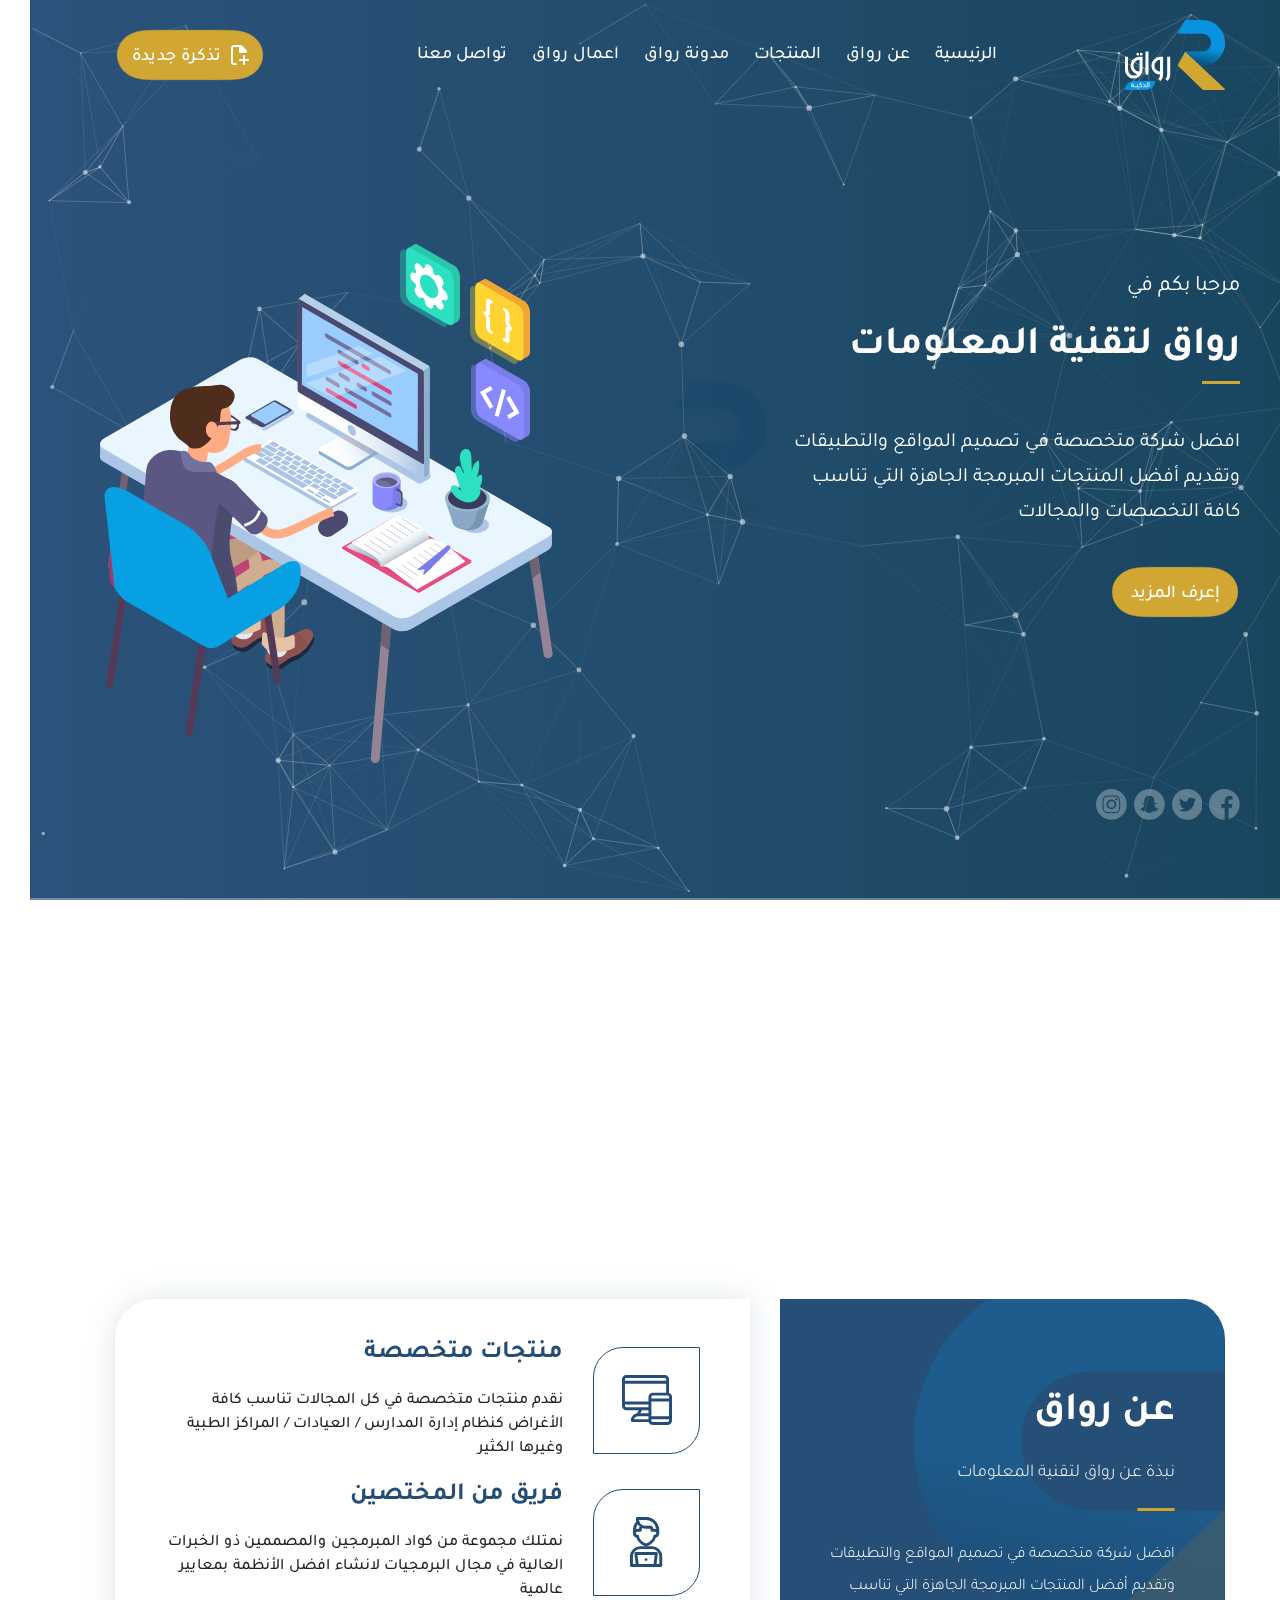
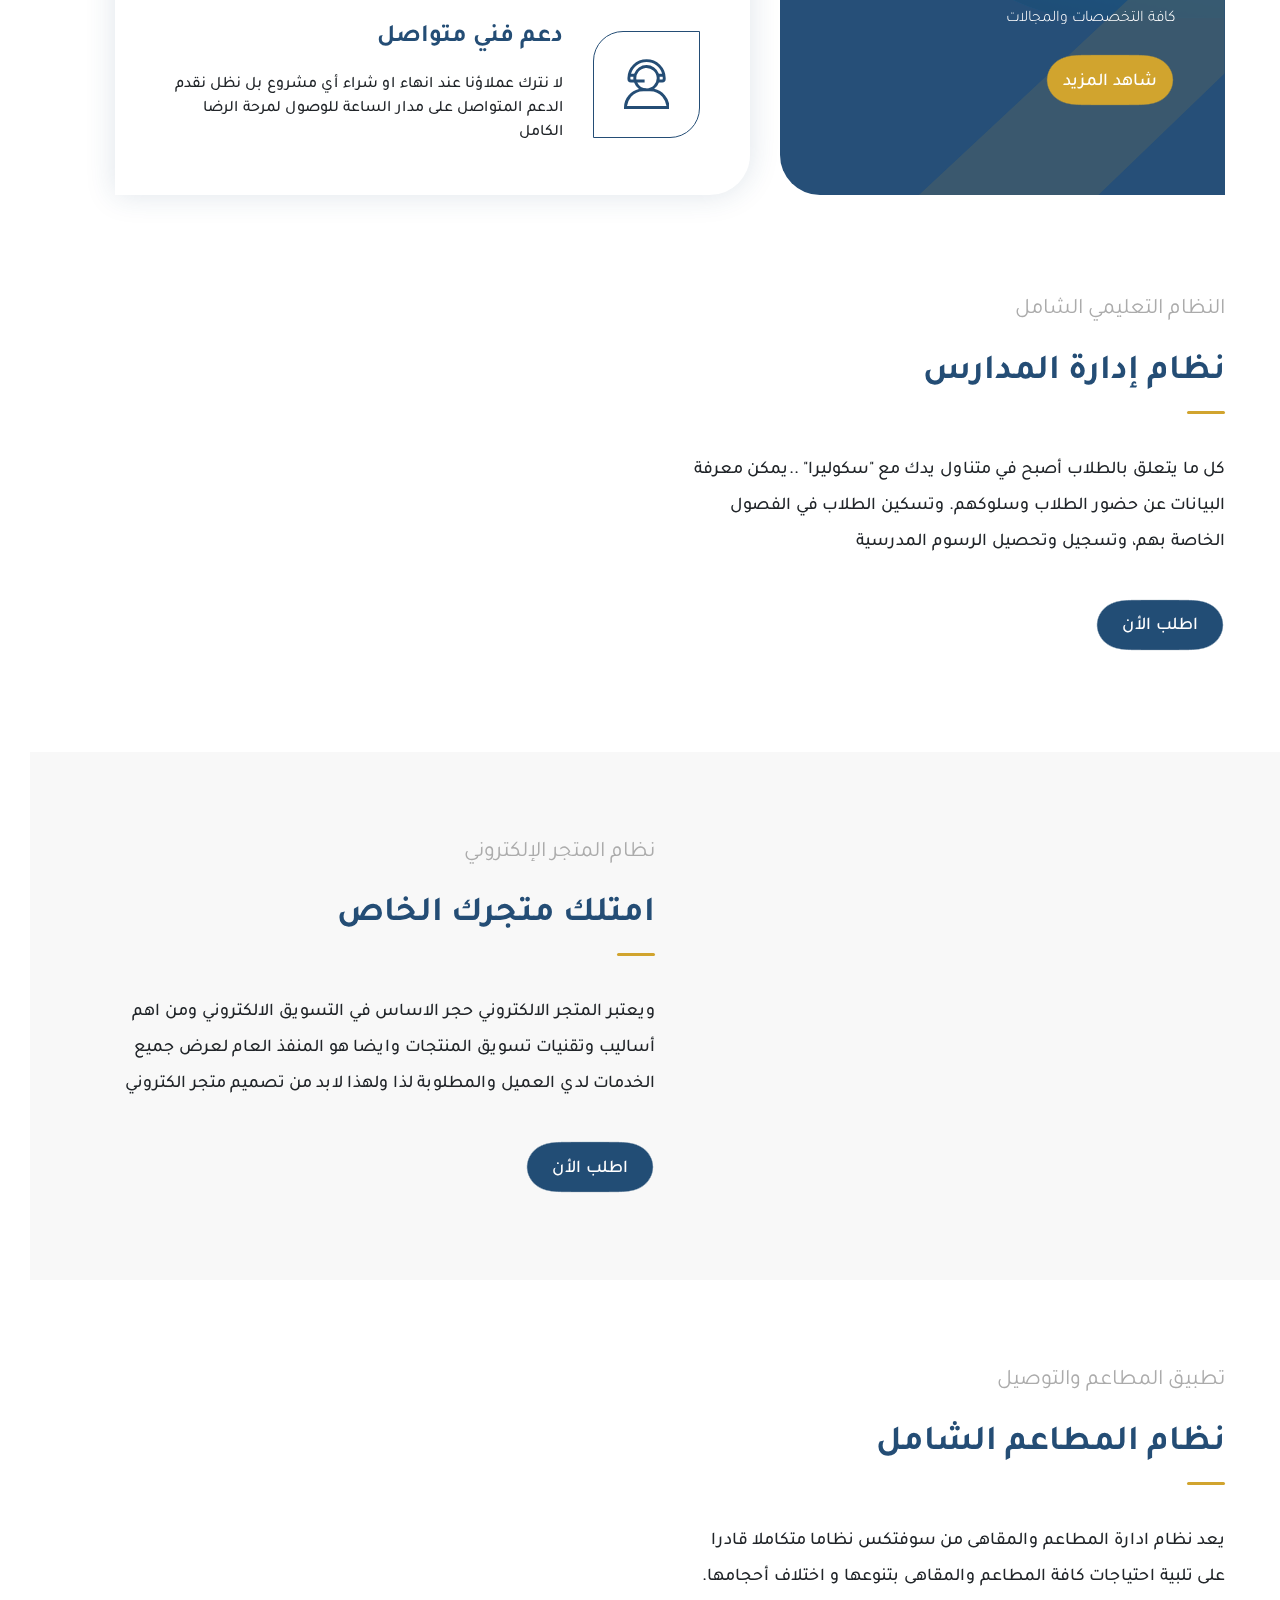
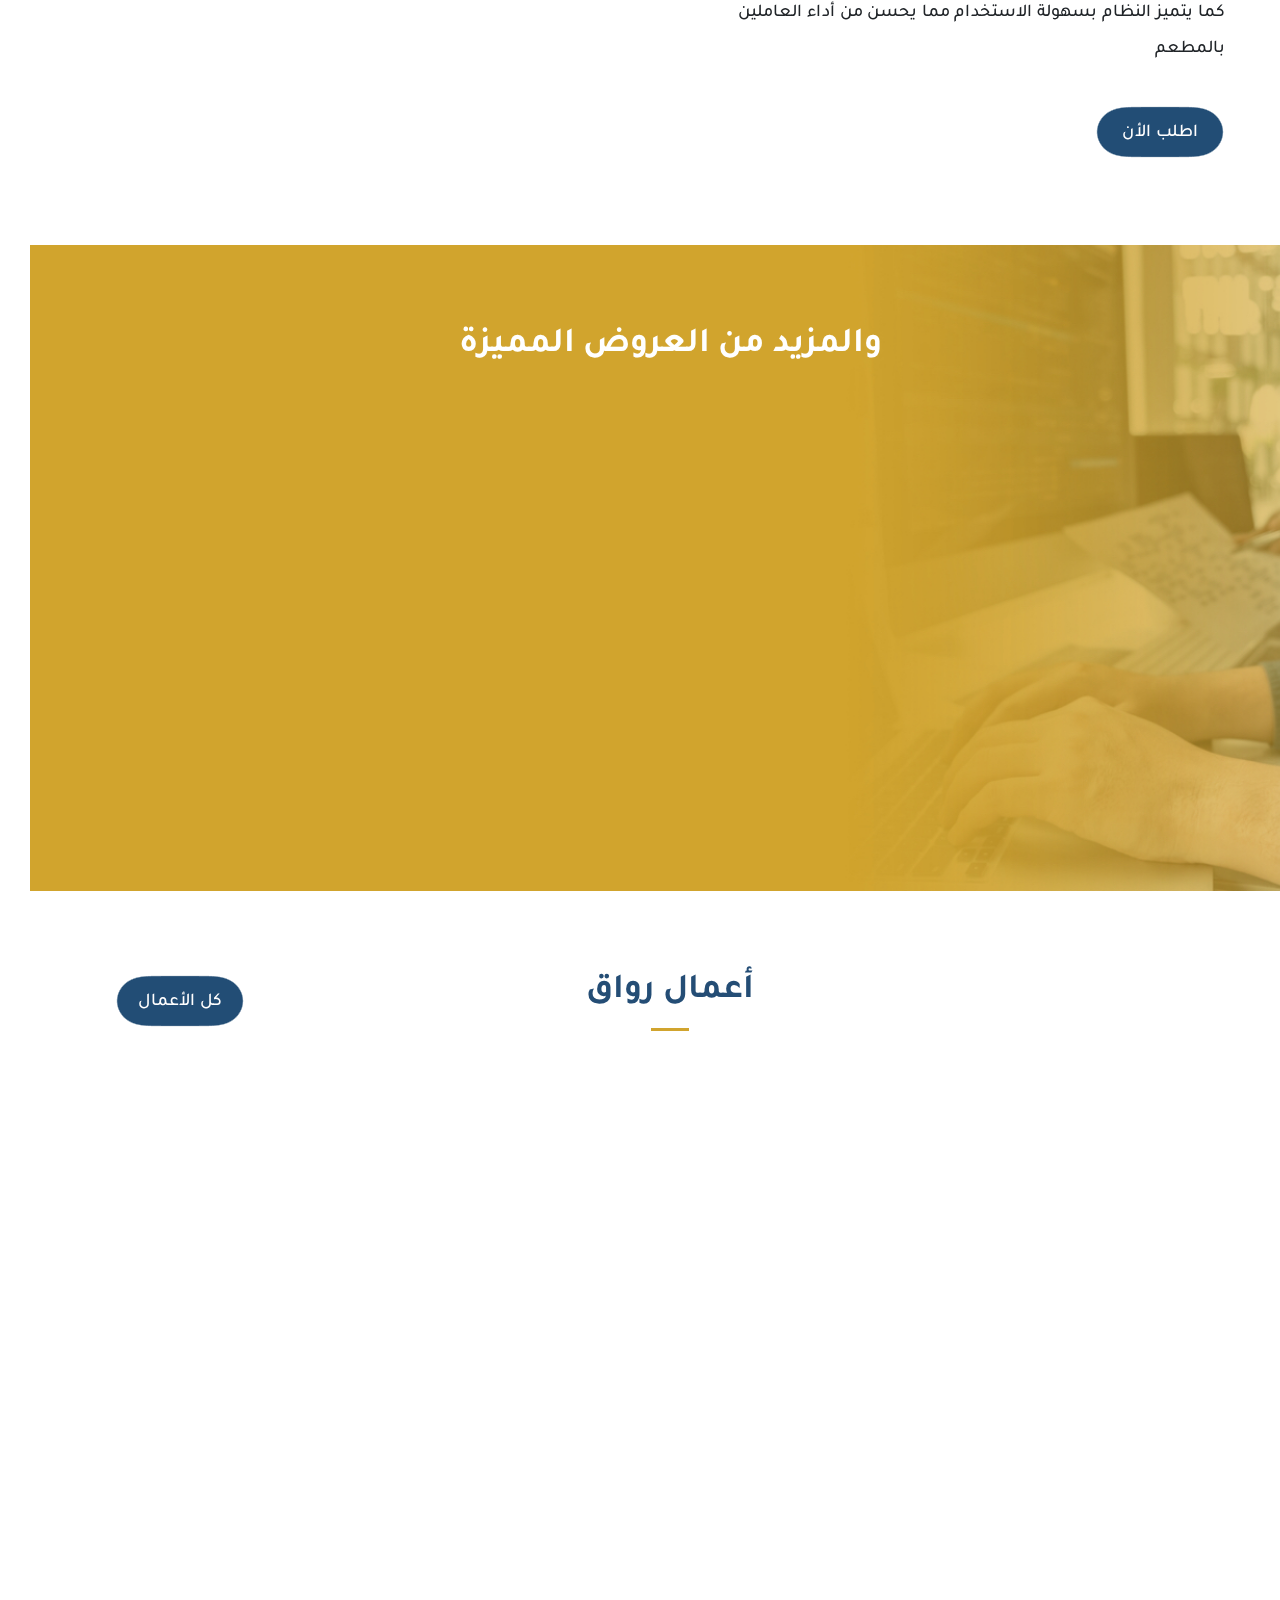
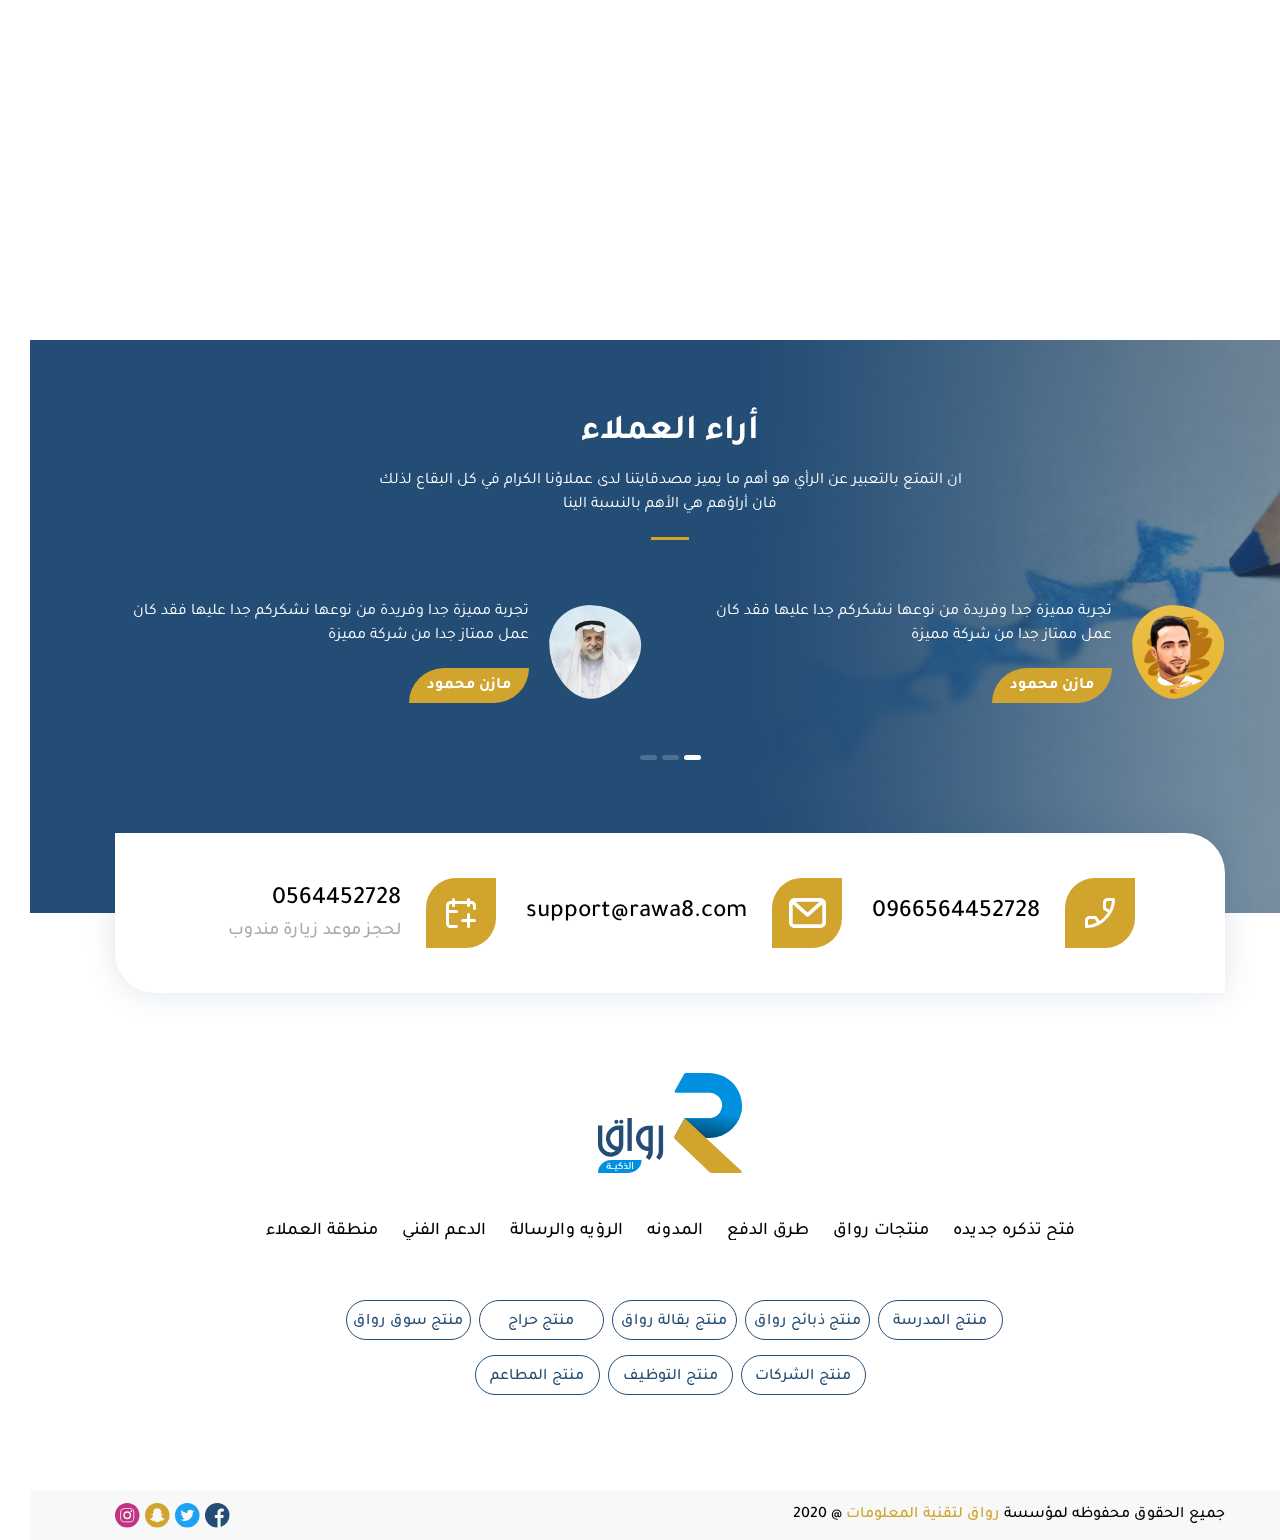
<file: index.html>
<!DOCTYPE html>
<html lang="en" dir="rtl">
  <head>
    <meta charset="UTF-8"/>
    <meta name="viewport" content="width=device-width, initial-scale=1.0"/>
    <meta http-equiv="X-UA-Compatible" content="ie=edge"/>
    <title>رواق لتقنية المعلومات</title>
    <link rel="icon" type="image/png" href="images/fav.png"/>
    <link rel="stylesheet" href="css/bootstrap4.min.css"/>
    <link rel="stylesheet" href="css/swiper.min.css"/>
    <link rel="stylesheet" href="css/aos.css"/>
    <link rel="stylesheet" href="css/fancybox.min.css"/>
    <link rel="stylesheet" href="css/home.css"/>
  </head>
  <body>
    <!-- Contact-->
    <div class="contact-popup">
      <div class="area">
        <ul class="circles">
          <li></li>
          <li></li>
          <li></li>
          <li></li>
          <li></li>
          <li></li>
          <li></li>
          <li></li>
          <li></li>
          <li></li>
        </ul>
      </div>
      <div class="container">
        <div class="head">
          <h1>تواصل معنا<img class="close1" src="images/close.svg" alt=""/></h1>
          <p>لديك استفسار ؟ لا تتردد بمراسلتنا الأن للإجابة على كل إستفساراتك</p>
        </div>
        <div class="row">
          <div class="col-lg-6">
            <div class="img"><img class="img-fluid" src="images/contact-person.png" alt=""/></div>
          </div>
          <div class="col-lg-6">
            <form>
              <div class="field">
                <input type="text" placeholder="اسمك الكريم"/><img src="images/formico1.svg" alt=""/>
              </div>
              <div class="field">
                <input type="text" placeholder="البريد الإلكتروني"/><img src="images/formico2.svg" alt=""/>
              </div>
              <div class="field">
                <textarea placeholder="نص الرسالة"></textarea><img src="images/formico3.svg" alt=""/>
              </div>
              <button>ارسال</button>
            </form>
          </div>
          <div class="col-12">
            <!-- Footer Top-->
            <div class="contact-Min">
              <div class="container">
                <div class="content">
                  <div class="cont">
                    <div class="icon"><img class="svg" src="images/contact1.svg" alt=""/></div><a href="#!">0966564452728</a>
                  </div>
                  <div class="cont">
                    <div class="icon"><img class="svg" src="images/contact2.svg" alt=""/></div><a href="#!">support@rawa8.com</a>
                  </div>
                  <div class="cont">
                    <div class="icon"><img class="svg" src="images/contact3.svg" alt=""/></div><a href="#!"><span>0564452728</span><span>لحجز موعد زيارة مندوب</span></a>
                  </div>
                </div>
              </div>
            </div>
            <!-- Footer Top-->
          </div>
        </div>
      </div>
    </div>
    <!-- Contact-->
    <!-- About Pop Up-->
    <div class="about-popup">
      <div class="area">
        <ul class="circles">
          <li></li>
          <li></li>
          <li></li>
          <li></li>
          <li></li>
          <li></li>
          <li></li>
          <li></li>
          <li></li>
          <li></li>
        </ul>
      </div>
      <div class="container">
        <div class="head">
          <h1>عن رواق<img class="close1" src="images/close.svg" alt=""/></h1>
          <p>إننا الخيار الأمثل بكل ما نمتلمه من خبرات وما نقدمه من خدمات</p>
        </div>
        <div class="row">
          <div class="col-lg-5">
            <div class="pic"><img class="svg" src="images/eye.svg" alt=""/>
              <h2>رؤيتنا</h2>
            </div>
          </div>
          <div class="col-lg-6">
            <h2>ابتكار نظم برمجية مجربة</h2>
            <p>نعيش في وسطٍ انقلبت فيه الأدوار والمعايير بصورةٍ لافتةٍ ومُزعِجةٍ في الكثير من الأحيان، فأصبحنا نرى مشاهد مفاجئةٍ ضمن الأسرة، كأن نجد سيطرةً غير منطقيةً من الطفل على أبويه، حيث تحوَّل الطفل من مخلوقٍ بريءٍ يتوجَّب عليه استكشاف العالم والتطوَّر والسعي ضمن كنف أبويه وتحت رعايتهما ومسؤوليتهما</p>
          </div>
          <div class="col-lg-6">
            <h2>إرضاء عملاؤنا الكرام</h2>
            <p>نعيش في وسطٍ انقلبت فيه الأدوار والمعايير بصورةٍ لافتةٍ ومُزعِجةٍ في الكثير من الأحيان، فأصبحنا نرى مشاهد مفاجئةٍ ضمن الأسرة، كأن نجد سيطرةً غير منطقيةً من الطفل على أبويه، حيث تحوَّل الطفل من مخلوقٍ بريءٍ يتوجَّب عليه استكشاف العالم والتطوَّر والسعي ضمن كنف أبويه وتحت رعايتهما ومسؤوليتهما</p>
          </div>
          <div class="col-lg-5 sm-top">
            <div class="pic"><img class="svg" src="images/like.svg" alt=""/>
              <h2>هدفنا</h2>
            </div>
          </div>
          <div class="col-lg-5">
            <div class="pic"><img src="images/logo-white.svg" alt=""/>
              <h2>رؤيتنا</h2>
            </div>
          </div>
          <div class="col-lg-6">
            <h2>رواق في سطور</h2>
            <p>نعيش في وسطٍ انقلبت فيه الأدوار والمعايير بصورةٍ لافتةٍ ومُزعِجةٍ في الكثير من الأحيان، فأصبحنا نرى مشاهد مفاجئةٍ ضمن الأسرة، كأن نجد سيطرةً غير منطقيةً من الطفل على أبويه، حيث تحوَّل الطفل من مخلوقٍ بريءٍ يتوجَّب عليه استكشاف العالم والتطوَّر والسعي ضمن كنف أبويه وتحت رعايتهما ومسؤوليتهما</p>
          </div>
        </div>
        <div class="numbers">
          <div class="row">
            <div class="col-lg-4"><span class="timer" data-from="0" data-to="20">20</span>
              <p>عميل وثقوا بنا</p>
            </div>
            <div class="col-lg-4"><span class="timer" data-from="0" data-to="250">250</span>
              <p>مشروع تم انجازه</p>
            </div>
            <div class="col-lg-4"><span class="timer" data-from="0" data-to="150">150</span>
              <p>منتج جاهز ومجرب</p>
            </div>
          </div>
        </div>
      </div>
    </div>
    <!-- About Pop Up-->
    <!-- Products-->
    <div class="products-popup">
      <div class="area">
        <ul class="circles">
          <li></li>
          <li></li>
          <li></li>
          <li></li>
          <li></li>
          <li></li>
          <li></li>
          <li></li>
          <li></li>
          <li></li>
        </ul>
      </div>
      <div class="container">
        <div class="head">
          <h1>المنتجات<img class="close1" src="images/close.svg" alt=""/>
            <div class="searchBox">
              <input class="searchInput" type="text" name="" placeholder="ابحث عن منتج..."/>
              <button class="searchButton"><img class="search-pop-triger" src="images/search.svg" alt=""/></button>
            </div>
          </h1>
          <p>لدى رواق باقة من أفضل التطبيقات الجاهزة والمجربة التي توفر عليك عناء بناء مشروعك من البداية</p>
        </div>
        <div class="top">
          <div class="right">
            <h2>هل تريد تنفيذ موقع أو تطبيق على كيفك ؟</h2>
            <p>تملك رواق أفضل الكوادر المهنية في مجال تصميم المواقع والتطبيقات مواكبين لكل التطويرات العالمية لإخراج منتججات تروق لكم</p>
          </div>
          <div class="left"><a href="#!">أطلب الأن</a></div>
        </div>
        <!--Start offers-->
        <section class="offers-section">
          <div class="row">
            <div class="col-lg-6">
              <div class="slidaya"><a class="offer-box" href="#">
                  <div class="icon-box"><img class="svg img-fluid" src="images/logo-mini.svg" alt=""/></div>
                  <h3>منتج ذبائح رواق</h3></a>
                <div class="pro-slide">
                  <div class="pic"><img class="img-fluid" src="images/pro-slide.jpg" alt=""/>
                    <div class="label"><img src="images/pdf.svg" alt=""/></div>
                  </div>
                  <h2>منتج ذبائح رواق</h2>
                  <p>مؤسسة رواق تقدم لك تطبيق ذبائح جاهز ومجرب من خلاله كصاحب محل للحوم او الذبائح تزود مبيعاتك</p>
                  <div class="actions"><a href="https://api.whatsapp.com/send?phone=+966564452728" target="_blank">أطلبه الأن</a><a href="product-details.html">تفاصيل</a></div>
                </div>
              </div>
              <div class="slidaya"><a class="offer-box" href="#">
                  <div class="icon-box"><img class="svg img-fluid" src="images/logo-mini.svg" alt=""/></div>
                  <h3>منتج حراج رواق المتقدم</h3></a>
                <div class="pro-slide">
                  <div class="pic"><img class="img-fluid" src="images/pro-slide.jpg" alt=""/>
                    <div class="label"><img src="images/pdf.svg" alt=""/></div>
                  </div>
                  <h2>منتج ذبائح رواق</h2>
                  <p>مؤسسة رواق تقدم لك تطبيق ذبائح جاهز ومجرب من خلاله كصاحب محل للحوم او الذبائح تزود مبيعاتك</p>
                  <div class="actions"><a href="https://api.whatsapp.com/send?phone=+966564452728" target="_blank">أطلبه الأن</a><a href="product-details.html">تفاصيل</a></div>
                </div>
              </div>
              <div class="slidaya"><a class="offer-box" href="#">
                  <div class="icon-box"><img class="svg img-fluid" src="images/logo-mini.svg" alt=""/></div>
                  <h3>منتج سوق رواق</h3></a>
                <div class="pro-slide">
                  <div class="pic"><img class="img-fluid" src="images/pro-slide.jpg" alt=""/>
                    <div class="label"><img src="images/pdf.svg" alt=""/></div>
                  </div>
                  <h2>منتج ذبائح رواق</h2>
                  <p>مؤسسة رواق تقدم لك تطبيق ذبائح جاهز ومجرب من خلاله كصاحب محل للحوم او الذبائح تزود مبيعاتك</p>
                  <div class="actions"><a href="https://api.whatsapp.com/send?phone=+966564452728" target="_blank">أطلبه الأن</a><a href="product-details.html">تفاصيل</a></div>
                </div>
              </div>
              <div class="slidaya"><a class="offer-box" href="#">
                  <div class="icon-box"><img class="svg img-fluid" src="images/logo-mini.svg" alt=""/></div>
                  <h3>منتج التجميل والصالونات</h3></a>
                <div class="pro-slide">
                  <div class="pic"><img class="img-fluid" src="images/pro-slide.jpg" alt=""/>
                    <div class="label"><img src="images/pdf.svg" alt=""/></div>
                  </div>
                  <h2>منتج ذبائح رواق</h2>
                  <p>مؤسسة رواق تقدم لك تطبيق ذبائح جاهز ومجرب من خلاله كصاحب محل للحوم او الذبائح تزود مبيعاتك</p>
                  <div class="actions"><a href="https://api.whatsapp.com/send?phone=+966564452728" target="_blank">أطلبه الأن</a><a href="product-details.html">تفاصيل</a></div>
                </div>
              </div>
            </div>
            <div class="col-lg-6">
              <div class="slidaya"><a class="offer-box" href="#">
                  <div class="icon-box"><img class="svg img-fluid" src="images/logo-mini.svg" alt=""/></div>
                  <h3>منتج ذبائح رواق</h3></a>
                <div class="pro-slide">
                  <div class="pic"><img class="img-fluid" src="images/pro-slide.jpg" alt=""/>
                    <div class="label"><img src="images/pdf.svg" alt=""/></div>
                  </div>
                  <h2>منتج ذبائح رواق</h2>
                  <p>مؤسسة رواق تقدم لك تطبيق ذبائح جاهز ومجرب من خلاله كصاحب محل للحوم او الذبائح تزود مبيعاتك</p>
                  <div class="actions"><a href="https://api.whatsapp.com/send?phone=+966564452728" target="_blank">أطلبه الأن</a><a href="product-details.html">تفاصيل</a></div>
                </div>
              </div>
              <div class="slidaya"><a class="offer-box" href="#">
                  <div class="icon-box"><img class="svg img-fluid" src="images/logo-mini.svg" alt=""/></div>
                  <h3>منتج المطاعم والكافيهات</h3></a>
                <div class="pro-slide">
                  <div class="pic"><img class="img-fluid" src="images/pro-slide.jpg" alt=""/>
                    <div class="label"><img src="images/pdf.svg" alt=""/></div>
                  </div>
                  <h2>منتج ذبائح رواق</h2>
                  <p>مؤسسة رواق تقدم لك تطبيق ذبائح جاهز ومجرب من خلاله كصاحب محل للحوم او الذبائح تزود مبيعاتك</p>
                  <div class="actions"><a href="https://api.whatsapp.com/send?phone=+966564452728" target="_blank">أطلبه الأن</a><a href="product-details.html">تفاصيل</a></div>
                </div>
              </div>
              <div class="slidaya"><a class="offer-box" href="#">
                  <div class="icon-box"><img class="svg img-fluid" src="images/logo-mini.svg" alt=""/></div>
                  <h3>منتج الشركات والمؤسسات</h3></a>
                <div class="pro-slide">
                  <div class="pic"><img class="img-fluid" src="images/pro-slide.jpg" alt=""/>
                    <div class="label"><img src="images/pdf.svg" alt=""/></div>
                  </div>
                  <h2>منتج ذبائح رواق</h2>
                  <p>مؤسسة رواق تقدم لك تطبيق ذبائح جاهز ومجرب من خلاله كصاحب محل للحوم او الذبائح تزود مبيعاتك</p>
                  <div class="actions"><a href="https://api.whatsapp.com/send?phone=+966564452728" target="_blank">أطلبه الأن</a><a href="product-details.html">تفاصيل</a></div>
                </div>
              </div>
              <div class="slidaya"><a class="offer-box" href="#">
                  <div class="icon-box"><img class="svg img-fluid" src="images/logo-mini.svg" alt=""/></div>
                  <h3>منتج التوصيل والطلبات</h3></a>
                <div class="pro-slide">
                  <div class="pic"><img class="img-fluid" src="images/pro-slide.jpg" alt=""/>
                    <div class="label"><img src="images/pdf.svg" alt=""/></div>
                  </div>
                  <h2>منتج ذبائح رواق</h2>
                  <p>مؤسسة رواق تقدم لك تطبيق ذبائح جاهز ومجرب من خلاله كصاحب محل للحوم او الذبائح تزود مبيعاتك</p>
                  <div class="actions"><a href="https://api.whatsapp.com/send?phone=+966564452728" target="_blank">أطلبه الأن</a><a href="product-details.html">تفاصيل</a></div>
                </div>
              </div>
            </div>
          </div>
        </section>
        <!--End offers-->
      </div>
    </div>
    <!-- Products-->
    <!-- Loader-->
    <div class="loader"><img class="img-fluid" src="images/loader.svg" alt=""/></div>
    <!-- Mob Nav-->
    <div class="navover"></div>
    <div class="sideNav"><img class="img-fluid" src="images/about-sh.svg" alt=""/>
      <div class="options">
        <div class="close1"><img src="images/close.png" alt=""/></div>
      </div>
      <ul class="res">
        <li><a href="index.html">الرئيسية</a></li>
        <li><a class="pop" href="about.html" data-target="about-popup">عن رواق</a></li>
        <li><a class="pop" href="products.html" data-target="products-popup">المنتجات</a></li>
        <li><a href="blog.html">مدونة رواق</a></li>
        <li><a href="our-work.html">أعمال رواق</a></li>
        <li><a class="pop" href="contact.html" data-target="contact-popup">تواصل معنا</a></li>
      </ul>
    </div>
    <!-- Mob Nav-->
    <!-- Header-->
    <header>
      <div id="particles-js"></div>
      <div class="container">
        <div class="content">
          <div class="TopNav">
            <div class="container">
              <div class="content"><a class="logo" href="index.html"><img class="svg img-fluid" src="images/logo.svg" alt=""/></a>
                <ul class="res links">
                  <li><a href="index.html">الرئيسية</a></li>
                  <li><a class="pop" href="about.html" data-target="about-popup">عن رواق</a></li>
                  <li><a class="pop" href="products.html" data-target="products-popup">المنتجات</a></li>
                  <li><a href="blog.html">مدونة رواق</a></li>
                  <li><a href="our-work.html">أعمال رواق</a></li>
                  <li><a class="pop" href="contact.html" data-target="contact-popup">تواصل معنا</a></li>
                </ul><a class="teckit" href="#!"><img class="svg" src="images/teck.svg" alt=""/><span>تذكرة جديدة</span></a>
                <div class="menuTriger"><img src="images/menu.png" alt=""/></div>
              </div>
            </div>
          </div>
          <div class="slider">
            <div class="content">
              <div class="swiper-container">
                <div class="swiper-wrapper">
                  <div class="swiper-slide">
                    <div class="row">
                      <div class="col-xl-6 inner-content">
                        <p>مرحبا بكم في</p>
                        <h1>رواق لتقنية المعلومات</h1>
                        <p>افضل شركة متخصصة في تصميم المواقع والتطبيقات وتقديم أفضل المنتجات المبرمجة الجاهزة التي تناسب كافة التخصصات والمجالات</p><a href="#!">إعرف المزيد</a>
                      </div>
                      <div class="col-xl-6 slider-pic-animate"><img src="images/header-slider.png" alt=""/><img class="pos" src="images/header-slider-shape1.svg" alt=""/><img class="pos" src="images/header-slider-shape2.svg" alt=""/><img class="pos" src="images/header-slider-shape3.svg" alt=""/><img class="pos" src="images/header-slider-shape4.svg" alt=""/></div>
                    </div>
                  </div>
                  <div class="swiper-slide">
                    <div class="row">
                      <div class="col-xl-6 inner-content">
                        <p>مرحبا بكم في</p>
                        <h1>رواق لتقنية المعلومات</h1>
                        <p>افضل شركة متخصصة في تصميم المواقع والتطبيقات وتقديم أفضل المنتجات المبرمجة الجاهزة التي تناسب كافة التخصصات والمجالات</p><a href="#!">إعرف المزيد</a>
                      </div>
                      <div class="col-xl-6 slider-pic-animate"><img src="images/header-slider.png" alt=""/><img class="pos" src="images/header-slider-shape1.svg" alt=""/><img class="pos" src="images/header-slider-shape2.svg" alt=""/><img class="pos" src="images/header-slider-shape3.svg" alt=""/><img class="pos" src="images/header-slider-shape4.svg" alt=""/></div>
                    </div>
                  </div>
                  <div class="swiper-slide">
                    <div class="row">
                      <div class="col-xl-6 inner-content">
                        <p>مرحبا بكم في</p>
                        <h1>رواق لتقنية المعلومات</h1>
                        <p>افضل شركة متخصصة في تصميم المواقع والتطبيقات وتقديم أفضل المنتجات المبرمجة الجاهزة التي تناسب كافة التخصصات والمجالات</p><a href="#!">إعرف المزيد</a>
                      </div>
                      <div class="col-xl-6 slider-pic-animate"><img src="images/header-slider.png" alt=""/><img class="pos" src="images/header-slider-shape1.svg" alt=""/><img class="pos" src="images/header-slider-shape2.svg" alt=""/><img class="pos" src="images/header-slider-shape3.svg" alt=""/><img class="pos" src="images/header-slider-shape4.svg" alt=""/></div>
                    </div>
                  </div>
                </div>
              </div>
              <div class="swiper-pagination"></div>
            </div>
          </div>
          <div class="social"><a href="#!"><img class="svg" src="images/fb.svg" alt=""/></a><a href="#!"><img class="svg" src="images/twitter.svg" alt=""/></a><a href="#!"><img class="svg" src="images/snap.svg" alt=""/></a><a href="#!"><img class="svg" src="images/insta.svg" alt=""/></a></div>
        </div>
      </div>
    </header>
    <!-- Header--><svg style="visibility: hidden; position: absolute;" width="0" height="0" xmlns="http://www.w3.org/2000/svg" version="1.1">
<defs>
<filter id="goo"><feGaussianBlur in="SourceGraphic" stdDeviation="10" result="blur" />    
<feColorMatrix in="blur" mode="matrix" values="1 0 0 0 0  0 1 0 0 0  0 0 1 0 0  0 0 0 19 -9" result="goo" />
<feComposite in="SourceGraphic" in2="goo" operator="atop"/>
</filter>
</defs>
</svg>
    <!-- Overview-->
    <div class="overview-sec">
      <div class="container">
        <div class="row">
          <div class="col-lg-4" data-aos="fade-up-left" data-aos-duration="1000">
            <div class="img"><img class="svg" src="images/over1.svg" alt=""/><img class="svg" src="images/over-sh1.svg" alt=""/></div>
            <h2>نتفهم طلبكم</h2>
            <p>مدركون بأنكم تريدون الأفضل فنمعن ونركز في طلبكم</p>
          </div>
          <div class="col-lg-4" data-aos="fade-up" data-aos-duration="1000">
            <div class="img"><img class="svg" src="images/over2.svg" alt=""/><img class="svg" src="images/over-sh2.svg" alt=""/></div>
            <h2>ننفذه بإبتكار</h2>
            <p>مقدرون الدقة الكاملة والإخراج المثالي</p>
          </div>
          <div class="col-lg-4" data-aos="fade-up-right" data-aos-duration="1000">
            <div class="img"><img class="svg" src="images/over3.svg" alt=""/><img class="svg" src="images/over-sh3.svg" alt=""/></div>
            <h2>معكم دائماَ</h2>
            <p>أصبحنا شركاء نجاح , فلكم كل الدعم وتقديم خدمة ما بعد البيع</p>
          </div>
        </div>
      </div>
    </div>
    <!-- Overview-->
    <!-- Start About  -->
    <section class="about-section">
      <div class="container">
        <div class="row">
          <div class="col-lg-5">
            <div class="about-right"><img class="svg img-fluid" src="images/about-sh.svg" alt=""/>
              <div class="content">
                <div class="title">
                  <h2>عن رواق</h2>
                  <p>نبذة عن رواق لتقنية المعلومات</p>
                </div>
                <p>افضل شركة متخصصة في تصميم المواقع والتطبيقات وتقديم أفضل المنتجات المبرمجة الجاهزة التي تناسب كافة التخصصات والمجالات</p><a href="#!">شاهد المزيد    </a>
              </div>
            </div>
          </div>
          <div class="col-lg-7">
            <div class="about-left">
              <div class="content-box">
                <div class="icon-box"><img class="svg img-fluid" src="images/about1.svg" alt=""/></div>
                <div class="content">
                  <h3>منتجات متخصصة</h3>
                  <p>نقدم منتجات متخصصة في كل المجالات تناسب كافة الأغراض كنظام إدارة المدارس / العيادات / المراكز الطبية وغيرها الكثير</p>
                </div>
              </div>
              <div class="content-box">
                <div class="icon-box"><img class="svg img-fluid" src="images/about2.svg" alt=""/></div>
                <div class="content">
                  <h3>فريق من المختصين</h3>
                  <p>نمتلك مجموعة من كواد المبرمجين والمصممين ذو الخبرات العالية في مجال البرمجيات لانشاء افضل الأنظمة بمعايير عالمية</p>
                </div>
              </div>
              <div class="content-box">
                <div class="icon-box"><img class="svg img-fluid" src="images/about3.svg" alt=""/></div>
                <div class="content">
                  <h3>دعم فني متواصل</h3>
                  <p>لا نترك عملاؤنا عند انهاء او شراء أي مشروع بل نظل نقدم الدعم المتواصل على مدار الساعة للوصول لمرحة الرضا الكامل</p>
                </div>
              </div>
            </div>
          </div>
        </div>
      </div>
    </section>
    <!-- End About-->
    <!--Start Services-->
    <section class="services-section">
      <div class="container">
        <div class="row">
          <div class="col-lg-6 order-lg-1 order-2">
            <div class="min-title">
              <h4>النظام التعليمي الشامل</h4>
              <h2>نظام إدارة المدارس</h2>
            </div>
            <p>كل ما يتعلق بالطلاب أصبح في متناول يدك مع "سكوليرا" ..يمكن معرفة البيانات عن حضور الطلاب وسلوكهم. وتسكين الطلاب في الفصول الخاصة بهم، وتسجيل وتحصيل الرسوم المدرسية</p><a href="#!">اطلب الأن</a>
          </div>
          <div class="col-lg-6 order-lg-2 order-1">
            <div class="school-images" data-aos="zoom-out"><img class="svg img-fluid" src="images/teacher.svg" alt=""/><img class="svg img-fluid line" src="images/line.svg" alt=""/></div>
          </div>
        </div>
      </div>
    </section>
    <section class="services-section center">
      <div class="container">
        <div class="row">
          <div class="col-lg-6">
            <div class="shop-images">
              <div class="mobile" data-aos="fade-down"><img class="svg img-fluid" src="images/mobile.svg" alt=""/></div>
              <div class="bag1" data-aos="fade-left"><img class="svg img-fluid" src="images/bag1.svg" alt=""/></div>
              <div class="bag2" data-aos="fade-right"><img class="svg img-fluid" src="images/bag2.svg" alt=""/></div>
              <div class="gift1" data-aos="fade-up-left"><img class="svg img-fluid" src="images/gift1.svg" alt=""/></div>
              <div class="gift2" data-aos="fade-up-right"><img class="svg img-fluid" src="images/gift2.svg" alt=""/></div>
            </div>
          </div>
          <div class="col-lg-6">
            <div class="min-title">
              <h4>نظام المتجر الإلكتروني</h4>
              <h2>امتلك متجرك الخاص</h2>
            </div>
            <p>ويعتبر المتجر الالكتروني حجر الاساس في التسويق الالكتروني ومن اهم أساليب وتقنيات تسويق المنتجات وايضا هو المنفذ العام لعرض جميع الخدمات لدي العميل والمطلوبة لذا ولهذا لابد من تصميم متجر الكتروني</p><a href="#!">اطلب الأن</a>
          </div>
        </div>
      </div>
    </section>
    <section class="services-section">
      <div class="container">
        <div class="row">
          <div class="col-lg-6 order-lg-1 order-2">
            <div class="min-title">
              <h4>تطبيق المطاعم والتوصيل</h4>
              <h2>نظام المطاعم الشامل</h2>
            </div>
            <p>يعد نظام ادارة المطاعم والمقاهى من سوفتكس نظاما متكاملا قادرا على تلبية احتياجات كافة المطاعم والمقاهى بتنوعها و اختلاف أحجامها. كما يتميز النظام بسهولة الاستخدام مما يحسن من أداء العاملين بالمطعم</p><a href="#!">اطلب الأن</a>
          </div>
          <div class="col-lg-6 order-lg-2 order-1">
            <div class="resturant-images">
              <div class="table" data-aos="fade-down"><img class="svg img-fluid" src="images/table.svg" alt=""/></div>
              <div class="phone" data-aos="fade-up"><img class="svg img-fluid line" src="images/phone.svg" alt=""/></div>
            </div>
          </div>
        </div>
      </div>
    </section>
    <!--End Services-->
    <!--Start offers-->
    <section class="offers-section">
      <div class="container">
        <h2 class="title">والمزيد من العروض المميزة</h2>
        <div class="row">
          <div class="col-lg-6"><a class="offer-box" href="product-details.html" data-aos="fade-up-left" data-aos-duration="1000">
              <div class="icon-box"><img class="svg img-fluid" src="images/logo-mini.svg" alt=""/></div>
              <h3>منتج ذبائح رواق</h3></a><a class="offer-box" href="product-details.html" data-aos="fade-up-left" data-aos-duration="1000">
              <div class="icon-box"><img class="svg img-fluid" src="images/logo-mini.svg" alt=""/></div>
              <h3>منتج حراج رواق المتقدم</h3></a><a class="offer-box" href="product-details.html" data-aos="fade-up-left" data-aos-duration="1000">
              <div class="icon-box"><img class="svg img-fluid" src="images/logo-mini.svg" alt=""/></div>
              <h3>منتج سوق رواق</h3></a><a class="offer-box" href="product-details.html" data-aos="fade-up-left" data-aos-duration="1000">
              <div class="icon-box"><img class="svg img-fluid" src="images/logo-mini.svg" alt=""/></div>
              <h3>منتج التجميل والصالونات</h3></a></div>
          <div class="col-lg-6"><a class="offer-box" href="product-details.html" data-aos="fade-up-left" data-aos-duration="1000">
              <div class="icon-box"><img class="svg img-fluid" src="images/logo-mini.svg" alt=""/></div>
              <h3>منتج ذبائح رواق</h3></a><a class="offer-box" href="product-details.html" data-aos="fade-up-left" data-aos-duration="1000">
              <div class="icon-box"><img class="svg img-fluid" src="images/logo-mini.svg" alt=""/></div>
              <h3>منتج المطاعم والكافيهات</h3></a><a class="offer-box" href="product-details.html" data-aos="fade-up-left" data-aos-duration="1000">
              <div class="icon-box"><img class="svg img-fluid" src="images/logo-mini.svg" alt=""/></div>
              <h3>منتج الشركات والمؤسسات</h3></a><a class="offer-box" href="product-details.html" data-aos="fade-up-left" data-aos-duration="1000">
              <div class="icon-box"><img class="svg img-fluid" src="images/logo-mini.svg" alt=""/></div>
              <h3>منتج التوصيل والطلبات</h3></a></div>
        </div>
      </div>
    </section>
    <!--End offers-->
    <!-- Our Work-->
    <div class="our-work">
      <div class="container">
        <div class="head">
          <h1>أعمال رواق</h1><a class="more-work" href="#!">كل الأعمال</a>
        </div>
        <div class="row">
          <div class="col-lg-6" data-aos="fade-up" data-aos-duration="1000">
            <div class="work"><img class="img-fluid" src="images/work1.png" alt=""/>
              <div class="overlay1"></div>
              <div class="overlay">
                <h3>بروشور تصميم التطبيقات</h3>
                <p>قمنا بتنفيذ بروشور تصميم التطبيقات لمؤسسة رواق مبني على المعايير العالمية للتصميم</p>
                <div class="actions">
                  <div class="action"><a href="proshor.html"><img class="svg" src="images/link.svg" alt=""/></a><a data-fancybox="gallery" href="images/work1.png"><img class="svg" src="images/eye.svg" alt=""/></a></div>
                </div>
              </div>
            </div>
          </div>
          <div class="col-lg-6" data-aos="fade-up" data-aos-duration="1000" data-aos-delay="200">
            <div class="work"><img class="img-fluid" src="images/work2.png" alt=""/>
              <div class="overlay1"></div>
              <div class="overlay">
                <h3>بروشور تصميم التطبيقات</h3>
                <p>قمنا بتنفيذ بروشور تصميم التطبيقات لمؤسسة رواق مبني على المعايير العالمية للتصميم</p>
                <div class="actions">
                  <div class="action"><a href="proshor.html"><img class="svg" src="images/link.svg" alt=""/></a><a data-fancybox="gallery" href="images/work2.png"><img class="svg" src="images/eye.svg" alt=""/></a></div>
                </div>
              </div>
            </div>
          </div>
          <div class="col-lg-6" data-aos="fade-up" data-aos-duration="1000">
            <div class="work"><img class="img-fluid" src="images/work3.png" alt=""/>
              <div class="overlay1"></div>
              <div class="overlay">
                <h3>بروشور تصميم التطبيقات</h3>
                <p>قمنا بتنفيذ بروشور تصميم التطبيقات لمؤسسة رواق مبني على المعايير العالمية للتصميم</p>
                <div class="actions">
                  <div class="action"><a href="proshor.html"><img class="svg" src="images/link.svg" alt=""/></a><a data-fancybox="gallery" href="images/work3.png"><img class="svg" src="images/eye.svg" alt=""/></a></div>
                </div>
              </div>
            </div>
          </div>
          <div class="col-lg-6" data-aos="fade-up" data-aos-duration="1000" data-aos-delay="400">
            <div class="work"><img class="img-fluid" src="images/work4.png" alt=""/>
              <div class="overlay1"></div>
              <div class="overlay">
                <h3>بروشور تصميم التطبيقات</h3>
                <p>قمنا بتنفيذ بروشور تصميم التطبيقات لمؤسسة رواق مبني على المعايير العالمية للتصميم</p>
                <div class="actions">
                  <div class="action"><a href="proshor.html"><img class="svg" src="images/link.svg" alt=""/></a><a data-fancybox="gallery" href="images/work4.png"><img class="svg" src="images/eye.svg" alt=""/></a></div>
                </div>
              </div>
            </div>
          </div>
        </div><a class="more-work" href="#!">كل الأعمال</a>
      </div>
    </div>
    <!-- Our Work-->
    <!-- Testims-->
    <div class="testims">
      <div class="container">
        <div class="head">
          <h2>أراء العملاء</h2>
          <p>ان التمتع بالتعبير عن الرأي هو أهم ما يميز مصدقايتنا لدى عملاؤنا الكرام في كل البقاع لذلك فان  أراؤهم هي الأهم بالنسبة الينا</p>
        </div>
        <div class="swiper-container">
          <div class="swiper-wrapper">
            <div class="swiper-slide">
              <div class="pic"><img class="img-fluid" src="images/test1.png" alt=""/></div>
              <div class="content">
                <p>تجربة مميزة جدا وفريدة من نوعها نشكركم جدا عليها فقد كان  عمل ممتاز جدا من شركة مميزة</p><span>مازن محمود</span>
              </div>
            </div>
            <div class="swiper-slide">
              <div class="pic"><img class="img-fluid" src="images/test2.png" alt=""/></div>
              <div class="content">
                <p>تجربة مميزة جدا وفريدة من نوعها نشكركم جدا عليها فقد كان  عمل ممتاز جدا من شركة مميزة</p><span>مازن محمود</span>
              </div>
            </div>
            <div class="swiper-slide">
              <div class="pic"><img class="img-fluid" src="images/test1.png" alt=""/></div>
              <div class="content">
                <p>تجربة مميزة جدا وفريدة من نوعها نشكركم جدا عليها فقد كان  عمل ممتاز جدا من شركة مميزة</p><span>مازن محمود</span>
              </div>
            </div>
          </div>
        </div>
        <div class="swiper-pagination"></div>
      </div>
    </div>
    <!-- Testims-->
    <!-- Footer Top-->
    <div class="contact-Min">
      <div class="container">
        <div class="content">
          <div class="cont">
            <div class="icon"><img class="svg" src="images/contact1.svg" alt=""/></div><a href="#!">0966564452728</a>
          </div>
          <div class="cont">
            <div class="icon"><img class="svg" src="images/contact2.svg" alt=""/></div><a href="#!">support@rawa8.com</a>
          </div>
          <div class="cont">
            <div class="icon"><img class="svg" src="images/contact3.svg" alt=""/></div><a href="#!"><span>0564452728</span><span>لحجز موعد زيارة مندوب</span></a>
          </div>
        </div>
      </div>
    </div>
    <!-- Footer Top-->
    <footer>
      <div class="container">
        <div class="logo"><img class="img-fluid" src="images/logo-footer.svg" alt=""/></div>
        <ul class="res links">
          <li><a href="#!">فتح تذكره جديده</a></li>
          <li><a href="#!">منتجات رواق</a></li>
          <li><a href="custom.html">طرق الدفع</a></li>
          <li><a href="#!">المدونه</a></li>
          <li><a href="#!">الرؤيه والرسالة</a></li>
          <li><a href="#!">الدعم الفني</a></li>
          <li><a href="#!">منطقة العملاء</a></li>
        </ul>
        <div class="btns"><a href="#!">منتج المدرسة</a><a href="#!">منتج ذبائح رواق</a><a href="#!">منتج بقالة رواق</a><a href="#!">منتج حراج</a><a href="#!">منتج سوق رواق</a><a href="#!">منتج الشركات</a><a href="#!">منتج التوظيف</a><a href="#!">منتج المطاعم</a></div>
      </div>
      <div class="end">
        <div class="container">
          <div class="content">
            <p>
              جميع الحقوق محفوظه لمؤسسة
              <span>رواق لتقنية المعلومات</span>
              @ 2020
            </p>
            <div class="socials"><a href="#!"><img class="svg" src="images/soc1.svg" alt=""/></a><a href="#!"><img class="svg" src="images/soc2.svg" alt=""/></a><a href="#!"><img class="svg" src="images/soc3.svg" alt=""/></a><a href="#!"><img class="svg" src="images/soc4.svg" alt=""/></a></div>
          </div>
        </div>
      </div>
    </footer>
    <!-- Whats--><a class="whats" href="https://api.whatsapp.com/send?phone=+966564452728" target="_blank"><img src="images/whats.svg" alt=""/></a>
    <!-- Live--><a class="live" href="#!"><img src="images/live.svg" alt=""/>
      <div class="live-bg"><img src="images/live-bg.svg" alt=""/></div></a>
    <script src="js/jquery.min.js"></script>
    <script src="js/bootstrap.min.js"></script>
    <script src="js/swiper.min.js"></script>
    <script src="js/particles.min.js"></script>
    <script src="js/aos.js"></script>
    <script src="js/fancybox.min.js"></script>
    <script src="js/nicescroll.js"></script>
    <script src="js/countTo.js"></script>
    <script src="js/tilt.js"></script>
    <script src="js/main.js"></script>
    <script src="http://localhost:35729/livereload.js"></script>
  </body>
</html>
</file>
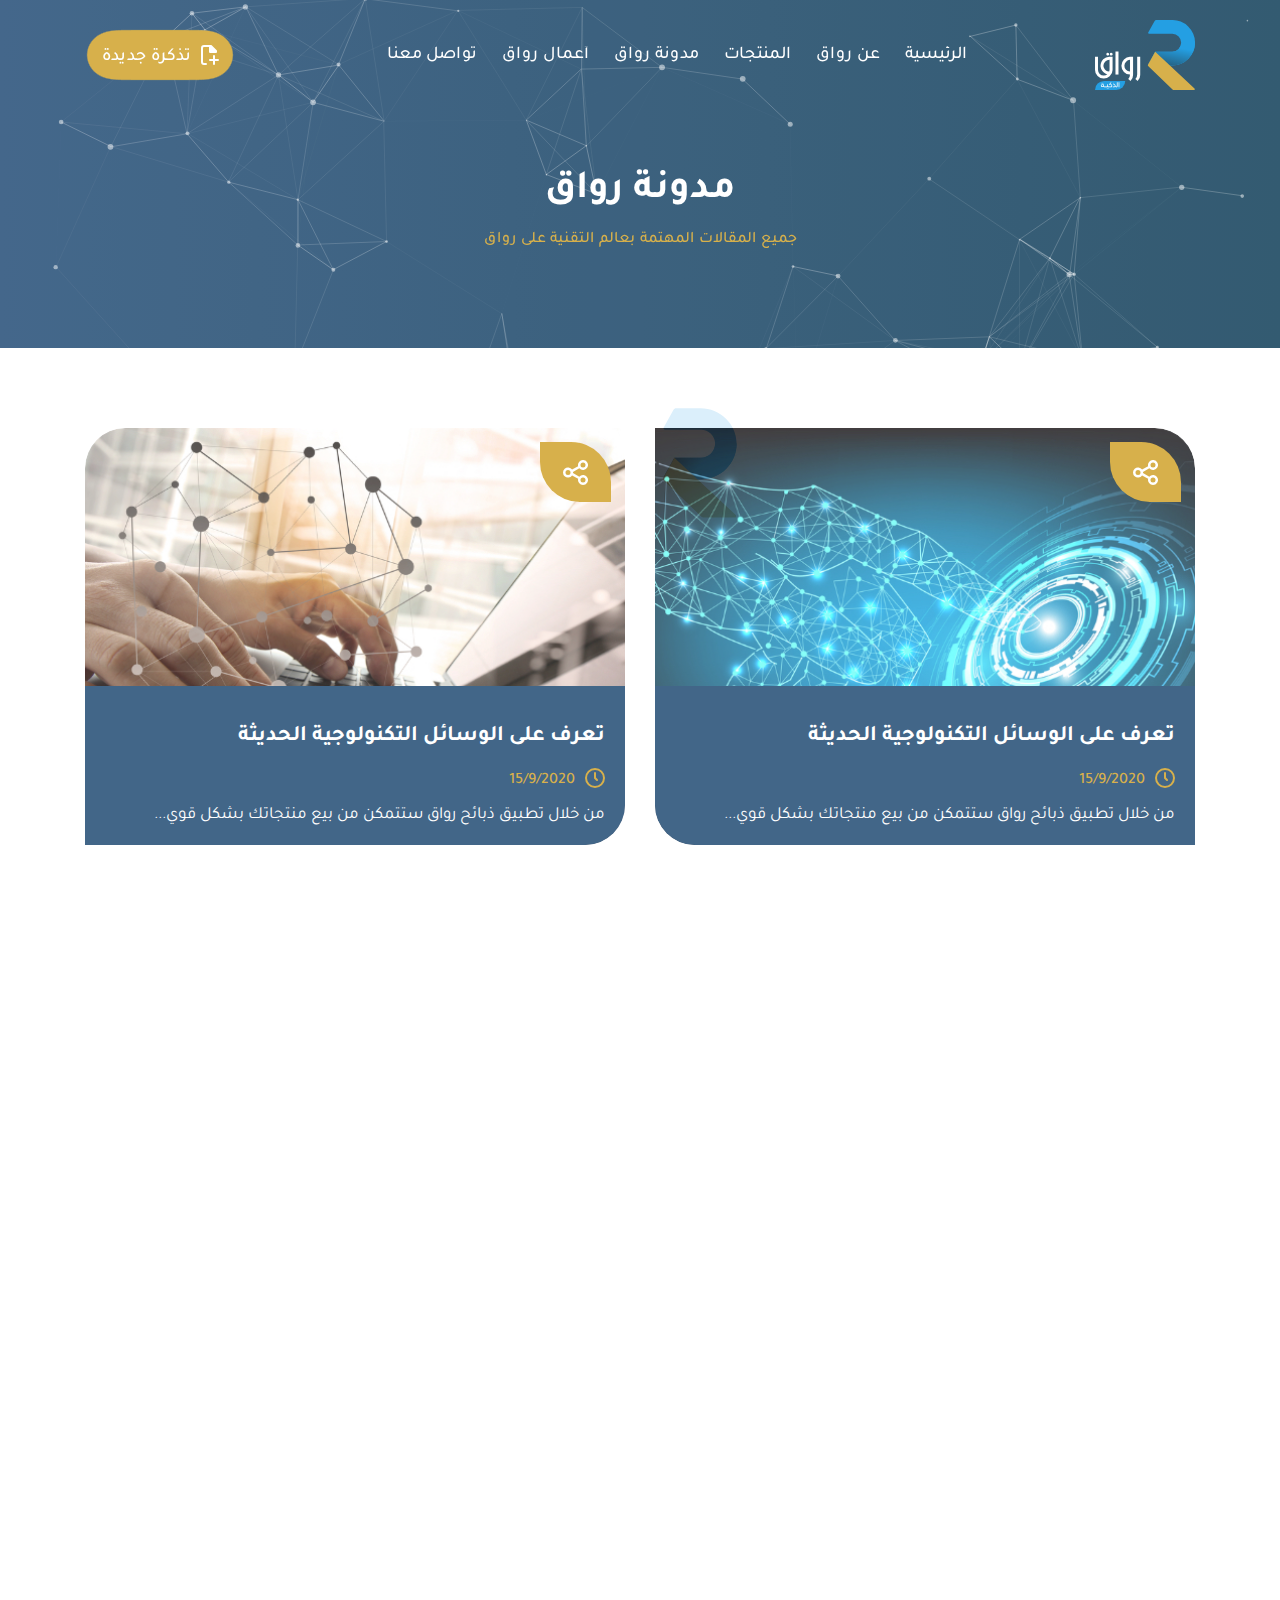
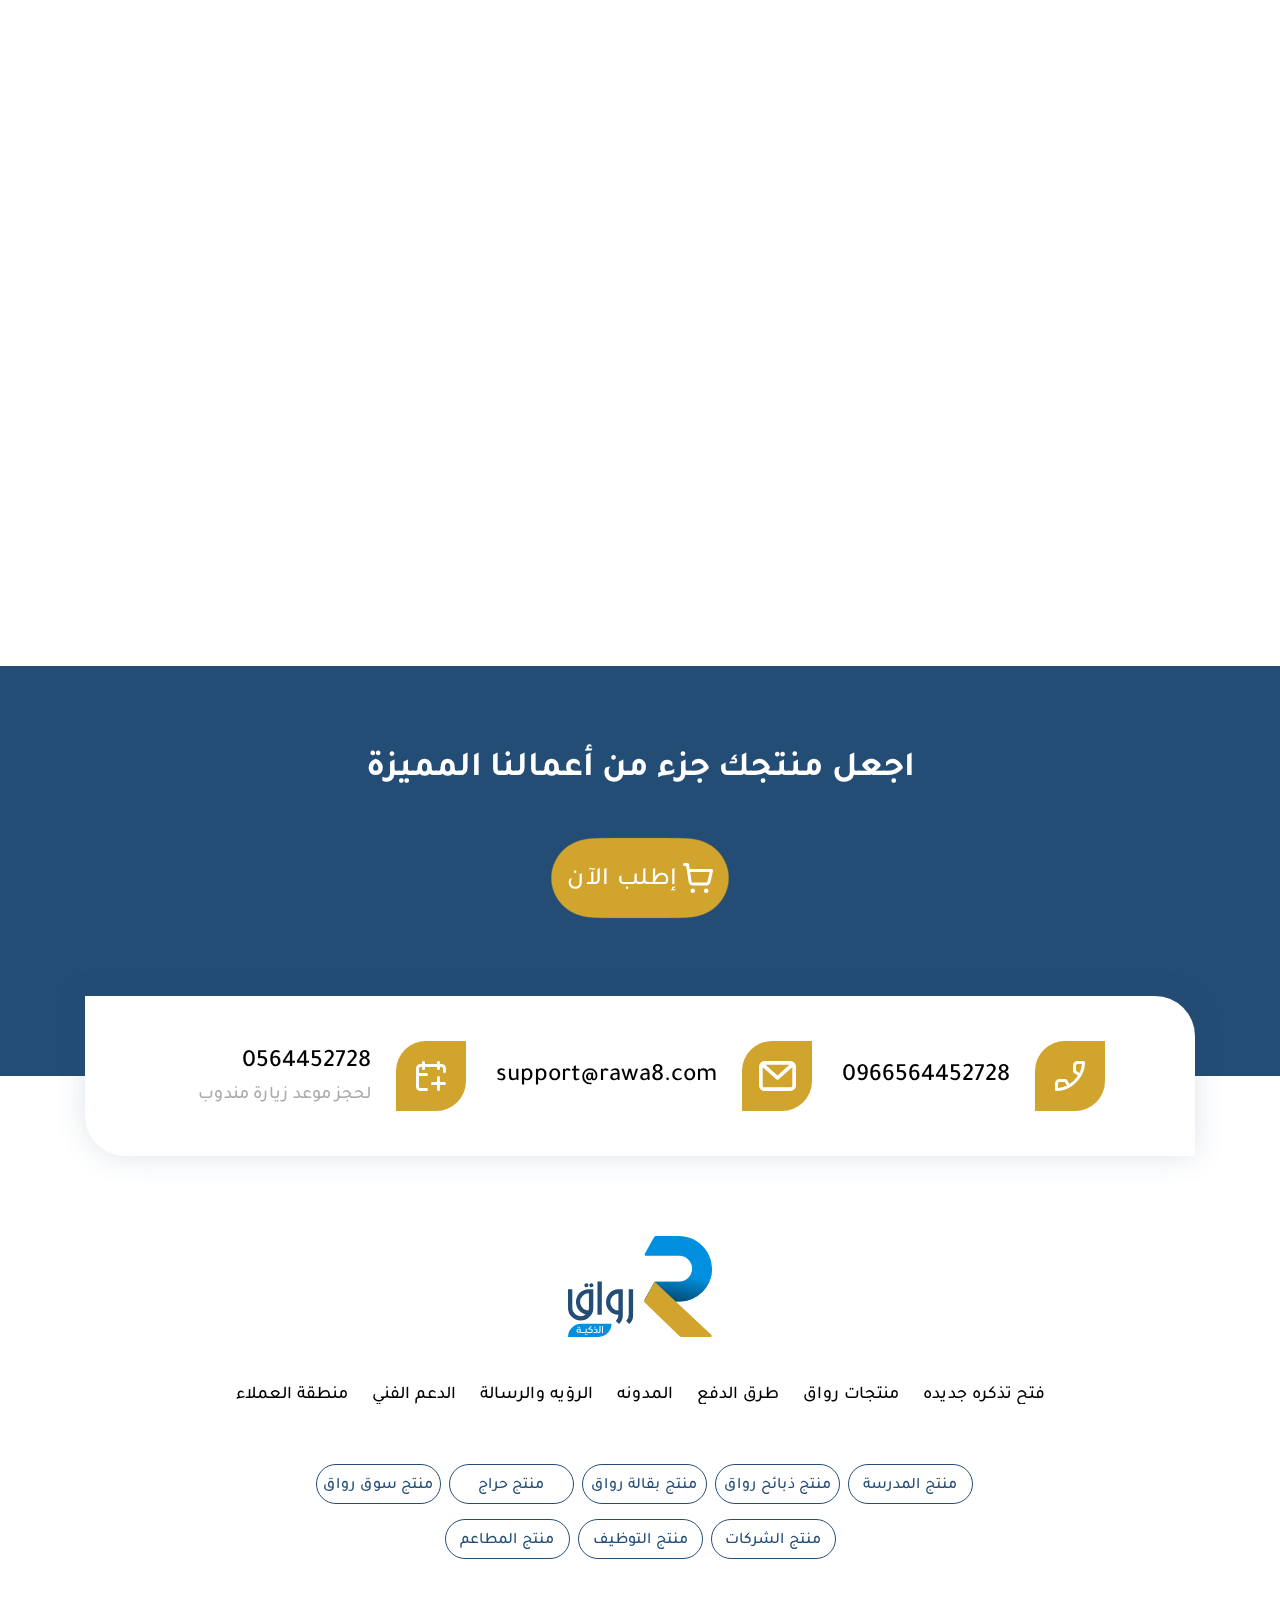
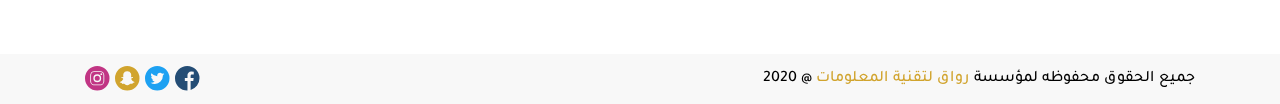
<file: blog.html>
<!DOCTYPE html>
<html lang="en" dir="rtl">
  <head>
    <meta charset="UTF-8"/>
    <meta name="viewport" content="width=device-width, initial-scale=1.0"/>
    <meta http-equiv="X-UA-Compatible" content="ie=edge"/>
    <title>رواق لتقنية المعلومات</title>
    <link rel="icon" type="image/png" href="images/fav.png"/>
    <link rel="stylesheet" href="css/bootstrap4.min.css"/>
    <link rel="stylesheet" href="css/swiper.min.css"/>
    <link rel="stylesheet" href="css/aos.css"/>
    <link rel="stylesheet" href="css/fancybox.min.css"/>
    <link rel="stylesheet" href="css/blog.css"/>
  </head>
  <body>
    <!-- Contact-->
    <div class="contact-popup">
      <div class="area">
        <ul class="circles">
          <li></li>
          <li></li>
          <li></li>
          <li></li>
          <li></li>
          <li></li>
          <li></li>
          <li></li>
          <li></li>
          <li></li>
        </ul>
      </div>
      <div class="container">
        <div class="head">
          <h1>تواصل معنا<img class="close1" src="images/close.svg" alt=""/></h1>
          <p>لديك استفسار ؟ لا تتردد بمراسلتنا الأن للإجابة على كل إستفساراتك</p>
        </div>
        <div class="row">
          <div class="col-lg-6">
            <div class="img"><img class="img-fluid" src="images/contact-person.png" alt=""/></div>
          </div>
          <div class="col-lg-6">
            <form>
              <div class="field">
                <input type="text" placeholder="اسمك الكريم"/><img src="images/formico1.svg" alt=""/>
              </div>
              <div class="field">
                <input type="text" placeholder="البريد الإلكتروني"/><img src="images/formico2.svg" alt=""/>
              </div>
              <div class="field">
                <textarea placeholder="نص الرسالة"></textarea><img src="images/formico3.svg" alt=""/>
              </div>
              <button>ارسال</button>
            </form>
          </div>
          <div class="col-12">
            <!-- Footer Top-->
            <div class="contact-Min">
              <div class="container">
                <div class="content">
                  <div class="cont">
                    <div class="icon"><img class="svg" src="images/contact1.svg" alt=""/></div><a href="#!">0966564452728</a>
                  </div>
                  <div class="cont">
                    <div class="icon"><img class="svg" src="images/contact2.svg" alt=""/></div><a href="#!">support@rawa8.com</a>
                  </div>
                  <div class="cont">
                    <div class="icon"><img class="svg" src="images/contact3.svg" alt=""/></div><a href="#!"><span>0564452728</span><span>لحجز موعد زيارة مندوب</span></a>
                  </div>
                </div>
              </div>
            </div>
            <!-- Footer Top-->
          </div>
        </div>
      </div>
    </div>
    <!-- Contact-->
    <!-- About Pop Up-->
    <div class="about-popup">
      <div class="area">
        <ul class="circles">
          <li></li>
          <li></li>
          <li></li>
          <li></li>
          <li></li>
          <li></li>
          <li></li>
          <li></li>
          <li></li>
          <li></li>
        </ul>
      </div>
      <div class="container">
        <div class="head">
          <h1>عن رواق<img class="close1" src="images/close.svg" alt=""/></h1>
          <p>إننا الخيار الأمثل بكل ما نمتلمه من خبرات وما نقدمه من خدمات</p>
        </div>
        <div class="row">
          <div class="col-lg-5">
            <div class="pic"><img class="svg" src="images/eye.svg" alt=""/>
              <h2>رؤيتنا</h2>
            </div>
          </div>
          <div class="col-lg-6">
            <h2>ابتكار نظم برمجية مجربة</h2>
            <p>نعيش في وسطٍ انقلبت فيه الأدوار والمعايير بصورةٍ لافتةٍ ومُزعِجةٍ في الكثير من الأحيان، فأصبحنا نرى مشاهد مفاجئةٍ ضمن الأسرة، كأن نجد سيطرةً غير منطقيةً من الطفل على أبويه، حيث تحوَّل الطفل من مخلوقٍ بريءٍ يتوجَّب عليه استكشاف العالم والتطوَّر والسعي ضمن كنف أبويه وتحت رعايتهما ومسؤوليتهما</p>
          </div>
          <div class="col-lg-6">
            <h2>إرضاء عملاؤنا الكرام</h2>
            <p>نعيش في وسطٍ انقلبت فيه الأدوار والمعايير بصورةٍ لافتةٍ ومُزعِجةٍ في الكثير من الأحيان، فأصبحنا نرى مشاهد مفاجئةٍ ضمن الأسرة، كأن نجد سيطرةً غير منطقيةً من الطفل على أبويه، حيث تحوَّل الطفل من مخلوقٍ بريءٍ يتوجَّب عليه استكشاف العالم والتطوَّر والسعي ضمن كنف أبويه وتحت رعايتهما ومسؤوليتهما</p>
          </div>
          <div class="col-lg-5 sm-top">
            <div class="pic"><img class="svg" src="images/like.svg" alt=""/>
              <h2>هدفنا</h2>
            </div>
          </div>
          <div class="col-lg-5">
            <div class="pic"><img src="images/logo-white.svg" alt=""/>
              <h2>رؤيتنا</h2>
            </div>
          </div>
          <div class="col-lg-6">
            <h2>رواق في سطور</h2>
            <p>نعيش في وسطٍ انقلبت فيه الأدوار والمعايير بصورةٍ لافتةٍ ومُزعِجةٍ في الكثير من الأحيان، فأصبحنا نرى مشاهد مفاجئةٍ ضمن الأسرة، كأن نجد سيطرةً غير منطقيةً من الطفل على أبويه، حيث تحوَّل الطفل من مخلوقٍ بريءٍ يتوجَّب عليه استكشاف العالم والتطوَّر والسعي ضمن كنف أبويه وتحت رعايتهما ومسؤوليتهما</p>
          </div>
        </div>
        <div class="numbers">
          <div class="row">
            <div class="col-lg-4"><span class="timer" data-from="0" data-to="20">20</span>
              <p>عميل وثقوا بنا</p>
            </div>
            <div class="col-lg-4"><span class="timer" data-from="0" data-to="250">250</span>
              <p>مشروع تم انجازه</p>
            </div>
            <div class="col-lg-4"><span class="timer" data-from="0" data-to="150">150</span>
              <p>منتج جاهز ومجرب</p>
            </div>
          </div>
        </div>
      </div>
    </div>
    <!-- About Pop Up-->
    <!-- Products-->
    <div class="products-popup">
      <div class="area">
        <ul class="circles">
          <li></li>
          <li></li>
          <li></li>
          <li></li>
          <li></li>
          <li></li>
          <li></li>
          <li></li>
          <li></li>
          <li></li>
        </ul>
      </div>
      <div class="container">
        <div class="head">
          <h1>المنتجات<img class="close1" src="images/close.svg" alt=""/>
            <div class="searchBox">
              <input class="searchInput" type="text" name="" placeholder="ابحث عن منتج..."/>
              <button class="searchButton"><img class="search-pop-triger" src="images/search.svg" alt=""/></button>
            </div>
          </h1>
          <p>لدى رواق باقة من أفضل التطبيقات الجاهزة والمجربة التي توفر عليك عناء بناء مشروعك من البداية</p>
        </div>
        <div class="top">
          <div class="right">
            <h2>هل تريد تنفيذ موقع أو تطبيق على كيفك ؟</h2>
            <p>تملك رواق أفضل الكوادر المهنية في مجال تصميم المواقع والتطبيقات مواكبين لكل التطويرات العالمية لإخراج منتججات تروق لكم</p>
          </div>
          <div class="left"><a href="#!">أطلب الأن</a></div>
        </div>
        <!--Start offers-->
        <section class="offers-section">
          <div class="row">
            <div class="col-lg-6">
              <div class="slidaya"><a class="offer-box" href="#">
                  <div class="icon-box"><img class="svg img-fluid" src="images/logo-mini.svg" alt=""/></div>
                  <h3>منتج ذبائح رواق</h3></a>
                <div class="pro-slide">
                  <div class="pic"><img class="img-fluid" src="images/pro-slide.jpg" alt=""/>
                    <div class="label"><img src="images/pdf.svg" alt=""/></div>
                  </div>
                  <h2>منتج ذبائح رواق</h2>
                  <p>مؤسسة رواق تقدم لك تطبيق ذبائح جاهز ومجرب من خلاله كصاحب محل للحوم او الذبائح تزود مبيعاتك</p>
                  <div class="actions"><a href="https://api.whatsapp.com/send?phone=+966564452728" target="_blank">أطلبه الأن</a><a href="product-details.html">تفاصيل</a></div>
                </div>
              </div>
              <div class="slidaya"><a class="offer-box" href="#">
                  <div class="icon-box"><img class="svg img-fluid" src="images/logo-mini.svg" alt=""/></div>
                  <h3>منتج حراج رواق المتقدم</h3></a>
                <div class="pro-slide">
                  <div class="pic"><img class="img-fluid" src="images/pro-slide.jpg" alt=""/>
                    <div class="label"><img src="images/pdf.svg" alt=""/></div>
                  </div>
                  <h2>منتج ذبائح رواق</h2>
                  <p>مؤسسة رواق تقدم لك تطبيق ذبائح جاهز ومجرب من خلاله كصاحب محل للحوم او الذبائح تزود مبيعاتك</p>
                  <div class="actions"><a href="https://api.whatsapp.com/send?phone=+966564452728" target="_blank">أطلبه الأن</a><a href="product-details.html">تفاصيل</a></div>
                </div>
              </div>
              <div class="slidaya"><a class="offer-box" href="#">
                  <div class="icon-box"><img class="svg img-fluid" src="images/logo-mini.svg" alt=""/></div>
                  <h3>منتج سوق رواق</h3></a>
                <div class="pro-slide">
                  <div class="pic"><img class="img-fluid" src="images/pro-slide.jpg" alt=""/>
                    <div class="label"><img src="images/pdf.svg" alt=""/></div>
                  </div>
                  <h2>منتج ذبائح رواق</h2>
                  <p>مؤسسة رواق تقدم لك تطبيق ذبائح جاهز ومجرب من خلاله كصاحب محل للحوم او الذبائح تزود مبيعاتك</p>
                  <div class="actions"><a href="https://api.whatsapp.com/send?phone=+966564452728" target="_blank">أطلبه الأن</a><a href="product-details.html">تفاصيل</a></div>
                </div>
              </div>
              <div class="slidaya"><a class="offer-box" href="#">
                  <div class="icon-box"><img class="svg img-fluid" src="images/logo-mini.svg" alt=""/></div>
                  <h3>منتج التجميل والصالونات</h3></a>
                <div class="pro-slide">
                  <div class="pic"><img class="img-fluid" src="images/pro-slide.jpg" alt=""/>
                    <div class="label"><img src="images/pdf.svg" alt=""/></div>
                  </div>
                  <h2>منتج ذبائح رواق</h2>
                  <p>مؤسسة رواق تقدم لك تطبيق ذبائح جاهز ومجرب من خلاله كصاحب محل للحوم او الذبائح تزود مبيعاتك</p>
                  <div class="actions"><a href="https://api.whatsapp.com/send?phone=+966564452728" target="_blank">أطلبه الأن</a><a href="product-details.html">تفاصيل</a></div>
                </div>
              </div>
            </div>
            <div class="col-lg-6">
              <div class="slidaya"><a class="offer-box" href="#">
                  <div class="icon-box"><img class="svg img-fluid" src="images/logo-mini.svg" alt=""/></div>
                  <h3>منتج ذبائح رواق</h3></a>
                <div class="pro-slide">
                  <div class="pic"><img class="img-fluid" src="images/pro-slide.jpg" alt=""/>
                    <div class="label"><img src="images/pdf.svg" alt=""/></div>
                  </div>
                  <h2>منتج ذبائح رواق</h2>
                  <p>مؤسسة رواق تقدم لك تطبيق ذبائح جاهز ومجرب من خلاله كصاحب محل للحوم او الذبائح تزود مبيعاتك</p>
                  <div class="actions"><a href="https://api.whatsapp.com/send?phone=+966564452728" target="_blank">أطلبه الأن</a><a href="product-details.html">تفاصيل</a></div>
                </div>
              </div>
              <div class="slidaya"><a class="offer-box" href="#">
                  <div class="icon-box"><img class="svg img-fluid" src="images/logo-mini.svg" alt=""/></div>
                  <h3>منتج المطاعم والكافيهات</h3></a>
                <div class="pro-slide">
                  <div class="pic"><img class="img-fluid" src="images/pro-slide.jpg" alt=""/>
                    <div class="label"><img src="images/pdf.svg" alt=""/></div>
                  </div>
                  <h2>منتج ذبائح رواق</h2>
                  <p>مؤسسة رواق تقدم لك تطبيق ذبائح جاهز ومجرب من خلاله كصاحب محل للحوم او الذبائح تزود مبيعاتك</p>
                  <div class="actions"><a href="https://api.whatsapp.com/send?phone=+966564452728" target="_blank">أطلبه الأن</a><a href="product-details.html">تفاصيل</a></div>
                </div>
              </div>
              <div class="slidaya"><a class="offer-box" href="#">
                  <div class="icon-box"><img class="svg img-fluid" src="images/logo-mini.svg" alt=""/></div>
                  <h3>منتج الشركات والمؤسسات</h3></a>
                <div class="pro-slide">
                  <div class="pic"><img class="img-fluid" src="images/pro-slide.jpg" alt=""/>
                    <div class="label"><img src="images/pdf.svg" alt=""/></div>
                  </div>
                  <h2>منتج ذبائح رواق</h2>
                  <p>مؤسسة رواق تقدم لك تطبيق ذبائح جاهز ومجرب من خلاله كصاحب محل للحوم او الذبائح تزود مبيعاتك</p>
                  <div class="actions"><a href="https://api.whatsapp.com/send?phone=+966564452728" target="_blank">أطلبه الأن</a><a href="product-details.html">تفاصيل</a></div>
                </div>
              </div>
              <div class="slidaya"><a class="offer-box" href="#">
                  <div class="icon-box"><img class="svg img-fluid" src="images/logo-mini.svg" alt=""/></div>
                  <h3>منتج التوصيل والطلبات</h3></a>
                <div class="pro-slide">
                  <div class="pic"><img class="img-fluid" src="images/pro-slide.jpg" alt=""/>
                    <div class="label"><img src="images/pdf.svg" alt=""/></div>
                  </div>
                  <h2>منتج ذبائح رواق</h2>
                  <p>مؤسسة رواق تقدم لك تطبيق ذبائح جاهز ومجرب من خلاله كصاحب محل للحوم او الذبائح تزود مبيعاتك</p>
                  <div class="actions"><a href="https://api.whatsapp.com/send?phone=+966564452728" target="_blank">أطلبه الأن</a><a href="product-details.html">تفاصيل</a></div>
                </div>
              </div>
            </div>
          </div>
        </section>
        <!--End offers-->
      </div>
    </div>
    <!-- Products-->
    <!-- Loader-->
    <div class="loader"><img class="img-fluid" src="images/loader.svg" alt=""/></div>
    <!-- Mob Nav-->
    <div class="navover"></div>
    <div class="sideNav"><img class="img-fluid" src="images/about-sh.svg" alt=""/>
      <div class="options">
        <div class="close1"><img src="images/close.png" alt=""/></div>
      </div>
      <ul class="res">
        <li><a href="index.html">الرئيسية</a></li>
        <li><a class="pop" href="about.html" data-target="about-popup">عن رواق</a></li>
        <li><a class="pop" href="products.html" data-target="products-popup">المنتجات</a></li>
        <li><a href="blog.html">مدونة رواق</a></li>
        <li><a href="our-work.html">أعمال رواق</a></li>
        <li><a class="pop" href="contact.html" data-target="contact-popup">تواصل معنا</a></li>
      </ul>
    </div>
    <!-- Mob Nav-->
    <!-- Header-->
    <!-- Header-->
    <header>
      <div id="particles-js"></div>
      <div class="container">
        <div class="content">
          <div class="TopNav">
            <div class="container">
              <div class="content"><a class="logo" href="index.html"><img class="svg img-fluid" src="images/logo.svg" alt=""/></a>
                <ul class="res links">
                  <li><a href="index.html">الرئيسية</a></li>
                  <li><a class="pop" href="about.html" data-target="about-popup">عن رواق</a></li>
                  <li><a class="pop" href="products.html" data-target="products-popup">المنتجات</a></li>
                  <li><a href="blog.html">مدونة رواق</a></li>
                  <li><a href="our-work.html">أعمال رواق</a></li>
                  <li><a class="pop" href="contact.html" data-target="contact-popup">تواصل معنا</a></li>
                </ul><a class="teckit" href="#!"><img class="svg" src="images/teck.svg" alt=""/><span>تذكرة جديدة</span></a>
                <div class="menuTriger"><img src="images/menu.png" alt=""/></div>
              </div>
            </div>
          </div>
          <div class="head">
            <h1>مدونة رواق</h1>
            <p>جميع المقالات المهتمة بعالم التقنية على رواق       </p>
          </div>
        </div>
      </div>
    </header>
    <!-- Header--><svg style="visibility: hidden; position: absolute;" width="0" height="0" xmlns="http://www.w3.org/2000/svg" version="1.1">
<defs>
<filter id="goo"><feGaussianBlur in="SourceGraphic" stdDeviation="10" result="blur" />    
<feColorMatrix in="blur" mode="matrix" values="1 0 0 0 0  0 1 0 0 0  0 0 1 0 0  0 0 0 19 -9" result="goo" />
<feComposite in="SourceGraphic" in2="goo" operator="atop"/>
</filter>
</defs>
</svg>
    <!-- Blog Posts-->
    <div class="blog-posts">
      <div class="container">
        <div class="row">
          <div class="col-lg-6" data-aos="zoom-out">
            <div class="post">
              <div class="over1"></div><img class="img-fluid" src="images/post2.jpg" alt=""/><a class="share" href="#!"><img src="images/share.svg" alt=""/></a>
              <div class="overlay">
                <h2>تعرف على الوسائل التكنولوجية الحديثة</h2><span><img src="images/clock.svg" alt=""/><span>15/9/2020</span></span>
                <p>من خلال تطبيق ذبائح رواق ستتمكن من بيع منتجاتك بشكل قوي...</p><a href="post-details.html">شاهد المزيد</a>
              </div>
            </div>
          </div>
          <div class="col-lg-6" data-aos="zoom-out" data-aos-delay="300">
            <div class="post">
              <div class="over1"></div><img class="img-fluid" src="images/post1.jpg" alt=""/><a class="share" href="#!"><img src="images/share.svg" alt=""/></a>
              <div class="overlay">
                <h2>تعرف على الوسائل التكنولوجية الحديثة</h2><span><img src="images/clock.svg" alt=""/><span>15/9/2020</span></span>
                <p>من خلال تطبيق ذبائح رواق ستتمكن من بيع منتجاتك بشكل قوي...</p><a href="post-details.html">شاهد المزيد</a>
              </div>
            </div>
          </div>
          <div class="col-lg-6" data-aos="zoom-out">
            <div class="post">
              <div class="over1"></div><img class="img-fluid" src="images/post2.jpg" alt=""/><a class="share" href="#!"><img src="images/share.svg" alt=""/></a>
              <div class="overlay">
                <h2>تعرف على الوسائل التكنولوجية الحديثة</h2><span><img src="images/clock.svg" alt=""/><span>15/9/2020</span></span>
                <p>من خلال تطبيق ذبائح رواق ستتمكن من بيع منتجاتك بشكل قوي...</p><a href="post-details.html">شاهد المزيد</a>
              </div>
            </div>
          </div>
          <div class="col-lg-6" data-aos="zoom-out" data-aos-delay="300">
            <div class="post">
              <div class="over1"></div><img class="img-fluid" src="images/post1.jpg" alt=""/><a class="share" href="#!"><img src="images/share.svg" alt=""/></a>
              <div class="overlay">
                <h2>تعرف على الوسائل التكنولوجية الحديثة</h2><span><img src="images/clock.svg" alt=""/><span>15/9/2020</span></span>
                <p>من خلال تطبيق ذبائح رواق ستتمكن من بيع منتجاتك بشكل قوي...</p><a href="post-details.html">شاهد المزيد</a>
              </div>
            </div>
          </div>
          <div class="col-lg-6" data-aos="zoom-out">
            <div class="post">
              <div class="over1"></div><img class="img-fluid" src="images/post2.jpg" alt=""/><a class="share" href="#!"><img src="images/share.svg" alt=""/></a>
              <div class="overlay">
                <h2>تعرف على الوسائل التكنولوجية الحديثة</h2><span><img src="images/clock.svg" alt=""/><span>15/9/2020</span></span>
                <p>من خلال تطبيق ذبائح رواق ستتمكن من بيع منتجاتك بشكل قوي...</p><a href="post-details.html">شاهد المزيد</a>
              </div>
            </div>
          </div>
          <div class="col-lg-6" data-aos="zoom-out" data-aos-delay="300">
            <div class="post">
              <div class="over1"></div><img class="img-fluid" src="images/post1.jpg" alt=""/><a class="share" href="#!"><img src="images/share.svg" alt=""/></a>
              <div class="overlay">
                <h2>تعرف على الوسائل التكنولوجية الحديثة</h2><span><img src="images/clock.svg" alt=""/><span>15/9/2020</span></span>
                <p>من خلال تطبيق ذبائح رواق ستتمكن من بيع منتجاتك بشكل قوي...</p><a href="post-details.html">شاهد المزيد</a>
              </div>
            </div>
          </div>
          <div class="col-lg-6" data-aos="zoom-out">
            <div class="post">
              <div class="over1"></div><img class="img-fluid" src="images/post2.jpg" alt=""/><a class="share" href="#!"><img src="images/share.svg" alt=""/></a>
              <div class="overlay">
                <h2>تعرف على الوسائل التكنولوجية الحديثة</h2><span><img src="images/clock.svg" alt=""/><span>15/9/2020</span></span>
                <p>من خلال تطبيق ذبائح رواق ستتمكن من بيع منتجاتك بشكل قوي...</p><a href="post-details.html">شاهد المزيد</a>
              </div>
            </div>
          </div>
          <div class="col-lg-6" data-aos="zoom-out" data-aos-delay="300">
            <div class="post">
              <div class="over1"></div><img class="img-fluid" src="images/post1.jpg" alt=""/><a class="share" href="#!"><img src="images/share.svg" alt=""/></a>
              <div class="overlay">
                <h2>تعرف على الوسائل التكنولوجية الحديثة</h2><span><img src="images/clock.svg" alt=""/><span>15/9/2020</span></span>
                <p>من خلال تطبيق ذبائح رواق ستتمكن من بيع منتجاتك بشكل قوي...</p><a href="post-details.html">شاهد المزيد</a>
              </div>
            </div>
          </div>
        </div>
      </div>
    </div>
    <!-- Blog Posts-->
    <!-- Order Section-->
    <div class="order-section">
      <div class="area">
        <ul class="circles">
          <li></li>
          <li></li>
          <li></li>
          <li></li>
          <li></li>
          <li></li>
          <li></li>
          <li></li>
          <li></li>
          <li></li>
        </ul>
      </div>
      <div class="container">
        <h2>اجعل منتجك جزء من أعمالنا المميزة</h2><a href="#!"><img src="images/cart.svg" alt=""/><span>إطلب الآن</span></a>
      </div>
    </div>
    <!-- Order Section-->
    <!-- Footer Top-->
    <div class="contact-Min">
      <div class="container">
        <div class="content">
          <div class="cont">
            <div class="icon"><img class="svg" src="images/contact1.svg" alt=""/></div><a href="#!">0966564452728</a>
          </div>
          <div class="cont">
            <div class="icon"><img class="svg" src="images/contact2.svg" alt=""/></div><a href="#!">support@rawa8.com</a>
          </div>
          <div class="cont">
            <div class="icon"><img class="svg" src="images/contact3.svg" alt=""/></div><a href="#!"><span>0564452728</span><span>لحجز موعد زيارة مندوب</span></a>
          </div>
        </div>
      </div>
    </div>
    <!-- Footer Top-->
    <footer>
      <div class="container">
        <div class="logo"><img class="img-fluid" src="images/logo-footer.svg" alt=""/></div>
        <ul class="res links">
          <li><a href="#!">فتح تذكره جديده</a></li>
          <li><a href="#!">منتجات رواق</a></li>
          <li><a href="custom.html">طرق الدفع</a></li>
          <li><a href="#!">المدونه</a></li>
          <li><a href="#!">الرؤيه والرسالة</a></li>
          <li><a href="#!">الدعم الفني</a></li>
          <li><a href="#!">منطقة العملاء</a></li>
        </ul>
        <div class="btns"><a href="#!">منتج المدرسة</a><a href="#!">منتج ذبائح رواق</a><a href="#!">منتج بقالة رواق</a><a href="#!">منتج حراج</a><a href="#!">منتج سوق رواق</a><a href="#!">منتج الشركات</a><a href="#!">منتج التوظيف</a><a href="#!">منتج المطاعم</a></div>
      </div>
      <div class="end">
        <div class="container">
          <div class="content">
            <p>
              جميع الحقوق محفوظه لمؤسسة
              <span>رواق لتقنية المعلومات</span>
              @ 2020
            </p>
            <div class="socials"><a href="#!"><img class="svg" src="images/soc1.svg" alt=""/></a><a href="#!"><img class="svg" src="images/soc2.svg" alt=""/></a><a href="#!"><img class="svg" src="images/soc3.svg" alt=""/></a><a href="#!"><img class="svg" src="images/soc4.svg" alt=""/></a></div>
          </div>
        </div>
      </div>
    </footer>
    <!-- Whats--><a class="whats" href="https://api.whatsapp.com/send?phone=+966564452728" target="_blank"><img src="images/whats.svg" alt=""/></a>
    <!-- Live--><a class="live" href="#!"><img src="images/live.svg" alt=""/>
      <div class="live-bg"><img src="images/live-bg.svg" alt=""/></div></a>
    <script src="js/jquery.min.js"></script>
    <script src="js/bootstrap.min.js"></script>
    <script src="js/swiper.min.js"></script>
    <script src="js/particles.min.js"></script>
    <script src="js/aos.js"></script>
    <script src="js/fancybox.min.js"></script>
    <script src="js/nicescroll.js"></script>
    <script src="js/main.js"></script>
    <script src="http://localhost:35729/livereload.js"></script>
  </body>
</html>
</file>
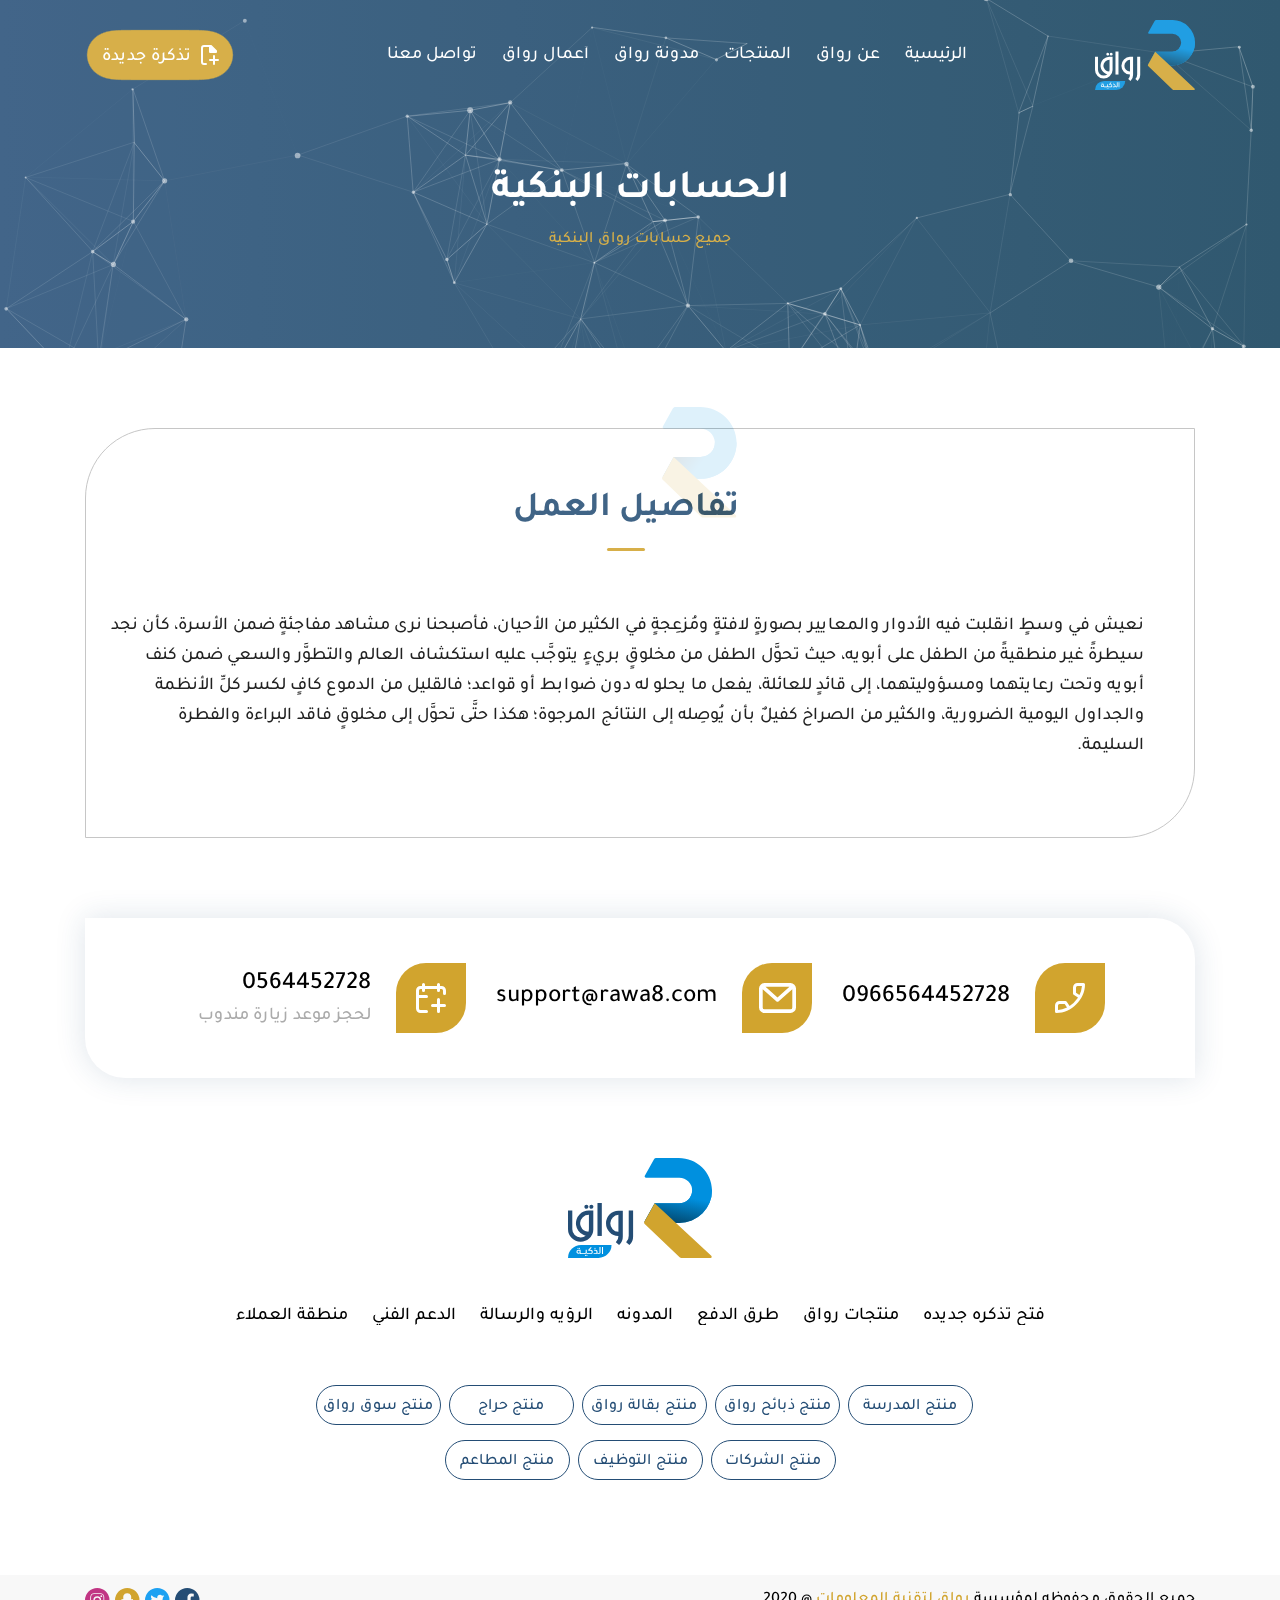
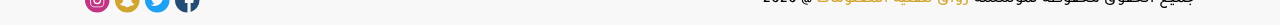
<file: custom.html>
<!DOCTYPE html>
<html lang="en" dir="rtl">
  <head>
    <meta charset="UTF-8"/>
    <meta name="viewport" content="width=device-width, initial-scale=1.0"/>
    <meta http-equiv="X-UA-Compatible" content="ie=edge"/>
    <title>رواق لتقنية المعلومات</title>
    <link rel="icon" type="image/png" href="images/fav.png"/>
    <link rel="stylesheet" href="css/bootstrap4.min.css"/>
    <link rel="stylesheet" href="css/swiper.min.css"/>
    <link rel="stylesheet" href="css/aos.css"/>
    <link rel="stylesheet" href="css/fancybox.min.css"/>
    <link rel="stylesheet" href="css/text.css"/>
  </head>
  <body>
    <!-- Contact-->
    <div class="contact-popup">
      <div class="area">
        <ul class="circles">
          <li></li>
          <li></li>
          <li></li>
          <li></li>
          <li></li>
          <li></li>
          <li></li>
          <li></li>
          <li></li>
          <li></li>
        </ul>
      </div>
      <div class="container">
        <div class="head">
          <h1>تواصل معنا<img class="close1" src="images/close.svg" alt=""/></h1>
          <p>لديك استفسار ؟ لا تتردد بمراسلتنا الأن للإجابة على كل إستفساراتك</p>
        </div>
        <div class="row">
          <div class="col-lg-6">
            <div class="img"><img class="img-fluid" src="images/contact-person.png" alt=""/></div>
          </div>
          <div class="col-lg-6">
            <form>
              <div class="field">
                <input type="text" placeholder="اسمك الكريم"/><img src="images/formico1.svg" alt=""/>
              </div>
              <div class="field">
                <input type="text" placeholder="البريد الإلكتروني"/><img src="images/formico2.svg" alt=""/>
              </div>
              <div class="field">
                <textarea placeholder="نص الرسالة"></textarea><img src="images/formico3.svg" alt=""/>
              </div>
              <button>ارسال</button>
            </form>
          </div>
          <div class="col-12">
            <!-- Footer Top-->
            <div class="contact-Min">
              <div class="container">
                <div class="content">
                  <div class="cont">
                    <div class="icon"><img class="svg" src="images/contact1.svg" alt=""/></div><a href="#!">0966564452728</a>
                  </div>
                  <div class="cont">
                    <div class="icon"><img class="svg" src="images/contact2.svg" alt=""/></div><a href="#!">support@rawa8.com</a>
                  </div>
                  <div class="cont">
                    <div class="icon"><img class="svg" src="images/contact3.svg" alt=""/></div><a href="#!"><span>0564452728</span><span>لحجز موعد زيارة مندوب</span></a>
                  </div>
                </div>
              </div>
            </div>
            <!-- Footer Top-->
          </div>
        </div>
      </div>
    </div>
    <!-- Contact-->
    <!-- About Pop Up-->
    <div class="about-popup">
      <div class="area">
        <ul class="circles">
          <li></li>
          <li></li>
          <li></li>
          <li></li>
          <li></li>
          <li></li>
          <li></li>
          <li></li>
          <li></li>
          <li></li>
        </ul>
      </div>
      <div class="container">
        <div class="head">
          <h1>عن رواق<img class="close1" src="images/close.svg" alt=""/></h1>
          <p>إننا الخيار الأمثل بكل ما نمتلمه من خبرات وما نقدمه من خدمات</p>
        </div>
        <div class="row">
          <div class="col-lg-5">
            <div class="pic"><img class="svg" src="images/eye.svg" alt=""/>
              <h2>رؤيتنا</h2>
            </div>
          </div>
          <div class="col-lg-6">
            <h2>ابتكار نظم برمجية مجربة</h2>
            <p>نعيش في وسطٍ انقلبت فيه الأدوار والمعايير بصورةٍ لافتةٍ ومُزعِجةٍ في الكثير من الأحيان، فأصبحنا نرى مشاهد مفاجئةٍ ضمن الأسرة، كأن نجد سيطرةً غير منطقيةً من الطفل على أبويه، حيث تحوَّل الطفل من مخلوقٍ بريءٍ يتوجَّب عليه استكشاف العالم والتطوَّر والسعي ضمن كنف أبويه وتحت رعايتهما ومسؤوليتهما</p>
          </div>
          <div class="col-lg-6">
            <h2>إرضاء عملاؤنا الكرام</h2>
            <p>نعيش في وسطٍ انقلبت فيه الأدوار والمعايير بصورةٍ لافتةٍ ومُزعِجةٍ في الكثير من الأحيان، فأصبحنا نرى مشاهد مفاجئةٍ ضمن الأسرة، كأن نجد سيطرةً غير منطقيةً من الطفل على أبويه، حيث تحوَّل الطفل من مخلوقٍ بريءٍ يتوجَّب عليه استكشاف العالم والتطوَّر والسعي ضمن كنف أبويه وتحت رعايتهما ومسؤوليتهما</p>
          </div>
          <div class="col-lg-5 sm-top">
            <div class="pic"><img class="svg" src="images/like.svg" alt=""/>
              <h2>هدفنا</h2>
            </div>
          </div>
          <div class="col-lg-5">
            <div class="pic"><img src="images/logo-white.svg" alt=""/>
              <h2>رؤيتنا</h2>
            </div>
          </div>
          <div class="col-lg-6">
            <h2>رواق في سطور</h2>
            <p>نعيش في وسطٍ انقلبت فيه الأدوار والمعايير بصورةٍ لافتةٍ ومُزعِجةٍ في الكثير من الأحيان، فأصبحنا نرى مشاهد مفاجئةٍ ضمن الأسرة، كأن نجد سيطرةً غير منطقيةً من الطفل على أبويه، حيث تحوَّل الطفل من مخلوقٍ بريءٍ يتوجَّب عليه استكشاف العالم والتطوَّر والسعي ضمن كنف أبويه وتحت رعايتهما ومسؤوليتهما</p>
          </div>
        </div>
        <div class="numbers">
          <div class="row">
            <div class="col-lg-4"><span class="timer" data-from="0" data-to="20">20</span>
              <p>عميل وثقوا بنا</p>
            </div>
            <div class="col-lg-4"><span class="timer" data-from="0" data-to="250">250</span>
              <p>مشروع تم انجازه</p>
            </div>
            <div class="col-lg-4"><span class="timer" data-from="0" data-to="150">150</span>
              <p>منتج جاهز ومجرب</p>
            </div>
          </div>
        </div>
      </div>
    </div>
    <!-- About Pop Up-->
    <!-- Products-->
    <div class="products-popup">
      <div class="area">
        <ul class="circles">
          <li></li>
          <li></li>
          <li></li>
          <li></li>
          <li></li>
          <li></li>
          <li></li>
          <li></li>
          <li></li>
          <li></li>
        </ul>
      </div>
      <div class="container">
        <div class="head">
          <h1>المنتجات<img class="close1" src="images/close.svg" alt=""/>
            <div class="searchBox">
              <input class="searchInput" type="text" name="" placeholder="ابحث عن منتج..."/>
              <button class="searchButton"><img class="search-pop-triger" src="images/search.svg" alt=""/></button>
            </div>
          </h1>
          <p>لدى رواق باقة من أفضل التطبيقات الجاهزة والمجربة التي توفر عليك عناء بناء مشروعك من البداية</p>
        </div>
        <div class="top">
          <div class="right">
            <h2>هل تريد تنفيذ موقع أو تطبيق على كيفك ؟</h2>
            <p>تملك رواق أفضل الكوادر المهنية في مجال تصميم المواقع والتطبيقات مواكبين لكل التطويرات العالمية لإخراج منتججات تروق لكم</p>
          </div>
          <div class="left"><a href="#!">أطلب الأن</a></div>
        </div>
        <!--Start offers-->
        <section class="offers-section">
          <div class="row">
            <div class="col-lg-6">
              <div class="slidaya"><a class="offer-box" href="#">
                  <div class="icon-box"><img class="svg img-fluid" src="images/logo-mini.svg" alt=""/></div>
                  <h3>منتج ذبائح رواق</h3></a>
                <div class="pro-slide">
                  <div class="pic"><img class="img-fluid" src="images/pro-slide.jpg" alt=""/>
                    <div class="label"><img src="images/pdf.svg" alt=""/></div>
                  </div>
                  <h2>منتج ذبائح رواق</h2>
                  <p>مؤسسة رواق تقدم لك تطبيق ذبائح جاهز ومجرب من خلاله كصاحب محل للحوم او الذبائح تزود مبيعاتك</p>
                  <div class="actions"><a href="https://api.whatsapp.com/send?phone=+966564452728" target="_blank">أطلبه الأن</a><a href="product-details.html">تفاصيل</a></div>
                </div>
              </div>
              <div class="slidaya"><a class="offer-box" href="#">
                  <div class="icon-box"><img class="svg img-fluid" src="images/logo-mini.svg" alt=""/></div>
                  <h3>منتج حراج رواق المتقدم</h3></a>
                <div class="pro-slide">
                  <div class="pic"><img class="img-fluid" src="images/pro-slide.jpg" alt=""/>
                    <div class="label"><img src="images/pdf.svg" alt=""/></div>
                  </div>
                  <h2>منتج ذبائح رواق</h2>
                  <p>مؤسسة رواق تقدم لك تطبيق ذبائح جاهز ومجرب من خلاله كصاحب محل للحوم او الذبائح تزود مبيعاتك</p>
                  <div class="actions"><a href="https://api.whatsapp.com/send?phone=+966564452728" target="_blank">أطلبه الأن</a><a href="product-details.html">تفاصيل</a></div>
                </div>
              </div>
              <div class="slidaya"><a class="offer-box" href="#">
                  <div class="icon-box"><img class="svg img-fluid" src="images/logo-mini.svg" alt=""/></div>
                  <h3>منتج سوق رواق</h3></a>
                <div class="pro-slide">
                  <div class="pic"><img class="img-fluid" src="images/pro-slide.jpg" alt=""/>
                    <div class="label"><img src="images/pdf.svg" alt=""/></div>
                  </div>
                  <h2>منتج ذبائح رواق</h2>
                  <p>مؤسسة رواق تقدم لك تطبيق ذبائح جاهز ومجرب من خلاله كصاحب محل للحوم او الذبائح تزود مبيعاتك</p>
                  <div class="actions"><a href="https://api.whatsapp.com/send?phone=+966564452728" target="_blank">أطلبه الأن</a><a href="product-details.html">تفاصيل</a></div>
                </div>
              </div>
              <div class="slidaya"><a class="offer-box" href="#">
                  <div class="icon-box"><img class="svg img-fluid" src="images/logo-mini.svg" alt=""/></div>
                  <h3>منتج التجميل والصالونات</h3></a>
                <div class="pro-slide">
                  <div class="pic"><img class="img-fluid" src="images/pro-slide.jpg" alt=""/>
                    <div class="label"><img src="images/pdf.svg" alt=""/></div>
                  </div>
                  <h2>منتج ذبائح رواق</h2>
                  <p>مؤسسة رواق تقدم لك تطبيق ذبائح جاهز ومجرب من خلاله كصاحب محل للحوم او الذبائح تزود مبيعاتك</p>
                  <div class="actions"><a href="https://api.whatsapp.com/send?phone=+966564452728" target="_blank">أطلبه الأن</a><a href="product-details.html">تفاصيل</a></div>
                </div>
              </div>
            </div>
            <div class="col-lg-6">
              <div class="slidaya"><a class="offer-box" href="#">
                  <div class="icon-box"><img class="svg img-fluid" src="images/logo-mini.svg" alt=""/></div>
                  <h3>منتج ذبائح رواق</h3></a>
                <div class="pro-slide">
                  <div class="pic"><img class="img-fluid" src="images/pro-slide.jpg" alt=""/>
                    <div class="label"><img src="images/pdf.svg" alt=""/></div>
                  </div>
                  <h2>منتج ذبائح رواق</h2>
                  <p>مؤسسة رواق تقدم لك تطبيق ذبائح جاهز ومجرب من خلاله كصاحب محل للحوم او الذبائح تزود مبيعاتك</p>
                  <div class="actions"><a href="https://api.whatsapp.com/send?phone=+966564452728" target="_blank">أطلبه الأن</a><a href="product-details.html">تفاصيل</a></div>
                </div>
              </div>
              <div class="slidaya"><a class="offer-box" href="#">
                  <div class="icon-box"><img class="svg img-fluid" src="images/logo-mini.svg" alt=""/></div>
                  <h3>منتج المطاعم والكافيهات</h3></a>
                <div class="pro-slide">
                  <div class="pic"><img class="img-fluid" src="images/pro-slide.jpg" alt=""/>
                    <div class="label"><img src="images/pdf.svg" alt=""/></div>
                  </div>
                  <h2>منتج ذبائح رواق</h2>
                  <p>مؤسسة رواق تقدم لك تطبيق ذبائح جاهز ومجرب من خلاله كصاحب محل للحوم او الذبائح تزود مبيعاتك</p>
                  <div class="actions"><a href="https://api.whatsapp.com/send?phone=+966564452728" target="_blank">أطلبه الأن</a><a href="product-details.html">تفاصيل</a></div>
                </div>
              </div>
              <div class="slidaya"><a class="offer-box" href="#">
                  <div class="icon-box"><img class="svg img-fluid" src="images/logo-mini.svg" alt=""/></div>
                  <h3>منتج الشركات والمؤسسات</h3></a>
                <div class="pro-slide">
                  <div class="pic"><img class="img-fluid" src="images/pro-slide.jpg" alt=""/>
                    <div class="label"><img src="images/pdf.svg" alt=""/></div>
                  </div>
                  <h2>منتج ذبائح رواق</h2>
                  <p>مؤسسة رواق تقدم لك تطبيق ذبائح جاهز ومجرب من خلاله كصاحب محل للحوم او الذبائح تزود مبيعاتك</p>
                  <div class="actions"><a href="https://api.whatsapp.com/send?phone=+966564452728" target="_blank">أطلبه الأن</a><a href="product-details.html">تفاصيل</a></div>
                </div>
              </div>
              <div class="slidaya"><a class="offer-box" href="#">
                  <div class="icon-box"><img class="svg img-fluid" src="images/logo-mini.svg" alt=""/></div>
                  <h3>منتج التوصيل والطلبات</h3></a>
                <div class="pro-slide">
                  <div class="pic"><img class="img-fluid" src="images/pro-slide.jpg" alt=""/>
                    <div class="label"><img src="images/pdf.svg" alt=""/></div>
                  </div>
                  <h2>منتج ذبائح رواق</h2>
                  <p>مؤسسة رواق تقدم لك تطبيق ذبائح جاهز ومجرب من خلاله كصاحب محل للحوم او الذبائح تزود مبيعاتك</p>
                  <div class="actions"><a href="https://api.whatsapp.com/send?phone=+966564452728" target="_blank">أطلبه الأن</a><a href="product-details.html">تفاصيل</a></div>
                </div>
              </div>
            </div>
          </div>
        </section>
        <!--End offers-->
      </div>
    </div>
    <!-- Products-->
    <!-- Loader-->
    <div class="loader"><img class="img-fluid" src="images/loader.svg" alt=""/></div>
    <!-- Mob Nav-->
    <div class="navover"></div>
    <div class="sideNav"><img class="img-fluid" src="images/about-sh.svg" alt=""/>
      <div class="options">
        <div class="close1"><img src="images/close.png" alt=""/></div>
      </div>
      <ul class="res">
        <li><a href="index.html">الرئيسية</a></li>
        <li><a class="pop" href="about.html" data-target="about-popup">عن رواق</a></li>
        <li><a class="pop" href="products.html" data-target="products-popup">المنتجات</a></li>
        <li><a href="blog.html">مدونة رواق</a></li>
        <li><a href="our-work.html">أعمال رواق</a></li>
        <li><a class="pop" href="contact.html" data-target="contact-popup">تواصل معنا</a></li>
      </ul>
    </div>
    <!-- Mob Nav-->
    <!-- Header-->
    <!-- Header-->
    <header>
      <div id="particles-js"></div>
      <div class="container">
        <div class="content">
          <div class="TopNav">
            <div class="container">
              <div class="content"><a class="logo" href="index.html"><img class="svg img-fluid" src="images/logo.svg" alt=""/></a>
                <ul class="res links">
                  <li><a href="index.html">الرئيسية</a></li>
                  <li><a class="pop" href="about.html" data-target="about-popup">عن رواق</a></li>
                  <li><a class="pop" href="products.html" data-target="products-popup">المنتجات</a></li>
                  <li><a href="blog.html">مدونة رواق</a></li>
                  <li><a href="our-work.html">أعمال رواق</a></li>
                  <li><a class="pop" href="contact.html" data-target="contact-popup">تواصل معنا</a></li>
                </ul><a class="teckit" href="#!"><img class="svg" src="images/teck.svg" alt=""/><span>تذكرة جديدة</span></a>
                <div class="menuTriger"><img src="images/menu.png" alt=""/></div>
              </div>
            </div>
          </div>
          <div class="head">
            <h1>الحسابات البنكية</h1>
            <p>جميع حسابات رواق البنكية       </p>
          </div>
        </div>
      </div>
    </header>
    <!-- Header--><svg style="visibility: hidden; position: absolute;" width="0" height="0" xmlns="http://www.w3.org/2000/svg" version="1.1">
<defs>
<filter id="goo"><feGaussianBlur in="SourceGraphic" stdDeviation="10" result="blur" />    
<feColorMatrix in="blur" mode="matrix" values="1 0 0 0 0  0 1 0 0 0  0 0 1 0 0  0 0 0 19 -9" result="goo" />
<feComposite in="SourceGraphic" in2="goo" operator="atop"/>
</filter>
</defs>
</svg>
    <!-- Proshor overview-->
    <div class="proshor-over">
      <div class="container">
        <div class="content">
          <h2>تفاصيل العمل</h2>
          <p>نعيش في وسطٍ انقلبت فيه الأدوار والمعايير بصورةٍ لافتةٍ ومُزعِجةٍ في الكثير من الأحيان، فأصبحنا نرى مشاهد مفاجئةٍ ضمن الأسرة، كأن نجد سيطرةً غير منطقيةً من الطفل على أبويه، حيث تحوَّل الطفل من مخلوقٍ بريءٍ يتوجَّب عليه استكشاف العالم والتطوَّر والسعي ضمن كنف أبويه وتحت رعايتهما ومسؤوليتهما، إلى قائدٍ للعائلة، يفعل ما يحلو له دون ضوابط أو قواعد؛ فالقليل من الدموع كافٍ لكسر كلِّ الأنظمة والجداول اليومية الضرورية، والكثير من الصراخ كفيلٌ بأن يُوصِله إلى النتائج المرجوة؛ هكذا حتَّى تحوَّل إلى مخلوقٍ فاقد البراءة والفطرة السليمة.</p>
        </div>
      </div>
    </div>
    <!-- Proshor overview-->
    <!-- Footer Top-->
    <div class="contact-Min">
      <div class="container">
        <div class="content">
          <div class="cont">
            <div class="icon"><img class="svg" src="images/contact1.svg" alt=""/></div><a href="#!">0966564452728</a>
          </div>
          <div class="cont">
            <div class="icon"><img class="svg" src="images/contact2.svg" alt=""/></div><a href="#!">support@rawa8.com</a>
          </div>
          <div class="cont">
            <div class="icon"><img class="svg" src="images/contact3.svg" alt=""/></div><a href="#!"><span>0564452728</span><span>لحجز موعد زيارة مندوب</span></a>
          </div>
        </div>
      </div>
    </div>
    <!-- Footer Top-->
    <footer>
      <div class="container">
        <div class="logo"><img class="img-fluid" src="images/logo-footer.svg" alt=""/></div>
        <ul class="res links">
          <li><a href="#!">فتح تذكره جديده</a></li>
          <li><a href="#!">منتجات رواق</a></li>
          <li><a href="custom.html">طرق الدفع</a></li>
          <li><a href="#!">المدونه</a></li>
          <li><a href="#!">الرؤيه والرسالة</a></li>
          <li><a href="#!">الدعم الفني</a></li>
          <li><a href="#!">منطقة العملاء</a></li>
        </ul>
        <div class="btns"><a href="#!">منتج المدرسة</a><a href="#!">منتج ذبائح رواق</a><a href="#!">منتج بقالة رواق</a><a href="#!">منتج حراج</a><a href="#!">منتج سوق رواق</a><a href="#!">منتج الشركات</a><a href="#!">منتج التوظيف</a><a href="#!">منتج المطاعم</a></div>
      </div>
      <div class="end">
        <div class="container">
          <div class="content">
            <p>
              جميع الحقوق محفوظه لمؤسسة
              <span>رواق لتقنية المعلومات</span>
              @ 2020
            </p>
            <div class="socials"><a href="#!"><img class="svg" src="images/soc1.svg" alt=""/></a><a href="#!"><img class="svg" src="images/soc2.svg" alt=""/></a><a href="#!"><img class="svg" src="images/soc3.svg" alt=""/></a><a href="#!"><img class="svg" src="images/soc4.svg" alt=""/></a></div>
          </div>
        </div>
      </div>
    </footer>
    <!-- Whats--><a class="whats" href="https://api.whatsapp.com/send?phone=+966564452728" target="_blank"><img src="images/whats.svg" alt=""/></a>
    <!-- Live--><a class="live" href="#!"><img src="images/live.svg" alt=""/>
      <div class="live-bg"><img src="images/live-bg.svg" alt=""/></div></a>
    <script src="js/jquery.min.js"></script>
    <script src="js/bootstrap.min.js"></script>
    <script src="js/swiper.min.js"></script>
    <script src="js/particles.min.js"></script>
    <script src="js/aos.js"></script>
    <script src="js/fancybox.min.js"></script>
    <script src="js/nicescroll.js"></script>
    <script src="js/main.js"></script>
    <script src="http://localhost:35729/livereload.js"></script>
  </body>
</html>
</file>
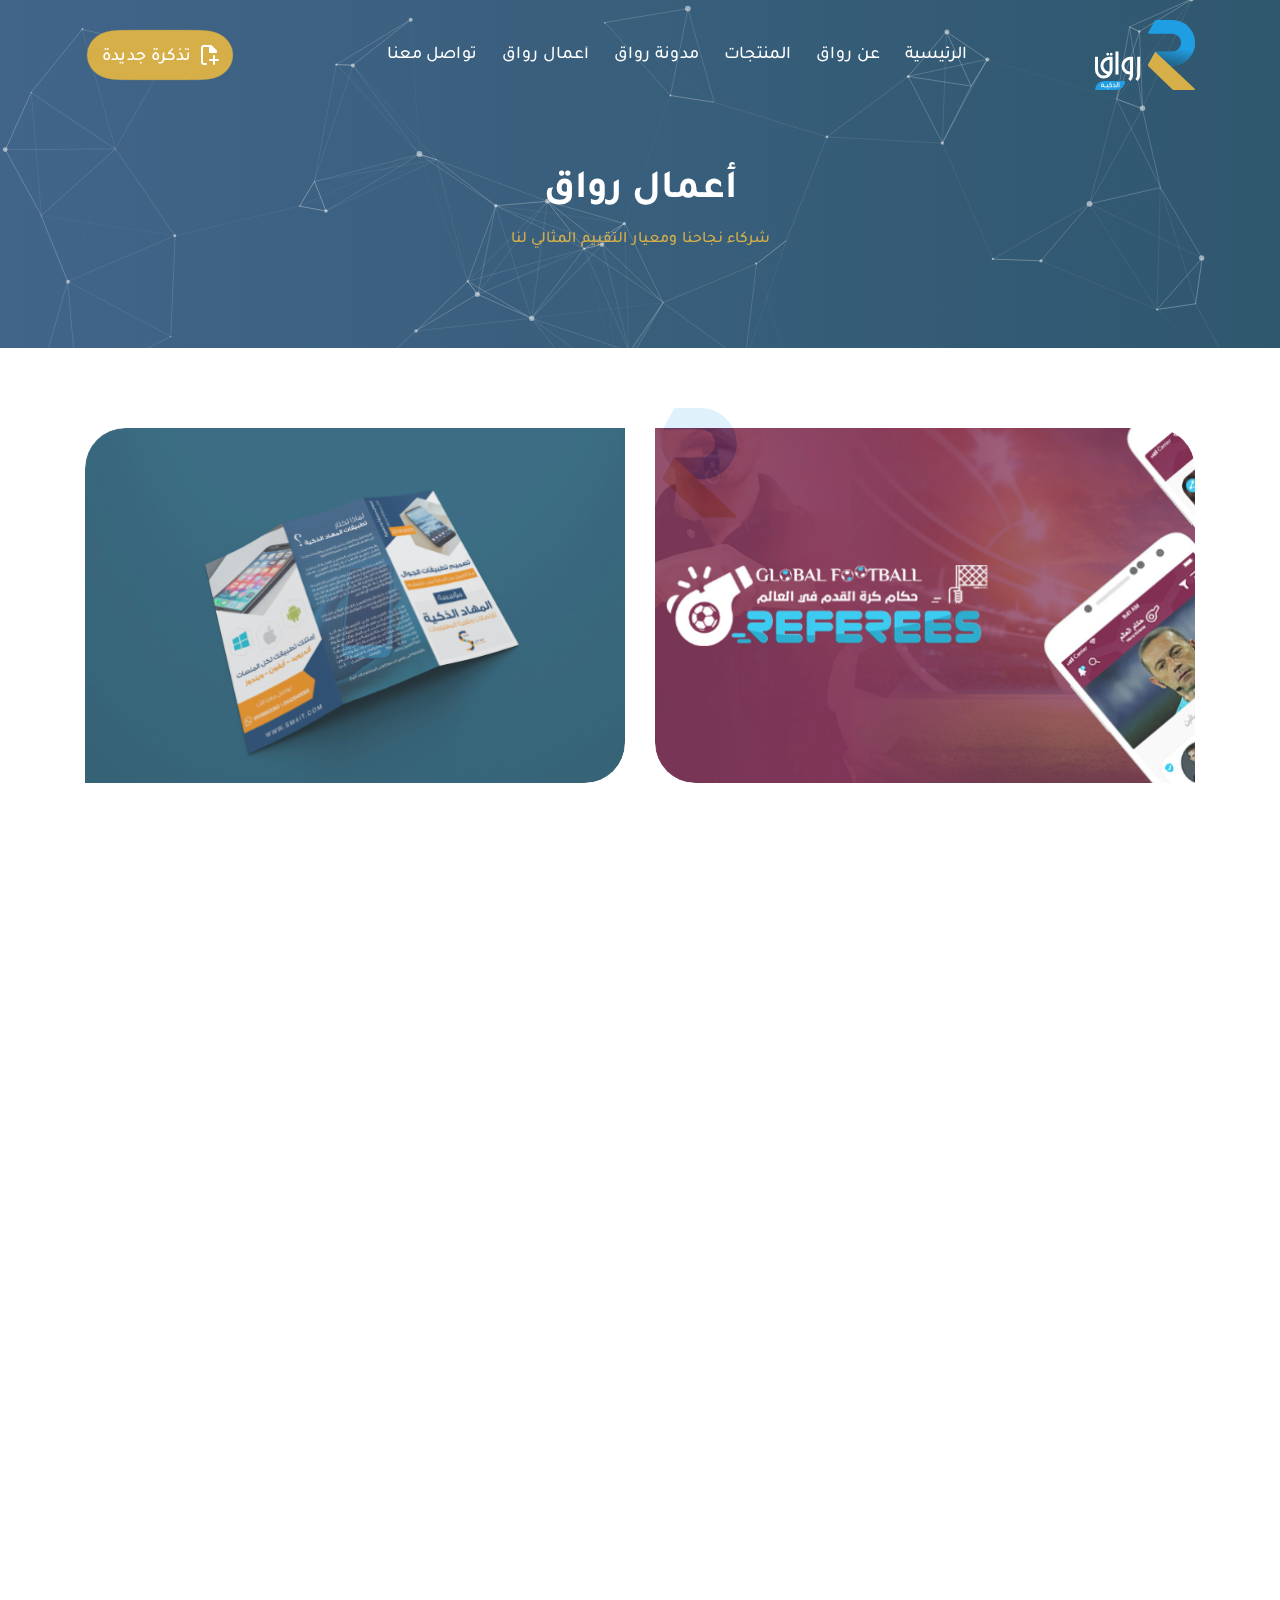
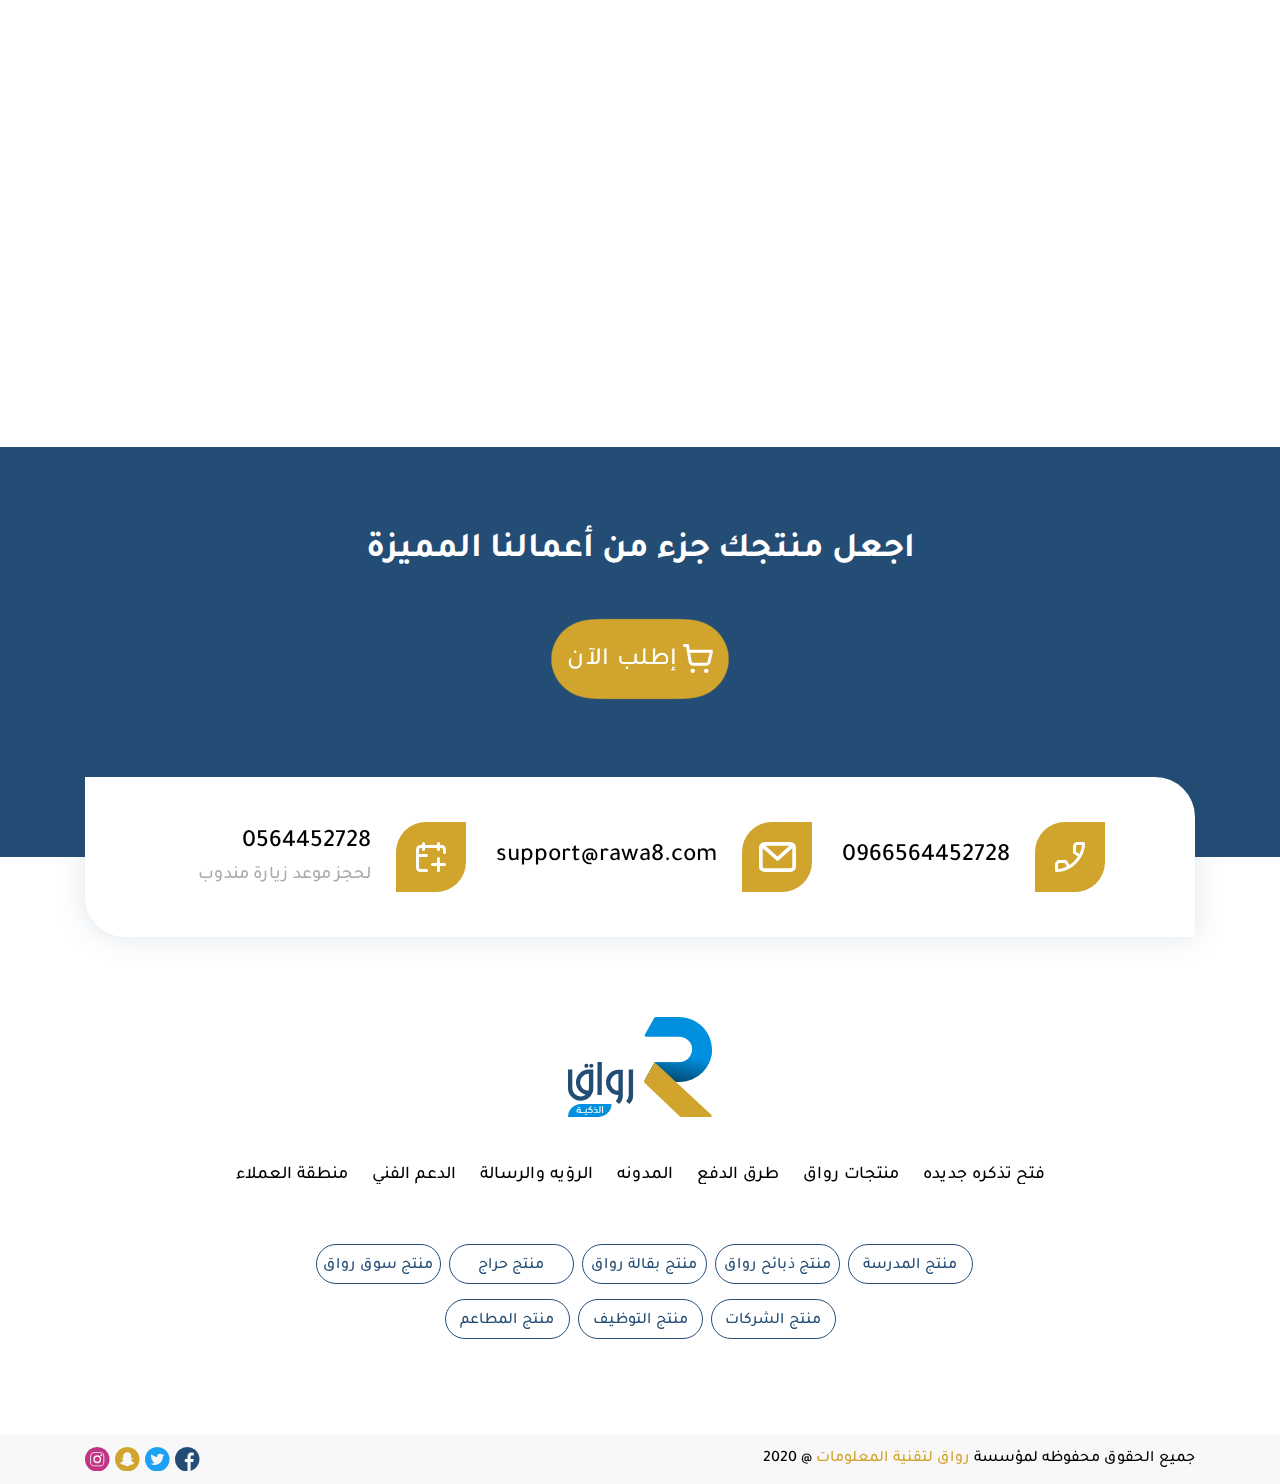
<file: our-work.html>
<!DOCTYPE html>
<html lang="en" dir="rtl">
  <head>
    <meta charset="UTF-8"/>
    <meta name="viewport" content="width=device-width, initial-scale=1.0"/>
    <meta http-equiv="X-UA-Compatible" content="ie=edge"/>
    <title>رواق لتقنية المعلومات</title>
    <link rel="icon" type="image/png" href="images/fav.png"/>
    <link rel="stylesheet" href="css/bootstrap4.min.css"/>
    <link rel="stylesheet" href="css/swiper.min.css"/>
    <link rel="stylesheet" href="css/aos.css"/>
    <link rel="stylesheet" href="css/fancybox.min.css"/>
    <link rel="stylesheet" href="css/our-work.css"/>
  </head>
  <body>
    <!-- Contact-->
    <div class="contact-popup">
      <div class="area">
        <ul class="circles">
          <li></li>
          <li></li>
          <li></li>
          <li></li>
          <li></li>
          <li></li>
          <li></li>
          <li></li>
          <li></li>
          <li></li>
        </ul>
      </div>
      <div class="container">
        <div class="head">
          <h1>تواصل معنا<img class="close1" src="images/close.svg" alt=""/></h1>
          <p>لديك استفسار ؟ لا تتردد بمراسلتنا الأن للإجابة على كل إستفساراتك</p>
        </div>
        <div class="row">
          <div class="col-lg-6">
            <div class="img"><img class="img-fluid" src="images/contact-person.png" alt=""/></div>
          </div>
          <div class="col-lg-6">
            <form>
              <div class="field">
                <input type="text" placeholder="اسمك الكريم"/><img src="images/formico1.svg" alt=""/>
              </div>
              <div class="field">
                <input type="text" placeholder="البريد الإلكتروني"/><img src="images/formico2.svg" alt=""/>
              </div>
              <div class="field">
                <textarea placeholder="نص الرسالة"></textarea><img src="images/formico3.svg" alt=""/>
              </div>
              <button>ارسال</button>
            </form>
          </div>
          <div class="col-12">
            <!-- Footer Top-->
            <div class="contact-Min">
              <div class="container">
                <div class="content">
                  <div class="cont">
                    <div class="icon"><img class="svg" src="images/contact1.svg" alt=""/></div><a href="#!">0966564452728</a>
                  </div>
                  <div class="cont">
                    <div class="icon"><img class="svg" src="images/contact2.svg" alt=""/></div><a href="#!">support@rawa8.com</a>
                  </div>
                  <div class="cont">
                    <div class="icon"><img class="svg" src="images/contact3.svg" alt=""/></div><a href="#!"><span>0564452728</span><span>لحجز موعد زيارة مندوب</span></a>
                  </div>
                </div>
              </div>
            </div>
            <!-- Footer Top-->
          </div>
        </div>
      </div>
    </div>
    <!-- Contact-->
    <!-- About Pop Up-->
    <div class="about-popup">
      <div class="area">
        <ul class="circles">
          <li></li>
          <li></li>
          <li></li>
          <li></li>
          <li></li>
          <li></li>
          <li></li>
          <li></li>
          <li></li>
          <li></li>
        </ul>
      </div>
      <div class="container">
        <div class="head">
          <h1>عن رواق<img class="close1" src="images/close.svg" alt=""/></h1>
          <p>إننا الخيار الأمثل بكل ما نمتلمه من خبرات وما نقدمه من خدمات</p>
        </div>
        <div class="row">
          <div class="col-lg-5">
            <div class="pic"><img class="svg" src="images/eye.svg" alt=""/>
              <h2>رؤيتنا</h2>
            </div>
          </div>
          <div class="col-lg-6">
            <h2>ابتكار نظم برمجية مجربة</h2>
            <p>نعيش في وسطٍ انقلبت فيه الأدوار والمعايير بصورةٍ لافتةٍ ومُزعِجةٍ في الكثير من الأحيان، فأصبحنا نرى مشاهد مفاجئةٍ ضمن الأسرة، كأن نجد سيطرةً غير منطقيةً من الطفل على أبويه، حيث تحوَّل الطفل من مخلوقٍ بريءٍ يتوجَّب عليه استكشاف العالم والتطوَّر والسعي ضمن كنف أبويه وتحت رعايتهما ومسؤوليتهما</p>
          </div>
          <div class="col-lg-6">
            <h2>إرضاء عملاؤنا الكرام</h2>
            <p>نعيش في وسطٍ انقلبت فيه الأدوار والمعايير بصورةٍ لافتةٍ ومُزعِجةٍ في الكثير من الأحيان، فأصبحنا نرى مشاهد مفاجئةٍ ضمن الأسرة، كأن نجد سيطرةً غير منطقيةً من الطفل على أبويه، حيث تحوَّل الطفل من مخلوقٍ بريءٍ يتوجَّب عليه استكشاف العالم والتطوَّر والسعي ضمن كنف أبويه وتحت رعايتهما ومسؤوليتهما</p>
          </div>
          <div class="col-lg-5 sm-top">
            <div class="pic"><img class="svg" src="images/like.svg" alt=""/>
              <h2>هدفنا</h2>
            </div>
          </div>
          <div class="col-lg-5">
            <div class="pic"><img src="images/logo-white.svg" alt=""/>
              <h2>رؤيتنا</h2>
            </div>
          </div>
          <div class="col-lg-6">
            <h2>رواق في سطور</h2>
            <p>نعيش في وسطٍ انقلبت فيه الأدوار والمعايير بصورةٍ لافتةٍ ومُزعِجةٍ في الكثير من الأحيان، فأصبحنا نرى مشاهد مفاجئةٍ ضمن الأسرة، كأن نجد سيطرةً غير منطقيةً من الطفل على أبويه، حيث تحوَّل الطفل من مخلوقٍ بريءٍ يتوجَّب عليه استكشاف العالم والتطوَّر والسعي ضمن كنف أبويه وتحت رعايتهما ومسؤوليتهما</p>
          </div>
        </div>
        <div class="numbers">
          <div class="row">
            <div class="col-lg-4"><span class="timer" data-from="0" data-to="20">20</span>
              <p>عميل وثقوا بنا</p>
            </div>
            <div class="col-lg-4"><span class="timer" data-from="0" data-to="250">250</span>
              <p>مشروع تم انجازه</p>
            </div>
            <div class="col-lg-4"><span class="timer" data-from="0" data-to="150">150</span>
              <p>منتج جاهز ومجرب</p>
            </div>
          </div>
        </div>
      </div>
    </div>
    <!-- About Pop Up-->
    <!-- Products-->
    <div class="products-popup">
      <div class="area">
        <ul class="circles">
          <li></li>
          <li></li>
          <li></li>
          <li></li>
          <li></li>
          <li></li>
          <li></li>
          <li></li>
          <li></li>
          <li></li>
        </ul>
      </div>
      <div class="container">
        <div class="head">
          <h1>المنتجات<img class="close1" src="images/close.svg" alt=""/>
            <div class="searchBox">
              <input class="searchInput" type="text" name="" placeholder="ابحث عن منتج..."/>
              <button class="searchButton"><img class="search-pop-triger" src="images/search.svg" alt=""/></button>
            </div>
          </h1>
          <p>لدى رواق باقة من أفضل التطبيقات الجاهزة والمجربة التي توفر عليك عناء بناء مشروعك من البداية</p>
        </div>
        <div class="top">
          <div class="right">
            <h2>هل تريد تنفيذ موقع أو تطبيق على كيفك ؟</h2>
            <p>تملك رواق أفضل الكوادر المهنية في مجال تصميم المواقع والتطبيقات مواكبين لكل التطويرات العالمية لإخراج منتججات تروق لكم</p>
          </div>
          <div class="left"><a href="#!">أطلب الأن</a></div>
        </div>
        <!--Start offers-->
        <section class="offers-section">
          <div class="row">
            <div class="col-lg-6">
              <div class="slidaya"><a class="offer-box" href="#">
                  <div class="icon-box"><img class="svg img-fluid" src="images/logo-mini.svg" alt=""/></div>
                  <h3>منتج ذبائح رواق</h3></a>
                <div class="pro-slide">
                  <div class="pic"><img class="img-fluid" src="images/pro-slide.jpg" alt=""/>
                    <div class="label"><img src="images/pdf.svg" alt=""/></div>
                  </div>
                  <h2>منتج ذبائح رواق</h2>
                  <p>مؤسسة رواق تقدم لك تطبيق ذبائح جاهز ومجرب من خلاله كصاحب محل للحوم او الذبائح تزود مبيعاتك</p>
                  <div class="actions"><a href="https://api.whatsapp.com/send?phone=+966564452728" target="_blank">أطلبه الأن</a><a href="product-details.html">تفاصيل</a></div>
                </div>
              </div>
              <div class="slidaya"><a class="offer-box" href="#">
                  <div class="icon-box"><img class="svg img-fluid" src="images/logo-mini.svg" alt=""/></div>
                  <h3>منتج حراج رواق المتقدم</h3></a>
                <div class="pro-slide">
                  <div class="pic"><img class="img-fluid" src="images/pro-slide.jpg" alt=""/>
                    <div class="label"><img src="images/pdf.svg" alt=""/></div>
                  </div>
                  <h2>منتج ذبائح رواق</h2>
                  <p>مؤسسة رواق تقدم لك تطبيق ذبائح جاهز ومجرب من خلاله كصاحب محل للحوم او الذبائح تزود مبيعاتك</p>
                  <div class="actions"><a href="https://api.whatsapp.com/send?phone=+966564452728" target="_blank">أطلبه الأن</a><a href="product-details.html">تفاصيل</a></div>
                </div>
              </div>
              <div class="slidaya"><a class="offer-box" href="#">
                  <div class="icon-box"><img class="svg img-fluid" src="images/logo-mini.svg" alt=""/></div>
                  <h3>منتج سوق رواق</h3></a>
                <div class="pro-slide">
                  <div class="pic"><img class="img-fluid" src="images/pro-slide.jpg" alt=""/>
                    <div class="label"><img src="images/pdf.svg" alt=""/></div>
                  </div>
                  <h2>منتج ذبائح رواق</h2>
                  <p>مؤسسة رواق تقدم لك تطبيق ذبائح جاهز ومجرب من خلاله كصاحب محل للحوم او الذبائح تزود مبيعاتك</p>
                  <div class="actions"><a href="https://api.whatsapp.com/send?phone=+966564452728" target="_blank">أطلبه الأن</a><a href="product-details.html">تفاصيل</a></div>
                </div>
              </div>
              <div class="slidaya"><a class="offer-box" href="#">
                  <div class="icon-box"><img class="svg img-fluid" src="images/logo-mini.svg" alt=""/></div>
                  <h3>منتج التجميل والصالونات</h3></a>
                <div class="pro-slide">
                  <div class="pic"><img class="img-fluid" src="images/pro-slide.jpg" alt=""/>
                    <div class="label"><img src="images/pdf.svg" alt=""/></div>
                  </div>
                  <h2>منتج ذبائح رواق</h2>
                  <p>مؤسسة رواق تقدم لك تطبيق ذبائح جاهز ومجرب من خلاله كصاحب محل للحوم او الذبائح تزود مبيعاتك</p>
                  <div class="actions"><a href="https://api.whatsapp.com/send?phone=+966564452728" target="_blank">أطلبه الأن</a><a href="product-details.html">تفاصيل</a></div>
                </div>
              </div>
            </div>
            <div class="col-lg-6">
              <div class="slidaya"><a class="offer-box" href="#">
                  <div class="icon-box"><img class="svg img-fluid" src="images/logo-mini.svg" alt=""/></div>
                  <h3>منتج ذبائح رواق</h3></a>
                <div class="pro-slide">
                  <div class="pic"><img class="img-fluid" src="images/pro-slide.jpg" alt=""/>
                    <div class="label"><img src="images/pdf.svg" alt=""/></div>
                  </div>
                  <h2>منتج ذبائح رواق</h2>
                  <p>مؤسسة رواق تقدم لك تطبيق ذبائح جاهز ومجرب من خلاله كصاحب محل للحوم او الذبائح تزود مبيعاتك</p>
                  <div class="actions"><a href="https://api.whatsapp.com/send?phone=+966564452728" target="_blank">أطلبه الأن</a><a href="product-details.html">تفاصيل</a></div>
                </div>
              </div>
              <div class="slidaya"><a class="offer-box" href="#">
                  <div class="icon-box"><img class="svg img-fluid" src="images/logo-mini.svg" alt=""/></div>
                  <h3>منتج المطاعم والكافيهات</h3></a>
                <div class="pro-slide">
                  <div class="pic"><img class="img-fluid" src="images/pro-slide.jpg" alt=""/>
                    <div class="label"><img src="images/pdf.svg" alt=""/></div>
                  </div>
                  <h2>منتج ذبائح رواق</h2>
                  <p>مؤسسة رواق تقدم لك تطبيق ذبائح جاهز ومجرب من خلاله كصاحب محل للحوم او الذبائح تزود مبيعاتك</p>
                  <div class="actions"><a href="https://api.whatsapp.com/send?phone=+966564452728" target="_blank">أطلبه الأن</a><a href="product-details.html">تفاصيل</a></div>
                </div>
              </div>
              <div class="slidaya"><a class="offer-box" href="#">
                  <div class="icon-box"><img class="svg img-fluid" src="images/logo-mini.svg" alt=""/></div>
                  <h3>منتج الشركات والمؤسسات</h3></a>
                <div class="pro-slide">
                  <div class="pic"><img class="img-fluid" src="images/pro-slide.jpg" alt=""/>
                    <div class="label"><img src="images/pdf.svg" alt=""/></div>
                  </div>
                  <h2>منتج ذبائح رواق</h2>
                  <p>مؤسسة رواق تقدم لك تطبيق ذبائح جاهز ومجرب من خلاله كصاحب محل للحوم او الذبائح تزود مبيعاتك</p>
                  <div class="actions"><a href="https://api.whatsapp.com/send?phone=+966564452728" target="_blank">أطلبه الأن</a><a href="product-details.html">تفاصيل</a></div>
                </div>
              </div>
              <div class="slidaya"><a class="offer-box" href="#">
                  <div class="icon-box"><img class="svg img-fluid" src="images/logo-mini.svg" alt=""/></div>
                  <h3>منتج التوصيل والطلبات</h3></a>
                <div class="pro-slide">
                  <div class="pic"><img class="img-fluid" src="images/pro-slide.jpg" alt=""/>
                    <div class="label"><img src="images/pdf.svg" alt=""/></div>
                  </div>
                  <h2>منتج ذبائح رواق</h2>
                  <p>مؤسسة رواق تقدم لك تطبيق ذبائح جاهز ومجرب من خلاله كصاحب محل للحوم او الذبائح تزود مبيعاتك</p>
                  <div class="actions"><a href="https://api.whatsapp.com/send?phone=+966564452728" target="_blank">أطلبه الأن</a><a href="product-details.html">تفاصيل</a></div>
                </div>
              </div>
            </div>
          </div>
        </section>
        <!--End offers-->
      </div>
    </div>
    <!-- Products-->
    <!-- Loader-->
    <div class="loader"><img class="img-fluid" src="images/loader.svg" alt=""/></div>
    <!-- Mob Nav-->
    <div class="navover"></div>
    <div class="sideNav"><img class="img-fluid" src="images/about-sh.svg" alt=""/>
      <div class="options">
        <div class="close1"><img src="images/close.png" alt=""/></div>
      </div>
      <ul class="res">
        <li><a href="index.html">الرئيسية</a></li>
        <li><a class="pop" href="about.html" data-target="about-popup">عن رواق</a></li>
        <li><a class="pop" href="products.html" data-target="products-popup">المنتجات</a></li>
        <li><a href="blog.html">مدونة رواق</a></li>
        <li><a href="our-work.html">أعمال رواق</a></li>
        <li><a class="pop" href="contact.html" data-target="contact-popup">تواصل معنا</a></li>
      </ul>
    </div>
    <!-- Mob Nav-->
    <!-- Header-->
    <!-- Header-->
    <header>
      <div id="particles-js"></div>
      <div class="container">
        <div class="content">
          <div class="TopNav">
            <div class="container">
              <div class="content"><a class="logo" href="index.html"><img class="svg img-fluid" src="images/logo.svg" alt=""/></a>
                <ul class="res links">
                  <li><a href="index.html">الرئيسية</a></li>
                  <li><a class="pop" href="about.html" data-target="about-popup">عن رواق</a></li>
                  <li><a class="pop" href="products.html" data-target="products-popup">المنتجات</a></li>
                  <li><a href="blog.html">مدونة رواق</a></li>
                  <li><a href="our-work.html">أعمال رواق</a></li>
                  <li><a class="pop" href="contact.html" data-target="contact-popup">تواصل معنا</a></li>
                </ul><a class="teckit" href="#!"><img class="svg" src="images/teck.svg" alt=""/><span>تذكرة جديدة</span></a>
                <div class="menuTriger"><img src="images/menu.png" alt=""/></div>
              </div>
            </div>
          </div>
          <div class="head">
            <h1>أعمال رواق</h1>
            <p>شركاء نجاحنا ومعيار التقييم المثالي لنا       </p>
          </div>
        </div>
      </div>
    </header>
    <!-- Header--><svg style="visibility: hidden; position: absolute;" width="0" height="0" xmlns="http://www.w3.org/2000/svg" version="1.1">
<defs>
<filter id="goo"><feGaussianBlur in="SourceGraphic" stdDeviation="10" result="blur" />    
<feColorMatrix in="blur" mode="matrix" values="1 0 0 0 0  0 1 0 0 0  0 0 1 0 0  0 0 0 19 -9" result="goo" />
<feComposite in="SourceGraphic" in2="goo" operator="atop"/>
</filter>
</defs>
</svg>
    <!-- Our Work-->
    <div class="our-work">
      <div class="container">
        <div class="row">
          <div class="col-lg-6 rad1" data-aos="fade-up" data-aos-duration="1000">
            <div class="work"><img class="img-fluid" src="images/work1.png" alt=""/>
              <div class="overlay1"></div>
              <div class="overlay">
                <h3>بروشور تصميم التطبيقات</h3>
                <p>قمنا بتنفيذ بروشور تصميم التطبيقات لمؤسسة رواق مبني على المعايير العالمية للتصميم</p>
                <div class="actions">
                  <div class="action"><a href="proshor.html"><img class="svg" src="images/link.svg" alt=""/></a><a data-fancybox="gallery" href="images/work1.png"><img class="svg" src="images/eye.svg" alt=""/></a></div>
                </div>
              </div>
            </div>
          </div>
          <div class="col-lg-6 rad2" data-aos="fade-up" data-aos-duration="1000" data-aos-delay="200">
            <div class="work"><img class="img-fluid" src="images/work2.png" alt=""/>
              <div class="overlay1"></div>
              <div class="overlay">
                <h3>بروشور تصميم التطبيقات</h3>
                <p>قمنا بتنفيذ بروشور تصميم التطبيقات لمؤسسة رواق مبني على المعايير العالمية للتصميم</p>
                <div class="actions">
                  <div class="action"><a href="proshor.html"><img class="svg" src="images/link.svg" alt=""/></a><a data-fancybox="gallery" href="images/work2.png"><img class="svg" src="images/eye.svg" alt=""/></a></div>
                </div>
              </div>
            </div>
          </div>
          <div class="col-lg-6 rad2" data-aos="fade-up" data-aos-duration="1000">
            <div class="work"><img class="img-fluid" src="images/work3.png" alt=""/>
              <div class="overlay1"></div>
              <div class="overlay">
                <h3>بروشور تصميم التطبيقات</h3>
                <p>قمنا بتنفيذ بروشور تصميم التطبيقات لمؤسسة رواق مبني على المعايير العالمية للتصميم</p>
                <div class="actions">
                  <div class="action"><a href="proshor.html"><img class="svg" src="images/link.svg" alt=""/></a><a data-fancybox="gallery" href="images/work3.png"><img class="svg" src="images/eye.svg" alt=""/></a></div>
                </div>
              </div>
            </div>
          </div>
          <div class="col-lg-6 rad1" data-aos="fade-up" data-aos-duration="1000" data-aos-delay="400">
            <div class="work"><img class="img-fluid" src="images/work4.png" alt=""/>
              <div class="overlay1"></div>
              <div class="overlay">
                <h3>بروشور تصميم التطبيقات</h3>
                <p>قمنا بتنفيذ بروشور تصميم التطبيقات لمؤسسة رواق مبني على المعايير العالمية للتصميم</p>
                <div class="actions">
                  <div class="action"><a href="proshor.html"><img class="svg" src="images/link.svg" alt=""/></a><a data-fancybox="gallery" href="images/work4.png"><img class="svg" src="images/eye.svg" alt=""/></a></div>
                </div>
              </div>
            </div>
          </div>
          <div class="col-lg-6 rad1" data-aos="fade-up" data-aos-duration="1000">
            <div class="work"><img class="img-fluid" src="images/work1.png" alt=""/>
              <div class="overlay1"></div>
              <div class="overlay">
                <h3>بروشور تصميم التطبيقات</h3>
                <p>قمنا بتنفيذ بروشور تصميم التطبيقات لمؤسسة رواق مبني على المعايير العالمية للتصميم</p>
                <div class="actions">
                  <div class="action"><a href="proshor.html"><img class="svg" src="images/link.svg" alt=""/></a><a data-fancybox="gallery" href="images/work1.png"><img class="svg" src="images/eye.svg" alt=""/></a></div>
                </div>
              </div>
            </div>
          </div>
          <div class="col-lg-6 rad2" data-aos="fade-up" data-aos-duration="1000" data-aos-delay="200">
            <div class="work"><img class="img-fluid" src="images/work2.png" alt=""/>
              <div class="overlay1"></div>
              <div class="overlay">
                <h3>بروشور تصميم التطبيقات</h3>
                <p>قمنا بتنفيذ بروشور تصميم التطبيقات لمؤسسة رواق مبني على المعايير العالمية للتصميم</p>
                <div class="actions">
                  <div class="action"><a href="proshor.html"><img class="svg" src="images/link.svg" alt=""/></a><a data-fancybox="gallery" href="images/work2.png"><img class="svg" src="images/eye.svg" alt=""/></a></div>
                </div>
              </div>
            </div>
          </div>
          <div class="col-lg-6 rad2" data-aos="fade-up" data-aos-duration="1000">
            <div class="work"><img class="img-fluid" src="images/work3.png" alt=""/>
              <div class="overlay1"></div>
              <div class="overlay">
                <h3>بروشور تصميم التطبيقات</h3>
                <p>قمنا بتنفيذ بروشور تصميم التطبيقات لمؤسسة رواق مبني على المعايير العالمية للتصميم</p>
                <div class="actions">
                  <div class="action"><a href="proshor.html"><img class="svg" src="images/link.svg" alt=""/></a><a data-fancybox="gallery" href="images/work3.png"><img class="svg" src="images/eye.svg" alt=""/></a></div>
                </div>
              </div>
            </div>
          </div>
          <div class="col-lg-6 rad1" data-aos="fade-up" data-aos-duration="1000" data-aos-delay="400">
            <div class="work"><img class="img-fluid" src="images/work4.png" alt=""/>
              <div class="overlay1"></div>
              <div class="overlay">
                <h3>بروشور تصميم التطبيقات</h3>
                <p>قمنا بتنفيذ بروشور تصميم التطبيقات لمؤسسة رواق مبني على المعايير العالمية للتصميم</p>
                <div class="actions">
                  <div class="action"><a href="proshor.html"><img class="svg" src="images/link.svg" alt=""/></a><a data-fancybox="gallery" href="images/work4.png"><img class="svg" src="images/eye.svg" alt=""/></a></div>
                </div>
              </div>
            </div>
          </div>
        </div>
      </div>
    </div>
    <!-- Our Work-->
    <!-- Order Section-->
    <div class="order-section">
      <div class="area">
        <ul class="circles">
          <li></li>
          <li></li>
          <li></li>
          <li></li>
          <li></li>
          <li></li>
          <li></li>
          <li></li>
          <li></li>
          <li></li>
        </ul>
      </div>
      <div class="container">
        <h2>اجعل منتجك جزء من أعمالنا المميزة</h2><a href="#!"><img src="images/cart.svg" alt=""/><span>إطلب الآن</span></a>
      </div>
    </div>
    <!-- Order Section-->
    <!-- Footer Top-->
    <div class="contact-Min">
      <div class="container">
        <div class="content">
          <div class="cont">
            <div class="icon"><img class="svg" src="images/contact1.svg" alt=""/></div><a href="#!">0966564452728</a>
          </div>
          <div class="cont">
            <div class="icon"><img class="svg" src="images/contact2.svg" alt=""/></div><a href="#!">support@rawa8.com</a>
          </div>
          <div class="cont">
            <div class="icon"><img class="svg" src="images/contact3.svg" alt=""/></div><a href="#!"><span>0564452728</span><span>لحجز موعد زيارة مندوب</span></a>
          </div>
        </div>
      </div>
    </div>
    <!-- Footer Top-->
    <footer>
      <div class="container">
        <div class="logo"><img class="img-fluid" src="images/logo-footer.svg" alt=""/></div>
        <ul class="res links">
          <li><a href="#!">فتح تذكره جديده</a></li>
          <li><a href="#!">منتجات رواق</a></li>
          <li><a href="custom.html">طرق الدفع</a></li>
          <li><a href="#!">المدونه</a></li>
          <li><a href="#!">الرؤيه والرسالة</a></li>
          <li><a href="#!">الدعم الفني</a></li>
          <li><a href="#!">منطقة العملاء</a></li>
        </ul>
        <div class="btns"><a href="#!">منتج المدرسة</a><a href="#!">منتج ذبائح رواق</a><a href="#!">منتج بقالة رواق</a><a href="#!">منتج حراج</a><a href="#!">منتج سوق رواق</a><a href="#!">منتج الشركات</a><a href="#!">منتج التوظيف</a><a href="#!">منتج المطاعم</a></div>
      </div>
      <div class="end">
        <div class="container">
          <div class="content">
            <p>
              جميع الحقوق محفوظه لمؤسسة
              <span>رواق لتقنية المعلومات</span>
              @ 2020
            </p>
            <div class="socials"><a href="#!"><img class="svg" src="images/soc1.svg" alt=""/></a><a href="#!"><img class="svg" src="images/soc2.svg" alt=""/></a><a href="#!"><img class="svg" src="images/soc3.svg" alt=""/></a><a href="#!"><img class="svg" src="images/soc4.svg" alt=""/></a></div>
          </div>
        </div>
      </div>
    </footer>
    <!-- Whats--><a class="whats" href="https://api.whatsapp.com/send?phone=+966564452728" target="_blank"><img src="images/whats.svg" alt=""/></a>
    <!-- Live--><a class="live" href="#!"><img src="images/live.svg" alt=""/>
      <div class="live-bg"><img src="images/live-bg.svg" alt=""/></div></a>
    <script src="js/jquery.min.js"></script>
    <script src="js/bootstrap.min.js"></script>
    <script src="js/swiper.min.js"></script>
    <script src="js/particles.min.js"></script>
    <script src="js/aos.js"></script>
    <script src="js/fancybox.min.js"></script>
    <script src="js/nicescroll.js"></script>
    <script src="js/main.js"></script>
    <script src="http://localhost:35729/livereload.js"></script>
  </body>
</html>
</file>
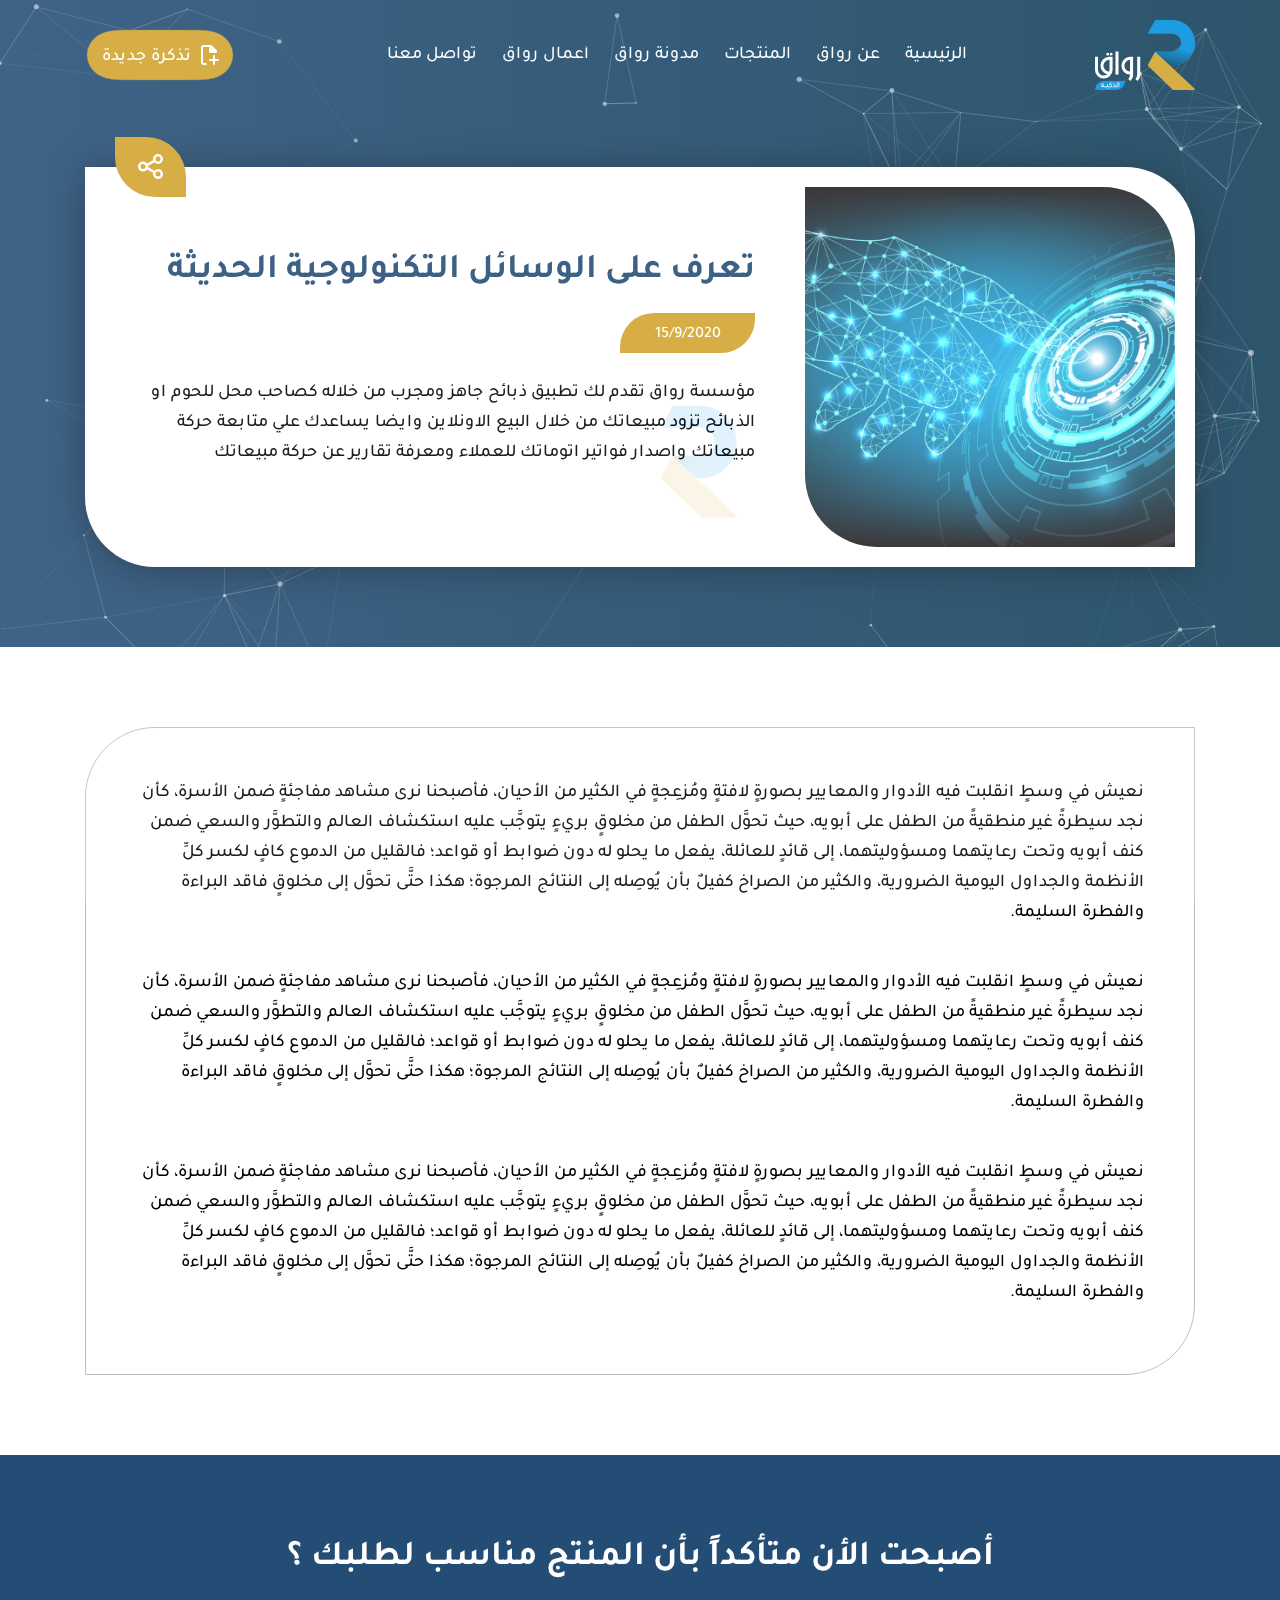
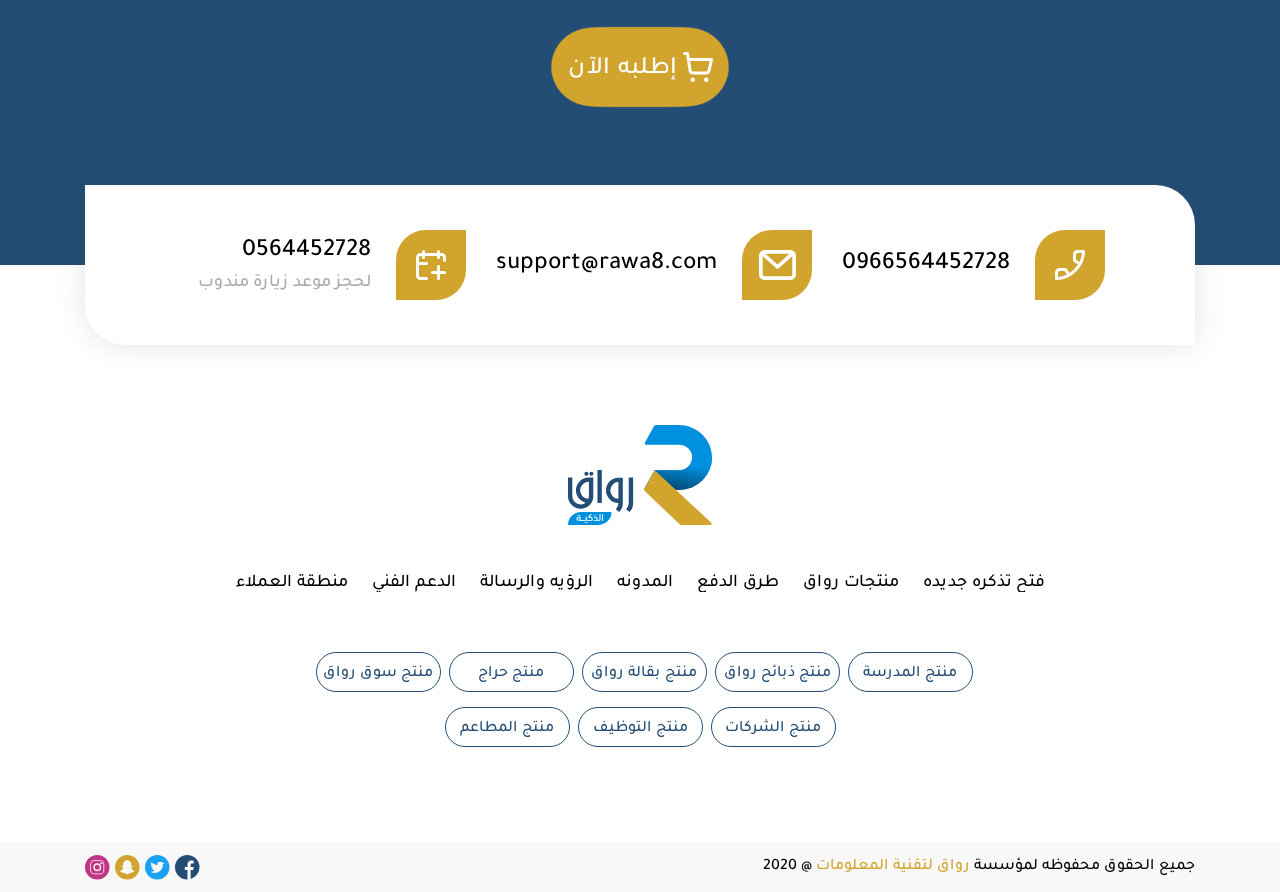
<file: post-details.html>
<!DOCTYPE html>
<html lang="en" dir="rtl">
  <head>
    <meta charset="UTF-8"/>
    <meta name="viewport" content="width=device-width, initial-scale=1.0"/>
    <meta http-equiv="X-UA-Compatible" content="ie=edge"/>
    <title>رواق لتقنية المعلومات</title>
    <link rel="icon" type="image/png" href="images/fav.png"/>
    <link rel="stylesheet" href="css/bootstrap4.min.css"/>
    <link rel="stylesheet" href="css/swiper.min.css"/>
    <link rel="stylesheet" href="css/aos.css"/>
    <link rel="stylesheet" href="css/fancybox.min.css"/>
    <link rel="stylesheet" href="css/post-details.css"/>
  </head>
  <body>
    <!-- Contact-->
    <div class="contact-popup">
      <div class="area">
        <ul class="circles">
          <li></li>
          <li></li>
          <li></li>
          <li></li>
          <li></li>
          <li></li>
          <li></li>
          <li></li>
          <li></li>
          <li></li>
        </ul>
      </div>
      <div class="container">
        <div class="head">
          <h1>تواصل معنا<img class="close1" src="images/close.svg" alt=""/></h1>
          <p>لديك استفسار ؟ لا تتردد بمراسلتنا الأن للإجابة على كل إستفساراتك</p>
        </div>
        <div class="row">
          <div class="col-lg-6">
            <div class="img"><img class="img-fluid" src="images/contact-person.png" alt=""/></div>
          </div>
          <div class="col-lg-6">
            <form>
              <div class="field">
                <input type="text" placeholder="اسمك الكريم"/><img src="images/formico1.svg" alt=""/>
              </div>
              <div class="field">
                <input type="text" placeholder="البريد الإلكتروني"/><img src="images/formico2.svg" alt=""/>
              </div>
              <div class="field">
                <textarea placeholder="نص الرسالة"></textarea><img src="images/formico3.svg" alt=""/>
              </div>
              <button>ارسال</button>
            </form>
          </div>
          <div class="col-12">
            <!-- Footer Top-->
            <div class="contact-Min">
              <div class="container">
                <div class="content">
                  <div class="cont">
                    <div class="icon"><img class="svg" src="images/contact1.svg" alt=""/></div><a href="#!">0966564452728</a>
                  </div>
                  <div class="cont">
                    <div class="icon"><img class="svg" src="images/contact2.svg" alt=""/></div><a href="#!">support@rawa8.com</a>
                  </div>
                  <div class="cont">
                    <div class="icon"><img class="svg" src="images/contact3.svg" alt=""/></div><a href="#!"><span>0564452728</span><span>لحجز موعد زيارة مندوب</span></a>
                  </div>
                </div>
              </div>
            </div>
            <!-- Footer Top-->
          </div>
        </div>
      </div>
    </div>
    <!-- Contact-->
    <!-- About Pop Up-->
    <div class="about-popup">
      <div class="area">
        <ul class="circles">
          <li></li>
          <li></li>
          <li></li>
          <li></li>
          <li></li>
          <li></li>
          <li></li>
          <li></li>
          <li></li>
          <li></li>
        </ul>
      </div>
      <div class="container">
        <div class="head">
          <h1>عن رواق<img class="close1" src="images/close.svg" alt=""/></h1>
          <p>إننا الخيار الأمثل بكل ما نمتلمه من خبرات وما نقدمه من خدمات</p>
        </div>
        <div class="row">
          <div class="col-lg-5">
            <div class="pic"><img class="svg" src="images/eye.svg" alt=""/>
              <h2>رؤيتنا</h2>
            </div>
          </div>
          <div class="col-lg-6">
            <h2>ابتكار نظم برمجية مجربة</h2>
            <p>نعيش في وسطٍ انقلبت فيه الأدوار والمعايير بصورةٍ لافتةٍ ومُزعِجةٍ في الكثير من الأحيان، فأصبحنا نرى مشاهد مفاجئةٍ ضمن الأسرة، كأن نجد سيطرةً غير منطقيةً من الطفل على أبويه، حيث تحوَّل الطفل من مخلوقٍ بريءٍ يتوجَّب عليه استكشاف العالم والتطوَّر والسعي ضمن كنف أبويه وتحت رعايتهما ومسؤوليتهما</p>
          </div>
          <div class="col-lg-6">
            <h2>إرضاء عملاؤنا الكرام</h2>
            <p>نعيش في وسطٍ انقلبت فيه الأدوار والمعايير بصورةٍ لافتةٍ ومُزعِجةٍ في الكثير من الأحيان، فأصبحنا نرى مشاهد مفاجئةٍ ضمن الأسرة، كأن نجد سيطرةً غير منطقيةً من الطفل على أبويه، حيث تحوَّل الطفل من مخلوقٍ بريءٍ يتوجَّب عليه استكشاف العالم والتطوَّر والسعي ضمن كنف أبويه وتحت رعايتهما ومسؤوليتهما</p>
          </div>
          <div class="col-lg-5 sm-top">
            <div class="pic"><img class="svg" src="images/like.svg" alt=""/>
              <h2>هدفنا</h2>
            </div>
          </div>
          <div class="col-lg-5">
            <div class="pic"><img src="images/logo-white.svg" alt=""/>
              <h2>رؤيتنا</h2>
            </div>
          </div>
          <div class="col-lg-6">
            <h2>رواق في سطور</h2>
            <p>نعيش في وسطٍ انقلبت فيه الأدوار والمعايير بصورةٍ لافتةٍ ومُزعِجةٍ في الكثير من الأحيان، فأصبحنا نرى مشاهد مفاجئةٍ ضمن الأسرة، كأن نجد سيطرةً غير منطقيةً من الطفل على أبويه، حيث تحوَّل الطفل من مخلوقٍ بريءٍ يتوجَّب عليه استكشاف العالم والتطوَّر والسعي ضمن كنف أبويه وتحت رعايتهما ومسؤوليتهما</p>
          </div>
        </div>
        <div class="numbers">
          <div class="row">
            <div class="col-lg-4"><span class="timer" data-from="0" data-to="20">20</span>
              <p>عميل وثقوا بنا</p>
            </div>
            <div class="col-lg-4"><span class="timer" data-from="0" data-to="250">250</span>
              <p>مشروع تم انجازه</p>
            </div>
            <div class="col-lg-4"><span class="timer" data-from="0" data-to="150">150</span>
              <p>منتج جاهز ومجرب</p>
            </div>
          </div>
        </div>
      </div>
    </div>
    <!-- About Pop Up-->
    <!-- Products-->
    <div class="products-popup">
      <div class="area">
        <ul class="circles">
          <li></li>
          <li></li>
          <li></li>
          <li></li>
          <li></li>
          <li></li>
          <li></li>
          <li></li>
          <li></li>
          <li></li>
        </ul>
      </div>
      <div class="container">
        <div class="head">
          <h1>المنتجات<img class="close1" src="images/close.svg" alt=""/>
            <div class="searchBox">
              <input class="searchInput" type="text" name="" placeholder="ابحث عن منتج..."/>
              <button class="searchButton"><img class="search-pop-triger" src="images/search.svg" alt=""/></button>
            </div>
          </h1>
          <p>لدى رواق باقة من أفضل التطبيقات الجاهزة والمجربة التي توفر عليك عناء بناء مشروعك من البداية</p>
        </div>
        <div class="top">
          <div class="right">
            <h2>هل تريد تنفيذ موقع أو تطبيق على كيفك ؟</h2>
            <p>تملك رواق أفضل الكوادر المهنية في مجال تصميم المواقع والتطبيقات مواكبين لكل التطويرات العالمية لإخراج منتججات تروق لكم</p>
          </div>
          <div class="left"><a href="#!">أطلب الأن</a></div>
        </div>
        <!--Start offers-->
        <section class="offers-section">
          <div class="row">
            <div class="col-lg-6">
              <div class="slidaya"><a class="offer-box" href="#">
                  <div class="icon-box"><img class="svg img-fluid" src="images/logo-mini.svg" alt=""/></div>
                  <h3>منتج ذبائح رواق</h3></a>
                <div class="pro-slide">
                  <div class="pic"><img class="img-fluid" src="images/pro-slide.jpg" alt=""/>
                    <div class="label"><img src="images/pdf.svg" alt=""/></div>
                  </div>
                  <h2>منتج ذبائح رواق</h2>
                  <p>مؤسسة رواق تقدم لك تطبيق ذبائح جاهز ومجرب من خلاله كصاحب محل للحوم او الذبائح تزود مبيعاتك</p>
                  <div class="actions"><a href="https://api.whatsapp.com/send?phone=+966564452728" target="_blank">أطلبه الأن</a><a href="product-details.html">تفاصيل</a></div>
                </div>
              </div>
              <div class="slidaya"><a class="offer-box" href="#">
                  <div class="icon-box"><img class="svg img-fluid" src="images/logo-mini.svg" alt=""/></div>
                  <h3>منتج حراج رواق المتقدم</h3></a>
                <div class="pro-slide">
                  <div class="pic"><img class="img-fluid" src="images/pro-slide.jpg" alt=""/>
                    <div class="label"><img src="images/pdf.svg" alt=""/></div>
                  </div>
                  <h2>منتج ذبائح رواق</h2>
                  <p>مؤسسة رواق تقدم لك تطبيق ذبائح جاهز ومجرب من خلاله كصاحب محل للحوم او الذبائح تزود مبيعاتك</p>
                  <div class="actions"><a href="https://api.whatsapp.com/send?phone=+966564452728" target="_blank">أطلبه الأن</a><a href="product-details.html">تفاصيل</a></div>
                </div>
              </div>
              <div class="slidaya"><a class="offer-box" href="#">
                  <div class="icon-box"><img class="svg img-fluid" src="images/logo-mini.svg" alt=""/></div>
                  <h3>منتج سوق رواق</h3></a>
                <div class="pro-slide">
                  <div class="pic"><img class="img-fluid" src="images/pro-slide.jpg" alt=""/>
                    <div class="label"><img src="images/pdf.svg" alt=""/></div>
                  </div>
                  <h2>منتج ذبائح رواق</h2>
                  <p>مؤسسة رواق تقدم لك تطبيق ذبائح جاهز ومجرب من خلاله كصاحب محل للحوم او الذبائح تزود مبيعاتك</p>
                  <div class="actions"><a href="https://api.whatsapp.com/send?phone=+966564452728" target="_blank">أطلبه الأن</a><a href="product-details.html">تفاصيل</a></div>
                </div>
              </div>
              <div class="slidaya"><a class="offer-box" href="#">
                  <div class="icon-box"><img class="svg img-fluid" src="images/logo-mini.svg" alt=""/></div>
                  <h3>منتج التجميل والصالونات</h3></a>
                <div class="pro-slide">
                  <div class="pic"><img class="img-fluid" src="images/pro-slide.jpg" alt=""/>
                    <div class="label"><img src="images/pdf.svg" alt=""/></div>
                  </div>
                  <h2>منتج ذبائح رواق</h2>
                  <p>مؤسسة رواق تقدم لك تطبيق ذبائح جاهز ومجرب من خلاله كصاحب محل للحوم او الذبائح تزود مبيعاتك</p>
                  <div class="actions"><a href="https://api.whatsapp.com/send?phone=+966564452728" target="_blank">أطلبه الأن</a><a href="product-details.html">تفاصيل</a></div>
                </div>
              </div>
            </div>
            <div class="col-lg-6">
              <div class="slidaya"><a class="offer-box" href="#">
                  <div class="icon-box"><img class="svg img-fluid" src="images/logo-mini.svg" alt=""/></div>
                  <h3>منتج ذبائح رواق</h3></a>
                <div class="pro-slide">
                  <div class="pic"><img class="img-fluid" src="images/pro-slide.jpg" alt=""/>
                    <div class="label"><img src="images/pdf.svg" alt=""/></div>
                  </div>
                  <h2>منتج ذبائح رواق</h2>
                  <p>مؤسسة رواق تقدم لك تطبيق ذبائح جاهز ومجرب من خلاله كصاحب محل للحوم او الذبائح تزود مبيعاتك</p>
                  <div class="actions"><a href="https://api.whatsapp.com/send?phone=+966564452728" target="_blank">أطلبه الأن</a><a href="product-details.html">تفاصيل</a></div>
                </div>
              </div>
              <div class="slidaya"><a class="offer-box" href="#">
                  <div class="icon-box"><img class="svg img-fluid" src="images/logo-mini.svg" alt=""/></div>
                  <h3>منتج المطاعم والكافيهات</h3></a>
                <div class="pro-slide">
                  <div class="pic"><img class="img-fluid" src="images/pro-slide.jpg" alt=""/>
                    <div class="label"><img src="images/pdf.svg" alt=""/></div>
                  </div>
                  <h2>منتج ذبائح رواق</h2>
                  <p>مؤسسة رواق تقدم لك تطبيق ذبائح جاهز ومجرب من خلاله كصاحب محل للحوم او الذبائح تزود مبيعاتك</p>
                  <div class="actions"><a href="https://api.whatsapp.com/send?phone=+966564452728" target="_blank">أطلبه الأن</a><a href="product-details.html">تفاصيل</a></div>
                </div>
              </div>
              <div class="slidaya"><a class="offer-box" href="#">
                  <div class="icon-box"><img class="svg img-fluid" src="images/logo-mini.svg" alt=""/></div>
                  <h3>منتج الشركات والمؤسسات</h3></a>
                <div class="pro-slide">
                  <div class="pic"><img class="img-fluid" src="images/pro-slide.jpg" alt=""/>
                    <div class="label"><img src="images/pdf.svg" alt=""/></div>
                  </div>
                  <h2>منتج ذبائح رواق</h2>
                  <p>مؤسسة رواق تقدم لك تطبيق ذبائح جاهز ومجرب من خلاله كصاحب محل للحوم او الذبائح تزود مبيعاتك</p>
                  <div class="actions"><a href="https://api.whatsapp.com/send?phone=+966564452728" target="_blank">أطلبه الأن</a><a href="product-details.html">تفاصيل</a></div>
                </div>
              </div>
              <div class="slidaya"><a class="offer-box" href="#">
                  <div class="icon-box"><img class="svg img-fluid" src="images/logo-mini.svg" alt=""/></div>
                  <h3>منتج التوصيل والطلبات</h3></a>
                <div class="pro-slide">
                  <div class="pic"><img class="img-fluid" src="images/pro-slide.jpg" alt=""/>
                    <div class="label"><img src="images/pdf.svg" alt=""/></div>
                  </div>
                  <h2>منتج ذبائح رواق</h2>
                  <p>مؤسسة رواق تقدم لك تطبيق ذبائح جاهز ومجرب من خلاله كصاحب محل للحوم او الذبائح تزود مبيعاتك</p>
                  <div class="actions"><a href="https://api.whatsapp.com/send?phone=+966564452728" target="_blank">أطلبه الأن</a><a href="product-details.html">تفاصيل</a></div>
                </div>
              </div>
            </div>
          </div>
        </section>
        <!--End offers-->
      </div>
    </div>
    <!-- Products-->
    <!-- Loader-->
    <div class="loader"><img class="img-fluid" src="images/loader.svg" alt=""/></div>
    <!-- Mob Nav-->
    <div class="navover"></div>
    <div class="sideNav"><img class="img-fluid" src="images/about-sh.svg" alt=""/>
      <div class="options">
        <div class="close1"><img src="images/close.png" alt=""/></div>
      </div>
      <ul class="res">
        <li><a href="index.html">الرئيسية</a></li>
        <li><a class="pop" href="about.html" data-target="about-popup">عن رواق</a></li>
        <li><a class="pop" href="products.html" data-target="products-popup">المنتجات</a></li>
        <li><a href="blog.html">مدونة رواق</a></li>
        <li><a href="our-work.html">أعمال رواق</a></li>
        <li><a class="pop" href="contact.html" data-target="contact-popup">تواصل معنا</a></li>
      </ul>
    </div>
    <!-- Mob Nav-->
    <!-- Header-->
    <header>
      <div id="particles-js"></div>
      <div class="container">
        <div class="content">
          <div class="TopNav">
            <div class="container">
              <div class="content"><a class="logo" href="index.html"><img class="svg img-fluid" src="images/logo.svg" alt=""/></a>
                <ul class="res links">
                  <li><a href="index.html">الرئيسية</a></li>
                  <li><a class="pop" href="about.html" data-target="about-popup">عن رواق</a></li>
                  <li><a class="pop" href="products.html" data-target="products-popup">المنتجات</a></li>
                  <li><a href="blog.html">مدونة رواق</a></li>
                  <li><a href="our-work.html">أعمال رواق</a></li>
                  <li><a class="pop" href="contact.html" data-target="contact-popup">تواصل معنا</a></li>
                </ul><a class="teckit" href="#!"><img class="svg" src="images/teck.svg" alt=""/><span>تذكرة جديدة</span></a>
                <div class="menuTriger"><img src="images/menu.png" alt=""/></div>
              </div>
            </div>
          </div>
          <div class="head">
            <div class="content">
              <div class="pic"><img class="img-fluid" src="images/post2.jpg" alt=""/></div>
              <div class="details">
                <h2>تعرف على الوسائل التكنولوجية الحديثة</h2><span>15/9/2020</span>
                <p>مؤسسة رواق تقدم لك تطبيق ذبائح جاهز ومجرب من خلاله كصاحب محل للحوم او الذبائح تزود مبيعاتك من خلال البيع الاونلاين وايضا يساعدك علي متابعة حركة مبيعاتك واصدار فواتير اتوماتك للعملاء ومعرفة تقارير عن حركة مبيعاتك</p>
                <div class="download"><a href="#!"><img src="images/share.svg" alt=""/></a></div>
              </div>
            </div>
          </div>
        </div>
      </div>
    </header>
    <!-- Header--><svg style="visibility: hidden; position: absolute;" width="0" height="0" xmlns="http://www.w3.org/2000/svg" version="1.1">
<defs>
<filter id="goo"><feGaussianBlur in="SourceGraphic" stdDeviation="10" result="blur" />    
<feColorMatrix in="blur" mode="matrix" values="1 0 0 0 0  0 1 0 0 0  0 0 1 0 0  0 0 0 19 -9" result="goo" />
<feComposite in="SourceGraphic" in2="goo" operator="atop"/>
</filter>
</defs>
</svg>
    <!-- Post Details-->
    <div class="post-body">
      <div class="container">
        <div class="content">
          <p>نعيش في وسطٍ انقلبت فيه الأدوار والمعايير بصورةٍ لافتةٍ ومُزعِجةٍ في الكثير من الأحيان، فأصبحنا نرى مشاهد مفاجئةٍ ضمن الأسرة، كأن نجد سيطرةً غير منطقيةً من الطفل على أبويه، حيث تحوَّل الطفل من مخلوقٍ بريءٍ يتوجَّب عليه استكشاف العالم والتطوَّر والسعي ضمن كنف أبويه وتحت رعايتهما ومسؤوليتهما، إلى قائدٍ للعائلة، يفعل ما يحلو له دون ضوابط أو قواعد؛ فالقليل من الدموع كافٍ لكسر كلِّ الأنظمة والجداول اليومية الضرورية، والكثير من الصراخ كفيلٌ بأن يُوصِله إلى النتائج المرجوة؛ هكذا حتَّى تحوَّل إلى مخلوقٍ فاقد البراءة والفطرة السليمة.</p>
          <p>نعيش في وسطٍ انقلبت فيه الأدوار والمعايير بصورةٍ لافتةٍ ومُزعِجةٍ في الكثير من الأحيان، فأصبحنا نرى مشاهد مفاجئةٍ ضمن الأسرة، كأن نجد سيطرةً غير منطقيةً من الطفل على أبويه، حيث تحوَّل الطفل من مخلوقٍ بريءٍ يتوجَّب عليه استكشاف العالم والتطوَّر والسعي ضمن كنف أبويه وتحت رعايتهما ومسؤوليتهما، إلى قائدٍ للعائلة، يفعل ما يحلو له دون ضوابط أو قواعد؛ فالقليل من الدموع كافٍ لكسر كلِّ الأنظمة والجداول اليومية الضرورية، والكثير من الصراخ كفيلٌ بأن يُوصِله إلى النتائج المرجوة؛ هكذا حتَّى تحوَّل إلى مخلوقٍ فاقد البراءة والفطرة السليمة.</p>
          <p>نعيش في وسطٍ انقلبت فيه الأدوار والمعايير بصورةٍ لافتةٍ ومُزعِجةٍ في الكثير من الأحيان، فأصبحنا نرى مشاهد مفاجئةٍ ضمن الأسرة، كأن نجد سيطرةً غير منطقيةً من الطفل على أبويه، حيث تحوَّل الطفل من مخلوقٍ بريءٍ يتوجَّب عليه استكشاف العالم والتطوَّر والسعي ضمن كنف أبويه وتحت رعايتهما ومسؤوليتهما، إلى قائدٍ للعائلة، يفعل ما يحلو له دون ضوابط أو قواعد؛ فالقليل من الدموع كافٍ لكسر كلِّ الأنظمة والجداول اليومية الضرورية، والكثير من الصراخ كفيلٌ بأن يُوصِله إلى النتائج المرجوة؛ هكذا حتَّى تحوَّل إلى مخلوقٍ فاقد البراءة والفطرة السليمة.</p>
        </div>
      </div>
    </div>
    <!-- Post Details-->
    <!-- Order Section-->
    <div class="order-section">
      <div class="area">
        <ul class="circles">
          <li></li>
          <li></li>
          <li></li>
          <li></li>
          <li></li>
          <li></li>
          <li></li>
          <li></li>
          <li></li>
          <li></li>
        </ul>
      </div>
      <div class="container">
        <h2>أصبحت الأن متأكداً بأن المنتج مناسب لطلبك ؟</h2><a href="#!"><img src="images/cart.svg" alt=""/><span>إطلبه الآن</span></a>
      </div>
    </div>
    <!-- Order Section-->
    <!-- Footer Top-->
    <div class="contact-Min">
      <div class="container">
        <div class="content">
          <div class="cont">
            <div class="icon"><img class="svg" src="images/contact1.svg" alt=""/></div><a href="#!">0966564452728</a>
          </div>
          <div class="cont">
            <div class="icon"><img class="svg" src="images/contact2.svg" alt=""/></div><a href="#!">support@rawa8.com</a>
          </div>
          <div class="cont">
            <div class="icon"><img class="svg" src="images/contact3.svg" alt=""/></div><a href="#!"><span>0564452728</span><span>لحجز موعد زيارة مندوب</span></a>
          </div>
        </div>
      </div>
    </div>
    <!-- Footer Top-->
    <footer>
      <div class="container">
        <div class="logo"><img class="img-fluid" src="images/logo-footer.svg" alt=""/></div>
        <ul class="res links">
          <li><a href="#!">فتح تذكره جديده</a></li>
          <li><a href="#!">منتجات رواق</a></li>
          <li><a href="#!">طرق الدفع</a></li>
          <li><a href="#!">المدونه</a></li>
          <li><a href="#!">الرؤيه والرسالة</a></li>
          <li><a href="#!">الدعم الفني</a></li>
          <li><a href="#!">منطقة العملاء</a></li>
        </ul>
        <div class="btns"><a href="#!">منتج المدرسة</a><a href="#!">منتج ذبائح رواق</a><a href="#!">منتج بقالة رواق</a><a href="#!">منتج حراج</a><a href="#!">منتج سوق رواق</a><a href="#!">منتج الشركات</a><a href="#!">منتج التوظيف</a><a href="#!">منتج المطاعم</a></div>
      </div>
      <div class="end">
        <div class="container">
          <div class="content">
            <p>
              جميع الحقوق محفوظه لمؤسسة
              <span>رواق لتقنية المعلومات</span>
              @ 2020
            </p>
            <div class="socials"><a href="#!"><img class="svg" src="images/soc1.svg" alt=""/></a><a href="#!"><img class="svg" src="images/soc2.svg" alt=""/></a><a href="#!"><img class="svg" src="images/soc3.svg" alt=""/></a><a href="#!"><img class="svg" src="images/soc4.svg" alt=""/></a></div>
          </div>
        </div>
      </div>
    </footer>
    <!-- Whats--><a class="whats" href="https://api.whatsapp.com/send?phone=+966564452728" target="_blank"><img src="images/whats.svg" alt=""/></a>
    <!-- Live--><a class="live" href="#!"><img src="images/live.svg" alt=""/>
      <div class="live-bg"><img src="images/live-bg.svg" alt=""/></div></a>
    <script src="js/jquery.min.js"></script>
    <script src="js/bootstrap.min.js"></script>
    <script src="js/swiper.min.js"></script>
    <script src="js/particles.min.js"></script>
    <script src="js/aos.js"></script>
    <script src="js/fancybox.min.js"></script>
    <script src="js/nicescroll.js"></script>
    <script src="js/tilt.js"></script>
    <script src="js/main.js"></script>
    <script src="http://localhost:35729/livereload.js"></script>
  </body>
</html>
</file>
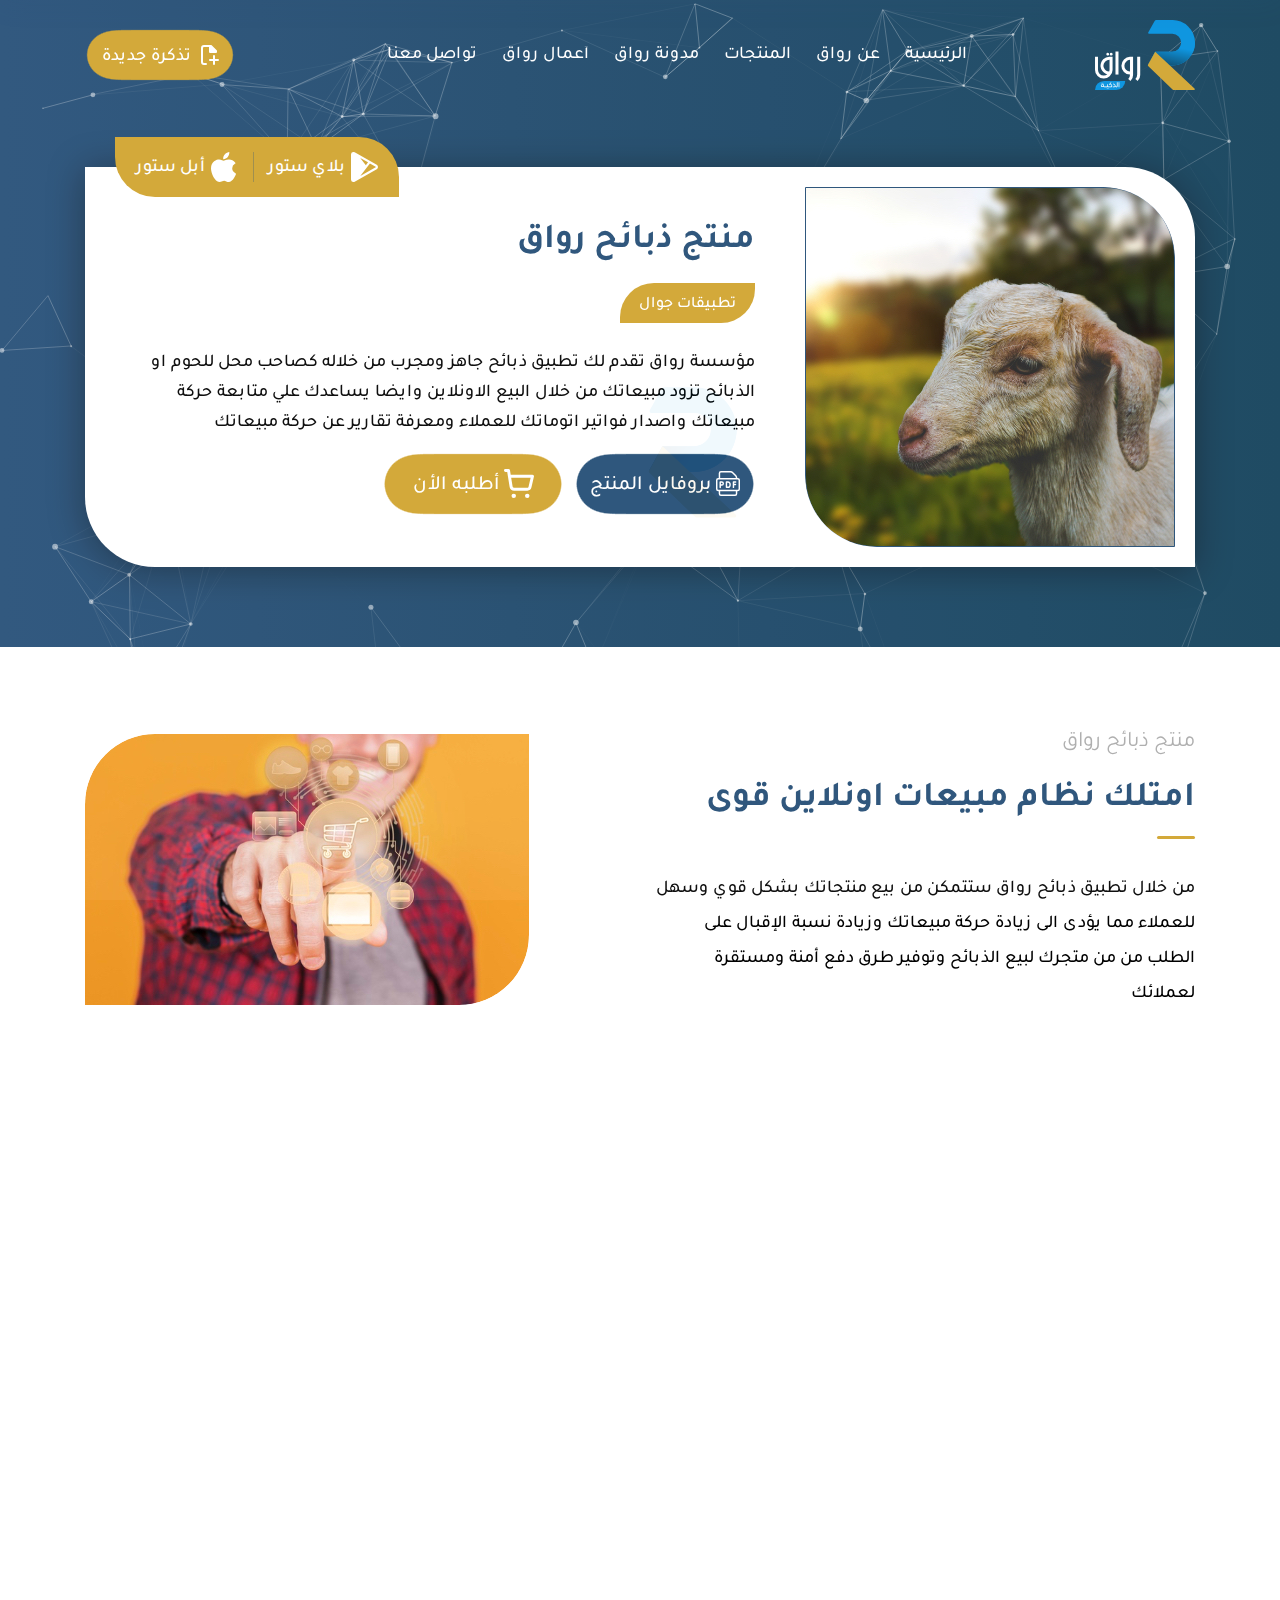
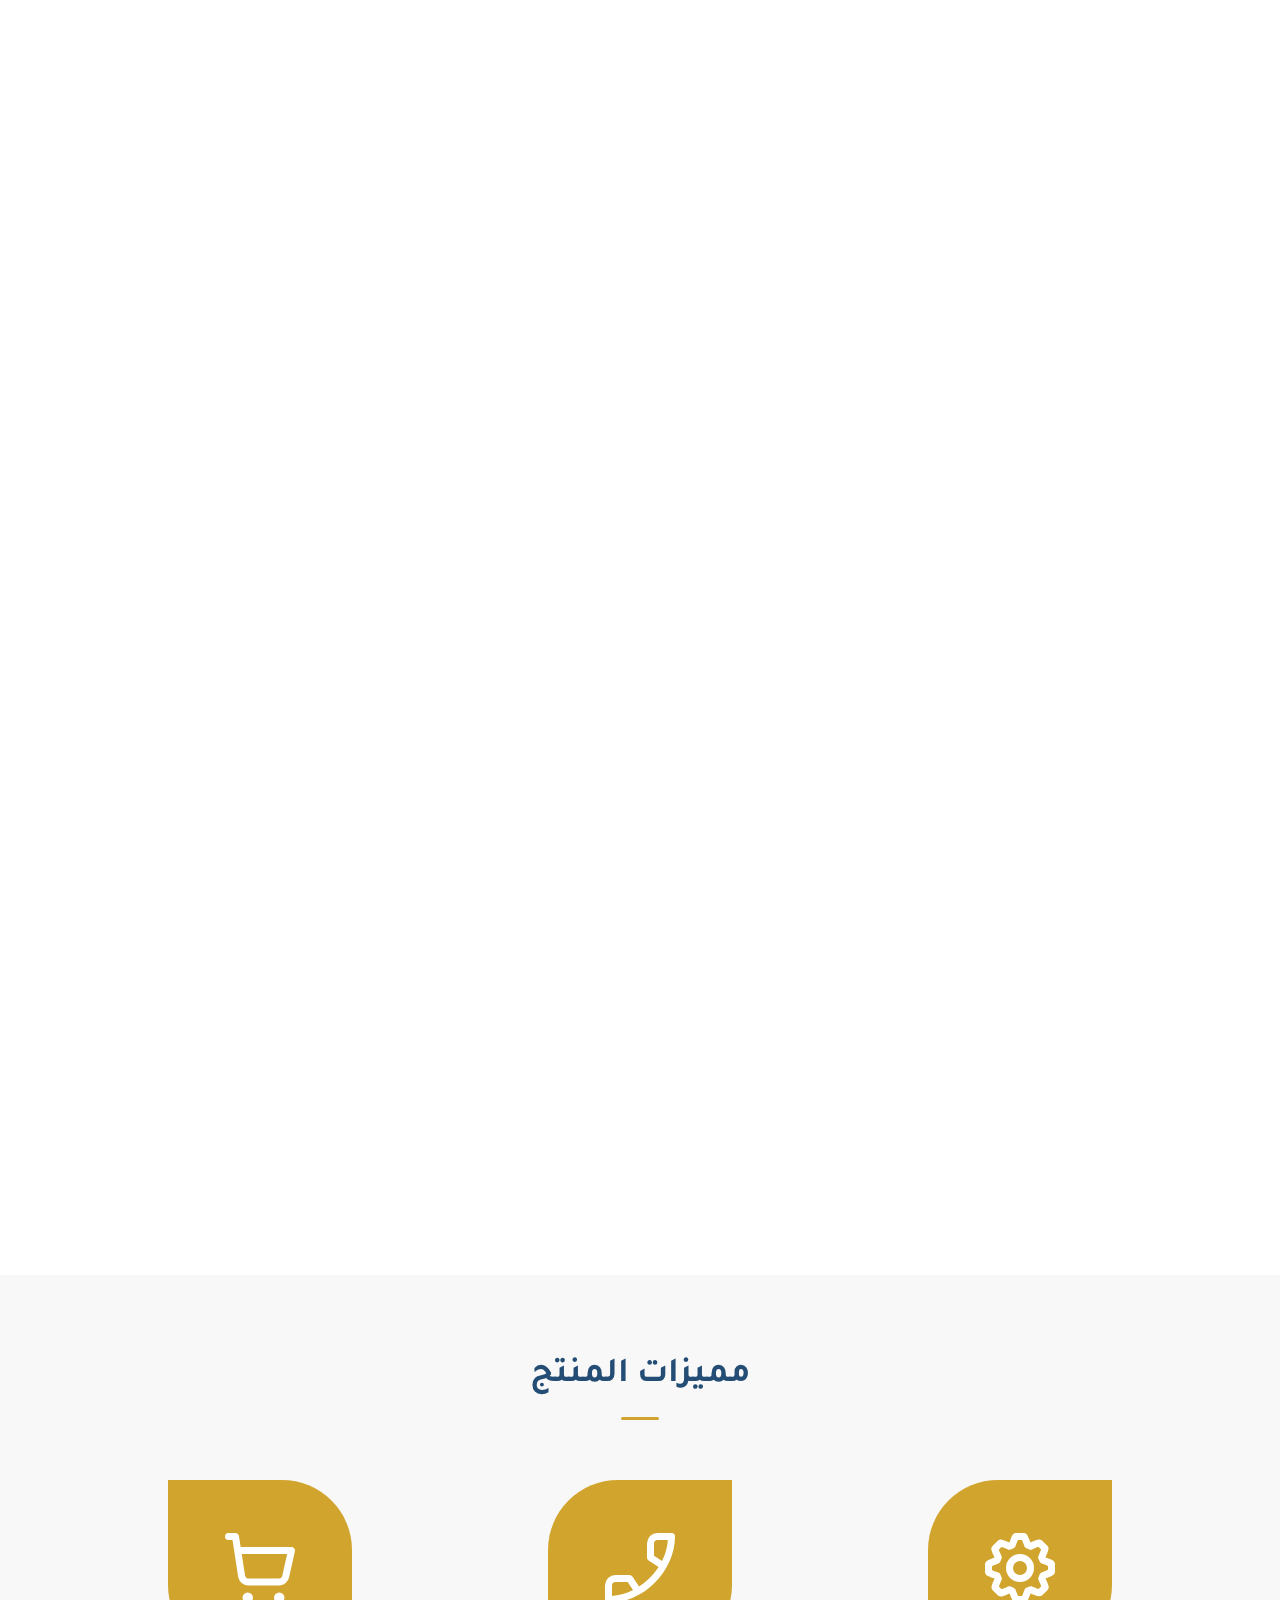
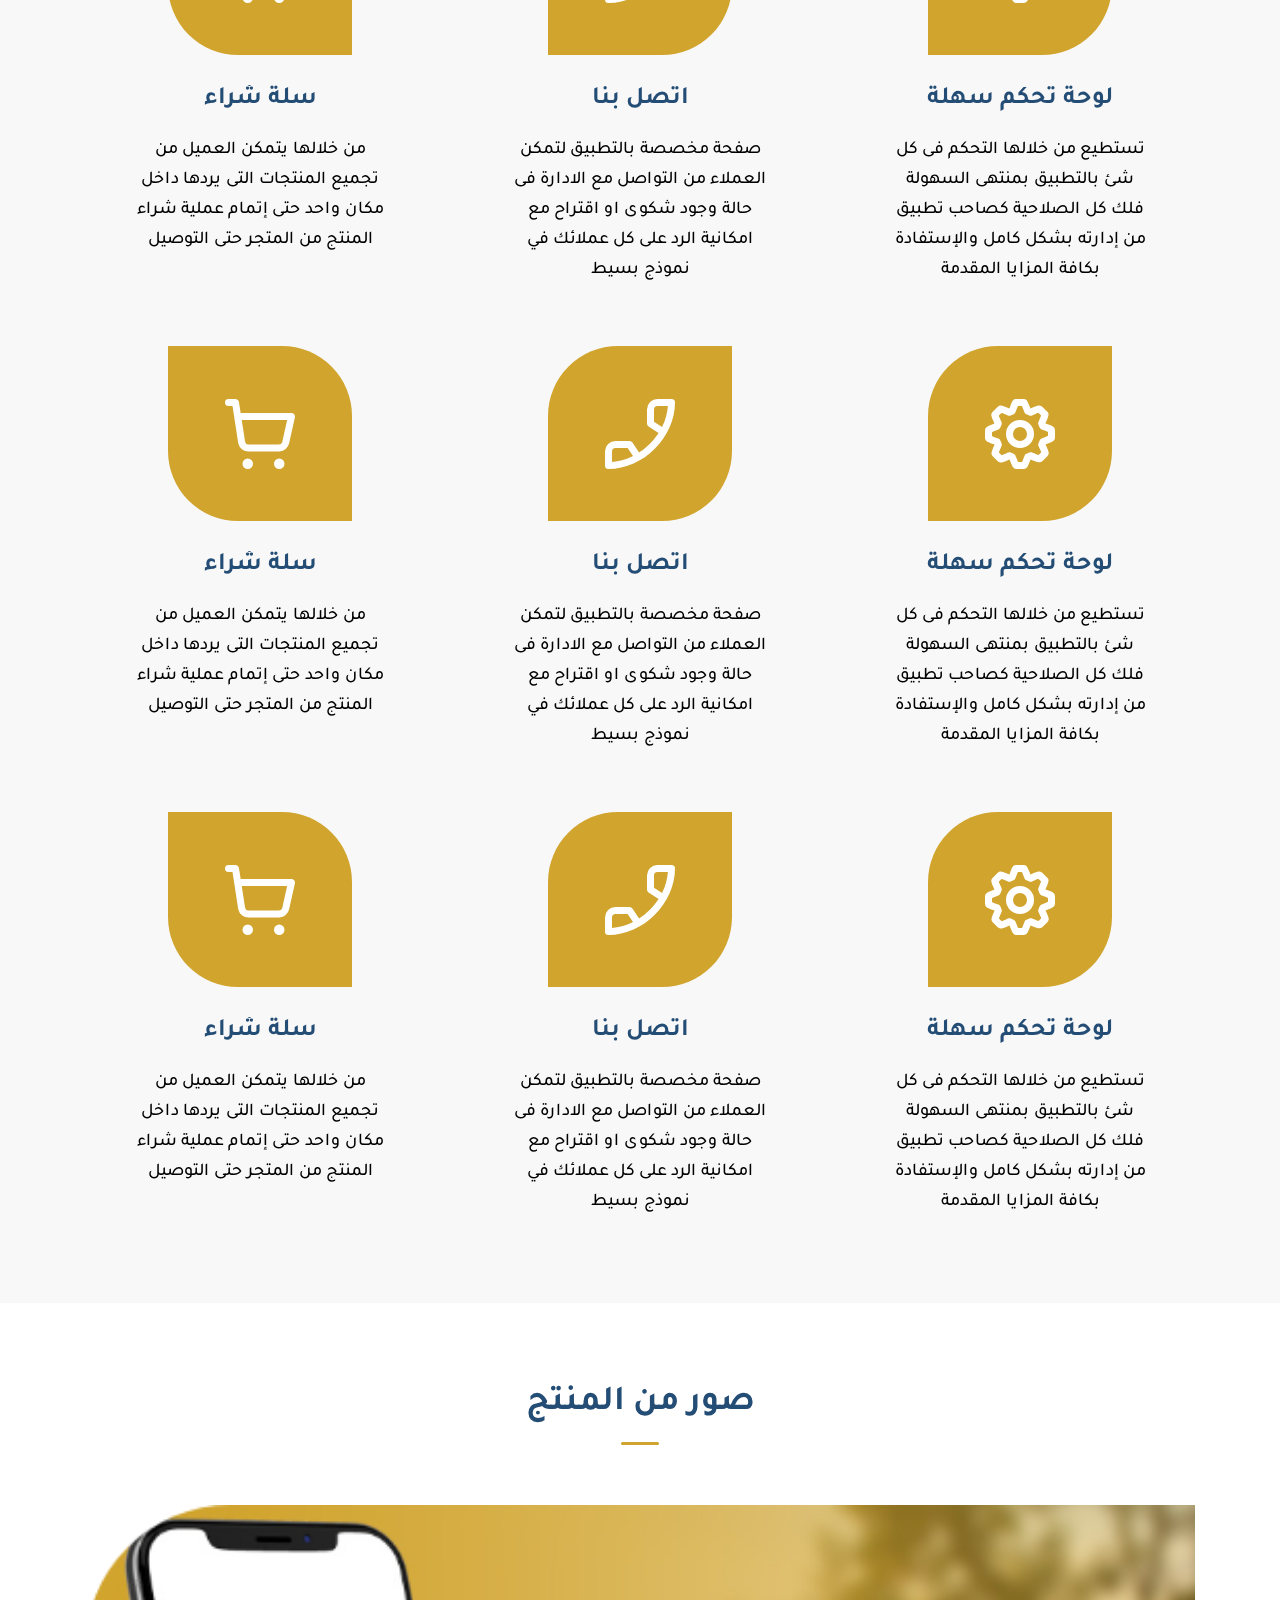
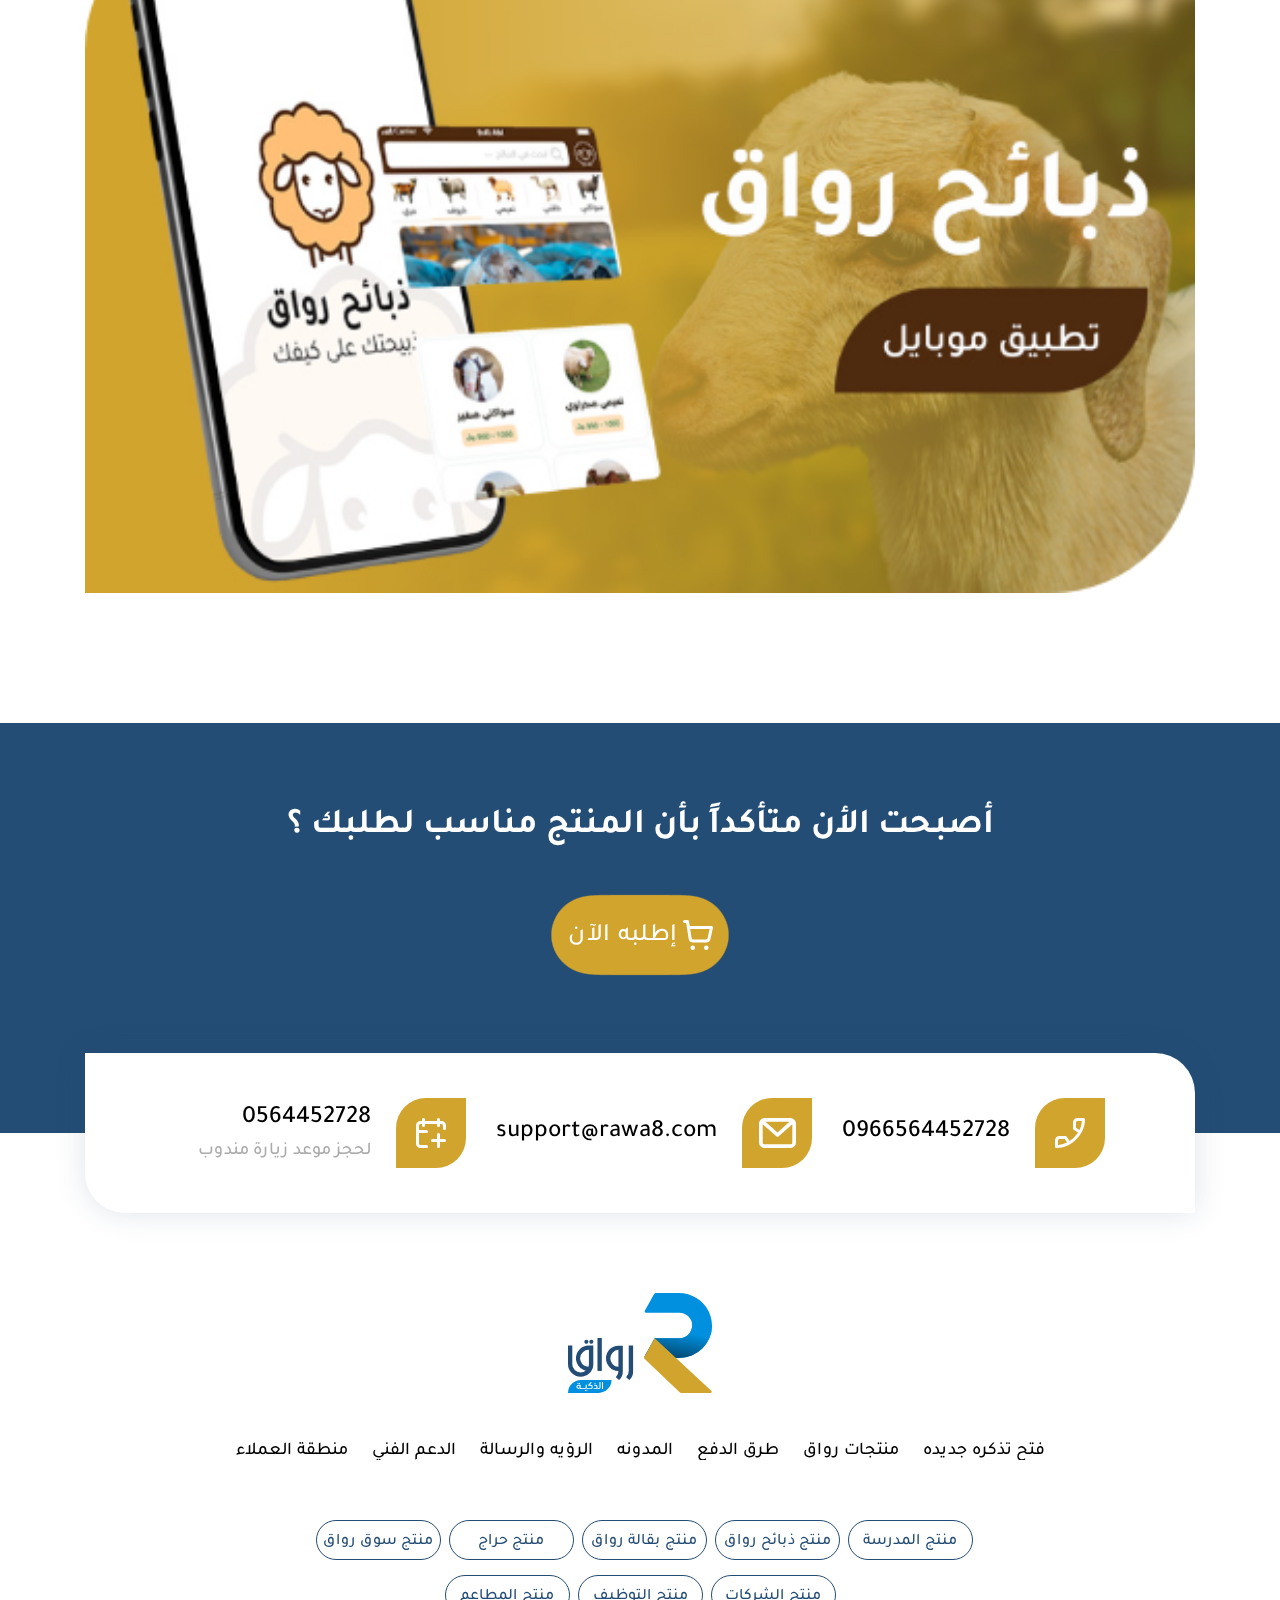
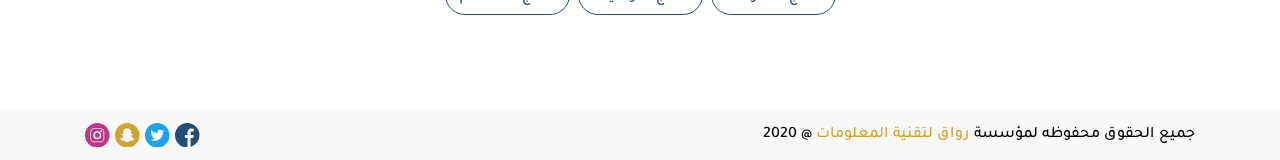
<file: product-details.html>
<!DOCTYPE html>
<html lang="en" dir="rtl">
  <head>
    <meta charset="UTF-8"/>
    <meta name="viewport" content="width=device-width, initial-scale=1.0"/>
    <meta http-equiv="X-UA-Compatible" content="ie=edge"/>
    <title>رواق لتقنية المعلومات</title>
    <link rel="icon" type="image/png" href="images/fav.png"/>
    <link rel="stylesheet" href="css/bootstrap4.min.css"/>
    <link rel="stylesheet" href="css/swiper.min.css"/>
    <link rel="stylesheet" href="css/aos.css"/>
    <link rel="stylesheet" href="css/fancybox.min.css"/>
    <link rel="stylesheet" href="css/product-details.css"/>
  </head>
  <body>
    <!-- fixed after fixed-->
    <div class="pro-fixed-nav">
      <div class="container">
        <div class="content">
          <div class="right"><img class="img-fluid" src="images/miniIMG.png" alt=""/>
            <h2>منتج ذبائح رواق</h2>
          </div>
          <div class="left"><a href="#!"><img src="images/pdf.svg" alt=""/><span>بروفايل المنتج</span></a><a href="#!"><img src="images/cart.svg" alt=""/><span>أطلبه الأن</span></a></div>
        </div>
      </div>
    </div>
    <!-- fixed after fixed-->
    <!-- Contact-->
    <div class="contact-popup">
      <div class="area">
        <ul class="circles">
          <li></li>
          <li></li>
          <li></li>
          <li></li>
          <li></li>
          <li></li>
          <li></li>
          <li></li>
          <li></li>
          <li></li>
        </ul>
      </div>
      <div class="container">
        <div class="head">
          <h1>تواصل معنا<img class="close1" src="images/close.svg" alt=""/></h1>
          <p>لديك استفسار ؟ لا تتردد بمراسلتنا الأن للإجابة على كل إستفساراتك</p>
        </div>
        <div class="row">
          <div class="col-lg-6">
            <div class="img"><img class="img-fluid" src="images/contact-person.png" alt=""/></div>
          </div>
          <div class="col-lg-6">
            <form>
              <div class="field">
                <input type="text" placeholder="اسمك الكريم"/><img src="images/formico1.svg" alt=""/>
              </div>
              <div class="field">
                <input type="text" placeholder="البريد الإلكتروني"/><img src="images/formico2.svg" alt=""/>
              </div>
              <div class="field">
                <textarea placeholder="نص الرسالة"></textarea><img src="images/formico3.svg" alt=""/>
              </div>
              <button>ارسال</button>
            </form>
          </div>
          <div class="col-12">
            <!-- Footer Top-->
            <div class="contact-Min">
              <div class="container">
                <div class="content">
                  <div class="cont">
                    <div class="icon"><img class="svg" src="images/contact1.svg" alt=""/></div><a href="#!">0966564452728</a>
                  </div>
                  <div class="cont">
                    <div class="icon"><img class="svg" src="images/contact2.svg" alt=""/></div><a href="#!">support@rawa8.com</a>
                  </div>
                  <div class="cont">
                    <div class="icon"><img class="svg" src="images/contact3.svg" alt=""/></div><a href="#!"><span>0564452728</span><span>لحجز موعد زيارة مندوب</span></a>
                  </div>
                </div>
              </div>
            </div>
            <!-- Footer Top-->
          </div>
        </div>
      </div>
    </div>
    <!-- Contact-->
    <!-- About Pop Up-->
    <div class="about-popup">
      <div class="area">
        <ul class="circles">
          <li></li>
          <li></li>
          <li></li>
          <li></li>
          <li></li>
          <li></li>
          <li></li>
          <li></li>
          <li></li>
          <li></li>
        </ul>
      </div>
      <div class="container">
        <div class="head">
          <h1>عن رواق<img class="close1" src="images/close.svg" alt=""/></h1>
          <p>إننا الخيار الأمثل بكل ما نمتلمه من خبرات وما نقدمه من خدمات</p>
        </div>
        <div class="row">
          <div class="col-lg-5">
            <div class="pic"><img class="svg" src="images/eye.svg" alt=""/>
              <h2>رؤيتنا</h2>
            </div>
          </div>
          <div class="col-lg-6">
            <h2>ابتكار نظم برمجية مجربة</h2>
            <p>نعيش في وسطٍ انقلبت فيه الأدوار والمعايير بصورةٍ لافتةٍ ومُزعِجةٍ في الكثير من الأحيان، فأصبحنا نرى مشاهد مفاجئةٍ ضمن الأسرة، كأن نجد سيطرةً غير منطقيةً من الطفل على أبويه، حيث تحوَّل الطفل من مخلوقٍ بريءٍ يتوجَّب عليه استكشاف العالم والتطوَّر والسعي ضمن كنف أبويه وتحت رعايتهما ومسؤوليتهما</p>
          </div>
          <div class="col-lg-6">
            <h2>إرضاء عملاؤنا الكرام</h2>
            <p>نعيش في وسطٍ انقلبت فيه الأدوار والمعايير بصورةٍ لافتةٍ ومُزعِجةٍ في الكثير من الأحيان، فأصبحنا نرى مشاهد مفاجئةٍ ضمن الأسرة، كأن نجد سيطرةً غير منطقيةً من الطفل على أبويه، حيث تحوَّل الطفل من مخلوقٍ بريءٍ يتوجَّب عليه استكشاف العالم والتطوَّر والسعي ضمن كنف أبويه وتحت رعايتهما ومسؤوليتهما</p>
          </div>
          <div class="col-lg-5 sm-top">
            <div class="pic"><img class="svg" src="images/like.svg" alt=""/>
              <h2>هدفنا</h2>
            </div>
          </div>
          <div class="col-lg-5">
            <div class="pic"><img src="images/logo-white.svg" alt=""/>
              <h2>رؤيتنا</h2>
            </div>
          </div>
          <div class="col-lg-6">
            <h2>رواق في سطور</h2>
            <p>نعيش في وسطٍ انقلبت فيه الأدوار والمعايير بصورةٍ لافتةٍ ومُزعِجةٍ في الكثير من الأحيان، فأصبحنا نرى مشاهد مفاجئةٍ ضمن الأسرة، كأن نجد سيطرةً غير منطقيةً من الطفل على أبويه، حيث تحوَّل الطفل من مخلوقٍ بريءٍ يتوجَّب عليه استكشاف العالم والتطوَّر والسعي ضمن كنف أبويه وتحت رعايتهما ومسؤوليتهما</p>
          </div>
        </div>
        <div class="numbers">
          <div class="row">
            <div class="col-lg-4"><span class="timer" data-from="0" data-to="20">20</span>
              <p>عميل وثقوا بنا</p>
            </div>
            <div class="col-lg-4"><span class="timer" data-from="0" data-to="250">250</span>
              <p>مشروع تم انجازه</p>
            </div>
            <div class="col-lg-4"><span class="timer" data-from="0" data-to="150">150</span>
              <p>منتج جاهز ومجرب</p>
            </div>
          </div>
        </div>
      </div>
    </div>
    <!-- About Pop Up-->
    <!-- Products-->
    <div class="products-popup">
      <div class="area">
        <ul class="circles">
          <li></li>
          <li></li>
          <li></li>
          <li></li>
          <li></li>
          <li></li>
          <li></li>
          <li></li>
          <li></li>
          <li></li>
        </ul>
      </div>
      <div class="container">
        <div class="head">
          <h1>المنتجات<img class="close1" src="images/close.svg" alt=""/>
            <div class="searchBox">
              <input class="searchInput" type="text" name="" placeholder="ابحث عن منتج..."/>
              <button class="searchButton"><img class="search-pop-triger" src="images/search.svg" alt=""/></button>
            </div>
          </h1>
          <p>لدى رواق باقة من أفضل التطبيقات الجاهزة والمجربة التي توفر عليك عناء بناء مشروعك من البداية</p>
        </div>
        <div class="top">
          <div class="right">
            <h2>هل تريد تنفيذ موقع أو تطبيق على كيفك ؟</h2>
            <p>تملك رواق أفضل الكوادر المهنية في مجال تصميم المواقع والتطبيقات مواكبين لكل التطويرات العالمية لإخراج منتججات تروق لكم</p>
          </div>
          <div class="left"><a href="#!">أطلب الأن</a></div>
        </div>
        <!--Start offers-->
        <section class="offers-section">
          <div class="row">
            <div class="col-lg-6">
              <div class="slidaya"><a class="offer-box" href="#">
                  <div class="icon-box"><img class="svg img-fluid" src="images/logo-mini.svg" alt=""/></div>
                  <h3>منتج ذبائح رواق</h3></a>
                <div class="pro-slide">
                  <div class="pic"><img class="img-fluid" src="images/pro-slide.jpg" alt=""/>
                    <div class="label"><img src="images/pdf.svg" alt=""/></div>
                  </div>
                  <h2>منتج ذبائح رواق</h2>
                  <p>مؤسسة رواق تقدم لك تطبيق ذبائح جاهز ومجرب من خلاله كصاحب محل للحوم او الذبائح تزود مبيعاتك</p>
                  <div class="actions"><a href="https://api.whatsapp.com/send?phone=+966564452728" target="_blank">أطلبه الأن</a><a href="product-details.html">تفاصيل</a></div>
                </div>
              </div>
              <div class="slidaya"><a class="offer-box" href="#">
                  <div class="icon-box"><img class="svg img-fluid" src="images/logo-mini.svg" alt=""/></div>
                  <h3>منتج حراج رواق المتقدم</h3></a>
                <div class="pro-slide">
                  <div class="pic"><img class="img-fluid" src="images/pro-slide.jpg" alt=""/>
                    <div class="label"><img src="images/pdf.svg" alt=""/></div>
                  </div>
                  <h2>منتج ذبائح رواق</h2>
                  <p>مؤسسة رواق تقدم لك تطبيق ذبائح جاهز ومجرب من خلاله كصاحب محل للحوم او الذبائح تزود مبيعاتك</p>
                  <div class="actions"><a href="https://api.whatsapp.com/send?phone=+966564452728" target="_blank">أطلبه الأن</a><a href="product-details.html">تفاصيل</a></div>
                </div>
              </div>
              <div class="slidaya"><a class="offer-box" href="#">
                  <div class="icon-box"><img class="svg img-fluid" src="images/logo-mini.svg" alt=""/></div>
                  <h3>منتج سوق رواق</h3></a>
                <div class="pro-slide">
                  <div class="pic"><img class="img-fluid" src="images/pro-slide.jpg" alt=""/>
                    <div class="label"><img src="images/pdf.svg" alt=""/></div>
                  </div>
                  <h2>منتج ذبائح رواق</h2>
                  <p>مؤسسة رواق تقدم لك تطبيق ذبائح جاهز ومجرب من خلاله كصاحب محل للحوم او الذبائح تزود مبيعاتك</p>
                  <div class="actions"><a href="https://api.whatsapp.com/send?phone=+966564452728" target="_blank">أطلبه الأن</a><a href="product-details.html">تفاصيل</a></div>
                </div>
              </div>
              <div class="slidaya"><a class="offer-box" href="#">
                  <div class="icon-box"><img class="svg img-fluid" src="images/logo-mini.svg" alt=""/></div>
                  <h3>منتج التجميل والصالونات</h3></a>
                <div class="pro-slide">
                  <div class="pic"><img class="img-fluid" src="images/pro-slide.jpg" alt=""/>
                    <div class="label"><img src="images/pdf.svg" alt=""/></div>
                  </div>
                  <h2>منتج ذبائح رواق</h2>
                  <p>مؤسسة رواق تقدم لك تطبيق ذبائح جاهز ومجرب من خلاله كصاحب محل للحوم او الذبائح تزود مبيعاتك</p>
                  <div class="actions"><a href="https://api.whatsapp.com/send?phone=+966564452728" target="_blank">أطلبه الأن</a><a href="product-details.html">تفاصيل</a></div>
                </div>
              </div>
            </div>
            <div class="col-lg-6">
              <div class="slidaya"><a class="offer-box" href="#">
                  <div class="icon-box"><img class="svg img-fluid" src="images/logo-mini.svg" alt=""/></div>
                  <h3>منتج ذبائح رواق</h3></a>
                <div class="pro-slide">
                  <div class="pic"><img class="img-fluid" src="images/pro-slide.jpg" alt=""/>
                    <div class="label"><img src="images/pdf.svg" alt=""/></div>
                  </div>
                  <h2>منتج ذبائح رواق</h2>
                  <p>مؤسسة رواق تقدم لك تطبيق ذبائح جاهز ومجرب من خلاله كصاحب محل للحوم او الذبائح تزود مبيعاتك</p>
                  <div class="actions"><a href="https://api.whatsapp.com/send?phone=+966564452728" target="_blank">أطلبه الأن</a><a href="product-details.html">تفاصيل</a></div>
                </div>
              </div>
              <div class="slidaya"><a class="offer-box" href="#">
                  <div class="icon-box"><img class="svg img-fluid" src="images/logo-mini.svg" alt=""/></div>
                  <h3>منتج المطاعم والكافيهات</h3></a>
                <div class="pro-slide">
                  <div class="pic"><img class="img-fluid" src="images/pro-slide.jpg" alt=""/>
                    <div class="label"><img src="images/pdf.svg" alt=""/></div>
                  </div>
                  <h2>منتج ذبائح رواق</h2>
                  <p>مؤسسة رواق تقدم لك تطبيق ذبائح جاهز ومجرب من خلاله كصاحب محل للحوم او الذبائح تزود مبيعاتك</p>
                  <div class="actions"><a href="https://api.whatsapp.com/send?phone=+966564452728" target="_blank">أطلبه الأن</a><a href="product-details.html">تفاصيل</a></div>
                </div>
              </div>
              <div class="slidaya"><a class="offer-box" href="#">
                  <div class="icon-box"><img class="svg img-fluid" src="images/logo-mini.svg" alt=""/></div>
                  <h3>منتج الشركات والمؤسسات</h3></a>
                <div class="pro-slide">
                  <div class="pic"><img class="img-fluid" src="images/pro-slide.jpg" alt=""/>
                    <div class="label"><img src="images/pdf.svg" alt=""/></div>
                  </div>
                  <h2>منتج ذبائح رواق</h2>
                  <p>مؤسسة رواق تقدم لك تطبيق ذبائح جاهز ومجرب من خلاله كصاحب محل للحوم او الذبائح تزود مبيعاتك</p>
                  <div class="actions"><a href="https://api.whatsapp.com/send?phone=+966564452728" target="_blank">أطلبه الأن</a><a href="product-details.html">تفاصيل</a></div>
                </div>
              </div>
              <div class="slidaya"><a class="offer-box" href="#">
                  <div class="icon-box"><img class="svg img-fluid" src="images/logo-mini.svg" alt=""/></div>
                  <h3>منتج التوصيل والطلبات</h3></a>
                <div class="pro-slide">
                  <div class="pic"><img class="img-fluid" src="images/pro-slide.jpg" alt=""/>
                    <div class="label"><img src="images/pdf.svg" alt=""/></div>
                  </div>
                  <h2>منتج ذبائح رواق</h2>
                  <p>مؤسسة رواق تقدم لك تطبيق ذبائح جاهز ومجرب من خلاله كصاحب محل للحوم او الذبائح تزود مبيعاتك</p>
                  <div class="actions"><a href="https://api.whatsapp.com/send?phone=+966564452728" target="_blank">أطلبه الأن</a><a href="product-details.html">تفاصيل</a></div>
                </div>
              </div>
            </div>
          </div>
        </section>
        <!--End offers-->
      </div>
    </div>
    <!-- Products-->
    <!-- Loader-->
    <div class="loader"><img class="img-fluid" src="images/loader.svg" alt=""/></div>
    <!-- Mob Nav-->
    <div class="navover"></div>
    <div class="sideNav"><img class="img-fluid" src="images/about-sh.svg" alt=""/>
      <div class="options">
        <div class="close1"><img src="images/close.png" alt=""/></div>
      </div>
      <ul class="res">
        <li><a href="index.html">الرئيسية</a></li>
        <li><a class="pop" href="about.html" data-target="about-popup">عن رواق</a></li>
        <li><a class="pop" href="products.html" data-target="products-popup">المنتجات</a></li>
        <li><a href="blog.html">مدونة رواق</a></li>
        <li><a href="our-work.html">أعمال رواق</a></li>
        <li><a class="pop" href="contact.html" data-target="contact-popup">تواصل معنا</a></li>
      </ul>
    </div>
    <!-- Mob Nav-->
    <!-- Header-->
    <header>
      <div id="particles-js"></div>
      <div class="container">
        <div class="content">
          <div class="TopNav">
            <div class="container">
              <div class="content"><a class="logo" href="index.html"><img class="svg img-fluid" src="images/logo.svg" alt=""/></a>
                <ul class="res links">
                  <li><a href="index.html">الرئيسية</a></li>
                  <li><a class="pop" href="about.html" data-target="about-popup">عن رواق</a></li>
                  <li><a class="pop" href="products.html" data-target="products-popup">المنتجات</a></li>
                  <li><a href="blog.html">مدونة رواق</a></li>
                  <li><a href="our-work.html">أعمال رواق</a></li>
                  <li><a class="pop" href="contact.html" data-target="contact-popup">تواصل معنا</a></li>
                </ul><a class="teckit" href="#!"><img class="svg" src="images/teck.svg" alt=""/><span>تذكرة جديدة</span></a>
                <div class="menuTriger"><img src="images/menu.png" alt=""/></div>
              </div>
            </div>
          </div>
          <div class="head">
            <div class="content">
              <div class="pic"><img class="img-fluid" src="images/product.jpg" alt=""/></div>
              <div class="details">
                <h2>منتج ذبائح رواق</h2><span>تطبيقات جوال</span>
                <p>مؤسسة رواق تقدم لك تطبيق ذبائح جاهز ومجرب من خلاله كصاحب محل للحوم او الذبائح تزود مبيعاتك من خلال البيع الاونلاين وايضا يساعدك علي متابعة حركة مبيعاتك واصدار فواتير اتوماتك للعملاء ومعرفة تقارير عن حركة مبيعاتك</p>
                <div class="actions"><a href="#!"><img src="images/pdf.svg" alt=""/><span>بروفايل المنتج</span></a><a href="#!"><img src="images/cart.svg" alt=""/><span>أطلبه الأن</span></a></div>
                <div class="download"><a href="#!"><img src="images/play-store.svg" alt=""/><span>بلاي ستور</span></a><a href="#!"><img src="images/apple-store.svg" alt=""/><span>أبل ستور</span></a></div>
              </div>
            </div>
          </div>
        </div>
      </div>
    </header>
    <!-- Header--><svg style="visibility: hidden; position: absolute;" width="0" height="0" xmlns="http://www.w3.org/2000/svg" version="1.1">
<defs>
<filter id="goo"><feGaussianBlur in="SourceGraphic" stdDeviation="10" result="blur" />    
<feColorMatrix in="blur" mode="matrix" values="1 0 0 0 0  0 1 0 0 0  0 0 1 0 0  0 0 0 19 -9" result="goo" />
<feComposite in="SourceGraphic" in2="goo" operator="atop"/>
</filter>
</defs>
</svg>
    <!-- Product Details
    2
    1
    3
    4
    
    -->
    <div class="productDetails">
      <div class="container">
        <div class="row d-flex justify-content-between">
          <div class="col-lg-6 order-2 order-lg-1" data-aos="zoom-out"><span>منتج ذبائح رواق</span>
            <h2>امتلك نظام مبيعات اونلاين قوى</h2>
            <p>من خلال تطبيق ذبائح رواق ستتمكن من بيع منتجاتك بشكل قوي وسهل للعملاء مما يؤدى الى زيادة حركة مبيعاتك وزيادة نسبة الإقبال على الطلب من من متجرك لبيع الذبائح وتوفير طرق دفع أمنة ومستقرة لعملائك</p>
          </div>
          <div class="col-lg-6 order-1 order-lg-2" data-aos="zoom-out" data-aos-delay="300"><img class="img-fluid" src="images/product1.jpg" alt=""/></div>
          <div class="col-lg-6 order-3" data-aos="zoom-out"><img class="img-fluid" src="images/product2.jpg" alt=""/></div>
          <div class="col-lg-6 order-4" data-aos="zoom-out" data-aos-delay="300"><span>منتج ذبائح رواق</span>
            <h2>امتلك نظام فواتير اتوماتك</h2>
            <p>من خلال نظام الفواتير ستتمكن من اصدار فواتير لعملائك بشكل سهل اتوماتك وتستطيع الرجوع الى فاتورة اى عميل فى اى وقت وارسالها اليه وطباعته ليصبح ليديك سجل كامل  بكافة فواتير عملائك </p>
          </div>
          <div class="col-lg-6 order-6 order-lg-5" data-aos="zoom-out"><span>منتج ذبائح رواق</span>
            <h2>تمكن من عرض منتجاتك للجميع</h2>
            <p>من خلال تطبيق ذبائح رواق ستتمكن من بيع منتجاتك بشكل قوي وسهل للعملاء مما يؤدى الى زيادة حركة مبيعاتك وزيادة نسبة الإقبال على الطلب من من متجرك لبيع الذبائح وتوفير طرق دفع أمنة ومستقرة لعملائك</p>
          </div>
          <div class="col-lg-6 order-5 order-lg-6" data-aos="zoom-out" data-aos-delay="300"><img class="img-fluid" src="images/product3.jpg" alt=""/></div>
          <div class="col-lg-6 order-7 order-lg-7" data-aos="zoom-out"><img class="img-fluid" src="images/product4.jpg" alt=""/></div>
          <div class="col-lg-6 order-8 order-lg-8" data-aos="zoom-out" data-aos-delay="300"><span>منتج ذبائح رواق</span>
            <h2>معرفة بيانات عملائك وارشفتها</h2>
            <p>من خلال نظام الفواتير ستتمكن من اصدار فواتير لعملائك بشكل سهل اتوماتك وتستطيع الرجوع الى فاتورة اى عميل فى اى وقت وارسالها اليه وطباعته ليصبح ليديك سجل كامل بكافة فواتير عملائك </p>
          </div>
          <div class="col-lg-6 order-10 order-lg-9" data-aos="zoom-out"><span>منتج ذبائح رواق</span>
            <h2>معرفة حركة مبيعاتك فى اى وقت</h2>
            <p>من خلال تطبيق ذبائح رواق ستتمكن من بيع منتجاتك بشكل قوي وسهل للعملاء مما يؤدى الى زيادة حركة مبيعاتك وزيادة نسبة الإقبال على الطلب من من متجرك لبيع الذبائح وتوفير طرق دفع أمنة ومستقرة لعملائك</p>
          </div>
          <div class="col-lg-6 order-9 order-lg-10" data-aos="zoom-out" data-aos-delay="300"><img class="img-fluid" src="images/product5.jpg" alt=""/></div>
          <div class="col-lg-6 order-11 order-lg-11" data-aos="zoom-out"><img class="img-fluid" src="images/product6.jpg" alt=""/></div>
          <div class="col-lg-6 order-12 order-lg-12" data-aos="zoom-out" data-aos-delay="300"><span>منتج ذبائح رواق</span>
            <h2>تذكير العملاء دائما بوجودك</h2>
            <p>من خلال نظام الفواتير ستتمكن من اصدار فواتير لعملائك بشكل سهل اتوماتك وتستطيع الرجوع الى فاتورة اى عميل فى اى وقت وارسالها اليه وطباعته ليصبح ليديك سجل كامل بكافة فواتير عملائك </p>
          </div>
        </div>
      </div>
    </div>
    <!-- Product Details-->
    <!-- Product Features-->
    <div class="product-feats">
      <div class="container">
        <div class="head">
          <h2>مميزات المنتج</h2>
        </div>
        <div class="row">
          <div class="col-lg-4 col-md-6">
            <div class="det">
              <div class="pic js-tilt" data-tilt="data-tilt"><img src="images/profeat1.svg" alt=""/></div>
              <h2>لوحة تحكم سهلة</h2>
              <p>تستطيع من خلالها التحكم فى كل شئ بالتطبيق بمنتهى السهولة فلك كل الصلاحية كصاحب تطبيق من إدارته بشكل كامل والإستفادة بكافة المزايا المقدمة</p>
            </div>
          </div>
          <div class="col-lg-4 col-md-6">
            <div class="det">
              <div class="pic js-tilt" data-tilt="data-tilt"><img src="images/contact1.svg" alt=""/></div>
              <h2>اتصل بنا</h2>
              <p>صفحة مخصصة بالتطبيق لتمكن العملاء من التواصل مع الادارة فى حالة وجود شكوى او اقتراح مع امكانية الرد على كل عملائك في نموذج بسيط</p>
            </div>
          </div>
          <div class="col-lg-4 col-md-6">
            <div class="det">
              <div class="pic js-tilt" data-tilt="data-tilt"><img src="images/cart.svg" alt=""/></div>
              <h2>سلة شراء</h2>
              <p>من خلالها يتمكن العميل من تجميع المنتجات التى يردها داخل مكان واحد حتى إتمام عملية شراء المنتج من المتجر حتى التوصيل</p>
            </div>
          </div>
          <div class="col-lg-4 col-md-6">
            <div class="det">
              <div class="pic js-tilt" data-tilt="data-tilt"><img src="images/profeat1.svg" alt=""/></div>
              <h2>لوحة تحكم سهلة</h2>
              <p>تستطيع من خلالها التحكم فى كل شئ بالتطبيق بمنتهى السهولة فلك كل الصلاحية كصاحب تطبيق من إدارته بشكل كامل والإستفادة بكافة المزايا المقدمة</p>
            </div>
          </div>
          <div class="col-lg-4 col-md-6">
            <div class="det">
              <div class="pic js-tilt" data-tilt="data-tilt"><img src="images/contact1.svg" alt=""/></div>
              <h2>اتصل بنا</h2>
              <p>صفحة مخصصة بالتطبيق لتمكن العملاء من التواصل مع الادارة فى حالة وجود شكوى او اقتراح مع امكانية الرد على كل عملائك في نموذج بسيط</p>
            </div>
          </div>
          <div class="col-lg-4 col-md-6">
            <div class="det">
              <div class="pic js-tilt" data-tilt="data-tilt"><img src="images/cart.svg" alt=""/></div>
              <h2>سلة شراء</h2>
              <p>من خلالها يتمكن العميل من تجميع المنتجات التى يردها داخل مكان واحد حتى إتمام عملية شراء المنتج من المتجر حتى التوصيل</p>
            </div>
          </div>
          <div class="col-lg-4 col-md-6">
            <div class="det">
              <div class="pic js-tilt" data-tilt="data-tilt"><img src="images/profeat1.svg" alt=""/></div>
              <h2>لوحة تحكم سهلة</h2>
              <p>تستطيع من خلالها التحكم فى كل شئ بالتطبيق بمنتهى السهولة فلك كل الصلاحية كصاحب تطبيق من إدارته بشكل كامل والإستفادة بكافة المزايا المقدمة</p>
            </div>
          </div>
          <div class="col-lg-4 col-md-6">
            <div class="det">
              <div class="pic js-tilt" data-tilt="data-tilt"><img src="images/contact1.svg" alt=""/></div>
              <h2>اتصل بنا</h2>
              <p>صفحة مخصصة بالتطبيق لتمكن العملاء من التواصل مع الادارة فى حالة وجود شكوى او اقتراح مع امكانية الرد على كل عملائك في نموذج بسيط</p>
            </div>
          </div>
          <div class="col-lg-4 col-md-6">
            <div class="det">
              <div class="pic js-tilt" data-tilt="data-tilt"><img src="images/cart.svg" alt=""/></div>
              <h2>سلة شراء</h2>
              <p>من خلالها يتمكن العميل من تجميع المنتجات التى يردها داخل مكان واحد حتى إتمام عملية شراء المنتج من المتجر حتى التوصيل</p>
            </div>
          </div>
        </div>
      </div>
    </div>
    <!-- Product Features-->
    <!-- .product-pics-->
    <div class="product-pics">
      <div class="container">
        <h2>صور من المنتج</h2>
        <div class="swiper-container">
          <div class="swiper-wrapper"><a class="swiper-slide" data-fancybox="gallery" href="images/pro-pic1.png"><img class="img-fluid" src="images/pro-pic1.png" alt=""/></a><a class="swiper-slide" data-fancybox="gallery" href="images/pro-pic2.png"><img class="img-fluid" src="images/pro-pic2.png" alt=""/></a></div>
        </div>
        <div class="swiper-pagination"></div>
      </div>
    </div>
    <!-- .product-pics-->
    <!-- Order Section-->
    <div class="order-section">
      <div class="area">
        <ul class="circles">
          <li></li>
          <li></li>
          <li></li>
          <li></li>
          <li></li>
          <li></li>
          <li></li>
          <li></li>
          <li></li>
          <li></li>
        </ul>
      </div>
      <div class="container">
        <h2>أصبحت الأن متأكداً بأن المنتج مناسب لطلبك ؟</h2><a href="#!"><img src="images/cart.svg" alt=""/><span>إطلبه الآن</span></a>
      </div>
    </div>
    <!-- Order Section-->
    <!-- Footer Top-->
    <div class="contact-Min">
      <div class="container">
        <div class="content">
          <div class="cont">
            <div class="icon"><img class="svg" src="images/contact1.svg" alt=""/></div><a href="#!">0966564452728</a>
          </div>
          <div class="cont">
            <div class="icon"><img class="svg" src="images/contact2.svg" alt=""/></div><a href="#!">support@rawa8.com</a>
          </div>
          <div class="cont">
            <div class="icon"><img class="svg" src="images/contact3.svg" alt=""/></div><a href="#!"><span>0564452728</span><span>لحجز موعد زيارة مندوب</span></a>
          </div>
        </div>
      </div>
    </div>
    <!-- Footer Top-->
    <footer>
      <div class="container">
        <div class="logo"><img class="img-fluid" src="images/logo-footer.svg" alt=""/></div>
        <ul class="res links">
          <li><a href="#!">فتح تذكره جديده</a></li>
          <li><a href="#!">منتجات رواق</a></li>
          <li><a href="custom.html">طرق الدفع</a></li>
          <li><a href="#!">المدونه</a></li>
          <li><a href="#!">الرؤيه والرسالة</a></li>
          <li><a href="#!">الدعم الفني</a></li>
          <li><a href="#!">منطقة العملاء</a></li>
        </ul>
        <div class="btns"><a href="#!">منتج المدرسة</a><a href="#!">منتج ذبائح رواق</a><a href="#!">منتج بقالة رواق</a><a href="#!">منتج حراج</a><a href="#!">منتج سوق رواق</a><a href="#!">منتج الشركات</a><a href="#!">منتج التوظيف</a><a href="#!">منتج المطاعم</a></div>
      </div>
      <div class="end">
        <div class="container">
          <div class="content">
            <p>
              جميع الحقوق محفوظه لمؤسسة
              <span>رواق لتقنية المعلومات</span>
              @ 2020
            </p>
            <div class="socials"><a href="#!"><img class="svg" src="images/soc1.svg" alt=""/></a><a href="#!"><img class="svg" src="images/soc2.svg" alt=""/></a><a href="#!"><img class="svg" src="images/soc3.svg" alt=""/></a><a href="#!"><img class="svg" src="images/soc4.svg" alt=""/></a></div>
          </div>
        </div>
      </div>
    </footer>
    <!-- Whats--><a class="whats" href="https://api.whatsapp.com/send?phone=+966564452728" target="_blank"><img src="images/whats.svg" alt=""/></a>
    <!-- Live--><a class="live" href="#!"><img src="images/live.svg" alt=""/>
      <div class="live-bg"><img src="images/live-bg.svg" alt=""/></div></a>
    <script src="js/jquery.min.js"></script>
    <script src="js/bootstrap.min.js"></script>
    <script src="js/swiper.min.js"></script>
    <script src="js/particles.min.js"></script>
    <script src="js/aos.js"></script>
    <script src="js/fancybox.min.js"></script>
    <script src="js/nicescroll.js"></script>
    <script src="js/tilt.js"></script>
    <script src="js/main.js"></script>
    <script src="http://localhost:35729/livereload.js"></script>
  </body>
</html>
</file>
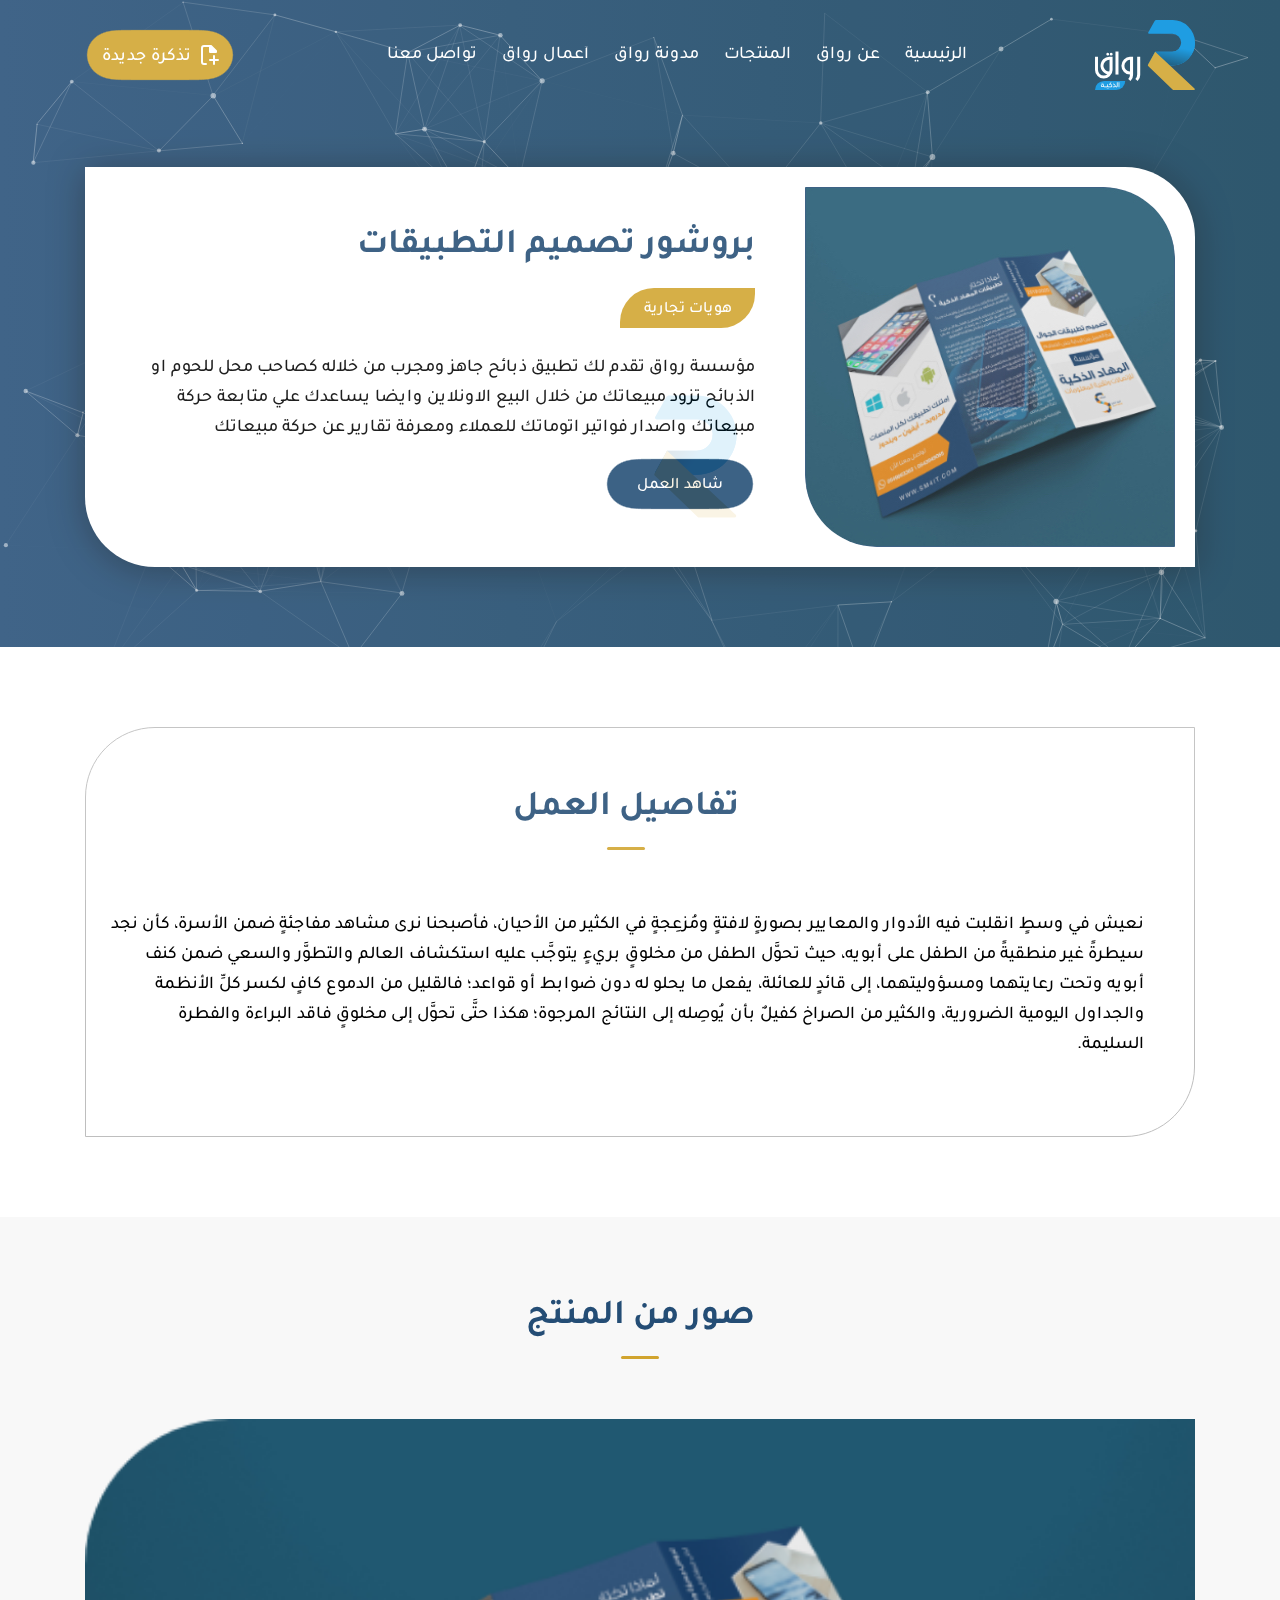
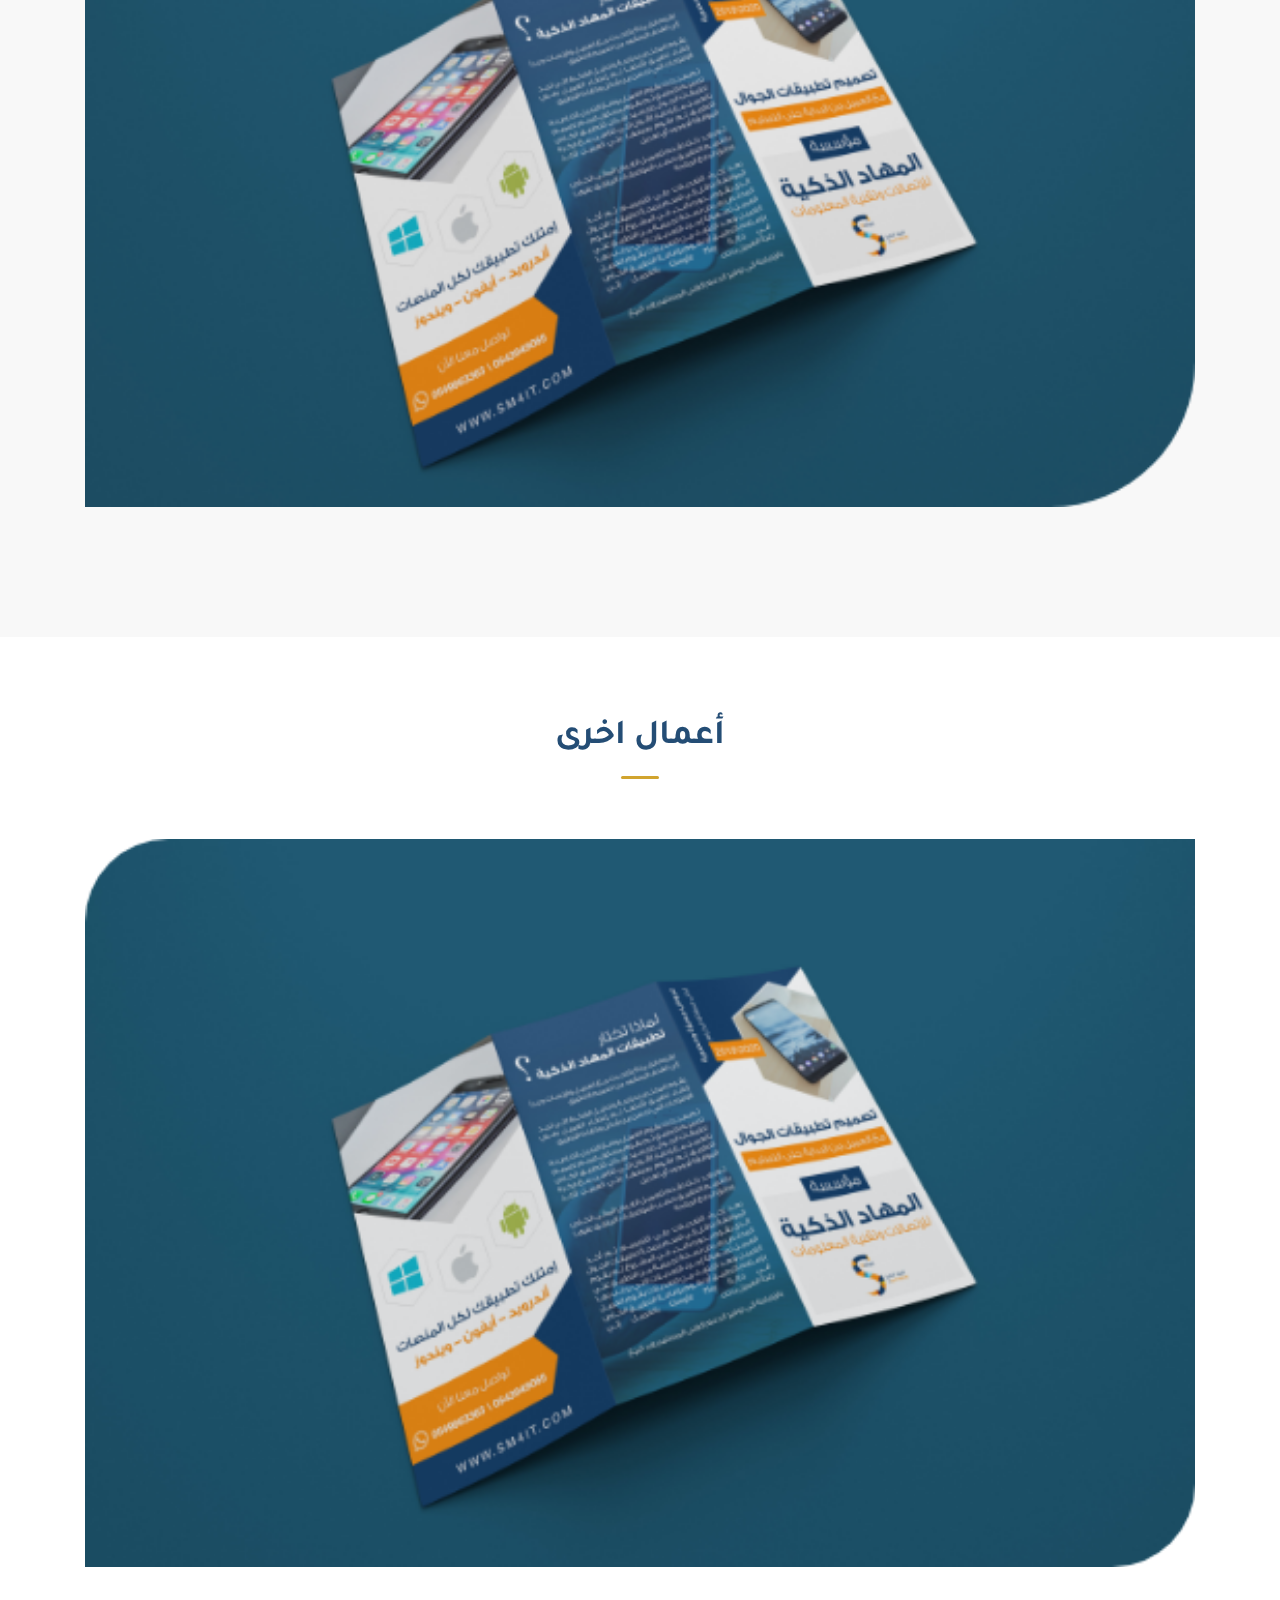
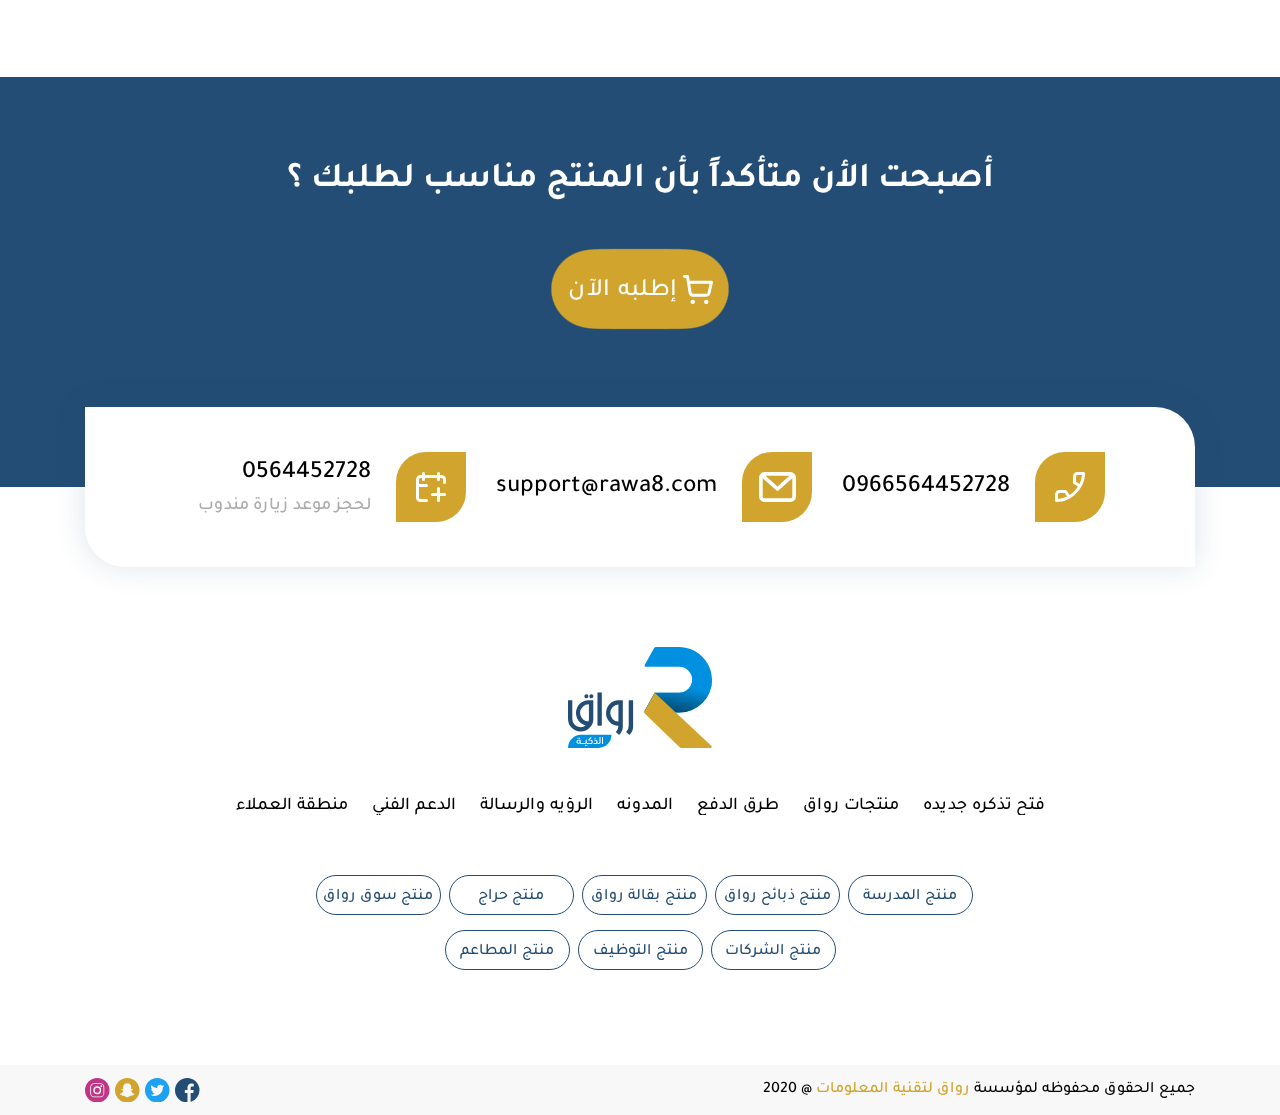
<file: proshor.html>
<!DOCTYPE html>
<html lang="en" dir="rtl">
  <head>
    <meta charset="UTF-8"/>
    <meta name="viewport" content="width=device-width, initial-scale=1.0"/>
    <meta http-equiv="X-UA-Compatible" content="ie=edge"/>
    <title>رواق لتقنية المعلومات</title>
    <link rel="icon" type="image/png" href="images/fav.png"/>
    <link rel="stylesheet" href="css/bootstrap4.min.css"/>
    <link rel="stylesheet" href="css/swiper.min.css"/>
    <link rel="stylesheet" href="css/aos.css"/>
    <link rel="stylesheet" href="css/fancybox.min.css"/>
    <link rel="stylesheet" href="css/proshor.css"/>
  </head>
  <body>
    <!-- Contact-->
    <div class="contact-popup">
      <div class="area">
        <ul class="circles">
          <li></li>
          <li></li>
          <li></li>
          <li></li>
          <li></li>
          <li></li>
          <li></li>
          <li></li>
          <li></li>
          <li></li>
        </ul>
      </div>
      <div class="container">
        <div class="head">
          <h1>تواصل معنا<img class="close1" src="images/close.svg" alt=""/></h1>
          <p>لديك استفسار ؟ لا تتردد بمراسلتنا الأن للإجابة على كل إستفساراتك</p>
        </div>
        <div class="row">
          <div class="col-lg-6">
            <div class="img"><img class="img-fluid" src="images/contact-person.png" alt=""/></div>
          </div>
          <div class="col-lg-6">
            <form>
              <div class="field">
                <input type="text" placeholder="اسمك الكريم"/><img src="images/formico1.svg" alt=""/>
              </div>
              <div class="field">
                <input type="text" placeholder="البريد الإلكتروني"/><img src="images/formico2.svg" alt=""/>
              </div>
              <div class="field">
                <textarea placeholder="نص الرسالة"></textarea><img src="images/formico3.svg" alt=""/>
              </div>
              <button>ارسال</button>
            </form>
          </div>
          <div class="col-12">
            <!-- Footer Top-->
            <div class="contact-Min">
              <div class="container">
                <div class="content">
                  <div class="cont">
                    <div class="icon"><img class="svg" src="images/contact1.svg" alt=""/></div><a href="#!">0966564452728</a>
                  </div>
                  <div class="cont">
                    <div class="icon"><img class="svg" src="images/contact2.svg" alt=""/></div><a href="#!">support@rawa8.com</a>
                  </div>
                  <div class="cont">
                    <div class="icon"><img class="svg" src="images/contact3.svg" alt=""/></div><a href="#!"><span>0564452728</span><span>لحجز موعد زيارة مندوب</span></a>
                  </div>
                </div>
              </div>
            </div>
            <!-- Footer Top-->
          </div>
        </div>
      </div>
    </div>
    <!-- Contact-->
    <!-- About Pop Up-->
    <div class="about-popup">
      <div class="area">
        <ul class="circles">
          <li></li>
          <li></li>
          <li></li>
          <li></li>
          <li></li>
          <li></li>
          <li></li>
          <li></li>
          <li></li>
          <li></li>
        </ul>
      </div>
      <div class="container">
        <div class="head">
          <h1>عن رواق<img class="close1" src="images/close.svg" alt=""/></h1>
          <p>إننا الخيار الأمثل بكل ما نمتلمه من خبرات وما نقدمه من خدمات</p>
        </div>
        <div class="row">
          <div class="col-lg-5">
            <div class="pic"><img class="svg" src="images/eye.svg" alt=""/>
              <h2>رؤيتنا</h2>
            </div>
          </div>
          <div class="col-lg-6">
            <h2>ابتكار نظم برمجية مجربة</h2>
            <p>نعيش في وسطٍ انقلبت فيه الأدوار والمعايير بصورةٍ لافتةٍ ومُزعِجةٍ في الكثير من الأحيان، فأصبحنا نرى مشاهد مفاجئةٍ ضمن الأسرة، كأن نجد سيطرةً غير منطقيةً من الطفل على أبويه، حيث تحوَّل الطفل من مخلوقٍ بريءٍ يتوجَّب عليه استكشاف العالم والتطوَّر والسعي ضمن كنف أبويه وتحت رعايتهما ومسؤوليتهما</p>
          </div>
          <div class="col-lg-6">
            <h2>إرضاء عملاؤنا الكرام</h2>
            <p>نعيش في وسطٍ انقلبت فيه الأدوار والمعايير بصورةٍ لافتةٍ ومُزعِجةٍ في الكثير من الأحيان، فأصبحنا نرى مشاهد مفاجئةٍ ضمن الأسرة، كأن نجد سيطرةً غير منطقيةً من الطفل على أبويه، حيث تحوَّل الطفل من مخلوقٍ بريءٍ يتوجَّب عليه استكشاف العالم والتطوَّر والسعي ضمن كنف أبويه وتحت رعايتهما ومسؤوليتهما</p>
          </div>
          <div class="col-lg-5 sm-top">
            <div class="pic"><img class="svg" src="images/like.svg" alt=""/>
              <h2>هدفنا</h2>
            </div>
          </div>
          <div class="col-lg-5">
            <div class="pic"><img src="images/logo-white.svg" alt=""/>
              <h2>رؤيتنا</h2>
            </div>
          </div>
          <div class="col-lg-6">
            <h2>رواق في سطور</h2>
            <p>نعيش في وسطٍ انقلبت فيه الأدوار والمعايير بصورةٍ لافتةٍ ومُزعِجةٍ في الكثير من الأحيان، فأصبحنا نرى مشاهد مفاجئةٍ ضمن الأسرة، كأن نجد سيطرةً غير منطقيةً من الطفل على أبويه، حيث تحوَّل الطفل من مخلوقٍ بريءٍ يتوجَّب عليه استكشاف العالم والتطوَّر والسعي ضمن كنف أبويه وتحت رعايتهما ومسؤوليتهما</p>
          </div>
        </div>
        <div class="numbers">
          <div class="row">
            <div class="col-lg-4"><span class="timer" data-from="0" data-to="20">20</span>
              <p>عميل وثقوا بنا</p>
            </div>
            <div class="col-lg-4"><span class="timer" data-from="0" data-to="250">250</span>
              <p>مشروع تم انجازه</p>
            </div>
            <div class="col-lg-4"><span class="timer" data-from="0" data-to="150">150</span>
              <p>منتج جاهز ومجرب</p>
            </div>
          </div>
        </div>
      </div>
    </div>
    <!-- About Pop Up-->
    <!-- Products-->
    <div class="products-popup">
      <div class="area">
        <ul class="circles">
          <li></li>
          <li></li>
          <li></li>
          <li></li>
          <li></li>
          <li></li>
          <li></li>
          <li></li>
          <li></li>
          <li></li>
        </ul>
      </div>
      <div class="container">
        <div class="head">
          <h1>المنتجات<img class="close1" src="images/close.svg" alt=""/>
            <div class="searchBox">
              <input class="searchInput" type="text" name="" placeholder="ابحث عن منتج..."/>
              <button class="searchButton"><img class="search-pop-triger" src="images/search.svg" alt=""/></button>
            </div>
          </h1>
          <p>لدى رواق باقة من أفضل التطبيقات الجاهزة والمجربة التي توفر عليك عناء بناء مشروعك من البداية</p>
        </div>
        <div class="top">
          <div class="right">
            <h2>هل تريد تنفيذ موقع أو تطبيق على كيفك ؟</h2>
            <p>تملك رواق أفضل الكوادر المهنية في مجال تصميم المواقع والتطبيقات مواكبين لكل التطويرات العالمية لإخراج منتججات تروق لكم</p>
          </div>
          <div class="left"><a href="#!">أطلب الأن</a></div>
        </div>
        <!--Start offers-->
        <section class="offers-section">
          <div class="row">
            <div class="col-lg-6">
              <div class="slidaya"><a class="offer-box" href="#">
                  <div class="icon-box"><img class="svg img-fluid" src="images/logo-mini.svg" alt=""/></div>
                  <h3>منتج ذبائح رواق</h3></a>
                <div class="pro-slide">
                  <div class="pic"><img class="img-fluid" src="images/pro-slide.jpg" alt=""/>
                    <div class="label"><img src="images/pdf.svg" alt=""/></div>
                  </div>
                  <h2>منتج ذبائح رواق</h2>
                  <p>مؤسسة رواق تقدم لك تطبيق ذبائح جاهز ومجرب من خلاله كصاحب محل للحوم او الذبائح تزود مبيعاتك</p>
                  <div class="actions"><a href="https://api.whatsapp.com/send?phone=+966564452728" target="_blank">أطلبه الأن</a><a href="product-details.html">تفاصيل</a></div>
                </div>
              </div>
              <div class="slidaya"><a class="offer-box" href="#">
                  <div class="icon-box"><img class="svg img-fluid" src="images/logo-mini.svg" alt=""/></div>
                  <h3>منتج حراج رواق المتقدم</h3></a>
                <div class="pro-slide">
                  <div class="pic"><img class="img-fluid" src="images/pro-slide.jpg" alt=""/>
                    <div class="label"><img src="images/pdf.svg" alt=""/></div>
                  </div>
                  <h2>منتج ذبائح رواق</h2>
                  <p>مؤسسة رواق تقدم لك تطبيق ذبائح جاهز ومجرب من خلاله كصاحب محل للحوم او الذبائح تزود مبيعاتك</p>
                  <div class="actions"><a href="https://api.whatsapp.com/send?phone=+966564452728" target="_blank">أطلبه الأن</a><a href="product-details.html">تفاصيل</a></div>
                </div>
              </div>
              <div class="slidaya"><a class="offer-box" href="#">
                  <div class="icon-box"><img class="svg img-fluid" src="images/logo-mini.svg" alt=""/></div>
                  <h3>منتج سوق رواق</h3></a>
                <div class="pro-slide">
                  <div class="pic"><img class="img-fluid" src="images/pro-slide.jpg" alt=""/>
                    <div class="label"><img src="images/pdf.svg" alt=""/></div>
                  </div>
                  <h2>منتج ذبائح رواق</h2>
                  <p>مؤسسة رواق تقدم لك تطبيق ذبائح جاهز ومجرب من خلاله كصاحب محل للحوم او الذبائح تزود مبيعاتك</p>
                  <div class="actions"><a href="https://api.whatsapp.com/send?phone=+966564452728" target="_blank">أطلبه الأن</a><a href="product-details.html">تفاصيل</a></div>
                </div>
              </div>
              <div class="slidaya"><a class="offer-box" href="#">
                  <div class="icon-box"><img class="svg img-fluid" src="images/logo-mini.svg" alt=""/></div>
                  <h3>منتج التجميل والصالونات</h3></a>
                <div class="pro-slide">
                  <div class="pic"><img class="img-fluid" src="images/pro-slide.jpg" alt=""/>
                    <div class="label"><img src="images/pdf.svg" alt=""/></div>
                  </div>
                  <h2>منتج ذبائح رواق</h2>
                  <p>مؤسسة رواق تقدم لك تطبيق ذبائح جاهز ومجرب من خلاله كصاحب محل للحوم او الذبائح تزود مبيعاتك</p>
                  <div class="actions"><a href="https://api.whatsapp.com/send?phone=+966564452728" target="_blank">أطلبه الأن</a><a href="product-details.html">تفاصيل</a></div>
                </div>
              </div>
            </div>
            <div class="col-lg-6">
              <div class="slidaya"><a class="offer-box" href="#">
                  <div class="icon-box"><img class="svg img-fluid" src="images/logo-mini.svg" alt=""/></div>
                  <h3>منتج ذبائح رواق</h3></a>
                <div class="pro-slide">
                  <div class="pic"><img class="img-fluid" src="images/pro-slide.jpg" alt=""/>
                    <div class="label"><img src="images/pdf.svg" alt=""/></div>
                  </div>
                  <h2>منتج ذبائح رواق</h2>
                  <p>مؤسسة رواق تقدم لك تطبيق ذبائح جاهز ومجرب من خلاله كصاحب محل للحوم او الذبائح تزود مبيعاتك</p>
                  <div class="actions"><a href="https://api.whatsapp.com/send?phone=+966564452728" target="_blank">أطلبه الأن</a><a href="product-details.html">تفاصيل</a></div>
                </div>
              </div>
              <div class="slidaya"><a class="offer-box" href="#">
                  <div class="icon-box"><img class="svg img-fluid" src="images/logo-mini.svg" alt=""/></div>
                  <h3>منتج المطاعم والكافيهات</h3></a>
                <div class="pro-slide">
                  <div class="pic"><img class="img-fluid" src="images/pro-slide.jpg" alt=""/>
                    <div class="label"><img src="images/pdf.svg" alt=""/></div>
                  </div>
                  <h2>منتج ذبائح رواق</h2>
                  <p>مؤسسة رواق تقدم لك تطبيق ذبائح جاهز ومجرب من خلاله كصاحب محل للحوم او الذبائح تزود مبيعاتك</p>
                  <div class="actions"><a href="https://api.whatsapp.com/send?phone=+966564452728" target="_blank">أطلبه الأن</a><a href="product-details.html">تفاصيل</a></div>
                </div>
              </div>
              <div class="slidaya"><a class="offer-box" href="#">
                  <div class="icon-box"><img class="svg img-fluid" src="images/logo-mini.svg" alt=""/></div>
                  <h3>منتج الشركات والمؤسسات</h3></a>
                <div class="pro-slide">
                  <div class="pic"><img class="img-fluid" src="images/pro-slide.jpg" alt=""/>
                    <div class="label"><img src="images/pdf.svg" alt=""/></div>
                  </div>
                  <h2>منتج ذبائح رواق</h2>
                  <p>مؤسسة رواق تقدم لك تطبيق ذبائح جاهز ومجرب من خلاله كصاحب محل للحوم او الذبائح تزود مبيعاتك</p>
                  <div class="actions"><a href="https://api.whatsapp.com/send?phone=+966564452728" target="_blank">أطلبه الأن</a><a href="product-details.html">تفاصيل</a></div>
                </div>
              </div>
              <div class="slidaya"><a class="offer-box" href="#">
                  <div class="icon-box"><img class="svg img-fluid" src="images/logo-mini.svg" alt=""/></div>
                  <h3>منتج التوصيل والطلبات</h3></a>
                <div class="pro-slide">
                  <div class="pic"><img class="img-fluid" src="images/pro-slide.jpg" alt=""/>
                    <div class="label"><img src="images/pdf.svg" alt=""/></div>
                  </div>
                  <h2>منتج ذبائح رواق</h2>
                  <p>مؤسسة رواق تقدم لك تطبيق ذبائح جاهز ومجرب من خلاله كصاحب محل للحوم او الذبائح تزود مبيعاتك</p>
                  <div class="actions"><a href="https://api.whatsapp.com/send?phone=+966564452728" target="_blank">أطلبه الأن</a><a href="product-details.html">تفاصيل</a></div>
                </div>
              </div>
            </div>
          </div>
        </section>
        <!--End offers-->
      </div>
    </div>
    <!-- Products-->
    <!-- Loader-->
    <div class="loader"><img class="img-fluid" src="images/loader.svg" alt=""/></div>
    <!-- Mob Nav-->
    <div class="navover"></div>
    <div class="sideNav"><img class="img-fluid" src="images/about-sh.svg" alt=""/>
      <div class="options">
        <div class="close1"><img src="images/close.png" alt=""/></div>
      </div>
      <ul class="res">
        <li><a href="index.html">الرئيسية</a></li>
        <li><a class="pop" href="about.html" data-target="about-popup">عن رواق</a></li>
        <li><a class="pop" href="products.html" data-target="products-popup">المنتجات</a></li>
        <li><a href="blog.html">مدونة رواق</a></li>
        <li><a href="our-work.html">أعمال رواق</a></li>
        <li><a class="pop" href="contact.html" data-target="contact-popup">تواصل معنا</a></li>
      </ul>
    </div>
    <!-- Mob Nav-->
    <!-- Header-->
    <header>
      <div id="particles-js"></div>
      <div class="container">
        <div class="content">
          <div class="TopNav">
            <div class="container">
              <div class="content"><a class="logo" href="index.html"><img class="svg img-fluid" src="images/logo.svg" alt=""/></a>
                <ul class="res links">
                  <li><a href="index.html">الرئيسية</a></li>
                  <li><a class="pop" href="about.html" data-target="about-popup">عن رواق</a></li>
                  <li><a class="pop" href="products.html" data-target="products-popup">المنتجات</a></li>
                  <li><a href="blog.html">مدونة رواق</a></li>
                  <li><a href="our-work.html">أعمال رواق</a></li>
                  <li><a class="pop" href="contact.html" data-target="contact-popup">تواصل معنا</a></li>
                </ul><a class="teckit" href="#!"><img class="svg" src="images/teck.svg" alt=""/><span>تذكرة جديدة</span></a>
                <div class="menuTriger"><img src="images/menu.png" alt=""/></div>
              </div>
            </div>
          </div>
          <div class="head">
            <div class="content">
              <div class="pic"><img class="img-fluid" src="images/proshor.jpg" alt=""/></div>
              <div class="details">
                <h2>بروشور تصميم التطبيقات</h2><span>هويات تجارية</span>
                <p>مؤسسة رواق تقدم لك تطبيق ذبائح جاهز ومجرب من خلاله كصاحب محل للحوم او الذبائح تزود مبيعاتك من خلال البيع الاونلاين وايضا يساعدك علي متابعة حركة مبيعاتك واصدار فواتير اتوماتك للعملاء ومعرفة تقارير عن حركة مبيعاتك</p>
                <div class="actions"><a href="#!"><img src="images/eye.svg" alt=""/><span>شاهد العمل</span></a></div>
              </div>
            </div>
          </div>
        </div>
      </div>
    </header>
    <!-- Header--><svg style="visibility: hidden; position: absolute;" width="0" height="0" xmlns="http://www.w3.org/2000/svg" version="1.1">
<defs>
<filter id="goo"><feGaussianBlur in="SourceGraphic" stdDeviation="10" result="blur" />    
<feColorMatrix in="blur" mode="matrix" values="1 0 0 0 0  0 1 0 0 0  0 0 1 0 0  0 0 0 19 -9" result="goo" />
<feComposite in="SourceGraphic" in2="goo" operator="atop"/>
</filter>
</defs>
</svg>
    <!-- Proshor overview-->
    <div class="proshor-over">
      <div class="container">
        <div class="content">
          <h2>تفاصيل العمل</h2>
          <p>نعيش في وسطٍ انقلبت فيه الأدوار والمعايير بصورةٍ لافتةٍ ومُزعِجةٍ في الكثير من الأحيان، فأصبحنا نرى مشاهد مفاجئةٍ ضمن الأسرة، كأن نجد سيطرةً غير منطقيةً من الطفل على أبويه، حيث تحوَّل الطفل من مخلوقٍ بريءٍ يتوجَّب عليه استكشاف العالم والتطوَّر والسعي ضمن كنف أبويه وتحت رعايتهما ومسؤوليتهما، إلى قائدٍ للعائلة، يفعل ما يحلو له دون ضوابط أو قواعد؛ فالقليل من الدموع كافٍ لكسر كلِّ الأنظمة والجداول اليومية الضرورية، والكثير من الصراخ كفيلٌ بأن يُوصِله إلى النتائج المرجوة؛ هكذا حتَّى تحوَّل إلى مخلوقٍ فاقد البراءة والفطرة السليمة.</p>
        </div>
      </div>
    </div>
    <!-- Proshor overview-->
    <!-- .product-pics-->
    <div class="product-pics">
      <div class="container">
        <h2>صور من المنتج</h2>
        <div class="swiper-container">
          <div class="swiper-wrapper"><a class="swiper-slide" data-fancybox="gallery" href="images/proshor1.png"><img class="img-fluid" src="images/proshor1.png" alt=""/></a><a class="swiper-slide" data-fancybox="gallery" href="images/proshor2.png"><img class="img-fluid" src="images/proshor2.png" alt=""/></a></div>
        </div>
        <div class="swiper-pagination"></div>
      </div>
    </div>
    <!-- .product-pics-->
    <!-- Other Work-->
    <div class="our-work other">
      <div class="container">
        <div class="head">
          <h1>أعمال اخرى</h1>
        </div>
        <div class="swiper-container">
          <div class="swiper-wrapper">
            <div class="swiper-slide">
              <div class="work wo-rad-1"><img class="img-fluid" src="images/work2.png" alt=""/>
                <div class="overlay1"></div>
                <div class="overlay">
                  <h3>بروشور تصميم التطبيقات</h3>
                  <p>قمنا بتنفيذ بروشور تصميم التطبيقات لمؤسسة رواق مبني على المعايير العالمية للتصميم</p>
                  <div class="actions">
                    <div class="action"><a href="#!"><img class="svg" src="images/link.svg" alt=""/></a><a data-fancybox="gallery" href="images/work1.png"><img class="svg" src="images/eye.svg" alt=""/></a></div>
                  </div>
                </div>
              </div>
            </div>
            <div class="swiper-slide">
              <div class="work wo-rad-2"><img class="img-fluid" src="images/work1.png" alt=""/>
                <div class="overlay1"></div>
                <div class="overlay">
                  <h3>بروشور تصميم التطبيقات</h3>
                  <p>قمنا بتنفيذ بروشور تصميم التطبيقات لمؤسسة رواق مبني على المعايير العالمية للتصميم</p>
                  <div class="actions">
                    <div class="action"><a href="#!"><img class="svg" src="images/link.svg" alt=""/></a><a data-fancybox="gallery" href="images/work2.png"><img class="svg" src="images/eye.svg" alt=""/></a></div>
                  </div>
                </div>
              </div>
            </div>
            <div class="swiper-slide">
              <div class="work wo-rad-1"><img class="img-fluid" src="images/work2.png" alt=""/>
                <div class="overlay1"></div>
                <div class="overlay">
                  <h3>بروشور تصميم التطبيقات</h3>
                  <p>قمنا بتنفيذ بروشور تصميم التطبيقات لمؤسسة رواق مبني على المعايير العالمية للتصميم</p>
                  <div class="actions">
                    <div class="action"><a href="#!"><img class="svg" src="images/link.svg" alt=""/></a><a data-fancybox="gallery" href="images/work3.png"><img class="svg" src="images/eye.svg" alt=""/></a></div>
                  </div>
                </div>
              </div>
            </div>
            <div class="swiper-slide">
              <div class="work wo-rad-2"><img class="img-fluid" src="images/work1.png" alt=""/>
                <div class="overlay1"></div>
                <div class="overlay">
                  <h3>بروشور تصميم التطبيقات</h3>
                  <p>قمنا بتنفيذ بروشور تصميم التطبيقات لمؤسسة رواق مبني على المعايير العالمية للتصميم</p>
                  <div class="actions">
                    <div class="action"><a href="#!"><img class="svg" src="images/link.svg" alt=""/></a><a data-fancybox="gallery" href="images/work4.png"><img class="svg" src="images/eye.svg" alt=""/></a></div>
                  </div>
                </div>
              </div>
            </div>
          </div>
        </div>
        <div class="swiper-pagination"></div>
      </div>
    </div>
    <!-- Other Work-->
    <!-- Order Section-->
    <div class="order-section">
      <div class="area">
        <ul class="circles">
          <li></li>
          <li></li>
          <li></li>
          <li></li>
          <li></li>
          <li></li>
          <li></li>
          <li></li>
          <li></li>
          <li></li>
        </ul>
      </div>
      <div class="container">
        <h2>أصبحت الأن متأكداً بأن المنتج مناسب لطلبك ؟</h2><a href="#!"><img src="images/cart.svg" alt=""/><span>إطلبه الآن</span></a>
      </div>
    </div>
    <!-- Order Section-->
    <!-- Footer Top-->
    <div class="contact-Min">
      <div class="container">
        <div class="content">
          <div class="cont">
            <div class="icon"><img class="svg" src="images/contact1.svg" alt=""/></div><a href="#!">0966564452728</a>
          </div>
          <div class="cont">
            <div class="icon"><img class="svg" src="images/contact2.svg" alt=""/></div><a href="#!">support@rawa8.com</a>
          </div>
          <div class="cont">
            <div class="icon"><img class="svg" src="images/contact3.svg" alt=""/></div><a href="#!"><span>0564452728</span><span>لحجز موعد زيارة مندوب</span></a>
          </div>
        </div>
      </div>
    </div>
    <!-- Footer Top-->
    <footer>
      <div class="container">
        <div class="logo"><img class="img-fluid" src="images/logo-footer.svg" alt=""/></div>
        <ul class="res links">
          <li><a href="#!">فتح تذكره جديده</a></li>
          <li><a href="#!">منتجات رواق</a></li>
          <li><a href="custom.html">طرق الدفع</a></li>
          <li><a href="#!">المدونه</a></li>
          <li><a href="#!">الرؤيه والرسالة</a></li>
          <li><a href="#!">الدعم الفني</a></li>
          <li><a href="#!">منطقة العملاء</a></li>
        </ul>
        <div class="btns"><a href="#!">منتج المدرسة</a><a href="#!">منتج ذبائح رواق</a><a href="#!">منتج بقالة رواق</a><a href="#!">منتج حراج</a><a href="#!">منتج سوق رواق</a><a href="#!">منتج الشركات</a><a href="#!">منتج التوظيف</a><a href="#!">منتج المطاعم</a></div>
      </div>
      <div class="end">
        <div class="container">
          <div class="content">
            <p>
              جميع الحقوق محفوظه لمؤسسة
              <span>رواق لتقنية المعلومات</span>
              @ 2020
            </p>
            <div class="socials"><a href="#!"><img class="svg" src="images/soc1.svg" alt=""/></a><a href="#!"><img class="svg" src="images/soc2.svg" alt=""/></a><a href="#!"><img class="svg" src="images/soc3.svg" alt=""/></a><a href="#!"><img class="svg" src="images/soc4.svg" alt=""/></a></div>
          </div>
        </div>
      </div>
    </footer>
    <!-- Whats--><a class="whats" href="https://api.whatsapp.com/send?phone=+966564452728" target="_blank"><img src="images/whats.svg" alt=""/></a>
    <!-- Live--><a class="live" href="#!"><img src="images/live.svg" alt=""/>
      <div class="live-bg"><img src="images/live-bg.svg" alt=""/></div></a>
    <script src="js/jquery.min.js"></script>
    <script src="js/bootstrap.min.js"></script>
    <script src="js/swiper.min.js"></script>
    <script src="js/particles.min.js"></script>
    <script src="js/aos.js"></script>
    <script src="js/fancybox.min.js"></script>
    <script src="js/nicescroll.js"></script>
    <script src="js/tilt.js"></script>
    <script src="js/main.js"></script>
    <script src="http://localhost:35729/livereload.js"></script>
  </body>
</html>
</file>
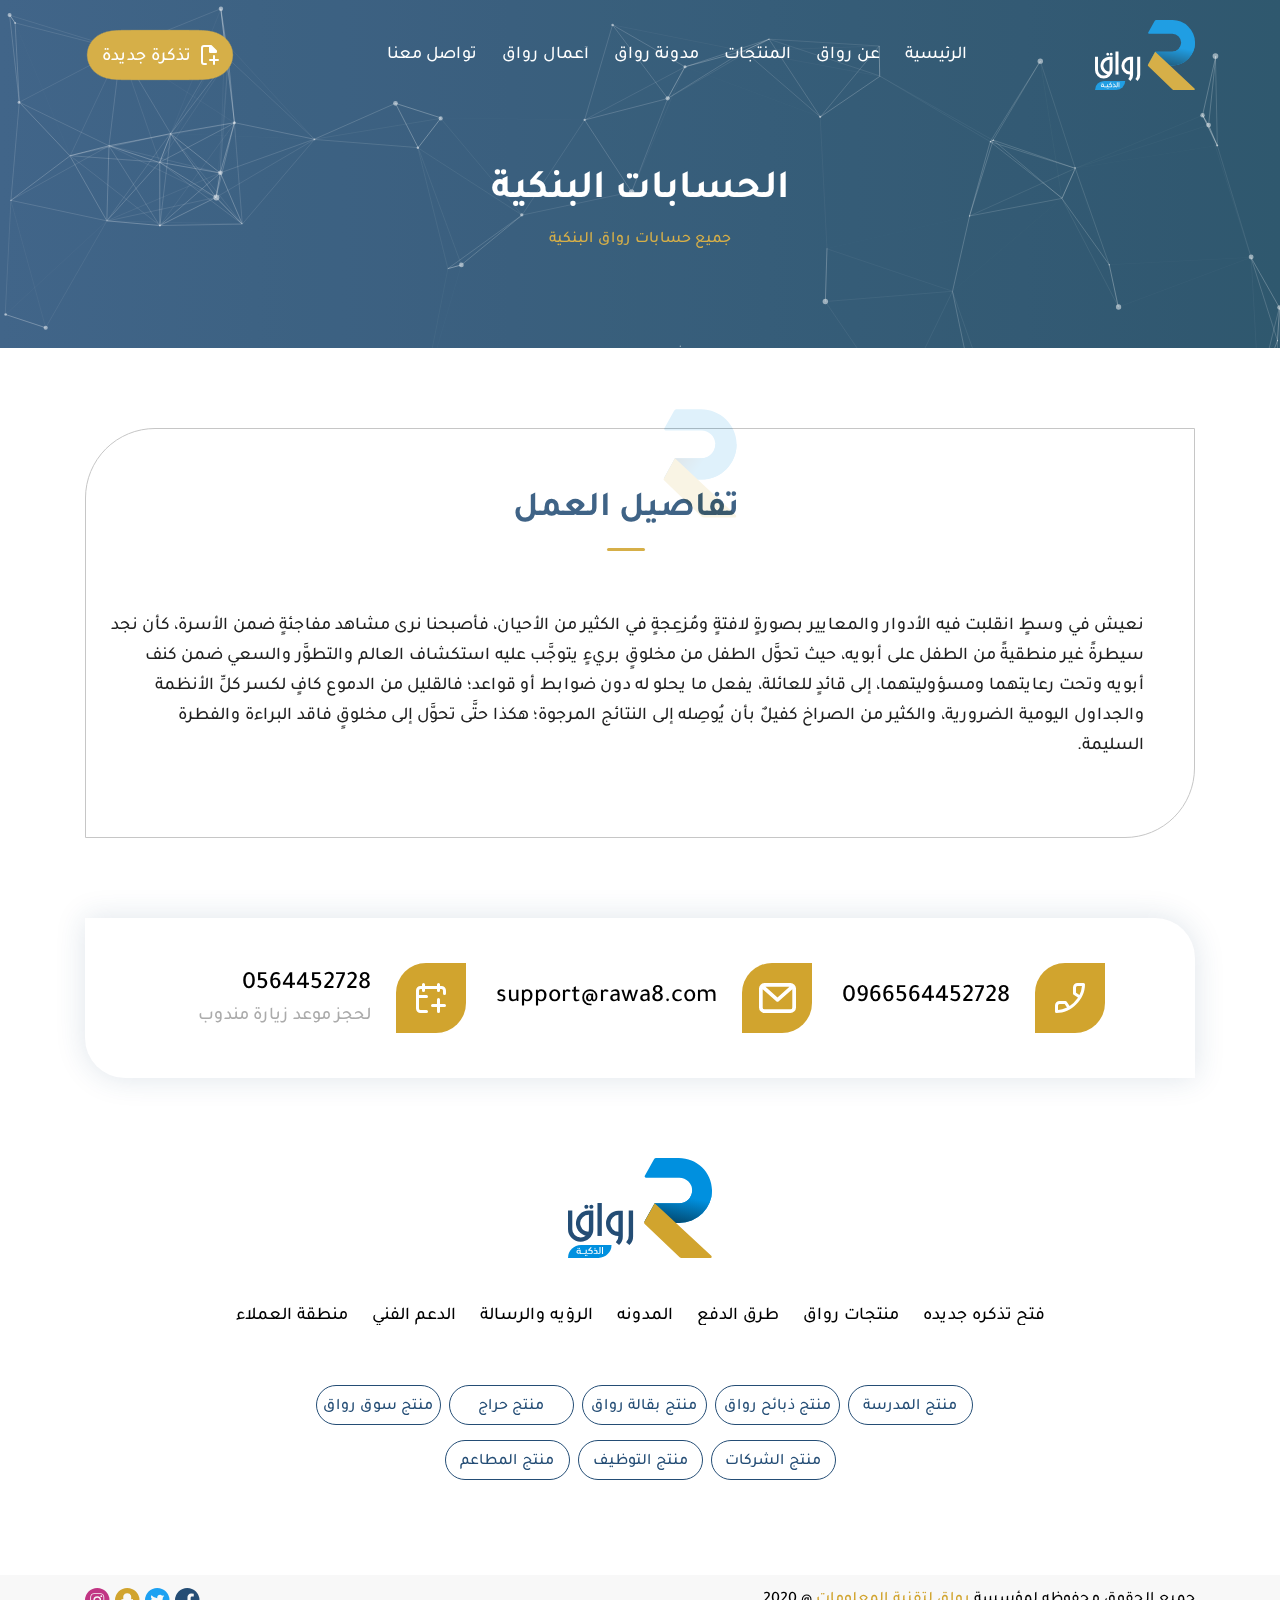
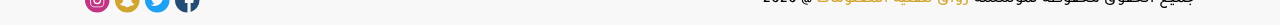
<file: text.html>
<!DOCTYPE html>
<html lang="en" dir="rtl">
  <head>
    <meta charset="UTF-8"/>
    <meta name="viewport" content="width=device-width, initial-scale=1.0"/>
    <meta http-equiv="X-UA-Compatible" content="ie=edge"/>
    <title>رواق لتقنية المعلومات</title>
    <link rel="icon" type="image/png" href="images/fav.png"/>
    <link rel="stylesheet" href="css/bootstrap4.min.css"/>
    <link rel="stylesheet" href="css/swiper.min.css"/>
    <link rel="stylesheet" href="css/aos.css"/>
    <link rel="stylesheet" href="css/fancybox.min.css"/>
    <link rel="stylesheet" href="css/text.css"/>
  </head>
  <body>
    <!-- Contact-->
    <div class="contact-popup">
      <div class="area">
        <ul class="circles">
          <li></li>
          <li></li>
          <li></li>
          <li></li>
          <li></li>
          <li></li>
          <li></li>
          <li></li>
          <li></li>
          <li></li>
        </ul>
      </div>
      <div class="container">
        <div class="head">
          <h1>تواصل معنا<img class="close1" src="images/close.svg" alt=""/></h1>
          <p>لديك استفسار ؟ لا تتردد بمراسلتنا الأن للإجابة على كل إستفساراتك</p>
        </div>
        <div class="row">
          <div class="col-lg-6">
            <div class="img"><img class="img-fluid" src="images/contact-person.png" alt=""/></div>
          </div>
          <div class="col-lg-6">
            <form>
              <div class="field">
                <input type="text" placeholder="اسمك الكريم"/><img src="images/formico1.svg" alt=""/>
              </div>
              <div class="field">
                <input type="text" placeholder="البريد الإلكتروني"/><img src="images/formico2.svg" alt=""/>
              </div>
              <div class="field">
                <textarea placeholder="نص الرسالة"></textarea><img src="images/formico3.svg" alt=""/>
              </div>
              <button>ارسال</button>
            </form>
          </div>
          <div class="col-12">
            <!-- Footer Top-->
            <div class="contact-Min">
              <div class="container">
                <div class="content">
                  <div class="cont">
                    <div class="icon"><img class="svg" src="images/contact1.svg" alt=""/></div><a href="#!">0966564452728</a>
                  </div>
                  <div class="cont">
                    <div class="icon"><img class="svg" src="images/contact2.svg" alt=""/></div><a href="#!">support@rawa8.com</a>
                  </div>
                  <div class="cont">
                    <div class="icon"><img class="svg" src="images/contact3.svg" alt=""/></div><a href="#!"><span>0564452728</span><span>لحجز موعد زيارة مندوب</span></a>
                  </div>
                </div>
              </div>
            </div>
            <!-- Footer Top-->
          </div>
        </div>
      </div>
    </div>
    <!-- Contact-->
    <!-- About Pop Up-->
    <div class="about-popup">
      <div class="area">
        <ul class="circles">
          <li></li>
          <li></li>
          <li></li>
          <li></li>
          <li></li>
          <li></li>
          <li></li>
          <li></li>
          <li></li>
          <li></li>
        </ul>
      </div>
      <div class="container">
        <div class="head">
          <h1>عن رواق<img class="close1" src="images/close.svg" alt=""/></h1>
          <p>إننا الخيار الأمثل بكل ما نمتلمه من خبرات وما نقدمه من خدمات</p>
        </div>
        <div class="row">
          <div class="col-lg-5">
            <div class="pic"><img class="svg" src="images/eye.svg" alt=""/>
              <h2>رؤيتنا</h2>
            </div>
          </div>
          <div class="col-lg-6">
            <h2>ابتكار نظم برمجية مجربة</h2>
            <p>نعيش في وسطٍ انقلبت فيه الأدوار والمعايير بصورةٍ لافتةٍ ومُزعِجةٍ في الكثير من الأحيان، فأصبحنا نرى مشاهد مفاجئةٍ ضمن الأسرة، كأن نجد سيطرةً غير منطقيةً من الطفل على أبويه، حيث تحوَّل الطفل من مخلوقٍ بريءٍ يتوجَّب عليه استكشاف العالم والتطوَّر والسعي ضمن كنف أبويه وتحت رعايتهما ومسؤوليتهما</p>
          </div>
          <div class="col-lg-6">
            <h2>إرضاء عملاؤنا الكرام</h2>
            <p>نعيش في وسطٍ انقلبت فيه الأدوار والمعايير بصورةٍ لافتةٍ ومُزعِجةٍ في الكثير من الأحيان، فأصبحنا نرى مشاهد مفاجئةٍ ضمن الأسرة، كأن نجد سيطرةً غير منطقيةً من الطفل على أبويه، حيث تحوَّل الطفل من مخلوقٍ بريءٍ يتوجَّب عليه استكشاف العالم والتطوَّر والسعي ضمن كنف أبويه وتحت رعايتهما ومسؤوليتهما</p>
          </div>
          <div class="col-lg-5 sm-top">
            <div class="pic"><img class="svg" src="images/like.svg" alt=""/>
              <h2>هدفنا</h2>
            </div>
          </div>
          <div class="col-lg-5">
            <div class="pic"><img src="images/logo-white.svg" alt=""/>
              <h2>رؤيتنا</h2>
            </div>
          </div>
          <div class="col-lg-6">
            <h2>رواق في سطور</h2>
            <p>نعيش في وسطٍ انقلبت فيه الأدوار والمعايير بصورةٍ لافتةٍ ومُزعِجةٍ في الكثير من الأحيان، فأصبحنا نرى مشاهد مفاجئةٍ ضمن الأسرة، كأن نجد سيطرةً غير منطقيةً من الطفل على أبويه، حيث تحوَّل الطفل من مخلوقٍ بريءٍ يتوجَّب عليه استكشاف العالم والتطوَّر والسعي ضمن كنف أبويه وتحت رعايتهما ومسؤوليتهما</p>
          </div>
        </div>
        <div class="numbers">
          <div class="row">
            <div class="col-lg-4"><span class="timer" data-from="0" data-to="20">20</span>
              <p>عميل وثقوا بنا</p>
            </div>
            <div class="col-lg-4"><span class="timer" data-from="0" data-to="250">250</span>
              <p>مشروع تم انجازه</p>
            </div>
            <div class="col-lg-4"><span class="timer" data-from="0" data-to="150">150</span>
              <p>منتج جاهز ومجرب</p>
            </div>
          </div>
        </div>
      </div>
    </div>
    <!-- About Pop Up-->
    <!-- Products-->
    <div class="products-popup">
      <div class="area">
        <ul class="circles">
          <li></li>
          <li></li>
          <li></li>
          <li></li>
          <li></li>
          <li></li>
          <li></li>
          <li></li>
          <li></li>
          <li></li>
        </ul>
      </div>
      <div class="container">
        <div class="head">
          <h1>المنتجات<img class="close1" src="images/close.svg" alt=""/>
            <div class="searchBox">
              <input class="searchInput" type="text" name="" placeholder="ابحث عن منتج..."/>
              <button class="searchButton"><img class="search-pop-triger" src="images/search.svg" alt=""/></button>
            </div>
          </h1>
          <p>لدى رواق باقة من أفضل التطبيقات الجاهزة والمجربة التي توفر عليك عناء بناء مشروعك من البداية</p>
        </div>
        <div class="top">
          <div class="right">
            <h2>هل تريد تنفيذ موقع أو تطبيق على كيفك ؟</h2>
            <p>تملك رواق أفضل الكوادر المهنية في مجال تصميم المواقع والتطبيقات مواكبين لكل التطويرات العالمية لإخراج منتججات تروق لكم</p>
          </div>
          <div class="left"><a href="#!">أطلب الأن</a></div>
        </div>
        <!--Start offers-->
        <section class="offers-section">
          <div class="row">
            <div class="col-lg-6">
              <div class="slidaya"><a class="offer-box" href="#">
                  <div class="icon-box"><img class="svg img-fluid" src="images/logo-mini.svg" alt=""/></div>
                  <h3>منتج ذبائح رواق</h3></a>
                <div class="pro-slide">
                  <div class="pic"><img class="img-fluid" src="images/pro-slide.jpg" alt=""/>
                    <div class="label"><img src="images/pdf.svg" alt=""/></div>
                  </div>
                  <h2>منتج ذبائح رواق</h2>
                  <p>مؤسسة رواق تقدم لك تطبيق ذبائح جاهز ومجرب من خلاله كصاحب محل للحوم او الذبائح تزود مبيعاتك</p>
                  <div class="actions"><a href="https://api.whatsapp.com/send?phone=+966564452728" target="_blank">أطلبه الأن</a><a href="product-details.html">تفاصيل</a></div>
                </div>
              </div>
              <div class="slidaya"><a class="offer-box" href="#">
                  <div class="icon-box"><img class="svg img-fluid" src="images/logo-mini.svg" alt=""/></div>
                  <h3>منتج حراج رواق المتقدم</h3></a>
                <div class="pro-slide">
                  <div class="pic"><img class="img-fluid" src="images/pro-slide.jpg" alt=""/>
                    <div class="label"><img src="images/pdf.svg" alt=""/></div>
                  </div>
                  <h2>منتج ذبائح رواق</h2>
                  <p>مؤسسة رواق تقدم لك تطبيق ذبائح جاهز ومجرب من خلاله كصاحب محل للحوم او الذبائح تزود مبيعاتك</p>
                  <div class="actions"><a href="https://api.whatsapp.com/send?phone=+966564452728" target="_blank">أطلبه الأن</a><a href="product-details.html">تفاصيل</a></div>
                </div>
              </div>
              <div class="slidaya"><a class="offer-box" href="#">
                  <div class="icon-box"><img class="svg img-fluid" src="images/logo-mini.svg" alt=""/></div>
                  <h3>منتج سوق رواق</h3></a>
                <div class="pro-slide">
                  <div class="pic"><img class="img-fluid" src="images/pro-slide.jpg" alt=""/>
                    <div class="label"><img src="images/pdf.svg" alt=""/></div>
                  </div>
                  <h2>منتج ذبائح رواق</h2>
                  <p>مؤسسة رواق تقدم لك تطبيق ذبائح جاهز ومجرب من خلاله كصاحب محل للحوم او الذبائح تزود مبيعاتك</p>
                  <div class="actions"><a href="https://api.whatsapp.com/send?phone=+966564452728" target="_blank">أطلبه الأن</a><a href="product-details.html">تفاصيل</a></div>
                </div>
              </div>
              <div class="slidaya"><a class="offer-box" href="#">
                  <div class="icon-box"><img class="svg img-fluid" src="images/logo-mini.svg" alt=""/></div>
                  <h3>منتج التجميل والصالونات</h3></a>
                <div class="pro-slide">
                  <div class="pic"><img class="img-fluid" src="images/pro-slide.jpg" alt=""/>
                    <div class="label"><img src="images/pdf.svg" alt=""/></div>
                  </div>
                  <h2>منتج ذبائح رواق</h2>
                  <p>مؤسسة رواق تقدم لك تطبيق ذبائح جاهز ومجرب من خلاله كصاحب محل للحوم او الذبائح تزود مبيعاتك</p>
                  <div class="actions"><a href="https://api.whatsapp.com/send?phone=+966564452728" target="_blank">أطلبه الأن</a><a href="product-details.html">تفاصيل</a></div>
                </div>
              </div>
            </div>
            <div class="col-lg-6">
              <div class="slidaya"><a class="offer-box" href="#">
                  <div class="icon-box"><img class="svg img-fluid" src="images/logo-mini.svg" alt=""/></div>
                  <h3>منتج ذبائح رواق</h3></a>
                <div class="pro-slide">
                  <div class="pic"><img class="img-fluid" src="images/pro-slide.jpg" alt=""/>
                    <div class="label"><img src="images/pdf.svg" alt=""/></div>
                  </div>
                  <h2>منتج ذبائح رواق</h2>
                  <p>مؤسسة رواق تقدم لك تطبيق ذبائح جاهز ومجرب من خلاله كصاحب محل للحوم او الذبائح تزود مبيعاتك</p>
                  <div class="actions"><a href="https://api.whatsapp.com/send?phone=+966564452728" target="_blank">أطلبه الأن</a><a href="product-details.html">تفاصيل</a></div>
                </div>
              </div>
              <div class="slidaya"><a class="offer-box" href="#">
                  <div class="icon-box"><img class="svg img-fluid" src="images/logo-mini.svg" alt=""/></div>
                  <h3>منتج المطاعم والكافيهات</h3></a>
                <div class="pro-slide">
                  <div class="pic"><img class="img-fluid" src="images/pro-slide.jpg" alt=""/>
                    <div class="label"><img src="images/pdf.svg" alt=""/></div>
                  </div>
                  <h2>منتج ذبائح رواق</h2>
                  <p>مؤسسة رواق تقدم لك تطبيق ذبائح جاهز ومجرب من خلاله كصاحب محل للحوم او الذبائح تزود مبيعاتك</p>
                  <div class="actions"><a href="https://api.whatsapp.com/send?phone=+966564452728" target="_blank">أطلبه الأن</a><a href="product-details.html">تفاصيل</a></div>
                </div>
              </div>
              <div class="slidaya"><a class="offer-box" href="#">
                  <div class="icon-box"><img class="svg img-fluid" src="images/logo-mini.svg" alt=""/></div>
                  <h3>منتج الشركات والمؤسسات</h3></a>
                <div class="pro-slide">
                  <div class="pic"><img class="img-fluid" src="images/pro-slide.jpg" alt=""/>
                    <div class="label"><img src="images/pdf.svg" alt=""/></div>
                  </div>
                  <h2>منتج ذبائح رواق</h2>
                  <p>مؤسسة رواق تقدم لك تطبيق ذبائح جاهز ومجرب من خلاله كصاحب محل للحوم او الذبائح تزود مبيعاتك</p>
                  <div class="actions"><a href="https://api.whatsapp.com/send?phone=+966564452728" target="_blank">أطلبه الأن</a><a href="product-details.html">تفاصيل</a></div>
                </div>
              </div>
              <div class="slidaya"><a class="offer-box" href="#">
                  <div class="icon-box"><img class="svg img-fluid" src="images/logo-mini.svg" alt=""/></div>
                  <h3>منتج التوصيل والطلبات</h3></a>
                <div class="pro-slide">
                  <div class="pic"><img class="img-fluid" src="images/pro-slide.jpg" alt=""/>
                    <div class="label"><img src="images/pdf.svg" alt=""/></div>
                  </div>
                  <h2>منتج ذبائح رواق</h2>
                  <p>مؤسسة رواق تقدم لك تطبيق ذبائح جاهز ومجرب من خلاله كصاحب محل للحوم او الذبائح تزود مبيعاتك</p>
                  <div class="actions"><a href="https://api.whatsapp.com/send?phone=+966564452728" target="_blank">أطلبه الأن</a><a href="product-details.html">تفاصيل</a></div>
                </div>
              </div>
            </div>
          </div>
        </section>
        <!--End offers-->
      </div>
    </div>
    <!-- Products-->
    <!-- Loader-->
    <div class="loader"><img class="img-fluid" src="images/loader.svg" alt=""/></div>
    <!-- Mob Nav-->
    <div class="navover"></div>
    <div class="sideNav"><img class="img-fluid" src="images/about-sh.svg" alt=""/>
      <div class="options">
        <div class="close1"><img src="images/close.png" alt=""/></div>
      </div>
      <ul class="res">
        <li><a href="index.html">الرئيسية</a></li>
        <li><a class="pop" href="about.html" data-target="about-popup">عن رواق</a></li>
        <li><a class="pop" href="products.html" data-target="products-popup">المنتجات</a></li>
        <li><a href="blog.html">مدونة رواق</a></li>
        <li><a href="our-work.html">أعمال رواق</a></li>
        <li><a class="pop" href="contact.html" data-target="contact-popup">تواصل معنا</a></li>
      </ul>
    </div>
    <!-- Mob Nav-->
    <!-- Header-->
    <!-- Header-->
    <header>
      <div id="particles-js"></div>
      <div class="container">
        <div class="content">
          <div class="TopNav">
            <div class="container">
              <div class="content"><a class="logo" href="index.html"><img class="svg img-fluid" src="images/logo.svg" alt=""/></a>
                <ul class="res links">
                  <li><a href="index.html">الرئيسية</a></li>
                  <li><a class="pop" href="about.html" data-target="about-popup">عن رواق</a></li>
                  <li><a class="pop" href="products.html" data-target="products-popup">المنتجات</a></li>
                  <li><a href="blog.html">مدونة رواق</a></li>
                  <li><a href="our-work.html">أعمال رواق</a></li>
                  <li><a class="pop" href="contact.html" data-target="contact-popup">تواصل معنا</a></li>
                </ul><a class="teckit" href="#!"><img class="svg" src="images/teck.svg" alt=""/><span>تذكرة جديدة</span></a>
                <div class="menuTriger"><img src="images/menu.png" alt=""/></div>
              </div>
            </div>
          </div>
          <div class="head">
            <h1>الحسابات البنكية</h1>
            <p>جميع حسابات رواق البنكية       </p>
          </div>
        </div>
      </div>
    </header>
    <!-- Header--><svg style="visibility: hidden; position: absolute;" width="0" height="0" xmlns="http://www.w3.org/2000/svg" version="1.1">
<defs>
<filter id="goo"><feGaussianBlur in="SourceGraphic" stdDeviation="10" result="blur" />    
<feColorMatrix in="blur" mode="matrix" values="1 0 0 0 0  0 1 0 0 0  0 0 1 0 0  0 0 0 19 -9" result="goo" />
<feComposite in="SourceGraphic" in2="goo" operator="atop"/>
</filter>
</defs>
</svg>
    <!-- Proshor overview-->
    <div class="proshor-over">
      <div class="container">
        <div class="content">
          <h2>تفاصيل العمل</h2>
          <p>نعيش في وسطٍ انقلبت فيه الأدوار والمعايير بصورةٍ لافتةٍ ومُزعِجةٍ في الكثير من الأحيان، فأصبحنا نرى مشاهد مفاجئةٍ ضمن الأسرة، كأن نجد سيطرةً غير منطقيةً من الطفل على أبويه، حيث تحوَّل الطفل من مخلوقٍ بريءٍ يتوجَّب عليه استكشاف العالم والتطوَّر والسعي ضمن كنف أبويه وتحت رعايتهما ومسؤوليتهما، إلى قائدٍ للعائلة، يفعل ما يحلو له دون ضوابط أو قواعد؛ فالقليل من الدموع كافٍ لكسر كلِّ الأنظمة والجداول اليومية الضرورية، والكثير من الصراخ كفيلٌ بأن يُوصِله إلى النتائج المرجوة؛ هكذا حتَّى تحوَّل إلى مخلوقٍ فاقد البراءة والفطرة السليمة.</p>
        </div>
      </div>
    </div>
    <!-- Proshor overview-->
    <!-- Footer Top-->
    <div class="contact-Min">
      <div class="container">
        <div class="content">
          <div class="cont">
            <div class="icon"><img class="svg" src="images/contact1.svg" alt=""/></div><a href="#!">0966564452728</a>
          </div>
          <div class="cont">
            <div class="icon"><img class="svg" src="images/contact2.svg" alt=""/></div><a href="#!">support@rawa8.com</a>
          </div>
          <div class="cont">
            <div class="icon"><img class="svg" src="images/contact3.svg" alt=""/></div><a href="#!"><span>0564452728</span><span>لحجز موعد زيارة مندوب</span></a>
          </div>
        </div>
      </div>
    </div>
    <!-- Footer Top-->
    <footer>
      <div class="container">
        <div class="logo"><img class="img-fluid" src="images/logo-footer.svg" alt=""/></div>
        <ul class="res links">
          <li><a href="#!">فتح تذكره جديده</a></li>
          <li><a href="#!">منتجات رواق</a></li>
          <li><a href="#!">طرق الدفع</a></li>
          <li><a href="#!">المدونه</a></li>
          <li><a href="#!">الرؤيه والرسالة</a></li>
          <li><a href="#!">الدعم الفني</a></li>
          <li><a href="#!">منطقة العملاء</a></li>
        </ul>
        <div class="btns"><a href="#!">منتج المدرسة</a><a href="#!">منتج ذبائح رواق</a><a href="#!">منتج بقالة رواق</a><a href="#!">منتج حراج</a><a href="#!">منتج سوق رواق</a><a href="#!">منتج الشركات</a><a href="#!">منتج التوظيف</a><a href="#!">منتج المطاعم</a></div>
      </div>
      <div class="end">
        <div class="container">
          <div class="content">
            <p>
              جميع الحقوق محفوظه لمؤسسة
              <span>رواق لتقنية المعلومات</span>
              @ 2020
            </p>
            <div class="socials"><a href="#!"><img class="svg" src="images/soc1.svg" alt=""/></a><a href="#!"><img class="svg" src="images/soc2.svg" alt=""/></a><a href="#!"><img class="svg" src="images/soc3.svg" alt=""/></a><a href="#!"><img class="svg" src="images/soc4.svg" alt=""/></a></div>
          </div>
        </div>
      </div>
    </footer>
    <!-- Whats--><a class="whats" href="https://api.whatsapp.com/send?phone=+966564452728" target="_blank"><img src="images/whats.svg" alt=""/></a>
    <!-- Live--><a class="live" href="#!"><img src="images/live.svg" alt=""/>
      <div class="live-bg"><img src="images/live-bg.svg" alt=""/></div></a>
    <script src="js/jquery.min.js"></script>
    <script src="js/bootstrap.min.js"></script>
    <script src="js/swiper.min.js"></script>
    <script src="js/particles.min.js"></script>
    <script src="js/aos.js"></script>
    <script src="js/fancybox.min.js"></script>
    <script src="js/nicescroll.js"></script>
    <script src="js/main.js"></script>
    <script src="http://localhost:35729/livereload.js"></script>
  </body>
</html>
</file>
<file: css/home.css>
html {
  scrollbar-width: thin;
  scrollbar-color: #12405a #d1a42e;
}

html::-webkit-scrollbar {
  width: 8px;
}

html::-webkit-scrollbar-track {
  background-color: #d1a42e;
}

html::-webkit-scrollbar-thumb {
  background-color: #12405a;
}

@media (max-width: 767px) {
  html {
    overflow-x: hidden;
  }
}

#ascrail2000 {
  display: none !important;
}

body {
  font-family: "reg", sans-serif;
  overflow: initial !important;
  direction: rtl;
  text-align: right;
}

@media (max-width: 767px) {
  body {
    overflow-x: hidden !important;
  }
}

html[dir="ltr"] body {
  direction: ltr;
  text-align: left;
}

* {
  font-family: inherit;
}

input,
a,
button {
  font-family: "reg", sans-serif;
}

input:focus,
a:focus,
button:focus {
  outline: none;
  text-decoration: none;
}

input:hover,
a:hover,
button:hover {
  text-decoration: none;
}

button {
  cursor: pointer;
}

button:focus, button:active {
  outline: none;
  -webkit-box-shadow: none;
          box-shadow: none;
}

ul.res {
  padding: 0;
  margin: 0;
  list-style: none;
}

@font-face {
  font-family: "light";
  src: url("../fonts/Tajawal-Light.ttf") format("ttf"), url("../fonts/Tajawal-Light.woff") format("woff"), url("../fonts/Tajawal-Light.woff2") format("woff2"), url("../fonts/Tajawal-Light.eot") format("eot");
}

@font-face {
  font-family: "reg";
  src: url("../fonts/Tajawal-Regular.ttf") format("ttf"), url("../fonts/Tajawal-Regular.woff") format("woff"), url("../fonts/Tajawal-Regular.woff2") format("woff2"), url("../fonts/Tajawal-Regular.eot") format("eot");
}

@font-face {
  font-family: "med";
  src: url("../fonts/Tajawal-Medium.ttf") format("ttf"), url("../fonts/Tajawal-Medium.woff") format("woff"), url("../fonts/Tajawal-Medium.woff2") format("woff2"), url("../fonts/Tajawal-Medium.eot") format("eot");
}

@font-face {
  font-family: "bold";
  src: url("../fonts/Tajawal-Bold.ttf") format("ttf"), url("../fonts/Tajawal-Bold.woff") format("woff"), url("../fonts/Tajawal-Bold.woff2") format("woff2"), url("../fonts/Tajawal-Bold.eot") format("eot");
}

.Flex, .about-popup .row .col-lg-5 .pic, .products-popup .top a, .products-popup .offers-section .pro-slide .pic .label, .products-popup .offers-section .pro-slide .actions, .products-popup .offers-section .pro-slide .actions a, .contact-popup .row .col-lg-6 form button, .loader, .sideNav, header .TopNav .teckit, header .slider .swiper-slide a, .about-section .about-right .content a, .about-section .about-left .content-box .icon-box, .services-section a, .our-work .head .more-work, .our-work .work .overlay, .our-work .work .overlay .action, .our-work .work .overlay .action a, .our-work .more-work, .testims .swiper-slide span, .contact-Min .cont .icon, footer .links, footer .btns, footer .btns a, .whats,
.live {
  display: -webkit-box;
  display: -ms-flexbox;
  display: flex;
  -webkit-box-align: center;
      -ms-flex-align: center;
          align-items: center;
  -webkit-box-pack: center;
      -ms-flex-pack: center;
          justify-content: center;
}

.hover, .products-popup .top a, .products-popup .offers-section .pro-slide .actions a, .contact-popup .row .col-lg-6 form button, header .TopNav .teckit, header .slider .swiper-slide a, .about-section .about-right .content a, .services-section a, .our-work .head .more-work, .our-work .more-work {
  position: relative;
  -webkit-filter: url("#goo");
          filter: url("#goo");
}

.hover:after, .products-popup .top a:after, .products-popup .offers-section .pro-slide .actions a:after, .contact-popup .row .col-lg-6 form button:after, header .TopNav .teckit:after, header .slider .swiper-slide a:after, .about-section .about-right .content a:after, .services-section a:after, .our-work .head .more-work:after, .our-work .more-work:after, .hover:before, .products-popup .top a:before, .products-popup .offers-section .pro-slide .actions a:before, .contact-popup .row .col-lg-6 form button:before, header .TopNav .teckit:before, header .slider .swiper-slide a:before, .about-section .about-right .content a:before, .services-section a:before, .our-work .head .more-work:before, .our-work .more-work:before {
  width: 50px;
  height: 50px;
  position: absolute;
  content: "";
  display: inline-block;
  background: #d1a42e;
  border-radius: 50%;
  -webkit-transition: -webkit-transform 0.5s ease;
  transition: -webkit-transform 0.5s ease;
  transition: transform 0.5s ease;
  transition: transform 0.5s ease, -webkit-transform 0.5s ease;
  -webkit-transform: scale(0);
          transform: scale(0);
  z-index: -1;
}

.hover:before, .products-popup .top a:before, .products-popup .offers-section .pro-slide .actions a:before, .contact-popup .row .col-lg-6 form button:before, header .TopNav .teckit:before, header .slider .swiper-slide a:before, .about-section .about-right .content a:before, .services-section a:before, .our-work .head .more-work:before, .our-work .more-work:before {
  top: -25%;
  left: 20%;
}

.hover:after, .products-popup .top a:after, .products-popup .offers-section .pro-slide .actions a:after, .contact-popup .row .col-lg-6 form button:after, header .TopNav .teckit:after, header .slider .swiper-slide a:after, .about-section .about-right .content a:after, .services-section a:after, .our-work .head .more-work:after, .our-work .more-work:after {
  bottom: -25%;
  right: 20%;
}

.hover:hover:after, .products-popup .top a:hover:after, .products-popup .offers-section .pro-slide .actions a:hover:after, .contact-popup .row .col-lg-6 form button:hover:after, header .TopNav .teckit:hover:after, header .slider .swiper-slide a:hover:after, .about-section .about-right .content a:hover:after, .services-section a:hover:after, .our-work .more-work:hover:after, .hover:hover:before, .products-popup .top a:hover:before, .products-popup .offers-section .pro-slide .actions a:hover:before, .contact-popup .row .col-lg-6 form button:hover:before, header .TopNav .teckit:hover:before, header .slider .swiper-slide a:hover:before, .about-section .about-right .content a:hover:before, .services-section a:hover:before, .our-work .more-work:hover:before {
  -webkit-transform: none;
          transform: none;
}

.after, .about-popup .row .col-lg-6 h2 {
  position: relative;
}

.after:after, .about-popup .row .col-lg-6 h2:after {
  content: "";
  display: block;
  width: 38px;
  height: 3px;
  background-color: #d1a42e;
  border-radius: 4px;
  margin-top: 17px;
  margin-bottom: 38px;
}

@media (max-width: 991px) {
  .after:after, .about-popup .row .col-lg-6 h2:after {
    margin-right: auto;
    margin-left: auto;
  }
}

@-webkit-keyframes flash {
  0% {
    opacity: 1;
  }
  10% {
    opacity: 0.5;
  }
  30% {
    opacity: 1;
  }
  100% {
    opacity: 1;
  }
}

@keyframes flash {
  0% {
    opacity: 1;
  }
  10% {
    opacity: 0.5;
  }
  30% {
    opacity: 1;
  }
  100% {
    opacity: 1;
  }
}

@-webkit-keyframes flash2 {
  0% {
    opacity: 0.8;
  }
  100% {
    opacity: 1;
  }
}

@keyframes flash2 {
  0% {
    opacity: 0.8;
  }
  100% {
    opacity: 1;
  }
}

@-webkit-keyframes hang {
  0% {
    -webkit-transform: translateY(0) translateZ(0);
            transform: translateY(0) translateZ(0);
  }
  25% {
    -webkit-transform: translateY(-3px) translateZ(0);
            transform: translateY(-3px) translateZ(0);
  }
  50% {
    -webkit-transform: translateY(0) translateZ(0);
            transform: translateY(0) translateZ(0);
  }
  75% {
    -webkit-transform: translateY(3px) translateZ(0);
            transform: translateY(3px) translateZ(0);
  }
  100% {
    -webkit-transform: translateY(0) translateZ(0);
            transform: translateY(0) translateZ(0);
  }
}

@keyframes hang {
  0% {
    -webkit-transform: translateY(0) translateZ(0);
            transform: translateY(0) translateZ(0);
  }
  25% {
    -webkit-transform: translateY(-3px) translateZ(0);
            transform: translateY(-3px) translateZ(0);
  }
  50% {
    -webkit-transform: translateY(0) translateZ(0);
            transform: translateY(0) translateZ(0);
  }
  75% {
    -webkit-transform: translateY(3px) translateZ(0);
            transform: translateY(3px) translateZ(0);
  }
  100% {
    -webkit-transform: translateY(0) translateZ(0);
            transform: translateY(0) translateZ(0);
  }
}

@-webkit-keyframes ani2 {
  from {
    -webkit-mask-position: 100% 0;
    mask-position: 100% 0;
  }
  to {
    -webkit-mask-position: 0 0;
    mask-position: 0 0;
  }
}

@keyframes ani2 {
  from {
    -webkit-mask-position: 100% 0;
    mask-position: 100% 0;
  }
  to {
    -webkit-mask-position: 0 0;
    mask-position: 0 0;
  }
}

@-webkit-keyframes ani {
  from {
    -webkit-mask-position: 0 0;
    mask-position: 0 0;
  }
  to {
    -webkit-mask-position: 100% 0;
    mask-position: 100% 0;
  }
}

@keyframes ani {
  from {
    -webkit-mask-position: 0 0;
    mask-position: 0 0;
  }
  to {
    -webkit-mask-position: 100% 0;
    mask-position: 100% 0;
  }
}

@-webkit-keyframes anim {
  from {
    -webkit-transform: scale(0);
            transform: scale(0);
  }
  to {
    -webkit-transform: scale(1);
            transform: scale(1);
  }
}

@keyframes anim {
  from {
    -webkit-transform: scale(0);
            transform: scale(0);
  }
  to {
    -webkit-transform: scale(1);
            transform: scale(1);
  }
}

@-webkit-keyframes animate {
  0% {
    -webkit-transform: translateY(0) rotate(0deg);
            transform: translateY(0) rotate(0deg);
    opacity: 1;
    border-radius: 0;
  }
  100% {
    -webkit-transform: translateY(-1000px) rotate(720deg);
            transform: translateY(-1000px) rotate(720deg);
    opacity: 0;
    border-radius: 50%;
  }
}

@keyframes animate {
  0% {
    -webkit-transform: translateY(0) rotate(0deg);
            transform: translateY(0) rotate(0deg);
    opacity: 1;
    border-radius: 0;
  }
  100% {
    -webkit-transform: translateY(-1000px) rotate(720deg);
            transform: translateY(-1000px) rotate(720deg);
    opacity: 0;
    border-radius: 50%;
  }
}

@-webkit-keyframes float {
  0% {
    -webkit-filter: drop-shadow(0 5px 15px rgba(0, 0, 0, 0.6));
            filter: drop-shadow(0 5px 15px rgba(0, 0, 0, 0.6));
    -webkit-transform: translatey(0px);
            transform: translatey(0px);
  }
  50% {
    -webkit-filter: drop-shadow(0 25px 15px rgba(0, 0, 0, 0.2));
            filter: drop-shadow(0 25px 15px rgba(0, 0, 0, 0.2));
    -webkit-transform: translatey(-20px);
            transform: translatey(-20px);
  }
  100% {
    -webkit-filter: drop-shadow(0 5px 15px rgba(0, 0, 0, 0.6));
            filter: drop-shadow(0 5px 15px rgba(0, 0, 0, 0.6));
    -webkit-transform: translatey(0px);
            transform: translatey(0px);
  }
}

@keyframes float {
  0% {
    -webkit-filter: drop-shadow(0 5px 15px rgba(0, 0, 0, 0.6));
            filter: drop-shadow(0 5px 15px rgba(0, 0, 0, 0.6));
    -webkit-transform: translatey(0px);
            transform: translatey(0px);
  }
  50% {
    -webkit-filter: drop-shadow(0 25px 15px rgba(0, 0, 0, 0.2));
            filter: drop-shadow(0 25px 15px rgba(0, 0, 0, 0.2));
    -webkit-transform: translatey(-20px);
            transform: translatey(-20px);
  }
  100% {
    -webkit-filter: drop-shadow(0 5px 15px rgba(0, 0, 0, 0.6));
            filter: drop-shadow(0 5px 15px rgba(0, 0, 0, 0.6));
    -webkit-transform: translatey(0px);
            transform: translatey(0px);
  }
}

.about-popup {
  background-color: #13405b;
  position: fixed;
  top: 0;
  left: 0;
  width: 100%;
  height: 100%;
  z-index: 99999;
  padding: 80px 0 105px;
  overflow-y: auto;
  opacity: 0;
  visibility: hidden;
  -webkit-transition: 0.5s;
  transition: 0.5s;
  scrollbar-width: thin !important;
  scrollbar-color: #12405a #d1a42e !important;
}

.about-popup::-webkit-scrollbar {
  width: 0px !important;
}

.about-popup::-webkit-scrollbar-track {
  background-color: #d1a42e !important;
}

.about-popup::-webkit-scrollbar-thumb {
  background-color: #12405a !important;
}

.about-popup.open {
  visibility: visible;
  opacity: 1;
}

.about-popup.open .col-lg-5,
.about-popup.open .col-lg-6 {
  -webkit-filter: none !important;
          filter: none !important;
  -webkit-transform: none !important;
          transform: none !important;
  opacity: 1 !important;
  -webkit-transition: 1s 0.3s;
  transition: 1s 0.3s;
}

.about-popup .head {
  text-align: center;
}

.about-popup .head h1 {
  font-size: 40px;
  color: #fff;
  margin-bottom: 13px;
  font-family: bold;
  position: relative;
}

@media (max-width: 991px) {
  .about-popup .head h1 {
    display: -webkit-box;
    display: -ms-flexbox;
    display: flex;
    -webkit-box-orient: vertical;
    -webkit-box-direction: reverse;
        -ms-flex-direction: column-reverse;
            flex-direction: column-reverse;
  }
}

.about-popup .head h1 img {
  position: absolute;
  top: 0;
  right: 0;
  cursor: pointer;
  -webkit-transition: 0.5s;
  transition: 0.5s;
}

@media (max-width: 991px) {
  .about-popup .head h1 img {
    position: unset;
    display: block;
    margin: auto;
    margin-bottom: 20px;
  }
}

.about-popup .head h1 img:hover {
  -webkit-transform: rotate(360deg);
          transform: rotate(360deg);
}

.about-popup .head p {
  font-size: 16px;
  font-family: med;
  color: rgba(255, 255, 255, 0.6);
  margin-bottom: 70px;
}

@media (max-width: 991px) {
  .about-popup .head p {
    margin-bottom: 30px;
  }
}

.about-popup .row {
  display: -webkit-box;
  display: -ms-flexbox;
  display: flex;
  -webkit-box-pack: justify;
      -ms-flex-pack: justify;
          justify-content: space-between;
}

@media (max-width: 991px) {
  .about-popup .row > div:nth-child(1) {
    -webkit-box-ordinal-group: 2;
        -ms-flex-order: 1;
            order: 1;
  }
}

@media (max-width: 991px) {
  .about-popup .row > div:nth-child(2) {
    -webkit-box-ordinal-group: 4;
        -ms-flex-order: 3;
            order: 3;
  }
}

@media (max-width: 991px) {
  .about-popup .row > div:nth-child(3) {
    -webkit-box-ordinal-group: 3;
        -ms-flex-order: 2;
            order: 2;
  }
}

@media (max-width: 991px) {
  .about-popup .row > div:nth-child(4) {
    -webkit-box-ordinal-group: 3;
        -ms-flex-order: 2;
            order: 2;
  }
}

@media (max-width: 991px) {
  .about-popup .row > div:nth-child(5) {
    -webkit-box-ordinal-group: 5;
        -ms-flex-order: 4;
            order: 4;
  }
}

@media (max-width: 991px) {
  .about-popup .row > div:nth-child(6) {
    -webkit-box-ordinal-group: 7;
        -ms-flex-order: 6;
            order: 6;
  }
}

.about-popup .row .col-lg-5:first-child .pic svg {
  width: 75px;
  height: 60px;
}

.about-popup .row .col-lg-5 #Icon {
  fill: #fff;
}

.about-popup .row .col-lg-5 .pic {
  background-color: #d1a42e;
  -webkit-box-orient: vertical;
  -webkit-box-direction: normal;
      -ms-flex-direction: column;
          flex-direction: column;
  height: 259px;
  border-radius: 0 70px 0 70px;
  border: 6px solid transparent;
  -webkit-transition: 0.5s;
  transition: 0.5s;
}

.about-popup .row .col-lg-5 .pic h2 {
  -webkit-transform: translateZ(20px);
          transform: translateZ(20px);
  display: block;
  width: 100%;
  margin-top: 24px;
  font-size: 35px;
  color: #fff;
  font-family: bold;
  text-align: center;
  -webkit-transition: 0.5s;
  transition: 0.5s;
}

.about-popup .row .col-lg-5 .pic svg path {
  -webkit-transition: 0.5s;
  transition: 0.5s;
}

.about-popup .row .col-lg-5:hover .pic {
  background-color: transparent;
  border: 6px solid #d1a42e;
}

.about-popup .row .col-lg-5:hover .pic svg path {
  fill: #d1a42e !important;
}

.about-popup .row .col-lg-5:hover .pic h2 {
  color: #d1a42e;
}

.about-popup .row .col-lg-6 h2 {
  font-size: 35px;
  font-family: bold;
  color: #d1a42e;
}

.about-popup .row .col-lg-6 p {
  font-size: 18px;
  font-family: med;
  color: #fff;
  line-height: 35px;
}

.about-popup .row .col-lg-5,
.about-popup .row .col-lg-6 {
  -webkit-transform: translateY(100px) scale(1.2);
          transform: translateY(100px) scale(1.2);
  opacity: 0;
  margin-bottom: 70px;
}

@media (max-width: 991px) {
  .about-popup .row .col-lg-5,
  .about-popup .row .col-lg-6 {
    margin-bottom: 30px;
    text-align: center;
  }
}

.about-popup .numbers {
  padding-top: 56px;
}

@media (max-width: 991px) {
  .about-popup .numbers {
    padding-top: 0;
  }
}

.about-popup .numbers .col-lg-4 {
  text-align: center;
}

.about-popup .numbers .col-lg-4:hover span {
  text-shadow: 3px 5px 1px rgba(255, 255, 255, 0.5);
}

.about-popup .numbers .col-lg-4 span {
  font-size: 100px;
  font-family: bold;
  color: #fff;
  display: block;
  line-height: 1;
  -webkit-transition: 0.5s;
  transition: 0.5s;
}

.about-popup .numbers .col-lg-4 p {
  font-size: 30px;
  font-family: med;
  color: #d1a42e;
}

.about-popup .circles {
  position: fixed;
  top: 0;
  left: 0;
  width: 100%;
  height: 100%;
  overflow: hidden;
}

.about-popup .circles li {
  position: absolute;
  display: block;
  list-style: none;
  width: 20px;
  height: 20px;
  background: rgba(255, 255, 255, 0.2);
  -webkit-animation: animate 25s linear infinite;
          animation: animate 25s linear infinite;
  bottom: -150px;
}

.about-popup .circles li:nth-child(1) {
  left: 25%;
  width: 80px;
  height: 80px;
  -webkit-animation-delay: 0s;
          animation-delay: 0s;
}

.about-popup .circles li:nth-child(2) {
  left: 10%;
  width: 20px;
  height: 20px;
  -webkit-animation-delay: 2s;
          animation-delay: 2s;
  -webkit-animation-duration: 12s;
          animation-duration: 12s;
}

.about-popup .circles li:nth-child(3) {
  left: 70%;
  width: 20px;
  height: 20px;
  -webkit-animation-delay: 4s;
          animation-delay: 4s;
}

.about-popup .circles li:nth-child(4) {
  left: 40%;
  width: 60px;
  height: 60px;
  -webkit-animation-delay: 0s;
          animation-delay: 0s;
  -webkit-animation-duration: 18s;
          animation-duration: 18s;
}

.about-popup .circles li:nth-child(5) {
  left: 65%;
  width: 20px;
  height: 20px;
  -webkit-animation-delay: 0s;
          animation-delay: 0s;
}

.about-popup .circles li:nth-child(6) {
  left: 75%;
  width: 110px;
  height: 110px;
  -webkit-animation-delay: 3s;
          animation-delay: 3s;
}

.about-popup .circles li:nth-child(7) {
  left: 35%;
  width: 150px;
  height: 150px;
  -webkit-animation-delay: 7s;
          animation-delay: 7s;
}

.about-popup .circles li:nth-child(8) {
  left: 50%;
  width: 25px;
  height: 25px;
  -webkit-animation-delay: 15s;
          animation-delay: 15s;
  -webkit-animation-duration: 45s;
          animation-duration: 45s;
}

.about-popup .circles li:nth-child(9) {
  left: 20%;
  width: 15px;
  height: 15px;
  -webkit-animation-delay: 2s;
          animation-delay: 2s;
  -webkit-animation-duration: 35s;
          animation-duration: 35s;
}

.about-popup .circles li:nth-child(10) {
  left: 85%;
  width: 150px;
  height: 150px;
  -webkit-animation-delay: 0s;
          animation-delay: 0s;
  -webkit-animation-duration: 11s;
          animation-duration: 11s;
}

.products-popup {
  background-color: #13405b;
  position: fixed;
  top: 0;
  left: 0;
  width: 100%;
  height: 100%;
  z-index: 99999;
  padding: 80px 0 105px;
  overflow: auto !important;
  overflow-y: auto !important;
  opacity: 0;
  visibility: hidden;
  -webkit-transition: 0.5s;
  transition: 0.5s;
  scrollbar-width: thin !important;
  scrollbar-color: #12405a #d1a42e !important;
}

@media (max-width: 991px) {
  .products-popup {
    padding-top: 105px;
    overflow: auto !important;
  }
}

.products-popup::-webkit-scrollbar {
  width: 0px !important;
}

.products-popup::-webkit-scrollbar-track {
  background-color: #d1a42e !important;
}

.products-popup::-webkit-scrollbar-thumb {
  background-color: #12405a !important;
}

.products-popup.open {
  visibility: visible;
  opacity: 1;
}

.products-popup.open .offer-box {
  -webkit-filter: none !important;
          filter: none !important;
  -webkit-transform: none !important;
          transform: none !important;
  opacity: 1 !important;
  -webkit-transition: 1s 0.3s !important;
  transition: 1s 0.3s !important;
}

.products-popup .searchBox {
  position: absolute;
  top: 0;
  left: 0;
  height: 40px;
  border-radius: 40px;
  padding: 0px;
}

@media (max-width: 991px) {
  .products-popup .searchBox {
    top: -80px;
  }
}

.products-popup .searchBox .searchButton {
  float: left;
  color: transparent;
  float: right;
  width: 40px;
  height: 40px;
  border-radius: 50%;
  background: transparent;
  display: -webkit-box;
  display: -ms-flexbox;
  display: flex;
  -webkit-box-pack: center;
  -ms-flex-pack: center;
  justify-content: center;
  -webkit-box-align: center;
  -ms-flex-align: center;
  align-items: center;
  -webkit-transition: 0.4s;
  transition: 0.4s;
  border: 0;
}

.products-popup .searchBox .searchButton img {
  position: unset !important;
}

.products-popup .searchBox .searchButton:hover img {
  -webkit-transform: none !important;
          transform: none !important;
}

.products-popup .searchBox .searchInput {
  border: none;
  background: none;
  outline: none;
  float: right;
  padding: 0;
  color: white;
  font-size: 16px;
  -webkit-transition: 0.4s;
  transition: 0.4s;
  line-height: 40px;
  border-bottom: 3px solid #d1a42e;
  width: 0px;
  margin-left: -3px;
  margin-top: -5px;
}

@media (max-width: 991px) {
  .products-popup .searchBox .searchInput {
    margin-left: -4px;
    margin-top: -5px;
  }
}

@media screen and (max-width: 620px) {
  .products-popup .searchBox .searchBox:hover > .searchInput {
    width: 150px;
    padding: 0 6px;
  }
}

.products-popup .searchBox:hover > .searchInput {
  width: 240px;
  padding: 0 6px;
}

.products-popup .head {
  text-align: center;
}

.products-popup .head h1 {
  font-size: 40px;
  color: #fff;
  margin-bottom: 13px;
  font-family: bold;
  position: relative;
}

@media (max-width: 991px) {
  .products-popup .head h1 {
    display: -webkit-box;
    display: -ms-flexbox;
    display: flex;
    -webkit-box-orient: vertical;
    -webkit-box-direction: reverse;
        -ms-flex-direction: column-reverse;
            flex-direction: column-reverse;
  }
}

.products-popup .head h1 img {
  position: absolute;
  top: 0;
  right: 0;
  cursor: pointer;
  -webkit-transition: 0.5s;
  transition: 0.5s;
}

.products-popup .head h1 img:first-child:hover {
  -webkit-transform: rotate(360deg);
          transform: rotate(360deg);
}

.products-popup .head h1 img:last-child {
  left: 0;
  right: unset;
}

@media (max-width: 991px) {
  .products-popup .head h1 img {
    top: -80px;
  }
}

.products-popup .head p {
  font-size: 16px;
  font-family: med;
  color: rgba(255, 255, 255, 0.6);
  margin-bottom: 70px;
}

@media (min-width: 992px) {
  .products-popup .head p {
    width: 53%;
    margin-right: auto;
    margin-left: auto;
  }
}

.products-popup .top {
  border-radius: 70px 0 70px;
  margin-top: 70px;
  padding: 33px 56px;
  background-color: #d1a42e;
  display: -webkit-box;
  display: -ms-flexbox;
  display: flex;
  -webkit-box-align: center;
      -ms-flex-align: center;
          align-items: center;
  -webkit-box-pack: justify;
      -ms-flex-pack: justify;
          justify-content: space-between;
}

@media (max-width: 991px) {
  .products-popup .top {
    -webkit-box-orient: vertical;
    -webkit-box-direction: normal;
        -ms-flex-direction: column;
            flex-direction: column;
    text-align: center;
  }
}

@media (min-width: 992px) {
  .products-popup .top .right {
    width: 667px;
  }
}

.products-popup .top h2 {
  font-size: 25px;
  font-family: bold;
  color: #fff;
  margin-bottom: 13px;
}

.products-popup .top p {
  margin-bottom: 0;
  font-size: 16px;
  line-height: 25px;
  color: #fff;
}

@media (max-width: 991px) {
  .products-popup .top p {
    margin-bottom: 15px;
  }
}

.products-popup .top a {
  border-radius: 100px;
  width: 144px;
  height: 60px;
  background-color: #244d75;
  font-size: 20px;
  font-family: med;
  color: #fff;
  padding-top: 5px;
}

.products-popup .top a:after, .products-popup .top a:before {
  background-color: #244d75;
}

.products-popup .offers-section {
  background: none;
}

.products-popup .offers-section .offer-box {
  -webkit-transform: translate(100px, 100px);
          transform: translate(100px, 100px);
  opacity: 0;
  -webkit-transition: 0.4s;
  transition: 0.4s;
}

@media (max-width: 991px) {
  .products-popup .offers-section .offer-box {
    margin-bottom: 10px;
  }
}

.products-popup .offers-section .offer-box.slide {
  -webkit-transition: 0.4s !important;
  transition: 0.4s !important;
  -webkit-transform: translateY(50px) !important;
          transform: translateY(50px) !important;
  opacity: 0 !important;
  visibility: hidden !important;
}

.products-popup .offers-section .pro-slide {
  margin-bottom: 20px;
  background-color: #fff;
  text-align: center;
  border-radius: 0 45px 0 45px;
  overflow: hidden;
  margin-top: -96px;
  position: relative;
  z-index: -1;
  display: none;
}

@media (max-width: 991px) {
  .products-popup .offers-section .pro-slide {
    margin-top: -86px;
    border-radius: 0 56px 0 45px;
    margin-bottom: 10px;
  }
}

.products-popup .offers-section .pro-slide.slide {
  z-index: unset;
  position: unset;
}

.products-popup .offers-section .pro-slide .pic {
  position: relative;
  cursor: pointer;
  overflow: hidden;
}

.products-popup .offers-section .pro-slide .pic > img {
  width: 100%;
  -o-object-fit: cover;
     object-fit: cover;
  -webkit-transition: 0.7s;
  transition: 0.7s;
}

.products-popup .offers-section .pro-slide .pic:hover > img {
  -webkit-transform: scale(1.05);
          transform: scale(1.05);
}

.products-popup .offers-section .pro-slide .pic .label {
  position: absolute;
  top: 11px;
  right: 15px;
  width: 71px;
  height: 60px;
  background-color: #d1a42e;
  border-radius: 0 40px 0 40px;
}

.products-popup .offers-section .pro-slide .pic .label img {
  position: relative;
  z-index: 9;
}

.products-popup .offers-section .pro-slide .pic .label:after {
  content: "";
  width: 100%;
  height: 100%;
  background-color: #244d75;
  position: absolute;
  top: 50%;
  left: 50%;
  -webkit-transform: translate(-50%, -50%) scale(0);
          transform: translate(-50%, -50%) scale(0);
  border-radius: 0 40px 0 40px;
  -webkit-transition: 0.5s;
  transition: 0.5s;
}

.products-popup .offers-section .pro-slide .pic .label:hover:after {
  -webkit-transform: translate(-50%, -50%) scale(0.9);
          transform: translate(-50%, -50%) scale(0.9);
}

.products-popup .offers-section .pro-slide h2 {
  font-family: bold;
  color: #244d75;
  margin-top: 43px;
  font-size: 30px;
  margin-bottom: 23px;
  padding: 0 37px;
}

.products-popup .offers-section .pro-slide p {
  padding: 0 37px;
  font-size: 18px;
  font-family: med;
  color: #000000;
  margin-bottom: 28px;
}

.products-popup .offers-section .pro-slide .actions {
  padding: 0 37px;
  padding-bottom: 45px;
  position: relative;
  z-index: 999;
}

.products-popup .offers-section .pro-slide .actions a {
  width: 130px;
  height: 50px;
  background-color: #d1a42e;
  border-radius: 100px;
  font-size: 18px;
  font-family: med;
  color: #fff;
}

.products-popup .offers-section .pro-slide .actions a:last-child {
  margin-right: 10px;
  background-color: #244d75;
}

.products-popup .offers-section .pro-slide .actions a:last-child:after, .products-popup .offers-section .pro-slide .actions a:last-child:before {
  background-color: #244d75;
}

.products-popup .circles {
  position: fixed;
  top: 0;
  left: 0;
  width: 100%;
  height: 100%;
  overflow: hidden;
  z-index: -1;
}

.products-popup .circles li {
  position: absolute;
  display: block;
  list-style: none;
  width: 20px;
  height: 20px;
  background: rgba(255, 255, 255, 0.2);
  -webkit-animation: animate 25s linear infinite;
          animation: animate 25s linear infinite;
  bottom: -150px;
}

.products-popup .circles li:nth-child(1) {
  left: 25%;
  width: 80px;
  height: 80px;
  -webkit-animation-delay: 0s;
          animation-delay: 0s;
}

.products-popup .circles li:nth-child(2) {
  left: 10%;
  width: 20px;
  height: 20px;
  -webkit-animation-delay: 2s;
          animation-delay: 2s;
  -webkit-animation-duration: 12s;
          animation-duration: 12s;
}

.products-popup .circles li:nth-child(3) {
  left: 70%;
  width: 20px;
  height: 20px;
  -webkit-animation-delay: 4s;
          animation-delay: 4s;
}

.products-popup .circles li:nth-child(4) {
  left: 40%;
  width: 60px;
  height: 60px;
  -webkit-animation-delay: 0s;
          animation-delay: 0s;
  -webkit-animation-duration: 18s;
          animation-duration: 18s;
}

.products-popup .circles li:nth-child(5) {
  left: 65%;
  width: 20px;
  height: 20px;
  -webkit-animation-delay: 0s;
          animation-delay: 0s;
}

.products-popup .circles li:nth-child(6) {
  left: 75%;
  width: 110px;
  height: 110px;
  -webkit-animation-delay: 3s;
          animation-delay: 3s;
}

.products-popup .circles li:nth-child(7) {
  left: 35%;
  width: 150px;
  height: 150px;
  -webkit-animation-delay: 7s;
          animation-delay: 7s;
}

.products-popup .circles li:nth-child(8) {
  left: 50%;
  width: 25px;
  height: 25px;
  -webkit-animation-delay: 15s;
          animation-delay: 15s;
  -webkit-animation-duration: 45s;
          animation-duration: 45s;
}

.products-popup .circles li:nth-child(9) {
  left: 20%;
  width: 15px;
  height: 15px;
  -webkit-animation-delay: 2s;
          animation-delay: 2s;
  -webkit-animation-duration: 35s;
          animation-duration: 35s;
}

.products-popup .circles li:nth-child(10) {
  left: 85%;
  width: 150px;
  height: 150px;
  -webkit-animation-delay: 0s;
          animation-delay: 0s;
  -webkit-animation-duration: 11s;
          animation-duration: 11s;
}

.contact-popup {
  background-color: #13405b;
  position: fixed;
  top: 0;
  left: 0;
  width: 100%;
  height: 100%;
  z-index: 99999;
  padding: 80px 0 105px;
  overflow-y: auto;
  opacity: 0;
  visibility: hidden;
  -webkit-transition: 0.5s;
  transition: 0.5s;
  scrollbar-width: thin !important;
  scrollbar-color: #12405a #d1a42e !important;
}

.contact-popup::-webkit-scrollbar {
  width: 0px !important;
}

.contact-popup::-webkit-scrollbar-track {
  background-color: #d1a42e !important;
}

.contact-popup::-webkit-scrollbar-thumb {
  background-color: #12405a !important;
}

.contact-popup.open {
  visibility: visible;
  opacity: 1;
}

.contact-popup.open .col-lg-5,
.contact-popup.open .col-lg-6 {
  -webkit-filter: none !important;
          filter: none !important;
  -webkit-transform: none !important;
          transform: none !important;
  opacity: 1 !important;
  -webkit-transition: 1s 0.3s;
  transition: 1s 0.3s;
}

.contact-popup .circles {
  position: fixed;
  top: 0;
  left: 0;
  width: 100%;
  height: 100%;
  overflow: hidden;
}

.contact-popup .circles li {
  position: absolute;
  display: block;
  list-style: none;
  width: 20px;
  height: 20px;
  background: rgba(255, 255, 255, 0.2);
  -webkit-animation: animate 25s linear infinite;
          animation: animate 25s linear infinite;
  bottom: -150px;
}

.contact-popup .circles li:nth-child(1) {
  left: 25%;
  width: 80px;
  height: 80px;
  -webkit-animation-delay: 0s;
          animation-delay: 0s;
}

.contact-popup .circles li:nth-child(2) {
  left: 10%;
  width: 20px;
  height: 20px;
  -webkit-animation-delay: 2s;
          animation-delay: 2s;
  -webkit-animation-duration: 12s;
          animation-duration: 12s;
}

.contact-popup .circles li:nth-child(3) {
  left: 70%;
  width: 20px;
  height: 20px;
  -webkit-animation-delay: 4s;
          animation-delay: 4s;
}

.contact-popup .circles li:nth-child(4) {
  left: 40%;
  width: 60px;
  height: 60px;
  -webkit-animation-delay: 0s;
          animation-delay: 0s;
  -webkit-animation-duration: 18s;
          animation-duration: 18s;
}

.contact-popup .circles li:nth-child(5) {
  left: 65%;
  width: 20px;
  height: 20px;
  -webkit-animation-delay: 0s;
          animation-delay: 0s;
}

.contact-popup .circles li:nth-child(6) {
  left: 75%;
  width: 110px;
  height: 110px;
  -webkit-animation-delay: 3s;
          animation-delay: 3s;
}

.contact-popup .circles li:nth-child(7) {
  left: 35%;
  width: 150px;
  height: 150px;
  -webkit-animation-delay: 7s;
          animation-delay: 7s;
}

.contact-popup .circles li:nth-child(8) {
  left: 50%;
  width: 25px;
  height: 25px;
  -webkit-animation-delay: 15s;
          animation-delay: 15s;
  -webkit-animation-duration: 45s;
          animation-duration: 45s;
}

.contact-popup .circles li:nth-child(9) {
  left: 20%;
  width: 15px;
  height: 15px;
  -webkit-animation-delay: 2s;
          animation-delay: 2s;
  -webkit-animation-duration: 35s;
          animation-duration: 35s;
}

.contact-popup .circles li:nth-child(10) {
  left: 85%;
  width: 150px;
  height: 150px;
  -webkit-animation-delay: 0s;
          animation-delay: 0s;
  -webkit-animation-duration: 11s;
          animation-duration: 11s;
}

.contact-popup .head {
  text-align: center;
}

.contact-popup .head h1 {
  font-size: 40px;
  color: #fff;
  margin-bottom: 13px;
  font-family: bold;
  position: relative;
}

@media (max-width: 991px) {
  .contact-popup .head h1 {
    display: -webkit-box;
    display: -ms-flexbox;
    display: flex;
    -webkit-box-orient: vertical;
    -webkit-box-direction: reverse;
        -ms-flex-direction: column-reverse;
            flex-direction: column-reverse;
  }
}

.contact-popup .head h1 img {
  position: absolute;
  top: 0;
  right: 0;
  cursor: pointer;
  -webkit-transition: 0.5s;
  transition: 0.5s;
}

@media (max-width: 991px) {
  .contact-popup .head h1 img {
    position: unset;
    display: block;
    margin: auto;
    margin-bottom: 20px;
  }
}

.contact-popup .head h1 img:hover {
  -webkit-transform: rotate(360deg);
          transform: rotate(360deg);
}

.contact-popup .head p {
  font-size: 16px;
  font-family: med;
  color: rgba(255, 255, 255, 0.6);
  margin-bottom: 100px;
}

@media (max-width: 991px) {
  .contact-popup .head p {
    margin-bottom: 30px;
  }
}

.contact-popup .row .col-lg-6 form {
  width: 100%;
}

.contact-popup .row .col-lg-6 form .field {
  position: relative;
}

.contact-popup .row .col-lg-6 form .field input {
  width: 100%;
  height: 60px;
  background-color: #fff;
  border: 0;
  padding: 0 60px;
  border-radius: 100px;
  color: #244d75;
  font-size: 18px;
  font-family: med;
  margin-bottom: 10px;
}

.contact-popup .row .col-lg-6 form .field input::-webkit-input-placeholder {
  color: #244d75;
  font-size: 18px;
  font-family: med;
  -webkit-transition: 0.5s;
  transition: 0.5s;
}

.contact-popup .row .col-lg-6 form .field input::-moz-placeholder {
  color: #244d75;
  font-size: 18px;
  font-family: med;
  -moz-transition: 0.5s;
  transition: 0.5s;
}

.contact-popup .row .col-lg-6 form .field input:-ms-input-placeholder {
  color: #244d75;
  font-size: 18px;
  font-family: med;
  -ms-transition: 0.5s;
  transition: 0.5s;
}

.contact-popup .row .col-lg-6 form .field input::-ms-input-placeholder {
  color: #244d75;
  font-size: 18px;
  font-family: med;
  -ms-transition: 0.5s;
  transition: 0.5s;
}

.contact-popup .row .col-lg-6 form .field input::placeholder {
  color: #244d75;
  font-size: 18px;
  font-family: med;
  -webkit-transition: 0.5s;
  transition: 0.5s;
}

.contact-popup .row .col-lg-6 form .field input:focus {
  outline: none;
  -webkit-box-shadow: none;
          box-shadow: none;
}

.contact-popup .row .col-lg-6 form .field input:focus::-webkit-input-placeholder {
  opacity: 0.2;
}

.contact-popup .row .col-lg-6 form .field input:focus::-moz-placeholder {
  opacity: 0.2;
}

.contact-popup .row .col-lg-6 form .field input:focus:-ms-input-placeholder {
  opacity: 0.2;
}

.contact-popup .row .col-lg-6 form .field input:focus::-ms-input-placeholder {
  opacity: 0.2;
}

.contact-popup .row .col-lg-6 form .field input:focus::placeholder {
  opacity: 0.2;
}

.contact-popup .row .col-lg-6 form .field textarea {
  width: 100%;
  padding: 0 60px;
  padding-top: 22px;
  height: 126px;
  border-radius: 20px;
  margin-bottom: 26px;
  color: #244d75;
  font-size: 18px;
  font-family: med;
}

.contact-popup .row .col-lg-6 form .field textarea::-webkit-input-placeholder {
  color: #244d75;
  font-size: 18px;
  font-family: med;
  -webkit-transition: 0.5s;
  transition: 0.5s;
}

.contact-popup .row .col-lg-6 form .field textarea::-moz-placeholder {
  color: #244d75;
  font-size: 18px;
  font-family: med;
  -moz-transition: 0.5s;
  transition: 0.5s;
}

.contact-popup .row .col-lg-6 form .field textarea:-ms-input-placeholder {
  color: #244d75;
  font-size: 18px;
  font-family: med;
  -ms-transition: 0.5s;
  transition: 0.5s;
}

.contact-popup .row .col-lg-6 form .field textarea::-ms-input-placeholder {
  color: #244d75;
  font-size: 18px;
  font-family: med;
  -ms-transition: 0.5s;
  transition: 0.5s;
}

.contact-popup .row .col-lg-6 form .field textarea::placeholder {
  color: #244d75;
  font-size: 18px;
  font-family: med;
  -webkit-transition: 0.5s;
  transition: 0.5s;
}

.contact-popup .row .col-lg-6 form .field textarea:focus {
  outline: none;
  -webkit-box-shadow: none;
          box-shadow: none;
}

.contact-popup .row .col-lg-6 form .field textarea:focus::-webkit-input-placeholder {
  opacity: 0.2;
}

.contact-popup .row .col-lg-6 form .field textarea:focus::-moz-placeholder {
  opacity: 0.2;
}

.contact-popup .row .col-lg-6 form .field textarea:focus:-ms-input-placeholder {
  opacity: 0.2;
}

.contact-popup .row .col-lg-6 form .field textarea:focus::-ms-input-placeholder {
  opacity: 0.2;
}

.contact-popup .row .col-lg-6 form .field textarea:focus::placeholder {
  opacity: 0.2;
}

.contact-popup .row .col-lg-6 form .field img {
  position: absolute;
  top: 20px;
  right: 24px;
}

.contact-popup .row .col-lg-6 form button {
  width: 160px;
  height: 60px;
  background-color: #d1a42e;
  font-size: 18px;
  font-family: med;
  color: #fff;
  border: 0;
  border-radius: 100px;
}

@media (max-width: 991px) {
  .contact-popup .row .col-lg-6 form button {
    margin-right: auto;
    margin-left: auto;
  }
}

.contact-popup .row .col-lg-6 > .img img {
  -webkit-animation: float 8s linear infinite;
          animation: float 8s linear infinite;
}

@media (min-width: 992px) {
  .contact-popup .row .col-lg-6 > .img img {
    margin-right: 90px;
  }
}

@media (max-width: 991px) {
  .contact-popup .row .col-lg-6 > .img img {
    display: block;
    margin: auto;
    margin-bottom: 20px;
  }
}

.contact-popup .row .col-12 {
  margin-top: 80px;
}

@media (max-width: 991px) {
  .contact-popup .row .col-12 {
    margin-top: 50px;
  }
}

.contact-popup .row .col-12 .contact-Min {
  margin: 0;
  background-color: transparent;
}

.contact-popup .row .col-12 .contact-Min .content {
  margin: 0;
  background-color: transparent;
  padding: 0;
  -webkit-box-pack: end;
      -ms-flex-pack: end;
          justify-content: flex-end;
}

@media (max-width: 991px) {
  .contact-popup .row .col-12 .contact-Min .content {
    -webkit-box-orient: vertical;
    -webkit-box-direction: normal;
        -ms-flex-direction: column;
            flex-direction: column;
  }
}

.contact-popup .row .col-12 .contact-Min .content .cont:not(:last-child) {
  margin-left: 75px;
}

@media (max-width: 991px) {
  .contact-popup .row .col-12 .contact-Min .content .cont:not(:last-child) {
    margin-right: 0;
    margin-left: 0;
  }
}

@media (max-width: 991px) {
  .contact-popup .row .col-12 .contact-Min .content .cont {
    width: 272px !important;
  }
}

@media (max-width: 767px) {
  .contact-popup .row .col-12 .contact-Min .content .cont .icon {
    -ms-flex-negative: 0;
        flex-shrink: 0;
  }
}

.contact-popup .row .col-12 .contact-Min .content .cont a {
  color: #fff;
}

.contact-popup .row .col-12 .contact-Min .content .cont a span {
  color: #fff;
}

.loader {
  position: fixed;
  top: 0;
  left: 0;
  width: 100%;
  height: 100%;
  background-color: #fff;
  z-index: 9999999;
}

.loader img {
  width: 250px;
}

.navover {
  position: fixed;
  width: 100%;
  height: 100%;
  background-color: rgba(38, 79, 120, 0.95);
  z-index: 9;
  -webkit-transition: 0.5s;
  transition: 0.5s;
  opacity: 0;
  visibility: hidden;
}

.navover.open {
  opacity: 1;
  visibility: visible;
}

.sideNav {
  position: fixed;
  top: 0;
  right: 0;
  width: 100%;
  height: 100%;
  background-color: #264f78;
  z-index: 9999;
  overflow-y: auto;
  -webkit-transition: 0.5s;
  transition: 0.5s;
  -webkit-box-orient: vertical;
  -webkit-box-direction: normal;
      -ms-flex-direction: column;
          flex-direction: column;
  -webkit-transform-origin: right;
          transform-origin: right;
  -webkit-transform: scaleX(0);
          transform: scaleX(0);
}

.sideNav > img {
  position: absolute;
  top: 50%;
  left: 50%;
  -webkit-transform: translate(-50%, -50%) scale(1.5);
          transform: translate(-50%, -50%) scale(1.5);
  opacity: 0.3;
}

@media (max-width: 480px) {
  .sideNav > img {
    -webkit-transform: translate(-50%, -50%) scale(1.8);
            transform: translate(-50%, -50%) scale(1.8);
  }
}

html[dir="ltr"] .sideNav {
  -webkit-transform-origin: left;
          transform-origin: left;
}

.sideNav.open {
  -webkit-transform: scaleX(1);
          transform: scaleX(1);
}

.sideNav.open ul {
  opacity: 1;
}

.sideNav.open ul li {
  -webkit-transform: translateX(0);
          transform: translateX(0);
  opacity: 1;
}

.sideNav.origin {
  -webkit-transform-origin: left;
          transform-origin: left;
}

html[dir="ltr"] .sideNav.origin {
  -webkit-transform-origin: right;
          transform-origin: right;
}

.sideNav .options {
  padding: 0 50px;
  display: -webkit-box;
  display: -ms-flexbox;
  display: flex;
  -webkit-box-align: center;
      -ms-flex-align: center;
          align-items: center;
  -webkit-box-pack: justify;
      -ms-flex-pack: justify;
          justify-content: space-between;
  width: 100%;
  position: absolute;
  top: 50px;
  direction: ltr;
}

.sideNav .options .lang a {
  display: -webkit-box;
  display: -ms-flexbox;
  display: flex;
  -webkit-box-align: center;
      -ms-flex-align: center;
          align-items: center;
  -webkit-box-pack: center;
      -ms-flex-pack: center;
          justify-content: center;
  font-size: 14px;
  color: #d1a42e;
  width: 32px;
  height: 32px;
  border-radius: 50%;
  background-color: #fff;
}

.sideNav .options .close1 {
  display: -webkit-box;
  display: -ms-flexbox;
  display: flex;
  cursor: pointer;
}

.sideNav .options .close1 img {
  -webkit-filter: brightness(0) invert(1);
          filter: brightness(0) invert(1);
}

.sideNav > ul {
  display: -webkit-box;
  display: -ms-flexbox;
  display: flex;
  -webkit-box-align: center;
      -ms-flex-align: center;
          align-items: center;
  -webkit-box-orient: vertical;
  -webkit-box-direction: normal;
      -ms-flex-direction: column;
          flex-direction: column;
  opacity: 0;
  -webkit-transition: 0.5s;
  transition: 0.5s;
  -webkit-transition-delay: 0.5s;
          transition-delay: 0.5s;
}

.sideNav > ul > li {
  position: relative;
  padding: 10px 0;
  -webkit-transition: 0.5s;
  transition: 0.5s;
  -webkit-transform: translateX(10px);
          transform: translateX(10px);
  opacity: 0;
}

.sideNav > ul > li:nth-child(1) {
  -webkit-transition-delay: 0.3s;
          transition-delay: 0.3s;
}

.sideNav > ul > li:nth-child(2) {
  -webkit-transition-delay: 0.5s;
          transition-delay: 0.5s;
}

.sideNav > ul > li:nth-child(3) {
  -webkit-transition-delay: 0.7s;
          transition-delay: 0.7s;
}

.sideNav > ul > li:nth-child(4) {
  -webkit-transition-delay: 0.9s;
          transition-delay: 0.9s;
}

.sideNav > ul > li:nth-child(5) {
  -webkit-transition-delay: 1.1s;
          transition-delay: 1.1s;
}

.sideNav > ul > li:nth-child(6) {
  -webkit-transition-delay: 1.3s;
          transition-delay: 1.3s;
}

.sideNav > ul > li a {
  width: 100%;
  display: block;
  font-size: 20px;
  color: #fff;
  -webkit-transition: 0.5s;
  transition: 0.5s;
}

.sideNav > ul > li i {
  position: absolute;
  top: 13px;
  left: 13px;
  -webkit-transform: rotate(90deg);
          transform: rotate(90deg);
  font-size: 9px;
  color: currentColor;
  -webkit-transition: 0.5s;
  transition: 0.5s;
}

html[dir="ltr"] .sideNav > ul > li i {
  left: unset;
  right: 13px;
}

.sideNav > ul > li i.open {
  -webkit-transform: rotate(0deg);
          transform: rotate(0deg);
}

.sideNav > ul > li .drop {
  width: 100%;
  padding: 5px 15px;
  display: none;
  overflow: visible;
  height: auto;
}

.sideNav > ul > li .drop li {
  padding: 4px 0;
}

.sideNav > ul > li .drop li a {
  font-size: 15px;
  color: #898989;
  -webkit-transition: 0.5s;
  transition: 0.5s;
}

.sideNav > ul > li .drop li a:hover {
  color: #595959;
}

header {
  min-height: 100vh;
  position: relative;
}

header #particles-js {
  background-image: -webkit-gradient(linear, right top, left top, from(#12405a), to(#264f78));
  background-image: linear-gradient(270deg, #12405a 0%, #264f78 100%);
  position: absolute;
  top: 0;
  left: 0;
  width: 100%;
  height: 100%;
  z-index: -1;
}

header .TopNav {
  padding-top: 20px;
  padding-bottom: 20px;
  position: absolute;
  top: 0;
  left: 0;
  width: 100%;
  -webkit-transition: 0.5s;
  transition: 0.5s;
  z-index: 999;
}

header .TopNav.hide {
  -webkit-transform: translateY(-100%);
          transform: translateY(-100%);
}

header .TopNav.back {
  position: fixed;
  -webkit-transform: translateY(0);
          transform: translateY(0);
  background-image: -webkit-gradient(linear, right top, left top, from(#12405a), to(#264f78));
  background-image: linear-gradient(270deg, #12405a 0%, #264f78 100%);
  -webkit-box-shadow: 0 0 15px rgba(0, 0, 0, 0.25);
          box-shadow: 0 0 15px rgba(0, 0, 0, 0.25);
}

header .TopNav .content {
  display: -webkit-box;
  display: -ms-flexbox;
  display: flex;
  -webkit-box-align: center;
      -ms-flex-align: center;
          align-items: center;
}

header .TopNav .logo {
  height: 70px;
}

@media (max-width: 991px) {
  header .TopNav .logo {
    margin-left: auto;
  }
}

header .TopNav .links {
  margin-right: 128px;
  margin-left: auto;
  display: -webkit-box;
  display: -ms-flexbox;
  display: flex;
  -webkit-box-align: center;
      -ms-flex-align: center;
          align-items: center;
}

html[dir="ltr"] header .TopNav .links {
  margin-left: 128px;
  margin-right: auto;
}

@media (max-width: 991px) {
  header .TopNav .links {
    display: none;
  }
}

header .TopNav .links li:not(:last-of-type) {
  margin-left: 25px;
}

html[dir="ltr"] header .TopNav .links li:not(:last-of-type) {
  margin-right: 25px;
  margin-left: 0;
}

header .TopNav .links li a {
  -webkit-transition: 0.5s;
  transition: 0.5s;
  font-size: 18px;
  font-family: med;
  color: transparent;
  background-image: -webkit-gradient(linear, left top, right top, from(#d1a42e), color-stop(50%, #d1a42e), color-stop(50%, #fff));
  background-image: linear-gradient(to right, #d1a42e, #d1a42e 50%, #fff 50%);
  background-size: 200% 100%;
  background-position: 100%;
  background-clip: text;
  -webkit-background-clip: text;
}

header .TopNav .links li a:hover {
  background-position: 0%;
}

header .TopNav .teckit {
  width: 150px;
  height: 50px;
  background-color: #d1a42e;
  border-radius: 100px;
  -webkit-transition: 0.5s;
  transition: 0.5s;
}

header .TopNav .teckit svg {
  margin-left: 10px;
}

html[dir="ltr"] header .TopNav .teckit svg {
  margin-right: 10px;
  margin-left: 0;
}

header .TopNav .teckit span {
  margin-top: 4px;
  font-size: 18px;
  font-family: med;
  color: #fff;
  text-decoration: none;
}

@media (max-width: 480px) {
  header .TopNav .teckit {
    width: 50px;
    height: 50px;
  }
  header .TopNav .teckit span {
    display: none;
  }
  header .TopNav .teckit svg {
    margin: 0;
  }
}

header .TopNav .menuTriger {
  display: none;
  -webkit-box-pack: center;
      -ms-flex-pack: center;
          justify-content: center;
  -webkit-box-align: center;
      -ms-flex-align: center;
          align-items: center;
  margin-right: 25px;
}

@media (max-width: 991px) {
  header .TopNav .menuTriger {
    display: -webkit-box;
    display: -ms-flexbox;
    display: flex;
  }
}

header .TopNav .menuTriger img {
  width: 40px;
  -webkit-filter: invert(85%) sepia(21%) saturate(1757%) hue-rotate(340deg) brightness(89%) contrast(83%);
          filter: invert(85%) sepia(21%) saturate(1757%) hue-rotate(340deg) brightness(89%) contrast(83%);
}

header > .container {
  position: relative;
  min-height: 100vh;
}

header .slider {
  position: absolute;
  width: 100%;
  top: 50%;
  left: 50%;
  -webkit-transform: translate(-50%, -50%);
          transform: translate(-50%, -50%);
}

header .slider .swiper-container {
  padding-bottom: 13px;
}

header .slider .swiper-pagination {
  top: 50%;
  right: -100px;
  -webkit-transform: rotate(90deg) translateY(-50%);
          transform: rotate(90deg) translateY(-50%);
  height: 0;
}

@media (max-width: 767px) {
  header .slider .swiper-pagination {
    top: unset;
    right: unset;
    bottom: -20px;
    left: 50%;
    -webkit-transform: translateX(-50%);
            transform: translateX(-50%);
  }
}

header .slider .swiper-pagination span {
  width: 17px;
  height: 5px;
  border-radius: 3px;
  background-color: #fff;
  -webkit-transition: 0.5s;
  transition: 0.5s;
  margin: 0 2.5px;
}

header .slider .swiper-pagination span:focus {
  outline: none;
}

header .slider .swiper-pagination span.pagination-active-bullet {
  opacity: 1;
}

header .slider .swiper-slide {
  text-align: right;
}

html[dir="ltr"] header .slider .swiper-slide {
  text-align: left;
}

@media (max-width: 480px) {
  header .slider .swiper-slide .row {
    margin: 0 !important;
  }
}

header .slider .swiper-slide p {
  -webkit-transform: translateX(-15px);
          transform: translateX(-15px);
  opacity: 0;
}

header .slider .swiper-slide p:first-child {
  font-size: 22px;
  color: #fff;
  margin-bottom: 19px;
  -webkit-transition: 0.7s 1s;
  transition: 0.7s 1s;
}

header .slider .swiper-slide p:last-of-type {
  font-size: 20px;
  color: #fff;
  line-height: 35px;
  width: 450px;
  margin-bottom: 36px;
  -webkit-transition: 0.7s 1.4s;
  transition: 0.7s 1.4s;
}

@media (max-width: 480px) {
  header .slider .swiper-slide p:last-of-type {
    width: auto;
  }
}

header .slider .swiper-slide h1 {
  -webkit-transform: translateX(-15px);
          transform: translateX(-15px);
  opacity: 0;
  font-size: 40px;
  font-family: bold;
  color: #fff;
  position: relative;
  margin-bottom: 42px;
  -webkit-transition: 0.7s 1.2s;
  transition: 0.7s 1.2s;
}

header .slider .swiper-slide h1:after {
  content: "";
  display: block;
  width: 38px;
  height: 3px;
  background-color: #d1a42e;
  margin-top: 10px;
}

@media (max-width: 480px) {
  header .slider .swiper-slide h1 {
    font-size: 30px;
  }
}

header .slider .swiper-slide a {
  -webkit-transform: translateX(-15px);
          transform: translateX(-15px);
  opacity: 0;
  width: 130px;
  height: 50px;
  background-color: #d1a42e;
  color: #fff;
  border-radius: 100px;
  font-size: 18px;
  font-family: med;
  -webkit-transition: 0.7s 1.6s;
  transition: 0.7s 1.6s;
  padding-top: 4px;
}

header .slider .swiper-slide .inner-content {
  display: -webkit-box;
  display: -ms-flexbox;
  display: flex;
  -webkit-box-orient: vertical;
  -webkit-box-direction: normal;
      -ms-flex-direction: column;
          flex-direction: column;
  -webkit-box-pack: center;
      -ms-flex-pack: center;
          justify-content: center;
}

header .slider .swiper-slide .slider-pic-animate {
  position: relative;
  display: -webkit-box;
  display: -ms-flexbox;
  display: flex;
  -webkit-box-pack: end;
      -ms-flex-pack: end;
          justify-content: flex-end;
  -webkit-box-align: center;
      -ms-flex-align: center;
          align-items: center;
  padding-top: 70px;
}

@media (min-width: 1200px) and (max-width: 1400px) {
  header .slider .swiper-slide .slider-pic-animate {
    margin-top: 100px;
  }
}

@media (max-width: 991px) {
  header .slider .swiper-slide .slider-pic-animate {
    display: none;
  }
}

header .slider .swiper-slide .slider-pic-animate .pos {
  position: absolute;
  -webkit-transition: 1s;
  transition: 1s;
}

header .slider .swiper-slide .slider-pic-animate .pos:last-of-type {
  top: 225px;
  right: 180px;
  -webkit-transform: translateY(-15px);
          transform: translateY(-15px);
  -webkit-transition-delay: 0.2s;
          transition-delay: 0.2s;
}

header .slider .swiper-slide .slider-pic-animate .pos:nth-child(2) {
  -webkit-transition-delay: 0.4s;
          transition-delay: 0.4s;
  top: 55px;
  right: 140px;
  -webkit-transform: translateY(-15px);
          transform: translateY(-15px);
}

header .slider .swiper-slide .slider-pic-animate .pos:nth-child(3) {
  -webkit-transition-delay: 0.6s;
          transition-delay: 0.6s;
  top: 20px;
  right: 210px;
  -webkit-transform: translateY(-15px);
          transform: translateY(-15px);
}

header .slider .swiper-slide .slider-pic-animate .pos:nth-child(4) {
  -webkit-transition-delay: 0.2s;
          transition-delay: 0.2s;
  top: 135px;
  right: 140px;
  -webkit-transform: translateY(-15px);
          transform: translateY(-15px);
}

header .slider .swiper-slide.swiper-slide-active .pos {
  -webkit-transform: none !important;
          transform: none !important;
}

header .slider .swiper-slide.swiper-slide-active .inner-content > * {
  -webkit-transform: none !important;
          transform: none !important;
  -webkit-filter: none;
          filter: none;
  opacity: 1;
}

header .slider .swiper-slide.swiper-slide-active .inner-content a {
  -webkit-filter: url("#goo");
          filter: url("#goo");
}

header .social {
  position: absolute;
  bottom: 70px;
  right: 0;
}

@media (max-width: 480px) {
  header .social {
    -webkit-transform: translateY(90vh);
            transform: translateY(90vh);
    display: -webkit-box;
    display: -ms-flexbox;
    display: flex;
    -webkit-box-pack: center;
        -ms-flex-pack: center;
            justify-content: center;
    position: unset;
  }
}

header .social a {
  opacity: 0.3;
}

header .social a:not(:last-child) {
  margin-left: 7px;
}

html[dir="ltr"] header .social a:not(:last-child) {
  margin-right: 7px;
  margin-left: 0;
}

header .social a:hover {
  -webkit-animation: flash 1s linear;
          animation: flash 1s linear;
}

.overview-sec {
  padding: 80px 0 0;
  text-align: center;
}

.overview-sec .col-lg-4:hover .img svg {
  -webkit-animation: anim 0.7s linear;
          animation: anim 0.7s linear;
}

.overview-sec .col-lg-4:hover h2 {
  color: #d1a42e;
}

.overview-sec .img {
  width: 98.5px;
  height: 100px;
  margin: auto;
  position: relative;
}

.overview-sec .img svg {
  position: absolute;
  -webkit-transition: 0.5s;
  transition: 0.5s;
}

.overview-sec .img svg:first-child {
  top: 0;
  left: 0;
  -webkit-transform-origin: left bottom;
          transform-origin: left bottom;
}

.overview-sec .img svg:last-child {
  bottom: 0;
  right: 0;
  z-index: -1;
  -webkit-transform-origin: left top;
          transform-origin: left top;
}

.overview-sec h2 {
  -webkit-transition: 0.5s;
  transition: 0.5s;
  margin-top: 40px;
  margin-bottom: 19px;
  font-size: 25px;
  font-family: bold;
  color: #244d75;
}

.overview-sec p {
  font-size: 18px;
  font-family: med;
  color: #000000;
  line-height: 25px;
  margin-bottom: 0;
}

.about-section {
  padding: 80px 0 0;
}

@media (max-width: 991px) {
  .about-section {
    padding: 50px 0;
  }
}

.about-section .about-right {
  color: #fff;
  background-color: #264f78;
  position: relative;
  border-radius: 0px 40px;
  overflow: hidden;
}

@media (max-width: 991px) {
  .about-section .about-right {
    margin-bottom: 30px;
  }
}

.about-section .about-right > svg {
  position: absolute;
  z-index: 1;
  display: block;
  width: 100%;
  height: 100%;
  -webkit-transition: 0.5s;
  transition: 0.5s;
}

@media (max-width: 991px) {
  .about-section .about-right > svg {
    right: -20%;
  }
}

@media (max-width: 767px) {
  .about-section .about-right > svg {
    right: -7%;
  }
}

@media (max-width: 375px) {
  .about-section .about-right > svg {
    -webkit-transform: scale(1.15);
            transform: scale(1.15);
  }
}

.about-section .about-right:hover > svg {
  -webkit-transform: translateX(-5px) scale(1.05);
          transform: translateX(-5px) scale(1.05);
  -webkit-filter: blur(5px);
          filter: blur(5px);
}

.about-section .about-right .content {
  position: relative;
  padding: 90px 50px;
  width: 100%;
  height: 100%;
  z-index: 2;
}

@media (max-width: 991px) {
  .about-section .about-right .content {
    text-align: center;
  }
}

@media (max-width: 480px) {
  .about-section .about-right .content {
    padding: 50px 30px;
  }
}

@media (max-width: 375px) {
  .about-section .about-right .content {
    padding: 30px 20px;
  }
}

.about-section .about-right .content .title h2 {
  font-family: "bold";
  font-size: 40px;
  margin-bottom: 18px;
}

.about-section .about-right .content .title p {
  font-size: 18px;
  padding-bottom: 20px;
  margin-bottom: 28px;
  font-family: "light";
  position: relative;
}

.about-section .about-right .content .title p::before {
  content: "";
  width: 38px;
  height: 3px;
  border-radius: 4px;
  background: #d1a42e 0% 0% no-repeat padding-box;
  position: absolute;
  bottom: 0;
  right: 0;
}

html[dir="ltr"] .about-section .about-right .content .title p::before {
  right: unset;
  left: 0;
}

@media (max-width: 991px) {
  .about-section .about-right .content .title p::before {
    right: 50%;
    -webkit-transform: translateX(50%);
            transform: translateX(50%);
  }
}

.about-section .about-right .content p {
  font-family: "light";
  font-size: 16px;
  line-height: 2;
  margin-bottom: 20px;
}

.about-section .about-right .content a {
  padding-top: 4px;
  width: 130px;
  height: 50px;
  background-color: #d1a42e;
  color: #fff;
  border-radius: 100px;
  font-size: 18px;
  font-family: med;
}

@media (max-width: 991px) {
  .about-section .about-right .content a {
    margin-right: auto;
    margin-left: auto;
  }
}

.about-section .about-left {
  border-radius: 40px 0px;
  -webkit-box-shadow: 0px 0px 30px #244d7526;
          box-shadow: 0px 0px 30px #244d7526;
  width: 100%;
  height: 100%;
  padding: 40px 50px;
}

@media (max-width: 375px) {
  .about-section .about-left {
    padding: 20px;
  }
}

.about-section .about-left .content-box {
  display: -webkit-box;
  display: -ms-flexbox;
  display: flex;
  -webkit-box-align: center;
      -ms-flex-align: center;
          align-items: center;
}

.about-section .about-left .content-box:not(:last-of-type) {
  margin-bottom: 20px;
}

@media (max-width: 991px) {
  .about-section .about-left .content-box {
    text-align: center;
  }
}

@media (max-width: 480px) {
  .about-section .about-left .content-box {
    -webkit-box-orient: vertical;
    -webkit-box-direction: normal;
        -ms-flex-direction: column;
            flex-direction: column;
    -webkit-box-align: unset;
        -ms-flex-align: unset;
            align-items: unset;
  }
}

.about-section .about-left .content-box .icon-box {
  width: 107px;
  height: 107px;
  border: 1px solid #244d75;
  border-radius: 30px 0px;
  margin-left: 30px;
  background-image: -webkit-gradient(linear, left top, right top, color-stop(50%, #ffffff), color-stop(#d1a42e), color-stop(50%, #d1a42e));
  background-image: linear-gradient(to right, #ffffff 50%, #d1a42e, #d1a42e 50%);
  background-size: 200% 100%;
  background-position: 0%;
  -webkit-transition: 0.5s;
  transition: 0.5s;
}

@media (max-width: 991px) {
  .about-section .about-left .content-box .icon-box {
    margin-right: auto;
    margin-left: auto;
  }
}

@media (max-width: 480px) {
  .about-section .about-left .content-box .icon-box {
    margin-bottom: 30px;
  }
}

html[dir="ltr"] .about-section .about-left .content-box .icon-box {
  margin-left: unset;
  margin-right: 30px;
}

.about-section .about-left .content-box .icon-box path,
.about-section .about-left .content-box .icon-box circle {
  -webkit-transition: 0.5s;
  transition: 0.5s;
}

.about-section .about-left .content-box .content {
  -webkit-box-flex: 1;
      -ms-flex: 1;
          flex: 1;
}

.about-section .about-left .content-box .content h3 {
  color: #244d75;
  font-size: 25px;
  font-family: "bold";
  margin-bottom: 20px;
  color: transparent;
  background-image: -webkit-gradient(linear, left top, right top, color-stop(50%, #244d75), color-stop(#d1a42e), color-stop(50%, #d1a42e));
  background-image: linear-gradient(to right, #244d75 50%, #d1a42e, #d1a42e 50%);
  background-size: 200% 100%;
  background-position: 0%;
  -webkit-background-clip: text;
          background-clip: text;
  -webkit-transition: 0.5s;
  transition: 0.5s;
}

.about-section .about-left .content-box .content p {
  font-family: "med";
  font-size: 16px;
  margin-bottom: 0;
}

.about-section .about-left .content-box:hover .icon-box {
  border-color: #d1a42e;
  background-position: 100%;
}

.about-section .about-left .content-box:hover .icon-box svg path,
.about-section .about-left .content-box:hover .icon-box svg circle {
  fill: #fff;
}

.about-section .about-left .content-box:hover .content h3 {
  background-position: 100%;
  -webkit-transition-delay: 0.4s;
          transition-delay: 0.4s;
}

@-webkit-keyframes line {
  0% {
    -webkit-transform: translate(3px, 3px) rotate(10deg);
            transform: translate(3px, 3px) rotate(10deg);
  }
  100% {
    -webkit-transform: translate(1px, 1px) rotate(2deg);
            transform: translate(1px, 1px) rotate(2deg);
  }
}

@keyframes line {
  0% {
    -webkit-transform: translate(3px, 3px) rotate(10deg);
            transform: translate(3px, 3px) rotate(10deg);
  }
  100% {
    -webkit-transform: translate(1px, 1px) rotate(2deg);
            transform: translate(1px, 1px) rotate(2deg);
  }
}

.services-section {
  padding: 88px 0;
  overflow: hidden;
}

.services-section .order-2 {
  display: -webkit-box;
  display: -ms-flexbox;
  display: flex;
  -webkit-box-orient: vertical;
  -webkit-box-direction: normal;
      -ms-flex-direction: column;
          flex-direction: column;
  -webkit-box-pack: center;
      -ms-flex-pack: center;
          justify-content: center;
}

@media (max-width: 991px) {
  .services-section .col-lg-6 {
    text-align: center;
  }
}

.services-section .min-title h4:first-child {
  font-size: 22px;
  color: #ababab;
  margin-bottom: 28px;
}

.services-section .min-title h2 {
  font-size: 35px;
  font-family: bold;
  color: #244d75;
  position: relative;
}

.services-section .min-title h2:after {
  content: "";
  display: block;
  width: 38px;
  height: 3px;
  background-color: #d1a42e;
  border-radius: 4px;
  margin-top: 17px;
  margin-bottom: 38px;
}

@media (max-width: 991px) {
  .services-section .min-title h2:after {
    margin-right: auto;
    margin-left: auto;
  }
}

@media (max-width: 991px) {
  .services-section {
    padding: 50px 0;
  }
}

.services-section p {
  font-size: 18px;
  font-family: "med";
  line-height: 2;
  margin-bottom: 40px;
}

.services-section a {
  padding-top: 4px;
  width: 130px;
  height: 50px;
  background-color: #244d75;
  color: #fff;
  border-radius: 100px;
  font-size: 18px;
  font-family: med;
}

.services-section a:after, .services-section a:before {
  background: #244d75;
}

@media (max-width: 991px) {
  .services-section a {
    margin-right: auto;
    margin-left: auto;
  }
}

.services-section .school-images {
  width: -webkit-max-content;
  width: -moz-max-content;
  width: max-content;
  margin-right: auto;
  position: relative;
}

@media (max-width: 375px) {
  .services-section .school-images {
    width: 100%;
  }
}

html[dir="ltr"] .services-section .school-images {
  margin-right: unset;
  margin-left: auto;
}

@media (max-width: 991px) {
  .services-section .school-images {
    margin: auto;
    margin-bottom: 30px;
  }
}

@media (max-width: 480px) {
  .services-section .school-images {
    display: -webkit-box;
    display: -ms-flexbox;
    display: flex;
    width: initial;
  }
}

@media (max-width: 480px) {
  .services-section .school-images svg {
    width: 80%;
    margin: auto;
  }
}

@media (max-width: 375px) {
  .services-section .school-images svg {
    width: 100%;
  }
}

.services-section .school-images .line {
  position: absolute;
  left: 43%;
  top: 22.4%;
  -webkit-animation: line 2.5s alternate infinite;
          animation: line 2.5s alternate infinite;
}

@media (max-width: 480px) {
  .services-section .school-images .line {
    width: 30px;
    left: 44%;
    top: 20.8%;
  }
}

@media (max-width: 375px) {
  .services-section .school-images .line {
    left: 43%;
    top: 22.3%;
  }
}

@media (max-width: 320px) {
  .services-section .school-images .line {
    top: 20.5%;
  }
}

.services-section.center {
  background: #f8f8f8 0% 0% no-repeat padding-box;
}

.services-section .shop-images {
  position: relative;
  height: 100%;
  width: 100%;
}

@media (max-width: 991px) {
  .services-section .shop-images {
    height: 350px;
    width: 80%;
    margin: auto;
    margin-bottom: 30px;
  }
}

@media (max-width: 480px) {
  .services-section .shop-images {
    width: 100%;
  }
  .services-section .shop-images svg {
    width: 80%;
  }
}

.services-section .shop-images div {
  position: absolute;
  width: -webkit-max-content;
  width: -moz-max-content;
  width: max-content;
}

@media (max-width: 480px) {
  .services-section .shop-images div {
    width: initial;
  }
}

.services-section .shop-images div.mobile {
  bottom: -28px;
  -webkit-transform: scale(0.85);
          transform: scale(0.85);
  left: 40%;
  z-index: 5;
}

@media (max-width: 480px) {
  .services-section .shop-images div.mobile {
    left: 30%;
    bottom: 30px;
    width: 140px;
  }
}

.services-section .shop-images div.bag1 {
  top: 0;
  right: 10%;
  z-index: 4;
}

@media (max-width: 480px) {
  .services-section .shop-images div.bag1 {
    right: 4%;
    width: 243px;
  }
}

@media (max-width: 320px) {
  .services-section .shop-images div.bag1 {
    right: 0;
  }
}

.services-section .shop-images div.bag2 {
  top: 8%;
  left: 20%;
  z-index: 3;
}

@media (max-width: 480px) {
  .services-section .shop-images div.bag2 {
    left: 3%;
    width: 179px;
  }
}

@media (max-width: 320px) {
  .services-section .shop-images div.bag2 {
    left: -6%;
  }
}

.services-section .shop-images div.gift1 {
  bottom: -0%;
  right: 15%;
  z-index: 4;
}

@media (max-width: 480px) {
  .services-section .shop-images div.gift1 {
    right: 9%;
    bottom: 50px;
    width: 116px;
  }
}

@media (max-width: 375px) {
  .services-section .shop-images div.gift1 {
    right: 5%;
    bottom: 70px;
  }
}

@media (max-width: 320px) {
  .services-section .shop-images div.gift1 {
    right: 0%;
  }
}

.services-section .shop-images div.gift2 {
  bottom: -4%;
  left: 13%;
  z-index: 4;
}

@media (max-width: 480px) {
  .services-section .shop-images div.gift2 {
    left: -4%;
    bottom: 16%;
    width: 175px;
  }
}

@media (max-width: 375px) {
  .services-section .shop-images div.gift2 {
    left: 1%;
    bottom: 16%;
  }
}

@media (max-width: 320px) {
  .services-section .shop-images div.gift2 {
    left: -10%;
  }
}

.services-section .resturant-images {
  position: relative;
  height: 100%;
  width: 100%;
}

@media (max-width: 991px) {
  .services-section .resturant-images {
    height: 350px;
    width: 80%;
    margin: auto;
    margin-bottom: 30px;
  }
}

@media (max-width: 480px) {
  .services-section .resturant-images {
    width: 100%;
  }
}

@media (max-width: 425px) {
  .services-section .resturant-images {
    height: 300px;
  }
}

@media (max-width: 375px) {
  .services-section .resturant-images {
    height: 250px;
  }
}

@media (max-width: 320px) {
  .services-section .resturant-images {
    height: 200px;
  }
}

.services-section .resturant-images div {
  position: absolute;
  width: -webkit-max-content;
  width: -moz-max-content;
  width: max-content;
}

.services-section .resturant-images div.table {
  z-index: 2;
  width: 250px;
  left: 22%;
  bottom: 15%;
  -webkit-animation: hang 5s linear infinite;
          animation: hang 5s linear infinite;
}

@media (max-width: 480px) {
  .services-section .resturant-images div.table {
    width: 200px;
    left: 24%;
    bottom: 19%;
  }
}

@media (max-width: 375px) {
  .services-section .resturant-images div.table {
    width: 170px;
  }
}

@media (max-width: 320px) {
  .services-section .resturant-images div.table {
    width: 150px;
  }
}

.services-section .resturant-images div.phone {
  z-index: 1;
  width: 450px;
  bottom: 0;
  left: 0;
}

@media (max-width: 480px) {
  .services-section .resturant-images div.phone {
    width: 100%;
  }
}

.offers-section {
  background-image: url("../images/offers.jpg");
  background-size: cover;
  background-repeat: no-repeat;
  padding: 80px 0;
}

@media (max-width: 991px) {
  .offers-section {
    padding: 50px 0;
  }
}

.offers-section .title {
  text-align: center;
  color: #ffffff;
  font-family: "bold";
  font-size: 35px;
  margin-bottom: 60px;
}

.offers-section .offer-box {
  display: -webkit-box;
  display: -ms-flexbox;
  display: flex;
  background-color: #fff;
  width: 100%;
  margin-bottom: 20px;
  -webkit-box-align: center;
      -ms-flex-align: center;
          align-items: center;
  border-radius: 0px 40px;
  height: 76px;
  position: relative;
  overflow: hidden;
}

@media (max-width: 991px) {
  .offers-section .offer-box {
    margin-bottom: 10px;
  }
}

.offers-section .offer-box:after {
  content: "";
  display: block;
  width: 100%;
  height: 100%;
  background-color: #244d75;
  position: absolute;
  top: 0;
  left: 100%;
  -webkit-transform: skewX(25deg);
          transform: skewX(25deg);
  -webkit-transition: 0.5s;
  transition: 0.5s;
}

.offers-section .offer-box:hover:after {
  left: -20px;
}

.offers-section .offer-box:hover h3 {
  color: #fff;
}

.offers-section .offer-box .icon-box {
  width: 76px;
  height: 76px;
  background: #244d75 0% 0% no-repeat padding-box;
  border-radius: 0px 40px;
  display: -webkit-box;
  display: -ms-flexbox;
  display: flex;
  -webkit-box-align: center;
      -ms-flex-align: center;
          align-items: center;
  -webkit-box-pack: center;
      -ms-flex-pack: center;
          justify-content: center;
  position: relative;
  z-index: 99;
}

@media (max-width: 480px) {
  .offers-section .offer-box .icon-box {
    height: 100%;
  }
}

.offers-section .offer-box h3 {
  margin-right: 20px;
  position: relative;
  z-index: 99;
  -webkit-transition: 0.5s;
  transition: 0.5s;
  margin-bottom: 0;
  font-size: 25px;
  font-family: "med";
  color: #000000;
  text-decoration: none;
}

html[dir="ltr"] .offers-section .offer-box h3 {
  margin-left: 20px;
  margin-right: unset;
}

@media (max-width: 480px) {
  .offers-section .offer-box h3 {
    font-size: 17px;
  }
}

@media (max-width: 320px) {
  .offers-section .offer-box h3 {
    font-size: 16px;
  }
}

.our-work {
  padding-bottom: 80px;
  padding-top: 80px;
}

.our-work .head {
  position: relative;
}

.our-work .head h1 {
  position: relative;
  font-size: 35px;
  font-family: bold;
  color: #244d75;
  text-align: center;
}

@media (max-width: 767px) {
  .our-work .head h1 {
    text-align: initial;
  }
}

.our-work .head h1:after {
  content: "";
  display: block;
  background-color: #d1a42e;
  width: 38px;
  height: 3px;
  margin: 15px auto 60px;
}

@media (max-width: 767px) {
  .our-work .head h1:after {
    margin: 15px 0 60px;
  }
}

.our-work .head .more-work {
  position: absolute;
  top: 5px;
  left: 0;
  width: 130px;
  height: 50px;
  background-color: #244d75;
  border-radius: 100px;
  font-size: 18px;
  font-family: med;
  color: #fff;
  margin-top: 0;
  padding-top: 4px;
}

@media (max-width: 767px) {
  .our-work .head .more-work {
    top: -7px;
  }
}

.our-work .head .more-work:after, .our-work .head .more-work:before {
  background-color: #244d75;
}

.our-work .col-lg-6:nth-child(1) .work,
.our-work .col-lg-6:nth-child(1) .overlay,
.our-work .col-lg-6:nth-child(1) .overlay1, .our-work .col-lg-6:nth-child(4) .work,
.our-work .col-lg-6:nth-child(4) .overlay,
.our-work .col-lg-6:nth-child(4) .overlay1 {
  border-radius: 0 40px 0 40px;
}

.our-work .col-lg-6:nth-child(2) .work,
.our-work .col-lg-6:nth-child(2) .overlay,
.our-work .col-lg-6:nth-child(2) .overlay1, .our-work .col-lg-6:nth-child(3) .work,
.our-work .col-lg-6:nth-child(3) .overlay,
.our-work .col-lg-6:nth-child(3) .overlay1 {
  border-radius: 40px 0 40px 0;
}

.our-work .work {
  position: relative;
  overflow: hidden;
  margin-bottom: 30px;
}

.our-work .work > img {
  width: 100%;
  -o-object-fit: cover;
     object-fit: cover;
}

.our-work .work .overlay1 {
  position: absolute;
  top: 0;
  left: 0;
  width: 100%;
  height: 100%;
  background-color: rgba(0, 0, 0, 0.6);
  z-index: 5;
  -webkit-transition: 0.5s;
  transition: 0.5s;
  opacity: 0;
  visibility: hidden;
}

.our-work .work .overlay {
  position: absolute;
  top: 0;
  left: 0;
  width: 100%;
  height: 100%;
  background-image: -webkit-gradient(linear, left top, left bottom, from(rgba(36, 77, 117, 0)), to(#244d75));
  background-image: linear-gradient(to bottom, rgba(36, 77, 117, 0), #244d75);
  padding: 0 25px;
  -webkit-box-orient: vertical;
  -webkit-box-direction: normal;
      -ms-flex-direction: column;
          flex-direction: column;
  z-index: 9;
  -webkit-transition: 0.5s;
  transition: 0.5s;
  opacity: 0;
  visibility: hidden;
}

.our-work .work .overlay > * {
  -webkit-filter: blur(5px);
          filter: blur(5px);
  -webkit-transform: scale(1.5);
          transform: scale(1.5);
  opacity: 0;
  -webkit-transition-duration: 0.5s;
          transition-duration: 0.5s;
  -webkit-transition-delay: 0.2s;
          transition-delay: 0.2s;
}

.our-work .work .overlay h3 {
  font-size: 25px;
  font-family: bold;
  color: #fff;
}

@media (max-width: 375px) {
  .our-work .work .overlay h3 {
    font-size: 20px;
  }
}

.our-work .work .overlay p {
  font-size: 16px;
  font-family: med;
  color: rgba(255, 255, 255, 0.6);
  margin: 19px 0 24px;
  text-align: center;
  line-height: 25px;
}

@media (max-width: 375px) {
  .our-work .work .overlay p {
    margin: 5px 0 15px;
    font-size: 15px;
  }
}

.our-work .work .overlay .action a {
  position: relative;
  width: 83px;
  height: 70px;
  background-color: #d1a42e;
  overflow: hidden;
}

@media (max-width: 375px) {
  .our-work .work .overlay .action a {
    width: 68px;
    height: 55px;
  }
}

.our-work .work .overlay .action a:first-child {
  border-radius: 0 40px 0 40px;
  margin-left: 20px;
}

@media (max-width: 375px) {
  .our-work .work .overlay .action a:first-child {
    border-radius: 0 30px 0 30px;
  }
}

.our-work .work .overlay .action a:first-child:after {
  border-radius: 0 40px 0 40px;
}

@media (max-width: 375px) {
  .our-work .work .overlay .action a:first-child:after {
    border-radius: 0 30px 0 30px;
  }
}

.our-work .work .overlay .action a:last-child {
  border-radius: 40px 0 40px 0;
}

@media (max-width: 375px) {
  .our-work .work .overlay .action a:last-child {
    border-radius: 30px 0 30px 0;
  }
}

.our-work .work .overlay .action a:last-child:after {
  border-radius: 40px 0 40px 0;
}

@media (max-width: 375px) {
  .our-work .work .overlay .action a:last-child:after {
    border-radius: 30px 0 30px 0;
  }
}

.our-work .work .overlay .action a:after {
  content: "";
  width: 100%;
  height: 100%;
  background-color: #244d75;
  position: absolute;
  top: 50%;
  left: 50%;
  -webkit-transform: translate(-50%, -50%) scale(0);
          transform: translate(-50%, -50%) scale(0);
  -webkit-transition: 0.5s;
  transition: 0.5s;
}

.our-work .work .overlay .action a:hover:after {
  -webkit-transform: translate(-50%, -50%) scale(0.9);
          transform: translate(-50%, -50%) scale(0.9);
}

.our-work .work .overlay .action a:hover svg {
  position: relative;
  z-index: 9;
}

.our-work .work:hover .overlay1 {
  opacity: 1;
  visibility: visible;
}

.our-work .work:hover .overlay {
  opacity: 1;
  visibility: visible;
}

.our-work .work:hover .overlay > * {
  -webkit-filter: none;
          filter: none;
  -webkit-transform: none;
          transform: none;
  opacity: 1;
}

.our-work .more-work {
  margin: 20px auto 0;
  width: 130px;
  height: 50px;
  background-color: #244d75;
  border-radius: 100px;
  font-size: 18px;
  font-family: med;
  color: #fff;
  display: none;
}

@media (max-width: 991px) {
  .our-work .more-work {
    display: -webkit-box;
    display: -ms-flexbox;
    display: flex;
  }
}

.our-work .more-work:after, .our-work .more-work:before {
  background-color: #244d75;
}

.testims {
  background-image: url("../images/testims.jpg");
  background-size: cover;
  background-repeat: no-repeat;
  padding-top: 72px;
  padding-bottom: 210px;
}

.testims .head {
  position: relative;
  text-align: center;
}

.testims .head:after {
  content: "";
  display: block;
  width: 38px;
  height: 3px;
  background-color: #d1a42e;
  margin: auto;
  margin-bottom: 60px;
}

.testims .head h2 {
  font-size: 35px;
  font-family: bold;
  color: #fff;
  margin-bottom: 15px;
}

.testims .head p {
  font-size: 16px;
  font-family: reg;
  color: #fff;
  margin-bottom: 20px;
}

@media (min-width: 992px) {
  .testims .head p {
    width: 610px;
    margin: auto;
    margin-bottom: 20px;
  }
}

.testims .swiper-slide {
  display: -webkit-box;
  display: -ms-flexbox;
  display: flex;
  -webkit-box-align: center;
      -ms-flex-align: center;
          align-items: center;
}

@media (max-width: 480px) {
  .testims .swiper-slide {
    -webkit-box-orient: vertical;
    -webkit-box-direction: normal;
        -ms-flex-direction: column;
            flex-direction: column;
  }
  .testims .swiper-slide .pic {
    margin-bottom: 20px;
  }
  .testims .swiper-slide p {
    text-align: center;
  }
  .testims .swiper-slide span {
    display: -webkit-box;
    display: -ms-flexbox;
    display: flex;
    margin-right: auto;
    margin-left: auto;
  }
}

.testims .swiper-slide .pic {
  margin-left: 20px;
  -ms-flex-negative: 0;
      flex-shrink: 0;
}

.testims .swiper-slide .pic img {
  -webkit-transition: 0.5s;
  transition: 0.5s;
  border-radius: 50% 74% 68% 54% / 45% 52% 78% 81%;
}

.testims .swiper-slide:hover .pic img {
  -webkit-filter: drop-shadow(-8px 0px 4px rgba(204, 204, 204, 0.3));
          filter: drop-shadow(-8px 0px 4px rgba(204, 204, 204, 0.3));
}

.testims .swiper-slide p {
  font-size: 16px;
  color: #fff;
  margin-bottom: 20px;
}

.testims .swiper-slide span {
  width: 120px;
  height: 35px;
  background-color: #d1a42e;
  border-radius: 100px 0 100px 0;
  font-size: 16px;
  font-family: bold;
  color: #fff;
}

.testims > .container {
  position: relative;
}

.testims .swiper-pagination {
  bottom: -69px;
  left: 50%;
  -webkit-transform: translateX(-50%);
          transform: translateX(-50%);
}

.testims .swiper-pagination span {
  width: 17px;
  height: 5px;
  border-radius: 3px;
  background-color: #fff;
  -webkit-transition: 0.5s;
  transition: 0.5s;
  margin: 2.5px;
}

.testims .swiper-pagination span:focus {
  outline: none;
}

.testims .swiper-pagination span.pagination-active-bullet {
  opacity: 1;
}

.contact-Min {
  margin-top: -80px;
}

.contact-Min .content {
  display: -webkit-box;
  display: -ms-flexbox;
  display: flex;
  -webkit-box-align: center;
      -ms-flex-align: center;
          align-items: center;
  padding: 45px 90px;
  background-color: #fff;
  border-radius: 0 40px 0 40px;
  margin-top: -80px;
  -webkit-box-shadow: 0 0 30px rgba(36, 77, 117, 0.15);
          box-shadow: 0 0 30px rgba(36, 77, 117, 0.15);
}

@media (max-width: 991px) {
  .contact-Min .content {
    -ms-flex-wrap: wrap;
        flex-wrap: wrap;
  }
}

@media (max-width: 767px) {
  .contact-Min .content {
    padding: 45px 30px;
  }
}

.contact-Min .cont {
  display: -webkit-box;
  display: -ms-flexbox;
  display: flex;
  -webkit-box-align: center;
      -ms-flex-align: center;
          align-items: center;
}

@media (max-width: 991px) {
  .contact-Min .cont:not(:last-child) {
    margin-bottom: 35px;
  }
}

.contact-Min .cont:not(:last-child) {
  margin-left: 30px;
}

.contact-Min .cont .icon {
  width: 70px;
  height: 70px;
  border-radius: 30px 0 30px 0;
  background-color: #d1a42e;
  margin-left: 25px;
  background-image: -webkit-gradient(linear, left top, right top, color-stop(50%, #d1a42e), color-stop(#244d75), color-stop(50%, #244d75));
  background-image: linear-gradient(to right, #d1a42e 50%, #244d75, #244d75 50%);
  background-size: 200% 100%;
  background-position: 0%;
  -webkit-transition: 0.5s;
  transition: 0.5s;
}

.contact-Min .cont a {
  font-size: 25px;
  font-family: med;
  color: #000;
  -webkit-transition: 0.5s;
  transition: 0.5s;
}

@media (max-width: 375px) {
  .contact-Min .cont a {
    font-size: 20px;
  }
}

.contact-Min .cont:hover .icon {
  border-color: #d1a42e;
  background-position: 100%;
}

.contact-Min .cont:hover .icon svg {
  -webkit-transform: rotateY(360deg);
          transform: rotateY(360deg);
  -webkit-transition: 0.5s;
  transition: 0.5s;
}

.contact-Min .cont:hover a {
  color: #244d75;
}

.contact-Min .cont:last-child a {
  display: -webkit-box;
  display: -ms-flexbox;
  display: flex;
  -webkit-box-orient: vertical;
  -webkit-box-direction: normal;
      -ms-flex-direction: column;
          flex-direction: column;
}

.contact-Min .cont:last-child a span:last-child {
  font-size: 18px;
  color: #ababab;
}

footer {
  padding-top: 80px;
}

footer .logo {
  display: -webkit-box;
  display: -ms-flexbox;
  display: flex;
  -webkit-box-pack: center;
      -ms-flex-pack: center;
          justify-content: center;
  margin-bottom: 45px;
}

footer .links {
  -ms-flex-wrap: wrap;
      flex-wrap: wrap;
  margin-bottom: 40px;
}

footer .links li {
  margin-bottom: 15px;
}

footer .links li:not(:last-child) {
  margin-left: 24px;
}

footer .links a {
  -webkit-transition: 0.5s;
  transition: 0.5s;
  font-size: 18px;
  font-family: med;
  color: transparent;
  background-image: -webkit-gradient(linear, left top, right top, from(#d1a42e), color-stop(50%, #d1a42e), color-stop(50%, #000));
  background-image: linear-gradient(to right, #d1a42e, #d1a42e 50%, #000 50%);
  background-size: 200% 100%;
  background-position: 100%;
  background-clip: text;
  -webkit-background-clip: text;
}

footer .links a:hover {
  background-position: 0%;
}

footer .btns {
  -ms-flex-wrap: wrap;
      flex-wrap: wrap;
  width: 665px;
  margin: auto;
}

@media (max-width: 767px) {
  footer .btns {
    width: 100%;
  }
}

footer .btns a {
  padding-top: 4px;
  position: relative;
  width: 125px;
  height: 40px;
  border: 1px solid #244d75;
  border-radius: 100px;
  font-size: 16px;
  font-family: med;
  color: #244d75;
  margin-bottom: 15px;
  -webkit-transition: 0.5s;
  transition: 0.5s;
}

footer .btns a:hover {
  background-color: #d1a42e;
  color: #fff;
  border-color: transparent;
}

footer .btns a:not(:last-child) {
  margin-left: 8px;
}

footer .end {
  margin-top: 80px;
  height: 50px;
  background-color: #f8f8f8;
}

@media (max-width: 767px) {
  footer .end {
    height: auto;
    padding: 10px 0;
  }
}

footer .end .container {
  height: 100%;
}

footer .end .content {
  display: -webkit-box;
  display: -ms-flexbox;
  display: flex;
  -webkit-box-align: center;
      -ms-flex-align: center;
          align-items: center;
  -webkit-box-pack: justify;
      -ms-flex-pack: justify;
          justify-content: space-between;
  height: 100%;
}

@media (max-width: 767px) {
  footer .end .content {
    -webkit-box-orient: vertical;
    -webkit-box-direction: normal;
        -ms-flex-direction: column;
            flex-direction: column;
  }
}

footer .end p {
  font-size: 16px;
  font-family: med;
  color: #000;
  margin: 0;
}

@media (max-width: 480px) {
  footer .end p {
    text-align: center;
  }
}

footer .end p span {
  color: #d1a42e;
}

footer .end .socials {
  display: -webkit-box;
  display: -ms-flexbox;
  display: flex;
  -webkit-box-align: center;
      -ms-flex-align: center;
          align-items: center;
}

@media (max-width: 767px) {
  footer .end .socials {
    margin-top: 10px;
  }
}

footer .end .socials a {
  display: -webkit-box;
  display: -ms-flexbox;
  display: flex;
  -webkit-box-align: center;
      -ms-flex-align: center;
          align-items: center;
}

footer .end .socials a:not(:last-child) {
  margin-left: 5.5px;
}

footer .end .socials svg {
  width: 24.5px;
  height: 24.5px;
}

footer .end .socials svg path {
  -webkit-transition: 0.5s;
  transition: 0.5s;
}

footer .end .socials svg:hover {
  opacity: 0.8;
}

.whats,
.live {
  width: 40px;
  height: 40px;
  border-radius: 50%;
  background-color: #009640;
  position: fixed;
  right: 24px;
  bottom: 62px;
  z-index: 999;
  opacity: 0;
  visibility: hidden;
  -webkit-transition: 0.5s;
  transition: 0.5s;
}

.whats.show,
.live.show {
  opacity: 1;
  visibility: visible;
}

.live {
  background-color: #244d75;
  right: 74px;
}

.live .live-bg {
  position: absolute;
  bottom: 100%;
  left: 50%;
  -webkit-transform: translateX(-50%);
          transform: translateX(-50%);
}

/*# sourceMappingURL=home.css.map */
</file>
<file: css/blog.css>
html {
  scrollbar-width: thin;
  scrollbar-color: #12405a #d1a42e;
}

html::-webkit-scrollbar {
  width: 8px;
}

html::-webkit-scrollbar-track {
  background-color: #d1a42e;
}

html::-webkit-scrollbar-thumb {
  background-color: #12405a;
}

@media (max-width: 767px) {
  html {
    overflow-x: hidden;
  }
}

#ascrail2000 {
  display: none !important;
}

body {
  font-family: "reg", sans-serif;
  overflow: initial !important;
  direction: rtl;
  text-align: right;
}

@media (max-width: 767px) {
  body {
    overflow-x: hidden !important;
  }
}

html[dir="ltr"] body {
  direction: ltr;
  text-align: left;
}

* {
  font-family: inherit;
}

input,
a,
button {
  font-family: "reg", sans-serif;
}

input:focus,
a:focus,
button:focus {
  outline: none;
  text-decoration: none;
}

input:hover,
a:hover,
button:hover {
  text-decoration: none;
}

button {
  cursor: pointer;
}

button:focus, button:active {
  outline: none;
  -webkit-box-shadow: none;
          box-shadow: none;
}

ul.res {
  padding: 0;
  margin: 0;
  list-style: none;
}

@font-face {
  font-family: "light";
  src: url("../fonts/Tajawal-Light.ttf") format("ttf"), url("../fonts/Tajawal-Light.woff") format("woff"), url("../fonts/Tajawal-Light.woff2") format("woff2"), url("../fonts/Tajawal-Light.eot") format("eot");
}

@font-face {
  font-family: "reg";
  src: url("../fonts/Tajawal-Regular.ttf") format("ttf"), url("../fonts/Tajawal-Regular.woff") format("woff"), url("../fonts/Tajawal-Regular.woff2") format("woff2"), url("../fonts/Tajawal-Regular.eot") format("eot");
}

@font-face {
  font-family: "med";
  src: url("../fonts/Tajawal-Medium.ttf") format("ttf"), url("../fonts/Tajawal-Medium.woff") format("woff"), url("../fonts/Tajawal-Medium.woff2") format("woff2"), url("../fonts/Tajawal-Medium.eot") format("eot");
}

@font-face {
  font-family: "bold";
  src: url("../fonts/Tajawal-Bold.ttf") format("ttf"), url("../fonts/Tajawal-Bold.woff") format("woff"), url("../fonts/Tajawal-Bold.woff2") format("woff2"), url("../fonts/Tajawal-Bold.eot") format("eot");
}

.Flex, .about-popup .row .col-lg-5 .pic, .products-popup .top a, .products-popup .offers-section .pro-slide .pic .label, .products-popup .offers-section .pro-slide .actions, .products-popup .offers-section .pro-slide .actions a, .contact-popup .row .col-lg-6 form button, .loader, .sideNav, header .TopNav .teckit, .blog-posts .post .share, .blog-posts .post .overlay a, .order-section a, .contact-Min .cont .icon, footer .links, footer .btns, footer .btns a, .whats,
.live {
  display: -webkit-box;
  display: -ms-flexbox;
  display: flex;
  -webkit-box-align: center;
      -ms-flex-align: center;
          align-items: center;
  -webkit-box-pack: center;
      -ms-flex-pack: center;
          justify-content: center;
}

.hover, .products-popup .top a, .products-popup .offers-section .pro-slide .actions a, .contact-popup .row .col-lg-6 form button, header .TopNav .teckit, .blog-posts .post .overlay a, .order-section a {
  position: relative;
  -webkit-filter: url("#goo");
          filter: url("#goo");
}

.hover:after, .products-popup .top a:after, .products-popup .offers-section .pro-slide .actions a:after, .contact-popup .row .col-lg-6 form button:after, header .TopNav .teckit:after, .blog-posts .post .overlay a:after, .order-section a:after, .hover:before, .products-popup .top a:before, .products-popup .offers-section .pro-slide .actions a:before, .contact-popup .row .col-lg-6 form button:before, header .TopNav .teckit:before, .blog-posts .post .overlay a:before, .order-section a:before {
  width: 50px;
  height: 50px;
  position: absolute;
  content: "";
  display: inline-block;
  background: #d1a42e;
  border-radius: 50%;
  -webkit-transition: -webkit-transform 0.5s ease;
  transition: -webkit-transform 0.5s ease;
  transition: transform 0.5s ease;
  transition: transform 0.5s ease, -webkit-transform 0.5s ease;
  -webkit-transform: scale(0);
          transform: scale(0);
  z-index: -1;
}

.hover:before, .products-popup .top a:before, .products-popup .offers-section .pro-slide .actions a:before, .contact-popup .row .col-lg-6 form button:before, header .TopNav .teckit:before, .blog-posts .post .overlay a:before, .order-section a:before {
  top: -25%;
  left: 20%;
}

.hover:after, .products-popup .top a:after, .products-popup .offers-section .pro-slide .actions a:after, .contact-popup .row .col-lg-6 form button:after, header .TopNav .teckit:after, .blog-posts .post .overlay a:after, .order-section a:after {
  bottom: -25%;
  right: 20%;
}

.hover:hover:after, .products-popup .top a:hover:after, .products-popup .offers-section .pro-slide .actions a:hover:after, .contact-popup .row .col-lg-6 form button:hover:after, header .TopNav .teckit:hover:after, .blog-posts .post .overlay a:hover:after, .order-section a:hover:after, .hover:hover:before, .products-popup .top a:hover:before, .products-popup .offers-section .pro-slide .actions a:hover:before, .contact-popup .row .col-lg-6 form button:hover:before, header .TopNav .teckit:hover:before, .blog-posts .post .overlay a:hover:before, .order-section a:hover:before {
  -webkit-transform: none;
          transform: none;
}

.after, .about-popup .row .col-lg-6 h2 {
  position: relative;
}

.after:after, .about-popup .row .col-lg-6 h2:after {
  content: "";
  display: block;
  width: 38px;
  height: 3px;
  background-color: #d1a42e;
  border-radius: 4px;
  margin-top: 17px;
  margin-bottom: 38px;
}

@media (max-width: 991px) {
  .after:after, .about-popup .row .col-lg-6 h2:after {
    margin-right: auto;
    margin-left: auto;
  }
}

@-webkit-keyframes flash {
  0% {
    opacity: 1;
  }
  10% {
    opacity: 0.5;
  }
  30% {
    opacity: 1;
  }
  100% {
    opacity: 1;
  }
}

@keyframes flash {
  0% {
    opacity: 1;
  }
  10% {
    opacity: 0.5;
  }
  30% {
    opacity: 1;
  }
  100% {
    opacity: 1;
  }
}

@-webkit-keyframes flash2 {
  0% {
    opacity: 0.8;
  }
  100% {
    opacity: 1;
  }
}

@keyframes flash2 {
  0% {
    opacity: 0.8;
  }
  100% {
    opacity: 1;
  }
}

@-webkit-keyframes hang {
  0% {
    -webkit-transform: translateY(0) translateZ(0);
            transform: translateY(0) translateZ(0);
  }
  25% {
    -webkit-transform: translateY(-3px) translateZ(0);
            transform: translateY(-3px) translateZ(0);
  }
  50% {
    -webkit-transform: translateY(0) translateZ(0);
            transform: translateY(0) translateZ(0);
  }
  75% {
    -webkit-transform: translateY(3px) translateZ(0);
            transform: translateY(3px) translateZ(0);
  }
  100% {
    -webkit-transform: translateY(0) translateZ(0);
            transform: translateY(0) translateZ(0);
  }
}

@keyframes hang {
  0% {
    -webkit-transform: translateY(0) translateZ(0);
            transform: translateY(0) translateZ(0);
  }
  25% {
    -webkit-transform: translateY(-3px) translateZ(0);
            transform: translateY(-3px) translateZ(0);
  }
  50% {
    -webkit-transform: translateY(0) translateZ(0);
            transform: translateY(0) translateZ(0);
  }
  75% {
    -webkit-transform: translateY(3px) translateZ(0);
            transform: translateY(3px) translateZ(0);
  }
  100% {
    -webkit-transform: translateY(0) translateZ(0);
            transform: translateY(0) translateZ(0);
  }
}

@-webkit-keyframes ani2 {
  from {
    -webkit-mask-position: 100% 0;
    mask-position: 100% 0;
  }
  to {
    -webkit-mask-position: 0 0;
    mask-position: 0 0;
  }
}

@keyframes ani2 {
  from {
    -webkit-mask-position: 100% 0;
    mask-position: 100% 0;
  }
  to {
    -webkit-mask-position: 0 0;
    mask-position: 0 0;
  }
}

@-webkit-keyframes ani {
  from {
    -webkit-mask-position: 0 0;
    mask-position: 0 0;
  }
  to {
    -webkit-mask-position: 100% 0;
    mask-position: 100% 0;
  }
}

@keyframes ani {
  from {
    -webkit-mask-position: 0 0;
    mask-position: 0 0;
  }
  to {
    -webkit-mask-position: 100% 0;
    mask-position: 100% 0;
  }
}

@-webkit-keyframes anim {
  from {
    -webkit-transform: scale(0);
            transform: scale(0);
  }
  to {
    -webkit-transform: scale(1);
            transform: scale(1);
  }
}

@keyframes anim {
  from {
    -webkit-transform: scale(0);
            transform: scale(0);
  }
  to {
    -webkit-transform: scale(1);
            transform: scale(1);
  }
}

@-webkit-keyframes animate {
  0% {
    -webkit-transform: translateY(0) rotate(0deg);
            transform: translateY(0) rotate(0deg);
    opacity: 1;
    border-radius: 0;
  }
  100% {
    -webkit-transform: translateY(-1000px) rotate(720deg);
            transform: translateY(-1000px) rotate(720deg);
    opacity: 0;
    border-radius: 50%;
  }
}

@keyframes animate {
  0% {
    -webkit-transform: translateY(0) rotate(0deg);
            transform: translateY(0) rotate(0deg);
    opacity: 1;
    border-radius: 0;
  }
  100% {
    -webkit-transform: translateY(-1000px) rotate(720deg);
            transform: translateY(-1000px) rotate(720deg);
    opacity: 0;
    border-radius: 50%;
  }
}

@-webkit-keyframes float {
  0% {
    -webkit-filter: drop-shadow(0 5px 15px rgba(0, 0, 0, 0.6));
            filter: drop-shadow(0 5px 15px rgba(0, 0, 0, 0.6));
    -webkit-transform: translatey(0px);
            transform: translatey(0px);
  }
  50% {
    -webkit-filter: drop-shadow(0 25px 15px rgba(0, 0, 0, 0.2));
            filter: drop-shadow(0 25px 15px rgba(0, 0, 0, 0.2));
    -webkit-transform: translatey(-20px);
            transform: translatey(-20px);
  }
  100% {
    -webkit-filter: drop-shadow(0 5px 15px rgba(0, 0, 0, 0.6));
            filter: drop-shadow(0 5px 15px rgba(0, 0, 0, 0.6));
    -webkit-transform: translatey(0px);
            transform: translatey(0px);
  }
}

@keyframes float {
  0% {
    -webkit-filter: drop-shadow(0 5px 15px rgba(0, 0, 0, 0.6));
            filter: drop-shadow(0 5px 15px rgba(0, 0, 0, 0.6));
    -webkit-transform: translatey(0px);
            transform: translatey(0px);
  }
  50% {
    -webkit-filter: drop-shadow(0 25px 15px rgba(0, 0, 0, 0.2));
            filter: drop-shadow(0 25px 15px rgba(0, 0, 0, 0.2));
    -webkit-transform: translatey(-20px);
            transform: translatey(-20px);
  }
  100% {
    -webkit-filter: drop-shadow(0 5px 15px rgba(0, 0, 0, 0.6));
            filter: drop-shadow(0 5px 15px rgba(0, 0, 0, 0.6));
    -webkit-transform: translatey(0px);
            transform: translatey(0px);
  }
}

.about-popup {
  background-color: #13405b;
  position: fixed;
  top: 0;
  left: 0;
  width: 100%;
  height: 100%;
  z-index: 99999;
  padding: 80px 0 105px;
  overflow-y: auto;
  opacity: 0;
  visibility: hidden;
  -webkit-transition: 0.5s;
  transition: 0.5s;
  scrollbar-width: thin !important;
  scrollbar-color: #12405a #d1a42e !important;
}

.about-popup::-webkit-scrollbar {
  width: 0px !important;
}

.about-popup::-webkit-scrollbar-track {
  background-color: #d1a42e !important;
}

.about-popup::-webkit-scrollbar-thumb {
  background-color: #12405a !important;
}

.about-popup.open {
  visibility: visible;
  opacity: 1;
}

.about-popup.open .col-lg-5,
.about-popup.open .col-lg-6 {
  -webkit-filter: none !important;
          filter: none !important;
  -webkit-transform: none !important;
          transform: none !important;
  opacity: 1 !important;
  -webkit-transition: 1s 0.3s;
  transition: 1s 0.3s;
}

.about-popup .head {
  text-align: center;
}

.about-popup .head h1 {
  font-size: 40px;
  color: #fff;
  margin-bottom: 13px;
  font-family: bold;
  position: relative;
}

@media (max-width: 991px) {
  .about-popup .head h1 {
    display: -webkit-box;
    display: -ms-flexbox;
    display: flex;
    -webkit-box-orient: vertical;
    -webkit-box-direction: reverse;
        -ms-flex-direction: column-reverse;
            flex-direction: column-reverse;
  }
}

.about-popup .head h1 img {
  position: absolute;
  top: 0;
  right: 0;
  cursor: pointer;
  -webkit-transition: 0.5s;
  transition: 0.5s;
}

@media (max-width: 991px) {
  .about-popup .head h1 img {
    position: unset;
    display: block;
    margin: auto;
    margin-bottom: 20px;
  }
}

.about-popup .head h1 img:hover {
  -webkit-transform: rotate(360deg);
          transform: rotate(360deg);
}

.about-popup .head p {
  font-size: 16px;
  font-family: med;
  color: rgba(255, 255, 255, 0.6);
  margin-bottom: 70px;
}

@media (max-width: 991px) {
  .about-popup .head p {
    margin-bottom: 30px;
  }
}

.about-popup .row {
  display: -webkit-box;
  display: -ms-flexbox;
  display: flex;
  -webkit-box-pack: justify;
      -ms-flex-pack: justify;
          justify-content: space-between;
}

@media (max-width: 991px) {
  .about-popup .row > div:nth-child(1) {
    -webkit-box-ordinal-group: 2;
        -ms-flex-order: 1;
            order: 1;
  }
}

@media (max-width: 991px) {
  .about-popup .row > div:nth-child(2) {
    -webkit-box-ordinal-group: 4;
        -ms-flex-order: 3;
            order: 3;
  }
}

@media (max-width: 991px) {
  .about-popup .row > div:nth-child(3) {
    -webkit-box-ordinal-group: 3;
        -ms-flex-order: 2;
            order: 2;
  }
}

@media (max-width: 991px) {
  .about-popup .row > div:nth-child(4) {
    -webkit-box-ordinal-group: 3;
        -ms-flex-order: 2;
            order: 2;
  }
}

@media (max-width: 991px) {
  .about-popup .row > div:nth-child(5) {
    -webkit-box-ordinal-group: 5;
        -ms-flex-order: 4;
            order: 4;
  }
}

@media (max-width: 991px) {
  .about-popup .row > div:nth-child(6) {
    -webkit-box-ordinal-group: 7;
        -ms-flex-order: 6;
            order: 6;
  }
}

.about-popup .row .col-lg-5:first-child .pic svg {
  width: 75px;
  height: 60px;
}

.about-popup .row .col-lg-5 #Icon {
  fill: #fff;
}

.about-popup .row .col-lg-5 .pic {
  background-color: #d1a42e;
  -webkit-box-orient: vertical;
  -webkit-box-direction: normal;
      -ms-flex-direction: column;
          flex-direction: column;
  height: 259px;
  border-radius: 0 70px 0 70px;
  border: 6px solid transparent;
  -webkit-transition: 0.5s;
  transition: 0.5s;
}

.about-popup .row .col-lg-5 .pic h2 {
  -webkit-transform: translateZ(20px);
          transform: translateZ(20px);
  display: block;
  width: 100%;
  margin-top: 24px;
  font-size: 35px;
  color: #fff;
  font-family: bold;
  text-align: center;
  -webkit-transition: 0.5s;
  transition: 0.5s;
}

.about-popup .row .col-lg-5 .pic svg path {
  -webkit-transition: 0.5s;
  transition: 0.5s;
}

.about-popup .row .col-lg-5:hover .pic {
  background-color: transparent;
  border: 6px solid #d1a42e;
}

.about-popup .row .col-lg-5:hover .pic svg path {
  fill: #d1a42e !important;
}

.about-popup .row .col-lg-5:hover .pic h2 {
  color: #d1a42e;
}

.about-popup .row .col-lg-6 h2 {
  font-size: 35px;
  font-family: bold;
  color: #d1a42e;
}

.about-popup .row .col-lg-6 p {
  font-size: 18px;
  font-family: med;
  color: #fff;
  line-height: 35px;
}

.about-popup .row .col-lg-5,
.about-popup .row .col-lg-6 {
  -webkit-transform: translateY(100px) scale(1.2);
          transform: translateY(100px) scale(1.2);
  opacity: 0;
  margin-bottom: 70px;
}

@media (max-width: 991px) {
  .about-popup .row .col-lg-5,
  .about-popup .row .col-lg-6 {
    margin-bottom: 30px;
    text-align: center;
  }
}

.about-popup .numbers {
  padding-top: 56px;
}

@media (max-width: 991px) {
  .about-popup .numbers {
    padding-top: 0;
  }
}

.about-popup .numbers .col-lg-4 {
  text-align: center;
}

.about-popup .numbers .col-lg-4:hover span {
  text-shadow: 3px 5px 1px rgba(255, 255, 255, 0.5);
}

.about-popup .numbers .col-lg-4 span {
  font-size: 100px;
  font-family: bold;
  color: #fff;
  display: block;
  line-height: 1;
  -webkit-transition: 0.5s;
  transition: 0.5s;
}

.about-popup .numbers .col-lg-4 p {
  font-size: 30px;
  font-family: med;
  color: #d1a42e;
}

.about-popup .circles {
  position: fixed;
  top: 0;
  left: 0;
  width: 100%;
  height: 100%;
  overflow: hidden;
}

.about-popup .circles li {
  position: absolute;
  display: block;
  list-style: none;
  width: 20px;
  height: 20px;
  background: rgba(255, 255, 255, 0.2);
  -webkit-animation: animate 25s linear infinite;
          animation: animate 25s linear infinite;
  bottom: -150px;
}

.about-popup .circles li:nth-child(1) {
  left: 25%;
  width: 80px;
  height: 80px;
  -webkit-animation-delay: 0s;
          animation-delay: 0s;
}

.about-popup .circles li:nth-child(2) {
  left: 10%;
  width: 20px;
  height: 20px;
  -webkit-animation-delay: 2s;
          animation-delay: 2s;
  -webkit-animation-duration: 12s;
          animation-duration: 12s;
}

.about-popup .circles li:nth-child(3) {
  left: 70%;
  width: 20px;
  height: 20px;
  -webkit-animation-delay: 4s;
          animation-delay: 4s;
}

.about-popup .circles li:nth-child(4) {
  left: 40%;
  width: 60px;
  height: 60px;
  -webkit-animation-delay: 0s;
          animation-delay: 0s;
  -webkit-animation-duration: 18s;
          animation-duration: 18s;
}

.about-popup .circles li:nth-child(5) {
  left: 65%;
  width: 20px;
  height: 20px;
  -webkit-animation-delay: 0s;
          animation-delay: 0s;
}

.about-popup .circles li:nth-child(6) {
  left: 75%;
  width: 110px;
  height: 110px;
  -webkit-animation-delay: 3s;
          animation-delay: 3s;
}

.about-popup .circles li:nth-child(7) {
  left: 35%;
  width: 150px;
  height: 150px;
  -webkit-animation-delay: 7s;
          animation-delay: 7s;
}

.about-popup .circles li:nth-child(8) {
  left: 50%;
  width: 25px;
  height: 25px;
  -webkit-animation-delay: 15s;
          animation-delay: 15s;
  -webkit-animation-duration: 45s;
          animation-duration: 45s;
}

.about-popup .circles li:nth-child(9) {
  left: 20%;
  width: 15px;
  height: 15px;
  -webkit-animation-delay: 2s;
          animation-delay: 2s;
  -webkit-animation-duration: 35s;
          animation-duration: 35s;
}

.about-popup .circles li:nth-child(10) {
  left: 85%;
  width: 150px;
  height: 150px;
  -webkit-animation-delay: 0s;
          animation-delay: 0s;
  -webkit-animation-duration: 11s;
          animation-duration: 11s;
}

.products-popup {
  background-color: #13405b;
  position: fixed;
  top: 0;
  left: 0;
  width: 100%;
  height: 100%;
  z-index: 99999;
  padding: 80px 0 105px;
  overflow: auto !important;
  overflow-y: auto !important;
  opacity: 0;
  visibility: hidden;
  -webkit-transition: 0.5s;
  transition: 0.5s;
  scrollbar-width: thin !important;
  scrollbar-color: #12405a #d1a42e !important;
}

@media (max-width: 991px) {
  .products-popup {
    padding-top: 105px;
    overflow: auto !important;
  }
}

.products-popup::-webkit-scrollbar {
  width: 0px !important;
}

.products-popup::-webkit-scrollbar-track {
  background-color: #d1a42e !important;
}

.products-popup::-webkit-scrollbar-thumb {
  background-color: #12405a !important;
}

.products-popup.open {
  visibility: visible;
  opacity: 1;
}

.products-popup.open .offer-box {
  -webkit-filter: none !important;
          filter: none !important;
  -webkit-transform: none !important;
          transform: none !important;
  opacity: 1 !important;
  -webkit-transition: 1s 0.3s !important;
  transition: 1s 0.3s !important;
}

.products-popup .searchBox {
  position: absolute;
  top: 0;
  left: 0;
  height: 40px;
  border-radius: 40px;
  padding: 0px;
}

@media (max-width: 991px) {
  .products-popup .searchBox {
    top: -80px;
  }
}

.products-popup .searchBox .searchButton {
  float: left;
  color: transparent;
  float: right;
  width: 40px;
  height: 40px;
  border-radius: 50%;
  background: transparent;
  display: -webkit-box;
  display: -ms-flexbox;
  display: flex;
  -webkit-box-pack: center;
  -ms-flex-pack: center;
  justify-content: center;
  -webkit-box-align: center;
  -ms-flex-align: center;
  align-items: center;
  -webkit-transition: 0.4s;
  transition: 0.4s;
  border: 0;
}

.products-popup .searchBox .searchButton img {
  position: unset !important;
}

.products-popup .searchBox .searchButton:hover img {
  -webkit-transform: none !important;
          transform: none !important;
}

.products-popup .searchBox .searchInput {
  border: none;
  background: none;
  outline: none;
  float: right;
  padding: 0;
  color: white;
  font-size: 16px;
  -webkit-transition: 0.4s;
  transition: 0.4s;
  line-height: 40px;
  border-bottom: 3px solid #d1a42e;
  width: 0px;
  margin-left: -3px;
  margin-top: -5px;
}

@media (max-width: 991px) {
  .products-popup .searchBox .searchInput {
    margin-left: -4px;
    margin-top: -5px;
  }
}

@media screen and (max-width: 620px) {
  .products-popup .searchBox .searchBox:hover > .searchInput {
    width: 150px;
    padding: 0 6px;
  }
}

.products-popup .searchBox:hover > .searchInput {
  width: 240px;
  padding: 0 6px;
}

.products-popup .head {
  text-align: center;
}

.products-popup .head h1 {
  font-size: 40px;
  color: #fff;
  margin-bottom: 13px;
  font-family: bold;
  position: relative;
}

@media (max-width: 991px) {
  .products-popup .head h1 {
    display: -webkit-box;
    display: -ms-flexbox;
    display: flex;
    -webkit-box-orient: vertical;
    -webkit-box-direction: reverse;
        -ms-flex-direction: column-reverse;
            flex-direction: column-reverse;
  }
}

.products-popup .head h1 img {
  position: absolute;
  top: 0;
  right: 0;
  cursor: pointer;
  -webkit-transition: 0.5s;
  transition: 0.5s;
}

.products-popup .head h1 img:first-child:hover {
  -webkit-transform: rotate(360deg);
          transform: rotate(360deg);
}

.products-popup .head h1 img:last-child {
  left: 0;
  right: unset;
}

@media (max-width: 991px) {
  .products-popup .head h1 img {
    top: -80px;
  }
}

.products-popup .head p {
  font-size: 16px;
  font-family: med;
  color: rgba(255, 255, 255, 0.6);
  margin-bottom: 70px;
}

@media (min-width: 992px) {
  .products-popup .head p {
    width: 53%;
    margin-right: auto;
    margin-left: auto;
  }
}

.products-popup .top {
  border-radius: 70px 0 70px;
  margin-top: 70px;
  padding: 33px 56px;
  background-color: #d1a42e;
  display: -webkit-box;
  display: -ms-flexbox;
  display: flex;
  -webkit-box-align: center;
      -ms-flex-align: center;
          align-items: center;
  -webkit-box-pack: justify;
      -ms-flex-pack: justify;
          justify-content: space-between;
}

@media (max-width: 991px) {
  .products-popup .top {
    -webkit-box-orient: vertical;
    -webkit-box-direction: normal;
        -ms-flex-direction: column;
            flex-direction: column;
    text-align: center;
  }
}

@media (min-width: 992px) {
  .products-popup .top .right {
    width: 667px;
  }
}

.products-popup .top h2 {
  font-size: 25px;
  font-family: bold;
  color: #fff;
  margin-bottom: 13px;
}

.products-popup .top p {
  margin-bottom: 0;
  font-size: 16px;
  line-height: 25px;
  color: #fff;
}

@media (max-width: 991px) {
  .products-popup .top p {
    margin-bottom: 15px;
  }
}

.products-popup .top a {
  border-radius: 100px;
  width: 144px;
  height: 60px;
  background-color: #244d75;
  font-size: 20px;
  font-family: med;
  color: #fff;
  padding-top: 5px;
}

.products-popup .top a:after, .products-popup .top a:before {
  background-color: #244d75;
}

.products-popup .offers-section {
  background: none;
}

.products-popup .offers-section .offer-box {
  -webkit-transform: translate(100px, 100px);
          transform: translate(100px, 100px);
  opacity: 0;
  -webkit-transition: 0.4s;
  transition: 0.4s;
}

@media (max-width: 991px) {
  .products-popup .offers-section .offer-box {
    margin-bottom: 10px;
  }
}

.products-popup .offers-section .offer-box.slide {
  -webkit-transition: 0.4s !important;
  transition: 0.4s !important;
  -webkit-transform: translateY(50px) !important;
          transform: translateY(50px) !important;
  opacity: 0 !important;
  visibility: hidden !important;
}

.products-popup .offers-section .pro-slide {
  margin-bottom: 20px;
  background-color: #fff;
  text-align: center;
  border-radius: 0 45px 0 45px;
  overflow: hidden;
  margin-top: -96px;
  position: relative;
  z-index: -1;
  display: none;
}

@media (max-width: 991px) {
  .products-popup .offers-section .pro-slide {
    margin-top: -86px;
    border-radius: 0 56px 0 45px;
    margin-bottom: 10px;
  }
}

.products-popup .offers-section .pro-slide.slide {
  z-index: unset;
  position: unset;
}

.products-popup .offers-section .pro-slide .pic {
  position: relative;
  cursor: pointer;
  overflow: hidden;
}

.products-popup .offers-section .pro-slide .pic > img {
  width: 100%;
  -o-object-fit: cover;
     object-fit: cover;
  -webkit-transition: 0.7s;
  transition: 0.7s;
}

.products-popup .offers-section .pro-slide .pic:hover > img {
  -webkit-transform: scale(1.05);
          transform: scale(1.05);
}

.products-popup .offers-section .pro-slide .pic .label {
  position: absolute;
  top: 11px;
  right: 15px;
  width: 71px;
  height: 60px;
  background-color: #d1a42e;
  border-radius: 0 40px 0 40px;
}

.products-popup .offers-section .pro-slide .pic .label img {
  position: relative;
  z-index: 9;
}

.products-popup .offers-section .pro-slide .pic .label:after {
  content: "";
  width: 100%;
  height: 100%;
  background-color: #244d75;
  position: absolute;
  top: 50%;
  left: 50%;
  -webkit-transform: translate(-50%, -50%) scale(0);
          transform: translate(-50%, -50%) scale(0);
  border-radius: 0 40px 0 40px;
  -webkit-transition: 0.5s;
  transition: 0.5s;
}

.products-popup .offers-section .pro-slide .pic .label:hover:after {
  -webkit-transform: translate(-50%, -50%) scale(0.9);
          transform: translate(-50%, -50%) scale(0.9);
}

.products-popup .offers-section .pro-slide h2 {
  font-family: bold;
  color: #244d75;
  margin-top: 43px;
  font-size: 30px;
  margin-bottom: 23px;
  padding: 0 37px;
}

.products-popup .offers-section .pro-slide p {
  padding: 0 37px;
  font-size: 18px;
  font-family: med;
  color: #000000;
  margin-bottom: 28px;
}

.products-popup .offers-section .pro-slide .actions {
  padding: 0 37px;
  padding-bottom: 45px;
  position: relative;
  z-index: 999;
}

.products-popup .offers-section .pro-slide .actions a {
  width: 130px;
  height: 50px;
  background-color: #d1a42e;
  border-radius: 100px;
  font-size: 18px;
  font-family: med;
  color: #fff;
}

.products-popup .offers-section .pro-slide .actions a:last-child {
  margin-right: 10px;
  background-color: #244d75;
}

.products-popup .offers-section .pro-slide .actions a:last-child:after, .products-popup .offers-section .pro-slide .actions a:last-child:before {
  background-color: #244d75;
}

.products-popup .circles {
  position: fixed;
  top: 0;
  left: 0;
  width: 100%;
  height: 100%;
  overflow: hidden;
  z-index: -1;
}

.products-popup .circles li {
  position: absolute;
  display: block;
  list-style: none;
  width: 20px;
  height: 20px;
  background: rgba(255, 255, 255, 0.2);
  -webkit-animation: animate 25s linear infinite;
          animation: animate 25s linear infinite;
  bottom: -150px;
}

.products-popup .circles li:nth-child(1) {
  left: 25%;
  width: 80px;
  height: 80px;
  -webkit-animation-delay: 0s;
          animation-delay: 0s;
}

.products-popup .circles li:nth-child(2) {
  left: 10%;
  width: 20px;
  height: 20px;
  -webkit-animation-delay: 2s;
          animation-delay: 2s;
  -webkit-animation-duration: 12s;
          animation-duration: 12s;
}

.products-popup .circles li:nth-child(3) {
  left: 70%;
  width: 20px;
  height: 20px;
  -webkit-animation-delay: 4s;
          animation-delay: 4s;
}

.products-popup .circles li:nth-child(4) {
  left: 40%;
  width: 60px;
  height: 60px;
  -webkit-animation-delay: 0s;
          animation-delay: 0s;
  -webkit-animation-duration: 18s;
          animation-duration: 18s;
}

.products-popup .circles li:nth-child(5) {
  left: 65%;
  width: 20px;
  height: 20px;
  -webkit-animation-delay: 0s;
          animation-delay: 0s;
}

.products-popup .circles li:nth-child(6) {
  left: 75%;
  width: 110px;
  height: 110px;
  -webkit-animation-delay: 3s;
          animation-delay: 3s;
}

.products-popup .circles li:nth-child(7) {
  left: 35%;
  width: 150px;
  height: 150px;
  -webkit-animation-delay: 7s;
          animation-delay: 7s;
}

.products-popup .circles li:nth-child(8) {
  left: 50%;
  width: 25px;
  height: 25px;
  -webkit-animation-delay: 15s;
          animation-delay: 15s;
  -webkit-animation-duration: 45s;
          animation-duration: 45s;
}

.products-popup .circles li:nth-child(9) {
  left: 20%;
  width: 15px;
  height: 15px;
  -webkit-animation-delay: 2s;
          animation-delay: 2s;
  -webkit-animation-duration: 35s;
          animation-duration: 35s;
}

.products-popup .circles li:nth-child(10) {
  left: 85%;
  width: 150px;
  height: 150px;
  -webkit-animation-delay: 0s;
          animation-delay: 0s;
  -webkit-animation-duration: 11s;
          animation-duration: 11s;
}

.contact-popup {
  background-color: #13405b;
  position: fixed;
  top: 0;
  left: 0;
  width: 100%;
  height: 100%;
  z-index: 99999;
  padding: 80px 0 105px;
  overflow-y: auto;
  opacity: 0;
  visibility: hidden;
  -webkit-transition: 0.5s;
  transition: 0.5s;
  scrollbar-width: thin !important;
  scrollbar-color: #12405a #d1a42e !important;
}

.contact-popup::-webkit-scrollbar {
  width: 0px !important;
}

.contact-popup::-webkit-scrollbar-track {
  background-color: #d1a42e !important;
}

.contact-popup::-webkit-scrollbar-thumb {
  background-color: #12405a !important;
}

.contact-popup.open {
  visibility: visible;
  opacity: 1;
}

.contact-popup.open .col-lg-5,
.contact-popup.open .col-lg-6 {
  -webkit-filter: none !important;
          filter: none !important;
  -webkit-transform: none !important;
          transform: none !important;
  opacity: 1 !important;
  -webkit-transition: 1s 0.3s;
  transition: 1s 0.3s;
}

.contact-popup .circles {
  position: fixed;
  top: 0;
  left: 0;
  width: 100%;
  height: 100%;
  overflow: hidden;
}

.contact-popup .circles li {
  position: absolute;
  display: block;
  list-style: none;
  width: 20px;
  height: 20px;
  background: rgba(255, 255, 255, 0.2);
  -webkit-animation: animate 25s linear infinite;
          animation: animate 25s linear infinite;
  bottom: -150px;
}

.contact-popup .circles li:nth-child(1) {
  left: 25%;
  width: 80px;
  height: 80px;
  -webkit-animation-delay: 0s;
          animation-delay: 0s;
}

.contact-popup .circles li:nth-child(2) {
  left: 10%;
  width: 20px;
  height: 20px;
  -webkit-animation-delay: 2s;
          animation-delay: 2s;
  -webkit-animation-duration: 12s;
          animation-duration: 12s;
}

.contact-popup .circles li:nth-child(3) {
  left: 70%;
  width: 20px;
  height: 20px;
  -webkit-animation-delay: 4s;
          animation-delay: 4s;
}

.contact-popup .circles li:nth-child(4) {
  left: 40%;
  width: 60px;
  height: 60px;
  -webkit-animation-delay: 0s;
          animation-delay: 0s;
  -webkit-animation-duration: 18s;
          animation-duration: 18s;
}

.contact-popup .circles li:nth-child(5) {
  left: 65%;
  width: 20px;
  height: 20px;
  -webkit-animation-delay: 0s;
          animation-delay: 0s;
}

.contact-popup .circles li:nth-child(6) {
  left: 75%;
  width: 110px;
  height: 110px;
  -webkit-animation-delay: 3s;
          animation-delay: 3s;
}

.contact-popup .circles li:nth-child(7) {
  left: 35%;
  width: 150px;
  height: 150px;
  -webkit-animation-delay: 7s;
          animation-delay: 7s;
}

.contact-popup .circles li:nth-child(8) {
  left: 50%;
  width: 25px;
  height: 25px;
  -webkit-animation-delay: 15s;
          animation-delay: 15s;
  -webkit-animation-duration: 45s;
          animation-duration: 45s;
}

.contact-popup .circles li:nth-child(9) {
  left: 20%;
  width: 15px;
  height: 15px;
  -webkit-animation-delay: 2s;
          animation-delay: 2s;
  -webkit-animation-duration: 35s;
          animation-duration: 35s;
}

.contact-popup .circles li:nth-child(10) {
  left: 85%;
  width: 150px;
  height: 150px;
  -webkit-animation-delay: 0s;
          animation-delay: 0s;
  -webkit-animation-duration: 11s;
          animation-duration: 11s;
}

.contact-popup .head {
  text-align: center;
}

.contact-popup .head h1 {
  font-size: 40px;
  color: #fff;
  margin-bottom: 13px;
  font-family: bold;
  position: relative;
}

@media (max-width: 991px) {
  .contact-popup .head h1 {
    display: -webkit-box;
    display: -ms-flexbox;
    display: flex;
    -webkit-box-orient: vertical;
    -webkit-box-direction: reverse;
        -ms-flex-direction: column-reverse;
            flex-direction: column-reverse;
  }
}

.contact-popup .head h1 img {
  position: absolute;
  top: 0;
  right: 0;
  cursor: pointer;
  -webkit-transition: 0.5s;
  transition: 0.5s;
}

@media (max-width: 991px) {
  .contact-popup .head h1 img {
    position: unset;
    display: block;
    margin: auto;
    margin-bottom: 20px;
  }
}

.contact-popup .head h1 img:hover {
  -webkit-transform: rotate(360deg);
          transform: rotate(360deg);
}

.contact-popup .head p {
  font-size: 16px;
  font-family: med;
  color: rgba(255, 255, 255, 0.6);
  margin-bottom: 100px;
}

@media (max-width: 991px) {
  .contact-popup .head p {
    margin-bottom: 30px;
  }
}

.contact-popup .row .col-lg-6 form {
  width: 100%;
}

.contact-popup .row .col-lg-6 form .field {
  position: relative;
}

.contact-popup .row .col-lg-6 form .field input {
  width: 100%;
  height: 60px;
  background-color: #fff;
  border: 0;
  padding: 0 60px;
  border-radius: 100px;
  color: #244d75;
  font-size: 18px;
  font-family: med;
  margin-bottom: 10px;
}

.contact-popup .row .col-lg-6 form .field input::-webkit-input-placeholder {
  color: #244d75;
  font-size: 18px;
  font-family: med;
  -webkit-transition: 0.5s;
  transition: 0.5s;
}

.contact-popup .row .col-lg-6 form .field input::-moz-placeholder {
  color: #244d75;
  font-size: 18px;
  font-family: med;
  -moz-transition: 0.5s;
  transition: 0.5s;
}

.contact-popup .row .col-lg-6 form .field input:-ms-input-placeholder {
  color: #244d75;
  font-size: 18px;
  font-family: med;
  -ms-transition: 0.5s;
  transition: 0.5s;
}

.contact-popup .row .col-lg-6 form .field input::-ms-input-placeholder {
  color: #244d75;
  font-size: 18px;
  font-family: med;
  -ms-transition: 0.5s;
  transition: 0.5s;
}

.contact-popup .row .col-lg-6 form .field input::placeholder {
  color: #244d75;
  font-size: 18px;
  font-family: med;
  -webkit-transition: 0.5s;
  transition: 0.5s;
}

.contact-popup .row .col-lg-6 form .field input:focus {
  outline: none;
  -webkit-box-shadow: none;
          box-shadow: none;
}

.contact-popup .row .col-lg-6 form .field input:focus::-webkit-input-placeholder {
  opacity: 0.2;
}

.contact-popup .row .col-lg-6 form .field input:focus::-moz-placeholder {
  opacity: 0.2;
}

.contact-popup .row .col-lg-6 form .field input:focus:-ms-input-placeholder {
  opacity: 0.2;
}

.contact-popup .row .col-lg-6 form .field input:focus::-ms-input-placeholder {
  opacity: 0.2;
}

.contact-popup .row .col-lg-6 form .field input:focus::placeholder {
  opacity: 0.2;
}

.contact-popup .row .col-lg-6 form .field textarea {
  width: 100%;
  padding: 0 60px;
  padding-top: 22px;
  height: 126px;
  border-radius: 20px;
  margin-bottom: 26px;
  color: #244d75;
  font-size: 18px;
  font-family: med;
}

.contact-popup .row .col-lg-6 form .field textarea::-webkit-input-placeholder {
  color: #244d75;
  font-size: 18px;
  font-family: med;
  -webkit-transition: 0.5s;
  transition: 0.5s;
}

.contact-popup .row .col-lg-6 form .field textarea::-moz-placeholder {
  color: #244d75;
  font-size: 18px;
  font-family: med;
  -moz-transition: 0.5s;
  transition: 0.5s;
}

.contact-popup .row .col-lg-6 form .field textarea:-ms-input-placeholder {
  color: #244d75;
  font-size: 18px;
  font-family: med;
  -ms-transition: 0.5s;
  transition: 0.5s;
}

.contact-popup .row .col-lg-6 form .field textarea::-ms-input-placeholder {
  color: #244d75;
  font-size: 18px;
  font-family: med;
  -ms-transition: 0.5s;
  transition: 0.5s;
}

.contact-popup .row .col-lg-6 form .field textarea::placeholder {
  color: #244d75;
  font-size: 18px;
  font-family: med;
  -webkit-transition: 0.5s;
  transition: 0.5s;
}

.contact-popup .row .col-lg-6 form .field textarea:focus {
  outline: none;
  -webkit-box-shadow: none;
          box-shadow: none;
}

.contact-popup .row .col-lg-6 form .field textarea:focus::-webkit-input-placeholder {
  opacity: 0.2;
}

.contact-popup .row .col-lg-6 form .field textarea:focus::-moz-placeholder {
  opacity: 0.2;
}

.contact-popup .row .col-lg-6 form .field textarea:focus:-ms-input-placeholder {
  opacity: 0.2;
}

.contact-popup .row .col-lg-6 form .field textarea:focus::-ms-input-placeholder {
  opacity: 0.2;
}

.contact-popup .row .col-lg-6 form .field textarea:focus::placeholder {
  opacity: 0.2;
}

.contact-popup .row .col-lg-6 form .field img {
  position: absolute;
  top: 20px;
  right: 24px;
}

.contact-popup .row .col-lg-6 form button {
  width: 160px;
  height: 60px;
  background-color: #d1a42e;
  font-size: 18px;
  font-family: med;
  color: #fff;
  border: 0;
  border-radius: 100px;
}

@media (max-width: 991px) {
  .contact-popup .row .col-lg-6 form button {
    margin-right: auto;
    margin-left: auto;
  }
}

.contact-popup .row .col-lg-6 > .img img {
  -webkit-animation: float 8s linear infinite;
          animation: float 8s linear infinite;
}

@media (min-width: 992px) {
  .contact-popup .row .col-lg-6 > .img img {
    margin-right: 90px;
  }
}

@media (max-width: 991px) {
  .contact-popup .row .col-lg-6 > .img img {
    display: block;
    margin: auto;
    margin-bottom: 20px;
  }
}

.contact-popup .row .col-12 {
  margin-top: 80px;
}

@media (max-width: 991px) {
  .contact-popup .row .col-12 {
    margin-top: 50px;
  }
}

.contact-popup .row .col-12 .contact-Min {
  margin: 0;
  background-color: transparent;
}

.contact-popup .row .col-12 .contact-Min .content {
  margin: 0;
  background-color: transparent;
  padding: 0;
  -webkit-box-pack: end;
      -ms-flex-pack: end;
          justify-content: flex-end;
}

@media (max-width: 991px) {
  .contact-popup .row .col-12 .contact-Min .content {
    -webkit-box-orient: vertical;
    -webkit-box-direction: normal;
        -ms-flex-direction: column;
            flex-direction: column;
  }
}

.contact-popup .row .col-12 .contact-Min .content .cont:not(:last-child) {
  margin-left: 75px;
}

@media (max-width: 991px) {
  .contact-popup .row .col-12 .contact-Min .content .cont:not(:last-child) {
    margin-right: 0;
    margin-left: 0;
  }
}

@media (max-width: 991px) {
  .contact-popup .row .col-12 .contact-Min .content .cont {
    width: 272px !important;
  }
}

@media (max-width: 767px) {
  .contact-popup .row .col-12 .contact-Min .content .cont .icon {
    -ms-flex-negative: 0;
        flex-shrink: 0;
  }
}

.contact-popup .row .col-12 .contact-Min .content .cont a {
  color: #fff;
}

.contact-popup .row .col-12 .contact-Min .content .cont a span {
  color: #fff;
}

.loader {
  position: fixed;
  top: 0;
  left: 0;
  width: 100%;
  height: 100%;
  background-color: #fff;
  z-index: 9999999;
}

.loader img {
  width: 250px;
}

.navover {
  position: fixed;
  width: 100%;
  height: 100%;
  background-color: rgba(38, 79, 120, 0.95);
  z-index: 9;
  -webkit-transition: 0.5s;
  transition: 0.5s;
  opacity: 0;
  visibility: hidden;
}

.navover.open {
  opacity: 1;
  visibility: visible;
}

.sideNav {
  position: fixed;
  top: 0;
  right: 0;
  width: 100%;
  height: 100%;
  background-color: #264f78;
  z-index: 9999;
  overflow-y: auto;
  -webkit-transition: 0.5s;
  transition: 0.5s;
  -webkit-box-orient: vertical;
  -webkit-box-direction: normal;
      -ms-flex-direction: column;
          flex-direction: column;
  -webkit-transform-origin: right;
          transform-origin: right;
  -webkit-transform: scaleX(0);
          transform: scaleX(0);
}

.sideNav > img {
  position: absolute;
  top: 50%;
  left: 50%;
  -webkit-transform: translate(-50%, -50%) scale(1.5);
          transform: translate(-50%, -50%) scale(1.5);
  opacity: 0.3;
}

html[dir="ltr"] .sideNav {
  -webkit-transform-origin: left;
          transform-origin: left;
}

.sideNav.open {
  -webkit-transform: scaleX(1);
          transform: scaleX(1);
}

.sideNav.open ul {
  opacity: 1;
}

.sideNav.open ul li {
  -webkit-transform: translateX(0);
          transform: translateX(0);
  opacity: 1;
}

.sideNav.origin {
  -webkit-transform-origin: left;
          transform-origin: left;
}

html[dir="ltr"] .sideNav.origin {
  -webkit-transform-origin: right;
          transform-origin: right;
}

.sideNav .options {
  padding: 0 50px;
  display: -webkit-box;
  display: -ms-flexbox;
  display: flex;
  -webkit-box-align: center;
      -ms-flex-align: center;
          align-items: center;
  -webkit-box-pack: justify;
      -ms-flex-pack: justify;
          justify-content: space-between;
  width: 100%;
  position: absolute;
  top: 50px;
  direction: ltr;
}

.sideNav .options .lang a {
  display: -webkit-box;
  display: -ms-flexbox;
  display: flex;
  -webkit-box-align: center;
      -ms-flex-align: center;
          align-items: center;
  -webkit-box-pack: center;
      -ms-flex-pack: center;
          justify-content: center;
  font-size: 14px;
  color: #d1a42e;
  width: 32px;
  height: 32px;
  border-radius: 50%;
  background-color: #fff;
}

.sideNav .options .close1 {
  display: -webkit-box;
  display: -ms-flexbox;
  display: flex;
  cursor: pointer;
}

.sideNav .options .close1 img {
  -webkit-filter: brightness(0) invert(1);
          filter: brightness(0) invert(1);
}

.sideNav > ul {
  display: -webkit-box;
  display: -ms-flexbox;
  display: flex;
  -webkit-box-align: center;
      -ms-flex-align: center;
          align-items: center;
  -webkit-box-orient: vertical;
  -webkit-box-direction: normal;
      -ms-flex-direction: column;
          flex-direction: column;
  opacity: 0;
  -webkit-transition: 0.5s;
  transition: 0.5s;
  -webkit-transition-delay: 0.5s;
          transition-delay: 0.5s;
}

.sideNav > ul > li {
  position: relative;
  padding: 10px 0;
  -webkit-transition: 0.5s;
  transition: 0.5s;
  -webkit-transform: translateX(10px);
          transform: translateX(10px);
  opacity: 0;
}

.sideNav > ul > li:nth-child(1) {
  -webkit-transition-delay: 0.3s;
          transition-delay: 0.3s;
}

.sideNav > ul > li:nth-child(2) {
  -webkit-transition-delay: 0.5s;
          transition-delay: 0.5s;
}

.sideNav > ul > li:nth-child(3) {
  -webkit-transition-delay: 0.7s;
          transition-delay: 0.7s;
}

.sideNav > ul > li:nth-child(4) {
  -webkit-transition-delay: 0.9s;
          transition-delay: 0.9s;
}

.sideNav > ul > li:nth-child(5) {
  -webkit-transition-delay: 1.1s;
          transition-delay: 1.1s;
}

.sideNav > ul > li:nth-child(6) {
  -webkit-transition-delay: 1.3s;
          transition-delay: 1.3s;
}

.sideNav > ul > li a {
  width: 100%;
  display: block;
  font-size: 20px;
  color: #fff;
  -webkit-transition: 0.5s;
  transition: 0.5s;
}

.sideNav > ul > li i {
  position: absolute;
  top: 13px;
  left: 13px;
  -webkit-transform: rotate(90deg);
          transform: rotate(90deg);
  font-size: 9px;
  color: currentColor;
  -webkit-transition: 0.5s;
  transition: 0.5s;
}

html[dir="ltr"] .sideNav > ul > li i {
  left: unset;
  right: 13px;
}

.sideNav > ul > li i.open {
  -webkit-transform: rotate(0deg);
          transform: rotate(0deg);
}

.sideNav > ul > li .drop {
  width: 100%;
  padding: 5px 15px;
  display: none;
  overflow: visible;
  height: auto;
}

.sideNav > ul > li .drop li {
  padding: 4px 0;
}

.sideNav > ul > li .drop li a {
  font-size: 15px;
  color: #898989;
  -webkit-transition: 0.5s;
  transition: 0.5s;
}

.sideNav > ul > li .drop li a:hover {
  color: #595959;
}

header {
  overflow: hidden;
  position: relative;
}

header #particles-js {
  background-image: -webkit-gradient(linear, right top, left top, from(#12405a), to(#264f78));
  background-image: linear-gradient(270deg, #12405a 0%, #264f78 100%);
  position: absolute;
  top: 0;
  left: 0;
  width: 100%;
  height: 100%;
  z-index: -1;
  height: 100vh;
}

header .TopNav {
  padding-top: 20px;
  padding-bottom: 20px;
  position: absolute;
  top: 0;
  left: 0;
  width: 100%;
  -webkit-transition: 0.5s;
  transition: 0.5s;
  z-index: 999;
}

header .TopNav.hide {
  -webkit-transform: translateY(-100%);
          transform: translateY(-100%);
}

header .TopNav.back {
  position: fixed;
  -webkit-transform: translateY(0);
          transform: translateY(0);
  background-image: -webkit-gradient(linear, right top, left top, from(#12405a), to(#264f78));
  background-image: linear-gradient(270deg, #12405a 0%, #264f78 100%);
  -webkit-box-shadow: 0 0 15px rgba(0, 0, 0, 0.25);
          box-shadow: 0 0 15px rgba(0, 0, 0, 0.25);
}

header .TopNav .content {
  display: -webkit-box;
  display: -ms-flexbox;
  display: flex;
  -webkit-box-align: center;
      -ms-flex-align: center;
          align-items: center;
}

header .TopNav .logo {
  height: 70px;
}

@media (max-width: 991px) {
  header .TopNav .logo {
    margin-left: auto;
  }
}

header .TopNav .links {
  margin-right: 128px;
  margin-left: auto;
  display: -webkit-box;
  display: -ms-flexbox;
  display: flex;
  -webkit-box-align: center;
      -ms-flex-align: center;
          align-items: center;
}

html[dir="ltr"] header .TopNav .links {
  margin-left: 128px;
  margin-right: auto;
}

@media (max-width: 991px) {
  header .TopNav .links {
    display: none;
  }
}

header .TopNav .links li:not(:last-of-type) {
  margin-left: 25px;
}

html[dir="ltr"] header .TopNav .links li:not(:last-of-type) {
  margin-right: 25px;
  margin-left: 0;
}

header .TopNav .links li a {
  -webkit-transition: 0.5s;
  transition: 0.5s;
  font-size: 18px;
  font-family: med;
  color: transparent;
  background-image: -webkit-gradient(linear, left top, right top, from(#d1a42e), color-stop(50%, #d1a42e), color-stop(50%, #fff));
  background-image: linear-gradient(to right, #d1a42e, #d1a42e 50%, #fff 50%);
  background-size: 200% 100%;
  background-position: 100%;
  background-clip: text;
  -webkit-background-clip: text;
}

header .TopNav .links li a:hover {
  background-position: 0%;
}

header .TopNav .teckit {
  width: 150px;
  height: 50px;
  background-color: #d1a42e;
  border-radius: 100px;
  -webkit-transition: 0.5s;
  transition: 0.5s;
}

header .TopNav .teckit svg {
  margin-left: 10px;
}

html[dir="ltr"] header .TopNav .teckit svg {
  margin-right: 10px;
  margin-left: 0;
}

header .TopNav .teckit span {
  margin-top: 4px;
  font-size: 18px;
  font-family: med;
  color: #fff;
  text-decoration: none;
}

@media (max-width: 480px) {
  header .TopNav .teckit {
    width: 50px;
    height: 50px;
  }
  header .TopNav .teckit span {
    display: none;
  }
  header .TopNav .teckit svg {
    margin: 0;
  }
}

header .TopNav .menuTriger {
  display: none;
  -webkit-box-pack: center;
      -ms-flex-pack: center;
          justify-content: center;
  -webkit-box-align: center;
      -ms-flex-align: center;
          align-items: center;
  margin-right: 25px;
}

@media (max-width: 991px) {
  header .TopNav .menuTriger {
    display: -webkit-box;
    display: -ms-flexbox;
    display: flex;
  }
}

header .TopNav .menuTriger img {
  width: 40px;
  -webkit-filter: invert(85%) sepia(21%) saturate(1757%) hue-rotate(340deg) brightness(89%) contrast(83%);
          filter: invert(85%) sepia(21%) saturate(1757%) hue-rotate(340deg) brightness(89%) contrast(83%);
}

header .head {
  padding-top: 167px;
  padding-bottom: 80px;
  text-align: center;
}

header .head h1 {
  font-size: 40px;
  font-family: bold;
  margin-bottom: 13px;
  color: #fff;
}

header .head p {
  font-size: 16px;
  font-family: med;
  color: #d1a42e;
}

.blog-posts {
  padding: 80px 0 50px;
}

.blog-posts .col-lg-6:nth-child(odd) .post {
  border-radius: 0 40px 0 40px;
}

.blog-posts .col-lg-6:nth-child(even) .post {
  border-radius: 40px 0 40px 0;
}

.blog-posts .post {
  margin-bottom: 30px;
  position: relative;
  overflow: hidden;
}

@media (max-width: 767px) {
  .blog-posts .post {
    height: 350px;
  }
}

.blog-posts .post > img {
  width: 100%;
  -o-object-fit: cover;
     object-fit: cover;
}

@media (max-width: 767px) {
  .blog-posts .post > img {
    height: 100%;
  }
}

.blog-posts .post .share {
  width: 71px;
  height: 60px;
  background-color: #d1a42e;
  border-radius: 0 40px 0 40px;
  position: absolute;
  top: 14px;
  right: 14px;
  z-index: 99;
}

.blog-posts .post .share:after {
  content: "";
  position: absolute;
  top: 50%;
  left: 50%;
  width: 100%;
  height: 100%;
  background-color: #244d75;
  -webkit-transform: translate(-50%, -50%) scale(0);
          transform: translate(-50%, -50%) scale(0);
  border-radius: 0 40px 0 40px;
  -webkit-transition: 0.5s;
  transition: 0.5s;
}

.blog-posts .post .share img {
  position: relative;
  z-index: 9;
}

.blog-posts .post .share:hover:after {
  -webkit-transform: translate(-50%, -50%) scale(0.9);
          transform: translate(-50%, -50%) scale(0.9);
}

.blog-posts .post .over1 {
  position: absolute;
  top: 0;
  left: 0;
  width: 100%;
  height: 100%;
  background-image: -webkit-gradient(linear, left top, left bottom, from(rgba(36, 77, 117, 0.34)), to(#244d75));
  background-image: linear-gradient(to bottom, rgba(36, 77, 117, 0.34), #244d75);
  -webkit-filter: blur(3px);
          filter: blur(3px);
  opacity: 0;
  -webkit-transition: 0.5s;
  transition: 0.5s;
}

.blog-posts .post .overlay {
  z-index: 99;
  background-color: #244d75;
  padding: 38px 20px 38px 45px;
  position: absolute;
  bottom: -16px;
  left: 0;
  width: 100%;
  height: 175px;
  -webkit-transition: 0.5s;
  transition: 0.5s;
}

@media (max-width: 991px) {
  .blog-posts .post .overlay {
    padding: 20px;
  }
}

@media (max-width: 480px) {
  .blog-posts .post .overlay {
    bottom: -32px;
  }
}

@media (max-width: 375px) {
  .blog-posts .post .overlay {
    bottom: -16px;
  }
}

.blog-posts .post .overlay h2 {
  font-size: 22px;
  font-family: bold;
  color: #fff;
  margin-bottom: 12px;
}

@media (max-width: 767px) {
  .blog-posts .post .overlay h2 {
    font-size: 18px;
    margin-bottom: 6px;
  }
}

.blog-posts .post .overlay > span {
  display: -webkit-box;
  display: -ms-flexbox;
  display: flex;
  -webkit-box-align: center;
      -ms-flex-align: center;
          align-items: center;
}

.blog-posts .post .overlay > span span {
  font-size: 16px;
  font-family: med;
  margin-right: 10px;
  color: #d1a42e;
  margin-top: 7px;
  display: inline-block;
}

.blog-posts .post .overlay p {
  font-size: 17px;
  color: #fff;
  margin-top: 10px;
  margin-bottom: 0;
}

@media (max-width: 767px) {
  .blog-posts .post .overlay p {
    font-size: 15px;
    margin-top: 5px;
  }
}

.blog-posts .post .overlay a {
  width: 130px;
  height: 45px;
  background-color: #d1a42e;
  margin-top: 17px;
  -webkit-transition: 0.5s;
  transition: 0.5s;
  border-radius: 100px;
  font-size: 18px;
  font-family: med;
  color: #fff;
}

.blog-posts .post:hover .overlay {
  height: 250px;
  background-color: transparent;
}

.blog-posts .post:hover .over1 {
  top: 0;
  -webkit-filter: blur(0px);
          filter: blur(0px);
  opacity: 1;
}

.order-section {
  padding: 83px 0 158px;
  background-color: #244d75;
  text-align: center;
  position: relative;
}

.order-section .container {
  position: relative;
  z-index: 9;
}

.order-section h2 {
  font-size: 35px;
  font-family: bold;
  color: #fff;
  margin-bottom: 47px;
}

.order-section a {
  width: 180px;
  height: 80px;
  background-color: #d1a42e;
  border-radius: 100px;
  margin: auto;
}

.order-section a span {
  font-size: 25px;
  font-family: med;
  color: #fff;
  margin-top: 5px;
}

.order-section a img {
  margin-left: 6px;
}

.order-section .circles {
  position: absolute;
  top: 0;
  left: 0;
  width: 100%;
  height: 100%;
  overflow: hidden;
}

.order-section .circles li {
  position: absolute;
  display: block;
  list-style: none;
  width: 20px;
  height: 20px;
  background: rgba(255, 255, 255, 0.2);
  -webkit-animation: animate 25s linear infinite;
          animation: animate 25s linear infinite;
  bottom: -150px;
}

.order-section .circles li:nth-child(1) {
  left: 25%;
  width: 80px;
  height: 80px;
  -webkit-animation-delay: 0s;
          animation-delay: 0s;
}

.order-section .circles li:nth-child(2) {
  left: 10%;
  width: 20px;
  height: 20px;
  -webkit-animation-delay: 2s;
          animation-delay: 2s;
  -webkit-animation-duration: 12s;
          animation-duration: 12s;
}

.order-section .circles li:nth-child(3) {
  left: 70%;
  width: 20px;
  height: 20px;
  -webkit-animation-delay: 4s;
          animation-delay: 4s;
}

.order-section .circles li:nth-child(4) {
  left: 40%;
  width: 60px;
  height: 60px;
  -webkit-animation-delay: 0s;
          animation-delay: 0s;
  -webkit-animation-duration: 18s;
          animation-duration: 18s;
}

.order-section .circles li:nth-child(5) {
  left: 65%;
  width: 20px;
  height: 20px;
  -webkit-animation-delay: 0s;
          animation-delay: 0s;
}

.order-section .circles li:nth-child(6) {
  left: 75%;
  width: 110px;
  height: 110px;
  -webkit-animation-delay: 3s;
          animation-delay: 3s;
}

.order-section .circles li:nth-child(7) {
  left: 35%;
  width: 150px;
  height: 150px;
  -webkit-animation-delay: 7s;
          animation-delay: 7s;
}

.order-section .circles li:nth-child(8) {
  left: 50%;
  width: 25px;
  height: 25px;
  -webkit-animation-delay: 15s;
          animation-delay: 15s;
  -webkit-animation-duration: 45s;
          animation-duration: 45s;
}

.order-section .circles li:nth-child(9) {
  left: 20%;
  width: 15px;
  height: 15px;
  -webkit-animation-delay: 2s;
          animation-delay: 2s;
  -webkit-animation-duration: 35s;
          animation-duration: 35s;
}

.order-section .circles li:nth-child(10) {
  left: 85%;
  width: 150px;
  height: 150px;
  -webkit-animation-delay: 0s;
          animation-delay: 0s;
  -webkit-animation-duration: 11s;
          animation-duration: 11s;
}

.contact-Min {
  margin-top: -80px;
  position: relative;
  z-index: 9;
}

.contact-Min .content {
  display: -webkit-box;
  display: -ms-flexbox;
  display: flex;
  -webkit-box-align: center;
      -ms-flex-align: center;
          align-items: center;
  padding: 45px 90px;
  background-color: #fff;
  border-radius: 0 40px 0 40px;
  margin-top: -80px;
  -webkit-box-shadow: 0 0 30px rgba(36, 77, 117, 0.15);
          box-shadow: 0 0 30px rgba(36, 77, 117, 0.15);
}

@media (max-width: 991px) {
  .contact-Min .content {
    -ms-flex-wrap: wrap;
        flex-wrap: wrap;
  }
}

@media (max-width: 767px) {
  .contact-Min .content {
    padding: 45px 30px;
  }
}

.contact-Min .cont {
  display: -webkit-box;
  display: -ms-flexbox;
  display: flex;
  -webkit-box-align: center;
      -ms-flex-align: center;
          align-items: center;
}

@media (max-width: 991px) {
  .contact-Min .cont:not(:last-child) {
    margin-bottom: 35px;
  }
}

.contact-Min .cont:not(:last-child) {
  margin-left: 30px;
}

.contact-Min .cont .icon {
  width: 70px;
  height: 70px;
  border-radius: 30px 0 30px 0;
  background-color: #d1a42e;
  margin-left: 25px;
  background-image: -webkit-gradient(linear, left top, right top, color-stop(50%, #d1a42e), color-stop(#244d75), color-stop(50%, #244d75));
  background-image: linear-gradient(to right, #d1a42e 50%, #244d75, #244d75 50%);
  background-size: 200% 100%;
  background-position: 0%;
  -webkit-transition: 0.5s;
  transition: 0.5s;
}

.contact-Min .cont a {
  font-size: 25px;
  font-family: med;
  color: #000;
  -webkit-transition: 0.5s;
  transition: 0.5s;
}

@media (max-width: 375px) {
  .contact-Min .cont a {
    font-size: 20px;
  }
}

.contact-Min .cont:hover .icon {
  border-color: #d1a42e;
  background-position: 100%;
}

.contact-Min .cont:hover .icon svg {
  -webkit-transform: rotateY(360deg);
          transform: rotateY(360deg);
  -webkit-transition: 0.5s;
  transition: 0.5s;
}

.contact-Min .cont:hover a {
  color: #244d75;
}

.contact-Min .cont:last-child a {
  display: -webkit-box;
  display: -ms-flexbox;
  display: flex;
  -webkit-box-orient: vertical;
  -webkit-box-direction: normal;
      -ms-flex-direction: column;
          flex-direction: column;
}

.contact-Min .cont:last-child a span:last-child {
  font-size: 18px;
  color: #ababab;
}

footer {
  padding-top: 80px;
}

footer .logo {
  display: -webkit-box;
  display: -ms-flexbox;
  display: flex;
  -webkit-box-pack: center;
      -ms-flex-pack: center;
          justify-content: center;
  margin-bottom: 45px;
}

footer .links {
  -ms-flex-wrap: wrap;
      flex-wrap: wrap;
  margin-bottom: 40px;
}

footer .links li {
  margin-bottom: 15px;
}

footer .links li:not(:last-child) {
  margin-left: 24px;
}

footer .links a {
  -webkit-transition: 0.5s;
  transition: 0.5s;
  font-size: 18px;
  font-family: med;
  color: transparent;
  background-image: -webkit-gradient(linear, left top, right top, from(#d1a42e), color-stop(50%, #d1a42e), color-stop(50%, #000));
  background-image: linear-gradient(to right, #d1a42e, #d1a42e 50%, #000 50%);
  background-size: 200% 100%;
  background-position: 100%;
  background-clip: text;
  -webkit-background-clip: text;
}

footer .links a:hover {
  background-position: 0%;
}

footer .btns {
  -ms-flex-wrap: wrap;
      flex-wrap: wrap;
  width: 665px;
  margin: auto;
}

@media (max-width: 767px) {
  footer .btns {
    width: 100%;
  }
}

footer .btns a {
  padding-top: 4px;
  position: relative;
  width: 125px;
  height: 40px;
  border: 1px solid #244d75;
  border-radius: 100px;
  font-size: 16px;
  font-family: med;
  color: #244d75;
  margin-bottom: 15px;
  -webkit-transition: 0.5s;
  transition: 0.5s;
}

footer .btns a:hover {
  background-color: #d1a42e;
  color: #fff;
  border-color: transparent;
}

footer .btns a:not(:last-child) {
  margin-left: 8px;
}

footer .end {
  margin-top: 80px;
  height: 50px;
  background-color: #f8f8f8;
}

@media (max-width: 767px) {
  footer .end {
    height: auto;
    padding: 10px 0;
  }
}

footer .end .container {
  height: 100%;
}

footer .end .content {
  display: -webkit-box;
  display: -ms-flexbox;
  display: flex;
  -webkit-box-align: center;
      -ms-flex-align: center;
          align-items: center;
  -webkit-box-pack: justify;
      -ms-flex-pack: justify;
          justify-content: space-between;
  height: 100%;
}

@media (max-width: 767px) {
  footer .end .content {
    -webkit-box-orient: vertical;
    -webkit-box-direction: normal;
        -ms-flex-direction: column;
            flex-direction: column;
  }
}

footer .end p {
  font-size: 16px;
  font-family: med;
  color: #000;
  margin: 0;
}

@media (max-width: 480px) {
  footer .end p {
    text-align: center;
  }
}

footer .end p span {
  color: #d1a42e;
}

footer .end .socials {
  display: -webkit-box;
  display: -ms-flexbox;
  display: flex;
  -webkit-box-align: center;
      -ms-flex-align: center;
          align-items: center;
}

@media (max-width: 767px) {
  footer .end .socials {
    margin-top: 10px;
  }
}

footer .end .socials a {
  display: -webkit-box;
  display: -ms-flexbox;
  display: flex;
  -webkit-box-align: center;
      -ms-flex-align: center;
          align-items: center;
}

footer .end .socials a:not(:last-child) {
  margin-left: 5.5px;
}

footer .end .socials svg {
  width: 24.5px;
  height: 24.5px;
}

footer .end .socials svg path {
  -webkit-transition: 0.5s;
  transition: 0.5s;
}

footer .end .socials svg:hover {
  opacity: 0.8;
}

.whats,
.live {
  width: 40px;
  height: 40px;
  border-radius: 50%;
  background-color: #009640;
  position: fixed;
  right: 24px;
  bottom: 62px;
  z-index: 999;
  opacity: 0;
  visibility: hidden;
  -webkit-transition: 0.5s;
  transition: 0.5s;
}

.whats.show,
.live.show {
  opacity: 1;
  visibility: visible;
}

.live {
  background-color: #244d75;
  right: 74px;
}

.live .live-bg {
  position: absolute;
  bottom: 100%;
  left: 50%;
  -webkit-transform: translateX(-50%);
          transform: translateX(-50%);
}

.offers-section {
  background-image: url("../images/offers.jpg");
  background-size: cover;
  background-repeat: no-repeat;
  padding: 80px 0;
}

@media (max-width: 991px) {
  .offers-section {
    padding: 50px 0;
  }
}

.offers-section .title {
  text-align: center;
  color: #ffffff;
  font-family: "bold";
  font-size: 35px;
  margin-bottom: 60px;
}

.offers-section .offer-box {
  display: -webkit-box;
  display: -ms-flexbox;
  display: flex;
  background-color: #fff;
  width: 100%;
  margin-bottom: 20px;
  -webkit-box-align: center;
      -ms-flex-align: center;
          align-items: center;
  border-radius: 0px 40px;
  height: 76px;
  position: relative;
  overflow: hidden;
}

@media (max-width: 991px) {
  .offers-section .offer-box {
    margin-bottom: 10px;
  }
}

.offers-section .offer-box:after {
  content: "";
  display: block;
  width: 100%;
  height: 100%;
  background-color: #244d75;
  position: absolute;
  top: 0;
  left: 100%;
  -webkit-transform: skewX(25deg);
          transform: skewX(25deg);
  -webkit-transition: 0.5s;
  transition: 0.5s;
}

.offers-section .offer-box:hover:after {
  left: -20px;
}

.offers-section .offer-box:hover h3 {
  color: #fff;
}

.offers-section .offer-box .icon-box {
  width: 76px;
  height: 76px;
  background: #244d75 0% 0% no-repeat padding-box;
  border-radius: 0px 40px;
  display: -webkit-box;
  display: -ms-flexbox;
  display: flex;
  -webkit-box-align: center;
      -ms-flex-align: center;
          align-items: center;
  -webkit-box-pack: center;
      -ms-flex-pack: center;
          justify-content: center;
  position: relative;
  z-index: 99;
}

@media (max-width: 480px) {
  .offers-section .offer-box .icon-box {
    height: 100%;
  }
}

.offers-section .offer-box h3 {
  margin-right: 20px;
  position: relative;
  z-index: 99;
  -webkit-transition: 0.5s;
  transition: 0.5s;
  margin-bottom: 0;
  font-size: 25px;
  font-family: "med";
  color: #000000;
  text-decoration: none;
}

html[dir="ltr"] .offers-section .offer-box h3 {
  margin-left: 20px;
  margin-right: unset;
}

@media (max-width: 480px) {
  .offers-section .offer-box h3 {
    font-size: 17px;
  }
}

@media (max-width: 320px) {
  .offers-section .offer-box h3 {
    font-size: 16px;
  }
}

/*# sourceMappingURL=blog.css.map */
</file>
<file: css/text.css>
html {
  scrollbar-width: thin;
  scrollbar-color: #12405a #d1a42e;
}

html::-webkit-scrollbar {
  width: 8px;
}

html::-webkit-scrollbar-track {
  background-color: #d1a42e;
}

html::-webkit-scrollbar-thumb {
  background-color: #12405a;
}

@media (max-width: 767px) {
  html {
    overflow-x: hidden;
  }
}

#ascrail2000 {
  display: none !important;
}

body {
  font-family: "reg", sans-serif;
  overflow: initial !important;
  direction: rtl;
  text-align: right;
}

@media (max-width: 767px) {
  body {
    overflow-x: hidden !important;
  }
}

html[dir="ltr"] body {
  direction: ltr;
  text-align: left;
}

* {
  font-family: inherit;
}

input,
a,
button {
  font-family: "reg", sans-serif;
}

input:focus,
a:focus,
button:focus {
  outline: none;
  text-decoration: none;
}

input:hover,
a:hover,
button:hover {
  text-decoration: none;
}

button {
  cursor: pointer;
}

button:focus, button:active {
  outline: none;
  -webkit-box-shadow: none;
          box-shadow: none;
}

ul.res {
  padding: 0;
  margin: 0;
  list-style: none;
}

@font-face {
  font-family: "light";
  src: url("../fonts/Tajawal-Light.ttf") format("ttf"), url("../fonts/Tajawal-Light.woff") format("woff"), url("../fonts/Tajawal-Light.woff2") format("woff2"), url("../fonts/Tajawal-Light.eot") format("eot");
}

@font-face {
  font-family: "reg";
  src: url("../fonts/Tajawal-Regular.ttf") format("ttf"), url("../fonts/Tajawal-Regular.woff") format("woff"), url("../fonts/Tajawal-Regular.woff2") format("woff2"), url("../fonts/Tajawal-Regular.eot") format("eot");
}

@font-face {
  font-family: "med";
  src: url("../fonts/Tajawal-Medium.ttf") format("ttf"), url("../fonts/Tajawal-Medium.woff") format("woff"), url("../fonts/Tajawal-Medium.woff2") format("woff2"), url("../fonts/Tajawal-Medium.eot") format("eot");
}

@font-face {
  font-family: "bold";
  src: url("../fonts/Tajawal-Bold.ttf") format("ttf"), url("../fonts/Tajawal-Bold.woff") format("woff"), url("../fonts/Tajawal-Bold.woff2") format("woff2"), url("../fonts/Tajawal-Bold.eot") format("eot");
}

.Flex, .about-popup .row .col-lg-5 .pic, .products-popup .top a, .products-popup .offers-section .pro-slide .pic .label, .products-popup .offers-section .pro-slide .actions, .products-popup .offers-section .pro-slide .actions a, .contact-popup .row .col-lg-6 form button, .loader, .sideNav, header .TopNav .teckit, .contact-Min .cont .icon, footer .links, footer .btns, footer .btns a, .whats,
.live {
  display: -webkit-box;
  display: -ms-flexbox;
  display: flex;
  -webkit-box-align: center;
      -ms-flex-align: center;
          align-items: center;
  -webkit-box-pack: center;
      -ms-flex-pack: center;
          justify-content: center;
}

.hover, .products-popup .top a, .products-popup .offers-section .pro-slide .actions a, .contact-popup .row .col-lg-6 form button, header .TopNav .teckit {
  position: relative;
  -webkit-filter: url("#goo");
          filter: url("#goo");
}

.hover:after, .products-popup .top a:after, .products-popup .offers-section .pro-slide .actions a:after, .contact-popup .row .col-lg-6 form button:after, header .TopNav .teckit:after, .hover:before, .products-popup .top a:before, .products-popup .offers-section .pro-slide .actions a:before, .contact-popup .row .col-lg-6 form button:before, header .TopNav .teckit:before {
  width: 50px;
  height: 50px;
  position: absolute;
  content: "";
  display: inline-block;
  background: #d1a42e;
  border-radius: 50%;
  -webkit-transition: -webkit-transform 0.5s ease;
  transition: -webkit-transform 0.5s ease;
  transition: transform 0.5s ease;
  transition: transform 0.5s ease, -webkit-transform 0.5s ease;
  -webkit-transform: scale(0);
          transform: scale(0);
  z-index: -1;
}

.hover:before, .products-popup .top a:before, .products-popup .offers-section .pro-slide .actions a:before, .contact-popup .row .col-lg-6 form button:before, header .TopNav .teckit:before {
  top: -25%;
  left: 20%;
}

.hover:after, .products-popup .top a:after, .products-popup .offers-section .pro-slide .actions a:after, .contact-popup .row .col-lg-6 form button:after, header .TopNav .teckit:after {
  bottom: -25%;
  right: 20%;
}

.hover:hover:after, .products-popup .top a:hover:after, .products-popup .offers-section .pro-slide .actions a:hover:after, .contact-popup .row .col-lg-6 form button:hover:after, header .TopNav .teckit:hover:after, .hover:hover:before, .products-popup .top a:hover:before, .products-popup .offers-section .pro-slide .actions a:hover:before, .contact-popup .row .col-lg-6 form button:hover:before, header .TopNav .teckit:hover:before {
  -webkit-transform: none;
          transform: none;
}

.after, .about-popup .row .col-lg-6 h2, .proshor-over .content h2 {
  position: relative;
}

.after:after, .about-popup .row .col-lg-6 h2:after, .proshor-over .content h2:after {
  content: "";
  display: block;
  width: 38px;
  height: 3px;
  background-color: #d1a42e;
  border-radius: 4px;
  margin-top: 17px;
  margin-bottom: 38px;
}

@media (max-width: 991px) {
  .after:after, .about-popup .row .col-lg-6 h2:after, .proshor-over .content h2:after {
    margin-right: auto;
    margin-left: auto;
  }
}

@-webkit-keyframes flash {
  0% {
    opacity: 1;
  }
  10% {
    opacity: 0.5;
  }
  30% {
    opacity: 1;
  }
  100% {
    opacity: 1;
  }
}

@keyframes flash {
  0% {
    opacity: 1;
  }
  10% {
    opacity: 0.5;
  }
  30% {
    opacity: 1;
  }
  100% {
    opacity: 1;
  }
}

@-webkit-keyframes flash2 {
  0% {
    opacity: 0.8;
  }
  100% {
    opacity: 1;
  }
}

@keyframes flash2 {
  0% {
    opacity: 0.8;
  }
  100% {
    opacity: 1;
  }
}

@-webkit-keyframes hang {
  0% {
    -webkit-transform: translateY(0) translateZ(0);
            transform: translateY(0) translateZ(0);
  }
  25% {
    -webkit-transform: translateY(-3px) translateZ(0);
            transform: translateY(-3px) translateZ(0);
  }
  50% {
    -webkit-transform: translateY(0) translateZ(0);
            transform: translateY(0) translateZ(0);
  }
  75% {
    -webkit-transform: translateY(3px) translateZ(0);
            transform: translateY(3px) translateZ(0);
  }
  100% {
    -webkit-transform: translateY(0) translateZ(0);
            transform: translateY(0) translateZ(0);
  }
}

@keyframes hang {
  0% {
    -webkit-transform: translateY(0) translateZ(0);
            transform: translateY(0) translateZ(0);
  }
  25% {
    -webkit-transform: translateY(-3px) translateZ(0);
            transform: translateY(-3px) translateZ(0);
  }
  50% {
    -webkit-transform: translateY(0) translateZ(0);
            transform: translateY(0) translateZ(0);
  }
  75% {
    -webkit-transform: translateY(3px) translateZ(0);
            transform: translateY(3px) translateZ(0);
  }
  100% {
    -webkit-transform: translateY(0) translateZ(0);
            transform: translateY(0) translateZ(0);
  }
}

@-webkit-keyframes ani2 {
  from {
    -webkit-mask-position: 100% 0;
    mask-position: 100% 0;
  }
  to {
    -webkit-mask-position: 0 0;
    mask-position: 0 0;
  }
}

@keyframes ani2 {
  from {
    -webkit-mask-position: 100% 0;
    mask-position: 100% 0;
  }
  to {
    -webkit-mask-position: 0 0;
    mask-position: 0 0;
  }
}

@-webkit-keyframes ani {
  from {
    -webkit-mask-position: 0 0;
    mask-position: 0 0;
  }
  to {
    -webkit-mask-position: 100% 0;
    mask-position: 100% 0;
  }
}

@keyframes ani {
  from {
    -webkit-mask-position: 0 0;
    mask-position: 0 0;
  }
  to {
    -webkit-mask-position: 100% 0;
    mask-position: 100% 0;
  }
}

@-webkit-keyframes anim {
  from {
    -webkit-transform: scale(0);
            transform: scale(0);
  }
  to {
    -webkit-transform: scale(1);
            transform: scale(1);
  }
}

@keyframes anim {
  from {
    -webkit-transform: scale(0);
            transform: scale(0);
  }
  to {
    -webkit-transform: scale(1);
            transform: scale(1);
  }
}

@-webkit-keyframes animate {
  0% {
    -webkit-transform: translateY(0) rotate(0deg);
            transform: translateY(0) rotate(0deg);
    opacity: 1;
    border-radius: 0;
  }
  100% {
    -webkit-transform: translateY(-1000px) rotate(720deg);
            transform: translateY(-1000px) rotate(720deg);
    opacity: 0;
    border-radius: 50%;
  }
}

@keyframes animate {
  0% {
    -webkit-transform: translateY(0) rotate(0deg);
            transform: translateY(0) rotate(0deg);
    opacity: 1;
    border-radius: 0;
  }
  100% {
    -webkit-transform: translateY(-1000px) rotate(720deg);
            transform: translateY(-1000px) rotate(720deg);
    opacity: 0;
    border-radius: 50%;
  }
}

@-webkit-keyframes float {
  0% {
    -webkit-filter: drop-shadow(0 5px 15px rgba(0, 0, 0, 0.6));
            filter: drop-shadow(0 5px 15px rgba(0, 0, 0, 0.6));
    -webkit-transform: translatey(0px);
            transform: translatey(0px);
  }
  50% {
    -webkit-filter: drop-shadow(0 25px 15px rgba(0, 0, 0, 0.2));
            filter: drop-shadow(0 25px 15px rgba(0, 0, 0, 0.2));
    -webkit-transform: translatey(-20px);
            transform: translatey(-20px);
  }
  100% {
    -webkit-filter: drop-shadow(0 5px 15px rgba(0, 0, 0, 0.6));
            filter: drop-shadow(0 5px 15px rgba(0, 0, 0, 0.6));
    -webkit-transform: translatey(0px);
            transform: translatey(0px);
  }
}

@keyframes float {
  0% {
    -webkit-filter: drop-shadow(0 5px 15px rgba(0, 0, 0, 0.6));
            filter: drop-shadow(0 5px 15px rgba(0, 0, 0, 0.6));
    -webkit-transform: translatey(0px);
            transform: translatey(0px);
  }
  50% {
    -webkit-filter: drop-shadow(0 25px 15px rgba(0, 0, 0, 0.2));
            filter: drop-shadow(0 25px 15px rgba(0, 0, 0, 0.2));
    -webkit-transform: translatey(-20px);
            transform: translatey(-20px);
  }
  100% {
    -webkit-filter: drop-shadow(0 5px 15px rgba(0, 0, 0, 0.6));
            filter: drop-shadow(0 5px 15px rgba(0, 0, 0, 0.6));
    -webkit-transform: translatey(0px);
            transform: translatey(0px);
  }
}

.about-popup {
  background-color: #13405b;
  position: fixed;
  top: 0;
  left: 0;
  width: 100%;
  height: 100%;
  z-index: 99999;
  padding: 80px 0 105px;
  overflow-y: auto;
  opacity: 0;
  visibility: hidden;
  -webkit-transition: 0.5s;
  transition: 0.5s;
  scrollbar-width: thin !important;
  scrollbar-color: #12405a #d1a42e !important;
}

.about-popup::-webkit-scrollbar {
  width: 0px !important;
}

.about-popup::-webkit-scrollbar-track {
  background-color: #d1a42e !important;
}

.about-popup::-webkit-scrollbar-thumb {
  background-color: #12405a !important;
}

.about-popup.open {
  visibility: visible;
  opacity: 1;
}

.about-popup.open .col-lg-5,
.about-popup.open .col-lg-6 {
  -webkit-filter: none !important;
          filter: none !important;
  -webkit-transform: none !important;
          transform: none !important;
  opacity: 1 !important;
  -webkit-transition: 1s 0.3s;
  transition: 1s 0.3s;
}

.about-popup .head {
  text-align: center;
}

.about-popup .head h1 {
  font-size: 40px;
  color: #fff;
  margin-bottom: 13px;
  font-family: bold;
  position: relative;
}

@media (max-width: 991px) {
  .about-popup .head h1 {
    display: -webkit-box;
    display: -ms-flexbox;
    display: flex;
    -webkit-box-orient: vertical;
    -webkit-box-direction: reverse;
        -ms-flex-direction: column-reverse;
            flex-direction: column-reverse;
  }
}

.about-popup .head h1 img {
  position: absolute;
  top: 0;
  right: 0;
  cursor: pointer;
  -webkit-transition: 0.5s;
  transition: 0.5s;
}

@media (max-width: 991px) {
  .about-popup .head h1 img {
    position: unset;
    display: block;
    margin: auto;
    margin-bottom: 20px;
  }
}

.about-popup .head h1 img:hover {
  -webkit-transform: rotate(360deg);
          transform: rotate(360deg);
}

.about-popup .head p {
  font-size: 16px;
  font-family: med;
  color: rgba(255, 255, 255, 0.6);
  margin-bottom: 70px;
}

@media (max-width: 991px) {
  .about-popup .head p {
    margin-bottom: 30px;
  }
}

.about-popup .row {
  display: -webkit-box;
  display: -ms-flexbox;
  display: flex;
  -webkit-box-pack: justify;
      -ms-flex-pack: justify;
          justify-content: space-between;
}

@media (max-width: 991px) {
  .about-popup .row > div:nth-child(1) {
    -webkit-box-ordinal-group: 2;
        -ms-flex-order: 1;
            order: 1;
  }
}

@media (max-width: 991px) {
  .about-popup .row > div:nth-child(2) {
    -webkit-box-ordinal-group: 4;
        -ms-flex-order: 3;
            order: 3;
  }
}

@media (max-width: 991px) {
  .about-popup .row > div:nth-child(3) {
    -webkit-box-ordinal-group: 3;
        -ms-flex-order: 2;
            order: 2;
  }
}

@media (max-width: 991px) {
  .about-popup .row > div:nth-child(4) {
    -webkit-box-ordinal-group: 3;
        -ms-flex-order: 2;
            order: 2;
  }
}

@media (max-width: 991px) {
  .about-popup .row > div:nth-child(5) {
    -webkit-box-ordinal-group: 5;
        -ms-flex-order: 4;
            order: 4;
  }
}

@media (max-width: 991px) {
  .about-popup .row > div:nth-child(6) {
    -webkit-box-ordinal-group: 7;
        -ms-flex-order: 6;
            order: 6;
  }
}

.about-popup .row .col-lg-5:first-child .pic svg {
  width: 75px;
  height: 60px;
}

.about-popup .row .col-lg-5 #Icon {
  fill: #fff;
}

.about-popup .row .col-lg-5 .pic {
  background-color: #d1a42e;
  -webkit-box-orient: vertical;
  -webkit-box-direction: normal;
      -ms-flex-direction: column;
          flex-direction: column;
  height: 259px;
  border-radius: 0 70px 0 70px;
  border: 6px solid transparent;
  -webkit-transition: 0.5s;
  transition: 0.5s;
}

.about-popup .row .col-lg-5 .pic h2 {
  -webkit-transform: translateZ(20px);
          transform: translateZ(20px);
  display: block;
  width: 100%;
  margin-top: 24px;
  font-size: 35px;
  color: #fff;
  font-family: bold;
  text-align: center;
  -webkit-transition: 0.5s;
  transition: 0.5s;
}

.about-popup .row .col-lg-5 .pic svg path {
  -webkit-transition: 0.5s;
  transition: 0.5s;
}

.about-popup .row .col-lg-5:hover .pic {
  background-color: transparent;
  border: 6px solid #d1a42e;
}

.about-popup .row .col-lg-5:hover .pic svg path {
  fill: #d1a42e !important;
}

.about-popup .row .col-lg-5:hover .pic h2 {
  color: #d1a42e;
}

.about-popup .row .col-lg-6 h2 {
  font-size: 35px;
  font-family: bold;
  color: #d1a42e;
}

.about-popup .row .col-lg-6 p {
  font-size: 18px;
  font-family: med;
  color: #fff;
  line-height: 35px;
}

.about-popup .row .col-lg-5,
.about-popup .row .col-lg-6 {
  -webkit-transform: translateY(100px) scale(1.2);
          transform: translateY(100px) scale(1.2);
  opacity: 0;
  margin-bottom: 70px;
}

@media (max-width: 991px) {
  .about-popup .row .col-lg-5,
  .about-popup .row .col-lg-6 {
    margin-bottom: 30px;
    text-align: center;
  }
}

.about-popup .numbers {
  padding-top: 56px;
}

@media (max-width: 991px) {
  .about-popup .numbers {
    padding-top: 0;
  }
}

.about-popup .numbers .col-lg-4 {
  text-align: center;
}

.about-popup .numbers .col-lg-4:hover span {
  text-shadow: 3px 5px 1px rgba(255, 255, 255, 0.5);
}

.about-popup .numbers .col-lg-4 span {
  font-size: 100px;
  font-family: bold;
  color: #fff;
  display: block;
  line-height: 1;
  -webkit-transition: 0.5s;
  transition: 0.5s;
}

.about-popup .numbers .col-lg-4 p {
  font-size: 30px;
  font-family: med;
  color: #d1a42e;
}

.about-popup .circles {
  position: fixed;
  top: 0;
  left: 0;
  width: 100%;
  height: 100%;
  overflow: hidden;
}

.about-popup .circles li {
  position: absolute;
  display: block;
  list-style: none;
  width: 20px;
  height: 20px;
  background: rgba(255, 255, 255, 0.2);
  -webkit-animation: animate 25s linear infinite;
          animation: animate 25s linear infinite;
  bottom: -150px;
}

.about-popup .circles li:nth-child(1) {
  left: 25%;
  width: 80px;
  height: 80px;
  -webkit-animation-delay: 0s;
          animation-delay: 0s;
}

.about-popup .circles li:nth-child(2) {
  left: 10%;
  width: 20px;
  height: 20px;
  -webkit-animation-delay: 2s;
          animation-delay: 2s;
  -webkit-animation-duration: 12s;
          animation-duration: 12s;
}

.about-popup .circles li:nth-child(3) {
  left: 70%;
  width: 20px;
  height: 20px;
  -webkit-animation-delay: 4s;
          animation-delay: 4s;
}

.about-popup .circles li:nth-child(4) {
  left: 40%;
  width: 60px;
  height: 60px;
  -webkit-animation-delay: 0s;
          animation-delay: 0s;
  -webkit-animation-duration: 18s;
          animation-duration: 18s;
}

.about-popup .circles li:nth-child(5) {
  left: 65%;
  width: 20px;
  height: 20px;
  -webkit-animation-delay: 0s;
          animation-delay: 0s;
}

.about-popup .circles li:nth-child(6) {
  left: 75%;
  width: 110px;
  height: 110px;
  -webkit-animation-delay: 3s;
          animation-delay: 3s;
}

.about-popup .circles li:nth-child(7) {
  left: 35%;
  width: 150px;
  height: 150px;
  -webkit-animation-delay: 7s;
          animation-delay: 7s;
}

.about-popup .circles li:nth-child(8) {
  left: 50%;
  width: 25px;
  height: 25px;
  -webkit-animation-delay: 15s;
          animation-delay: 15s;
  -webkit-animation-duration: 45s;
          animation-duration: 45s;
}

.about-popup .circles li:nth-child(9) {
  left: 20%;
  width: 15px;
  height: 15px;
  -webkit-animation-delay: 2s;
          animation-delay: 2s;
  -webkit-animation-duration: 35s;
          animation-duration: 35s;
}

.about-popup .circles li:nth-child(10) {
  left: 85%;
  width: 150px;
  height: 150px;
  -webkit-animation-delay: 0s;
          animation-delay: 0s;
  -webkit-animation-duration: 11s;
          animation-duration: 11s;
}

.products-popup {
  background-color: #13405b;
  position: fixed;
  top: 0;
  left: 0;
  width: 100%;
  height: 100%;
  z-index: 99999;
  padding: 80px 0 105px;
  overflow-y: auto !important;
  opacity: 0;
  visibility: hidden;
  -webkit-transition: 0.5s;
  transition: 0.5s;
  scrollbar-width: thin !important;
  scrollbar-color: #12405a #d1a42e !important;
}

@media (max-width: 991px) {
  .products-popup {
    padding-top: 105px;
  }
}

.products-popup::-webkit-scrollbar {
  width: 0px !important;
}

.products-popup::-webkit-scrollbar-track {
  background-color: #d1a42e !important;
}

.products-popup::-webkit-scrollbar-thumb {
  background-color: #12405a !important;
}

.products-popup.open {
  visibility: visible;
  opacity: 1;
}

.products-popup.open .offer-box {
  -webkit-filter: none !important;
          filter: none !important;
  -webkit-transform: none !important;
          transform: none !important;
  opacity: 1 !important;
  -webkit-transition: 1s 0.3s !important;
  transition: 1s 0.3s !important;
}

.products-popup .searchBox {
  position: absolute;
  top: 0;
  left: 0;
  height: 40px;
  border-radius: 40px;
  padding: 0px;
}

@media (max-width: 991px) {
  .products-popup .searchBox {
    top: -80px;
  }
}

.products-popup .searchBox .searchButton {
  float: left;
  color: transparent;
  float: right;
  width: 40px;
  height: 40px;
  border-radius: 50%;
  background: transparent;
  display: -webkit-box;
  display: -ms-flexbox;
  display: flex;
  -webkit-box-pack: center;
  -ms-flex-pack: center;
  justify-content: center;
  -webkit-box-align: center;
  -ms-flex-align: center;
  align-items: center;
  -webkit-transition: 0.4s;
  transition: 0.4s;
  border: 0;
}

.products-popup .searchBox .searchButton img {
  position: unset !important;
}

.products-popup .searchBox .searchButton:hover img {
  -webkit-transform: none !important;
          transform: none !important;
}

.products-popup .searchBox .searchInput {
  border: none;
  background: none;
  outline: none;
  float: right;
  padding: 0;
  color: white;
  font-size: 16px;
  -webkit-transition: 0.4s;
  transition: 0.4s;
  line-height: 40px;
  border-bottom: 3px solid #d1a42e;
  width: 0px;
  margin-left: -3px;
  margin-top: -5px;
}

@media (max-width: 991px) {
  .products-popup .searchBox .searchInput {
    margin-left: -4px;
    margin-top: -5px;
  }
}

@media screen and (max-width: 620px) {
  .products-popup .searchBox .searchBox:hover > .searchInput {
    width: 150px;
    padding: 0 6px;
  }
}

.products-popup .searchBox:hover > .searchInput {
  width: 240px;
  padding: 0 6px;
}

.products-popup .head {
  text-align: center;
}

.products-popup .head h1 {
  font-size: 40px;
  color: #fff;
  margin-bottom: 13px;
  font-family: bold;
  position: relative;
}

@media (max-width: 991px) {
  .products-popup .head h1 {
    display: -webkit-box;
    display: -ms-flexbox;
    display: flex;
    -webkit-box-orient: vertical;
    -webkit-box-direction: reverse;
        -ms-flex-direction: column-reverse;
            flex-direction: column-reverse;
  }
}

.products-popup .head h1 img {
  position: absolute;
  top: 0;
  right: 0;
  cursor: pointer;
  -webkit-transition: 0.5s;
  transition: 0.5s;
}

.products-popup .head h1 img:first-child:hover {
  -webkit-transform: rotate(360deg);
          transform: rotate(360deg);
}

.products-popup .head h1 img:last-child {
  left: 0;
  right: unset;
}

@media (max-width: 991px) {
  .products-popup .head h1 img {
    top: -80px;
  }
}

.products-popup .head p {
  font-size: 16px;
  font-family: med;
  color: rgba(255, 255, 255, 0.6);
  margin-bottom: 70px;
}

@media (min-width: 992px) {
  .products-popup .head p {
    width: 53%;
    margin-right: auto;
    margin-left: auto;
  }
}

.products-popup .top {
  border-radius: 70px 0 70px;
  margin-top: 70px;
  padding: 33px 56px;
  background-color: #d1a42e;
  display: -webkit-box;
  display: -ms-flexbox;
  display: flex;
  -webkit-box-align: center;
      -ms-flex-align: center;
          align-items: center;
  -webkit-box-pack: justify;
      -ms-flex-pack: justify;
          justify-content: space-between;
}

@media (max-width: 991px) {
  .products-popup .top {
    -webkit-box-orient: vertical;
    -webkit-box-direction: normal;
        -ms-flex-direction: column;
            flex-direction: column;
    text-align: center;
  }
}

@media (min-width: 992px) {
  .products-popup .top .right {
    width: 667px;
  }
}

.products-popup .top h2 {
  font-size: 25px;
  font-family: bold;
  color: #fff;
  margin-bottom: 13px;
}

.products-popup .top p {
  margin-bottom: 0;
  font-size: 16px;
  line-height: 25px;
  color: #fff;
}

@media (max-width: 991px) {
  .products-popup .top p {
    margin-bottom: 15px;
  }
}

.products-popup .top a {
  border-radius: 100px;
  width: 144px;
  height: 60px;
  background-color: #244d75;
  font-size: 20px;
  font-family: med;
  color: #fff;
  padding-top: 5px;
}

.products-popup .top a:after, .products-popup .top a:before {
  background-color: #244d75;
}

.products-popup .offers-section {
  background: none;
}

.products-popup .offers-section .offer-box {
  -webkit-transform: translate(100px, 100px);
          transform: translate(100px, 100px);
  opacity: 0;
  -webkit-transition: 0.4s;
  transition: 0.4s;
}

@media (max-width: 991px) {
  .products-popup .offers-section .offer-box {
    margin-bottom: 10px;
  }
}

.products-popup .offers-section .offer-box.slide {
  -webkit-transition: 0.4s !important;
  transition: 0.4s !important;
  -webkit-transform: translateY(50px) !important;
          transform: translateY(50px) !important;
  opacity: 0 !important;
  visibility: hidden !important;
}

.products-popup .offers-section .pro-slide {
  margin-bottom: 20px;
  background-color: #fff;
  text-align: center;
  border-radius: 0 45px 0 45px;
  overflow: hidden;
  margin-top: -96px;
  position: relative;
  z-index: -1;
  display: none;
}

@media (max-width: 991px) {
  .products-popup .offers-section .pro-slide {
    margin-top: -86px;
    border-radius: 0 56px 0 45px;
    margin-bottom: 10px;
  }
}

.products-popup .offers-section .pro-slide.slide {
  z-index: unset;
  position: unset;
}

.products-popup .offers-section .pro-slide .pic {
  position: relative;
  cursor: pointer;
  overflow: hidden;
}

.products-popup .offers-section .pro-slide .pic > img {
  width: 100%;
  -o-object-fit: cover;
     object-fit: cover;
  -webkit-transition: 0.7s;
  transition: 0.7s;
}

.products-popup .offers-section .pro-slide .pic:hover > img {
  -webkit-transform: scale(1.05);
          transform: scale(1.05);
}

.products-popup .offers-section .pro-slide .pic .label {
  position: absolute;
  top: 11px;
  right: 15px;
  width: 71px;
  height: 60px;
  background-color: #d1a42e;
  border-radius: 0 40px 0 40px;
}

.products-popup .offers-section .pro-slide .pic .label img {
  position: relative;
  z-index: 9;
}

.products-popup .offers-section .pro-slide .pic .label:after {
  content: "";
  width: 100%;
  height: 100%;
  background-color: #244d75;
  position: absolute;
  top: 50%;
  left: 50%;
  -webkit-transform: translate(-50%, -50%) scale(0);
          transform: translate(-50%, -50%) scale(0);
  border-radius: 0 40px 0 40px;
  -webkit-transition: 0.5s;
  transition: 0.5s;
}

.products-popup .offers-section .pro-slide .pic .label:hover:after {
  -webkit-transform: translate(-50%, -50%) scale(0.9);
          transform: translate(-50%, -50%) scale(0.9);
}

.products-popup .offers-section .pro-slide h2 {
  font-family: bold;
  color: #244d75;
  margin-top: 43px;
  font-size: 30px;
  margin-bottom: 23px;
  padding: 0 37px;
}

.products-popup .offers-section .pro-slide p {
  padding: 0 37px;
  font-size: 18px;
  font-family: med;
  color: #000000;
  margin-bottom: 28px;
}

.products-popup .offers-section .pro-slide .actions {
  padding: 0 37px;
  padding-bottom: 45px;
  position: relative;
  z-index: 999;
}

.products-popup .offers-section .pro-slide .actions a {
  width: 130px;
  height: 50px;
  background-color: #d1a42e;
  border-radius: 100px;
  font-size: 18px;
  font-family: med;
  color: #fff;
}

.products-popup .offers-section .pro-slide .actions a:last-child {
  margin-right: 10px;
  background-color: #244d75;
}

.products-popup .offers-section .pro-slide .actions a:last-child:after, .products-popup .offers-section .pro-slide .actions a:last-child:before {
  background-color: #244d75;
}

.products-popup .circles {
  position: fixed;
  top: 0;
  left: 0;
  width: 100%;
  height: 100%;
  overflow: hidden;
  z-index: -1;
}

.products-popup .circles li {
  position: absolute;
  display: block;
  list-style: none;
  width: 20px;
  height: 20px;
  background: rgba(255, 255, 255, 0.2);
  -webkit-animation: animate 25s linear infinite;
          animation: animate 25s linear infinite;
  bottom: -150px;
}

.products-popup .circles li:nth-child(1) {
  left: 25%;
  width: 80px;
  height: 80px;
  -webkit-animation-delay: 0s;
          animation-delay: 0s;
}

.products-popup .circles li:nth-child(2) {
  left: 10%;
  width: 20px;
  height: 20px;
  -webkit-animation-delay: 2s;
          animation-delay: 2s;
  -webkit-animation-duration: 12s;
          animation-duration: 12s;
}

.products-popup .circles li:nth-child(3) {
  left: 70%;
  width: 20px;
  height: 20px;
  -webkit-animation-delay: 4s;
          animation-delay: 4s;
}

.products-popup .circles li:nth-child(4) {
  left: 40%;
  width: 60px;
  height: 60px;
  -webkit-animation-delay: 0s;
          animation-delay: 0s;
  -webkit-animation-duration: 18s;
          animation-duration: 18s;
}

.products-popup .circles li:nth-child(5) {
  left: 65%;
  width: 20px;
  height: 20px;
  -webkit-animation-delay: 0s;
          animation-delay: 0s;
}

.products-popup .circles li:nth-child(6) {
  left: 75%;
  width: 110px;
  height: 110px;
  -webkit-animation-delay: 3s;
          animation-delay: 3s;
}

.products-popup .circles li:nth-child(7) {
  left: 35%;
  width: 150px;
  height: 150px;
  -webkit-animation-delay: 7s;
          animation-delay: 7s;
}

.products-popup .circles li:nth-child(8) {
  left: 50%;
  width: 25px;
  height: 25px;
  -webkit-animation-delay: 15s;
          animation-delay: 15s;
  -webkit-animation-duration: 45s;
          animation-duration: 45s;
}

.products-popup .circles li:nth-child(9) {
  left: 20%;
  width: 15px;
  height: 15px;
  -webkit-animation-delay: 2s;
          animation-delay: 2s;
  -webkit-animation-duration: 35s;
          animation-duration: 35s;
}

.products-popup .circles li:nth-child(10) {
  left: 85%;
  width: 150px;
  height: 150px;
  -webkit-animation-delay: 0s;
          animation-delay: 0s;
  -webkit-animation-duration: 11s;
          animation-duration: 11s;
}

.contact-popup {
  background-color: #13405b;
  position: fixed;
  top: 0;
  left: 0;
  width: 100%;
  height: 100%;
  z-index: 99999;
  padding: 80px 0 105px;
  overflow-y: auto;
  opacity: 0;
  visibility: hidden;
  -webkit-transition: 0.5s;
  transition: 0.5s;
  scrollbar-width: thin !important;
  scrollbar-color: #12405a #d1a42e !important;
}

.contact-popup::-webkit-scrollbar {
  width: 0px !important;
}

.contact-popup::-webkit-scrollbar-track {
  background-color: #d1a42e !important;
}

.contact-popup::-webkit-scrollbar-thumb {
  background-color: #12405a !important;
}

.contact-popup.open {
  visibility: visible;
  opacity: 1;
}

.contact-popup.open .col-lg-5,
.contact-popup.open .col-lg-6 {
  -webkit-filter: none !important;
          filter: none !important;
  -webkit-transform: none !important;
          transform: none !important;
  opacity: 1 !important;
  -webkit-transition: 1s 0.3s;
  transition: 1s 0.3s;
}

.contact-popup .circles {
  position: fixed;
  top: 0;
  left: 0;
  width: 100%;
  height: 100%;
  overflow: hidden;
}

.contact-popup .circles li {
  position: absolute;
  display: block;
  list-style: none;
  width: 20px;
  height: 20px;
  background: rgba(255, 255, 255, 0.2);
  -webkit-animation: animate 25s linear infinite;
          animation: animate 25s linear infinite;
  bottom: -150px;
}

.contact-popup .circles li:nth-child(1) {
  left: 25%;
  width: 80px;
  height: 80px;
  -webkit-animation-delay: 0s;
          animation-delay: 0s;
}

.contact-popup .circles li:nth-child(2) {
  left: 10%;
  width: 20px;
  height: 20px;
  -webkit-animation-delay: 2s;
          animation-delay: 2s;
  -webkit-animation-duration: 12s;
          animation-duration: 12s;
}

.contact-popup .circles li:nth-child(3) {
  left: 70%;
  width: 20px;
  height: 20px;
  -webkit-animation-delay: 4s;
          animation-delay: 4s;
}

.contact-popup .circles li:nth-child(4) {
  left: 40%;
  width: 60px;
  height: 60px;
  -webkit-animation-delay: 0s;
          animation-delay: 0s;
  -webkit-animation-duration: 18s;
          animation-duration: 18s;
}

.contact-popup .circles li:nth-child(5) {
  left: 65%;
  width: 20px;
  height: 20px;
  -webkit-animation-delay: 0s;
          animation-delay: 0s;
}

.contact-popup .circles li:nth-child(6) {
  left: 75%;
  width: 110px;
  height: 110px;
  -webkit-animation-delay: 3s;
          animation-delay: 3s;
}

.contact-popup .circles li:nth-child(7) {
  left: 35%;
  width: 150px;
  height: 150px;
  -webkit-animation-delay: 7s;
          animation-delay: 7s;
}

.contact-popup .circles li:nth-child(8) {
  left: 50%;
  width: 25px;
  height: 25px;
  -webkit-animation-delay: 15s;
          animation-delay: 15s;
  -webkit-animation-duration: 45s;
          animation-duration: 45s;
}

.contact-popup .circles li:nth-child(9) {
  left: 20%;
  width: 15px;
  height: 15px;
  -webkit-animation-delay: 2s;
          animation-delay: 2s;
  -webkit-animation-duration: 35s;
          animation-duration: 35s;
}

.contact-popup .circles li:nth-child(10) {
  left: 85%;
  width: 150px;
  height: 150px;
  -webkit-animation-delay: 0s;
          animation-delay: 0s;
  -webkit-animation-duration: 11s;
          animation-duration: 11s;
}

.contact-popup .head {
  text-align: center;
}

.contact-popup .head h1 {
  font-size: 40px;
  color: #fff;
  margin-bottom: 13px;
  font-family: bold;
  position: relative;
}

@media (max-width: 991px) {
  .contact-popup .head h1 {
    display: -webkit-box;
    display: -ms-flexbox;
    display: flex;
    -webkit-box-orient: vertical;
    -webkit-box-direction: reverse;
        -ms-flex-direction: column-reverse;
            flex-direction: column-reverse;
  }
}

.contact-popup .head h1 img {
  position: absolute;
  top: 0;
  right: 0;
  cursor: pointer;
  -webkit-transition: 0.5s;
  transition: 0.5s;
}

@media (max-width: 991px) {
  .contact-popup .head h1 img {
    position: unset;
    display: block;
    margin: auto;
    margin-bottom: 20px;
  }
}

.contact-popup .head h1 img:hover {
  -webkit-transform: rotate(360deg);
          transform: rotate(360deg);
}

.contact-popup .head p {
  font-size: 16px;
  font-family: med;
  color: rgba(255, 255, 255, 0.6);
  margin-bottom: 100px;
}

@media (max-width: 991px) {
  .contact-popup .head p {
    margin-bottom: 30px;
  }
}

.contact-popup .row .col-lg-6 form {
  width: 100%;
}

.contact-popup .row .col-lg-6 form .field {
  position: relative;
}

.contact-popup .row .col-lg-6 form .field input {
  width: 100%;
  height: 60px;
  background-color: #fff;
  border: 0;
  padding: 0 60px;
  border-radius: 100px;
  color: #244d75;
  font-size: 18px;
  font-family: med;
  margin-bottom: 10px;
}

.contact-popup .row .col-lg-6 form .field input::-webkit-input-placeholder {
  color: #244d75;
  font-size: 18px;
  font-family: med;
  -webkit-transition: 0.5s;
  transition: 0.5s;
}

.contact-popup .row .col-lg-6 form .field input::-moz-placeholder {
  color: #244d75;
  font-size: 18px;
  font-family: med;
  -moz-transition: 0.5s;
  transition: 0.5s;
}

.contact-popup .row .col-lg-6 form .field input:-ms-input-placeholder {
  color: #244d75;
  font-size: 18px;
  font-family: med;
  -ms-transition: 0.5s;
  transition: 0.5s;
}

.contact-popup .row .col-lg-6 form .field input::-ms-input-placeholder {
  color: #244d75;
  font-size: 18px;
  font-family: med;
  -ms-transition: 0.5s;
  transition: 0.5s;
}

.contact-popup .row .col-lg-6 form .field input::placeholder {
  color: #244d75;
  font-size: 18px;
  font-family: med;
  -webkit-transition: 0.5s;
  transition: 0.5s;
}

.contact-popup .row .col-lg-6 form .field input:focus {
  outline: none;
  -webkit-box-shadow: none;
          box-shadow: none;
}

.contact-popup .row .col-lg-6 form .field input:focus::-webkit-input-placeholder {
  opacity: 0.2;
}

.contact-popup .row .col-lg-6 form .field input:focus::-moz-placeholder {
  opacity: 0.2;
}

.contact-popup .row .col-lg-6 form .field input:focus:-ms-input-placeholder {
  opacity: 0.2;
}

.contact-popup .row .col-lg-6 form .field input:focus::-ms-input-placeholder {
  opacity: 0.2;
}

.contact-popup .row .col-lg-6 form .field input:focus::placeholder {
  opacity: 0.2;
}

.contact-popup .row .col-lg-6 form .field textarea {
  width: 100%;
  padding: 0 60px;
  padding-top: 22px;
  height: 126px;
  border-radius: 20px;
  margin-bottom: 26px;
  color: #244d75;
  font-size: 18px;
  font-family: med;
}

.contact-popup .row .col-lg-6 form .field textarea::-webkit-input-placeholder {
  color: #244d75;
  font-size: 18px;
  font-family: med;
  -webkit-transition: 0.5s;
  transition: 0.5s;
}

.contact-popup .row .col-lg-6 form .field textarea::-moz-placeholder {
  color: #244d75;
  font-size: 18px;
  font-family: med;
  -moz-transition: 0.5s;
  transition: 0.5s;
}

.contact-popup .row .col-lg-6 form .field textarea:-ms-input-placeholder {
  color: #244d75;
  font-size: 18px;
  font-family: med;
  -ms-transition: 0.5s;
  transition: 0.5s;
}

.contact-popup .row .col-lg-6 form .field textarea::-ms-input-placeholder {
  color: #244d75;
  font-size: 18px;
  font-family: med;
  -ms-transition: 0.5s;
  transition: 0.5s;
}

.contact-popup .row .col-lg-6 form .field textarea::placeholder {
  color: #244d75;
  font-size: 18px;
  font-family: med;
  -webkit-transition: 0.5s;
  transition: 0.5s;
}

.contact-popup .row .col-lg-6 form .field textarea:focus {
  outline: none;
  -webkit-box-shadow: none;
          box-shadow: none;
}

.contact-popup .row .col-lg-6 form .field textarea:focus::-webkit-input-placeholder {
  opacity: 0.2;
}

.contact-popup .row .col-lg-6 form .field textarea:focus::-moz-placeholder {
  opacity: 0.2;
}

.contact-popup .row .col-lg-6 form .field textarea:focus:-ms-input-placeholder {
  opacity: 0.2;
}

.contact-popup .row .col-lg-6 form .field textarea:focus::-ms-input-placeholder {
  opacity: 0.2;
}

.contact-popup .row .col-lg-6 form .field textarea:focus::placeholder {
  opacity: 0.2;
}

.contact-popup .row .col-lg-6 form .field img {
  position: absolute;
  top: 20px;
  right: 24px;
}

.contact-popup .row .col-lg-6 form button {
  width: 160px;
  height: 60px;
  background-color: #d1a42e;
  font-size: 18px;
  font-family: med;
  color: #fff;
  border: 0;
  border-radius: 100px;
}

@media (max-width: 991px) {
  .contact-popup .row .col-lg-6 form button {
    margin-right: auto;
    margin-left: auto;
  }
}

.contact-popup .row .col-lg-6 > .img img {
  -webkit-animation: float 8s linear infinite;
          animation: float 8s linear infinite;
}

@media (min-width: 992px) {
  .contact-popup .row .col-lg-6 > .img img {
    margin-right: 90px;
  }
}

@media (max-width: 991px) {
  .contact-popup .row .col-lg-6 > .img img {
    display: block;
    margin: auto;
    margin-bottom: 20px;
  }
}

.contact-popup .row .col-12 {
  margin-top: 80px;
}

@media (max-width: 991px) {
  .contact-popup .row .col-12 {
    margin-top: 50px;
  }
}

.contact-popup .row .col-12 .contact-Min {
  margin: 0;
  background-color: transparent;
}

.contact-popup .row .col-12 .contact-Min .content {
  margin: 0;
  background-color: transparent;
  padding: 0;
  -webkit-box-pack: end;
      -ms-flex-pack: end;
          justify-content: flex-end;
}

@media (max-width: 991px) {
  .contact-popup .row .col-12 .contact-Min .content {
    -webkit-box-orient: vertical;
    -webkit-box-direction: normal;
        -ms-flex-direction: column;
            flex-direction: column;
  }
}

.contact-popup .row .col-12 .contact-Min .content .cont:not(:last-child) {
  margin-left: 75px;
}

@media (max-width: 991px) {
  .contact-popup .row .col-12 .contact-Min .content .cont:not(:last-child) {
    margin-right: 0;
    margin-left: 0;
  }
}

@media (max-width: 991px) {
  .contact-popup .row .col-12 .contact-Min .content .cont {
    width: 272px !important;
  }
}

@media (max-width: 767px) {
  .contact-popup .row .col-12 .contact-Min .content .cont .icon {
    -ms-flex-negative: 0;
        flex-shrink: 0;
  }
}

.contact-popup .row .col-12 .contact-Min .content .cont a {
  color: #fff;
}

.contact-popup .row .col-12 .contact-Min .content .cont a span {
  color: #fff;
}

.loader {
  position: fixed;
  top: 0;
  left: 0;
  width: 100%;
  height: 100%;
  background-color: #fff;
  z-index: 9999999;
}

.loader img {
  width: 250px;
}

.navover {
  position: fixed;
  width: 100%;
  height: 100%;
  background-color: rgba(38, 79, 120, 0.95);
  z-index: 9;
  -webkit-transition: 0.5s;
  transition: 0.5s;
  opacity: 0;
  visibility: hidden;
}

.navover.open {
  opacity: 1;
  visibility: visible;
}

.sideNav {
  position: fixed;
  top: 0;
  right: 0;
  width: 100%;
  height: 100%;
  background-color: #264f78;
  z-index: 9999;
  overflow-y: auto;
  -webkit-transition: 0.5s;
  transition: 0.5s;
  -webkit-box-orient: vertical;
  -webkit-box-direction: normal;
      -ms-flex-direction: column;
          flex-direction: column;
  -webkit-transform-origin: right;
          transform-origin: right;
  -webkit-transform: scaleX(0);
          transform: scaleX(0);
}

.sideNav > img {
  position: absolute;
  top: 50%;
  left: 50%;
  -webkit-transform: translate(-50%, -50%) scale(1.5);
          transform: translate(-50%, -50%) scale(1.5);
  opacity: 0.3;
}

html[dir="ltr"] .sideNav {
  -webkit-transform-origin: left;
          transform-origin: left;
}

.sideNav.open {
  -webkit-transform: scaleX(1);
          transform: scaleX(1);
}

.sideNav.open ul {
  opacity: 1;
}

.sideNav.open ul li {
  -webkit-transform: translateX(0);
          transform: translateX(0);
  opacity: 1;
}

.sideNav.origin {
  -webkit-transform-origin: left;
          transform-origin: left;
}

html[dir="ltr"] .sideNav.origin {
  -webkit-transform-origin: right;
          transform-origin: right;
}

.sideNav .options {
  padding: 0 50px;
  display: -webkit-box;
  display: -ms-flexbox;
  display: flex;
  -webkit-box-align: center;
      -ms-flex-align: center;
          align-items: center;
  -webkit-box-pack: justify;
      -ms-flex-pack: justify;
          justify-content: space-between;
  width: 100%;
  position: absolute;
  top: 50px;
  direction: ltr;
}

.sideNav .options .lang a {
  display: -webkit-box;
  display: -ms-flexbox;
  display: flex;
  -webkit-box-align: center;
      -ms-flex-align: center;
          align-items: center;
  -webkit-box-pack: center;
      -ms-flex-pack: center;
          justify-content: center;
  font-size: 14px;
  color: #d1a42e;
  width: 32px;
  height: 32px;
  border-radius: 50%;
  background-color: #fff;
}

.sideNav .options .close1 {
  display: -webkit-box;
  display: -ms-flexbox;
  display: flex;
  cursor: pointer;
}

.sideNav .options .close1 img {
  -webkit-filter: brightness(0) invert(1);
          filter: brightness(0) invert(1);
}

.sideNav > ul {
  display: -webkit-box;
  display: -ms-flexbox;
  display: flex;
  -webkit-box-align: center;
      -ms-flex-align: center;
          align-items: center;
  -webkit-box-orient: vertical;
  -webkit-box-direction: normal;
      -ms-flex-direction: column;
          flex-direction: column;
  opacity: 0;
  -webkit-transition: 0.5s;
  transition: 0.5s;
  -webkit-transition-delay: 0.5s;
          transition-delay: 0.5s;
}

.sideNav > ul > li {
  position: relative;
  padding: 10px 0;
  -webkit-transition: 0.5s;
  transition: 0.5s;
  -webkit-transform: translateX(10px);
          transform: translateX(10px);
  opacity: 0;
}

.sideNav > ul > li:nth-child(1) {
  -webkit-transition-delay: 0.3s;
          transition-delay: 0.3s;
}

.sideNav > ul > li:nth-child(2) {
  -webkit-transition-delay: 0.5s;
          transition-delay: 0.5s;
}

.sideNav > ul > li:nth-child(3) {
  -webkit-transition-delay: 0.7s;
          transition-delay: 0.7s;
}

.sideNav > ul > li:nth-child(4) {
  -webkit-transition-delay: 0.9s;
          transition-delay: 0.9s;
}

.sideNav > ul > li:nth-child(5) {
  -webkit-transition-delay: 1.1s;
          transition-delay: 1.1s;
}

.sideNav > ul > li:nth-child(6) {
  -webkit-transition-delay: 1.3s;
          transition-delay: 1.3s;
}

.sideNav > ul > li a {
  width: 100%;
  display: block;
  font-size: 20px;
  color: #fff;
  -webkit-transition: 0.5s;
  transition: 0.5s;
}

.sideNav > ul > li i {
  position: absolute;
  top: 13px;
  left: 13px;
  -webkit-transform: rotate(90deg);
          transform: rotate(90deg);
  font-size: 9px;
  color: currentColor;
  -webkit-transition: 0.5s;
  transition: 0.5s;
}

html[dir="ltr"] .sideNav > ul > li i {
  left: unset;
  right: 13px;
}

.sideNav > ul > li i.open {
  -webkit-transform: rotate(0deg);
          transform: rotate(0deg);
}

.sideNav > ul > li .drop {
  width: 100%;
  padding: 5px 15px;
  display: none;
  overflow: visible;
  height: auto;
}

.sideNav > ul > li .drop li {
  padding: 4px 0;
}

.sideNav > ul > li .drop li a {
  font-size: 15px;
  color: #898989;
  -webkit-transition: 0.5s;
  transition: 0.5s;
}

.sideNav > ul > li .drop li a:hover {
  color: #595959;
}

header {
  overflow: hidden;
  position: relative;
}

header #particles-js {
  background-image: -webkit-gradient(linear, right top, left top, from(#12405a), to(#264f78));
  background-image: linear-gradient(270deg, #12405a 0%, #264f78 100%);
  position: absolute;
  top: 0;
  left: 0;
  width: 100%;
  height: 100%;
  z-index: -1;
  height: 100vh;
}

header .TopNav {
  padding-top: 20px;
  padding-bottom: 20px;
  position: absolute;
  top: 0;
  left: 0;
  width: 100%;
  -webkit-transition: 0.5s;
  transition: 0.5s;
  z-index: 999;
}

header .TopNav.hide {
  -webkit-transform: translateY(-100%);
          transform: translateY(-100%);
}

header .TopNav.back {
  position: fixed;
  -webkit-transform: translateY(0);
          transform: translateY(0);
  background-image: -webkit-gradient(linear, right top, left top, from(#12405a), to(#264f78));
  background-image: linear-gradient(270deg, #12405a 0%, #264f78 100%);
  -webkit-box-shadow: 0 0 15px rgba(0, 0, 0, 0.25);
          box-shadow: 0 0 15px rgba(0, 0, 0, 0.25);
}

header .TopNav .content {
  display: -webkit-box;
  display: -ms-flexbox;
  display: flex;
  -webkit-box-align: center;
      -ms-flex-align: center;
          align-items: center;
}

header .TopNav .logo {
  height: 70px;
}

@media (max-width: 991px) {
  header .TopNav .logo {
    margin-left: auto;
  }
}

header .TopNav .links {
  margin-right: 128px;
  margin-left: auto;
  display: -webkit-box;
  display: -ms-flexbox;
  display: flex;
  -webkit-box-align: center;
      -ms-flex-align: center;
          align-items: center;
}

html[dir="ltr"] header .TopNav .links {
  margin-left: 128px;
  margin-right: auto;
}

@media (max-width: 991px) {
  header .TopNav .links {
    display: none;
  }
}

header .TopNav .links li:not(:last-of-type) {
  margin-left: 25px;
}

html[dir="ltr"] header .TopNav .links li:not(:last-of-type) {
  margin-right: 25px;
  margin-left: 0;
}

header .TopNav .links li a {
  -webkit-transition: 0.5s;
  transition: 0.5s;
  font-size: 18px;
  font-family: med;
  color: transparent;
  background-image: -webkit-gradient(linear, left top, right top, from(#d1a42e), color-stop(50%, #d1a42e), color-stop(50%, #fff));
  background-image: linear-gradient(to right, #d1a42e, #d1a42e 50%, #fff 50%);
  background-size: 200% 100%;
  background-position: 100%;
  background-clip: text;
  -webkit-background-clip: text;
}

header .TopNav .links li a:hover {
  background-position: 0%;
}

header .TopNav .teckit {
  width: 150px;
  height: 50px;
  background-color: #d1a42e;
  border-radius: 100px;
  -webkit-transition: 0.5s;
  transition: 0.5s;
}

header .TopNav .teckit svg {
  margin-left: 10px;
}

html[dir="ltr"] header .TopNav .teckit svg {
  margin-right: 10px;
  margin-left: 0;
}

header .TopNav .teckit span {
  margin-top: 4px;
  font-size: 18px;
  font-family: med;
  color: #fff;
  text-decoration: none;
}

@media (max-width: 480px) {
  header .TopNav .teckit {
    width: 50px;
    height: 50px;
  }
  header .TopNav .teckit span {
    display: none;
  }
  header .TopNav .teckit svg {
    margin: 0;
  }
}

header .TopNav .menuTriger {
  display: none;
  -webkit-box-pack: center;
      -ms-flex-pack: center;
          justify-content: center;
  -webkit-box-align: center;
      -ms-flex-align: center;
          align-items: center;
  margin-right: 25px;
}

@media (max-width: 991px) {
  header .TopNav .menuTriger {
    display: -webkit-box;
    display: -ms-flexbox;
    display: flex;
  }
}

header .TopNav .menuTriger img {
  width: 40px;
  -webkit-filter: invert(85%) sepia(21%) saturate(1757%) hue-rotate(340deg) brightness(89%) contrast(83%);
          filter: invert(85%) sepia(21%) saturate(1757%) hue-rotate(340deg) brightness(89%) contrast(83%);
}

header .head {
  padding-top: 167px;
  padding-bottom: 80px;
  text-align: center;
}

header .head h1 {
  font-size: 40px;
  font-family: bold;
  margin-bottom: 13px;
  color: #fff;
}

header .head p {
  font-size: 16px;
  font-family: med;
  color: #d1a42e;
}

.proshor-over {
  padding: 80px 0;
}

@media (max-width: 991px) {
  .proshor-over {
    padding-top: 0;
    padding-bottom: 30px;
  }
}

.proshor-over .content {
  padding: 60px 50px 60px 22px;
  border: 1px solid #bebebe;
  border-radius: 70px 0 70px 0;
}

@media (max-width: 991px) {
  .proshor-over .content {
    text-align: center;
    padding: 40px 20px 25px;
  }
}

.proshor-over .content h2 {
  font-size: 35px;
  font-family: bold;
  color: #244d75;
  text-align: center;
}

.proshor-over .content h2:after {
  margin-bottom: 60px;
  margin-right: auto;
  margin-left: auto;
}

@media (max-width: 991px) {
  .proshor-over .content h2:after {
    margin-bottom: 40px;
  }
}

.proshor-over .content p {
  font-size: 18px;
  font-family: med;
  color: #000;
  line-height: 30px;
}

.contact-Min .content {
  display: -webkit-box;
  display: -ms-flexbox;
  display: flex;
  -webkit-box-align: center;
      -ms-flex-align: center;
          align-items: center;
  padding: 45px 90px;
  background-color: #fff;
  border-radius: 0 40px 0 40px;
  -webkit-box-shadow: 0 0 30px rgba(36, 77, 117, 0.15);
          box-shadow: 0 0 30px rgba(36, 77, 117, 0.15);
}

@media (max-width: 991px) {
  .contact-Min .content {
    -ms-flex-wrap: wrap;
        flex-wrap: wrap;
  }
}

@media (max-width: 767px) {
  .contact-Min .content {
    padding: 45px 30px;
  }
}

.contact-Min .cont {
  display: -webkit-box;
  display: -ms-flexbox;
  display: flex;
  -webkit-box-align: center;
      -ms-flex-align: center;
          align-items: center;
}

@media (max-width: 991px) {
  .contact-Min .cont:not(:last-child) {
    margin-bottom: 35px;
  }
}

.contact-Min .cont:not(:last-child) {
  margin-left: 30px;
}

.contact-Min .cont .icon {
  width: 70px;
  height: 70px;
  border-radius: 30px 0 30px 0;
  background-color: #d1a42e;
  margin-left: 25px;
  background-image: -webkit-gradient(linear, left top, right top, color-stop(50%, #d1a42e), color-stop(#244d75), color-stop(50%, #244d75));
  background-image: linear-gradient(to right, #d1a42e 50%, #244d75, #244d75 50%);
  background-size: 200% 100%;
  background-position: 0%;
  -webkit-transition: 0.5s;
  transition: 0.5s;
}

.contact-Min .cont a {
  font-size: 25px;
  font-family: med;
  color: #000;
  -webkit-transition: 0.5s;
  transition: 0.5s;
}

@media (max-width: 375px) {
  .contact-Min .cont a {
    font-size: 20px;
  }
}

.contact-Min .cont:hover .icon {
  border-color: #d1a42e;
  background-position: 100%;
}

.contact-Min .cont:hover .icon svg {
  -webkit-transform: rotateY(360deg);
          transform: rotateY(360deg);
  -webkit-transition: 0.5s;
  transition: 0.5s;
}

.contact-Min .cont:hover a {
  color: #244d75;
}

.contact-Min .cont:last-child a {
  display: -webkit-box;
  display: -ms-flexbox;
  display: flex;
  -webkit-box-orient: vertical;
  -webkit-box-direction: normal;
      -ms-flex-direction: column;
          flex-direction: column;
}

.contact-Min .cont:last-child a span:last-child {
  font-size: 18px;
  color: #ababab;
}

footer {
  padding-top: 80px;
}

footer .logo {
  display: -webkit-box;
  display: -ms-flexbox;
  display: flex;
  -webkit-box-pack: center;
      -ms-flex-pack: center;
          justify-content: center;
  margin-bottom: 45px;
}

footer .links {
  -ms-flex-wrap: wrap;
      flex-wrap: wrap;
  margin-bottom: 40px;
}

footer .links li {
  margin-bottom: 15px;
}

footer .links li:not(:last-child) {
  margin-left: 24px;
}

footer .links a {
  -webkit-transition: 0.5s;
  transition: 0.5s;
  font-size: 18px;
  font-family: med;
  color: transparent;
  background-image: -webkit-gradient(linear, left top, right top, from(#d1a42e), color-stop(50%, #d1a42e), color-stop(50%, #000));
  background-image: linear-gradient(to right, #d1a42e, #d1a42e 50%, #000 50%);
  background-size: 200% 100%;
  background-position: 100%;
  background-clip: text;
  -webkit-background-clip: text;
}

footer .links a:hover {
  background-position: 0%;
}

footer .btns {
  -ms-flex-wrap: wrap;
      flex-wrap: wrap;
  width: 665px;
  margin: auto;
}

@media (max-width: 767px) {
  footer .btns {
    width: 100%;
  }
}

footer .btns a {
  padding-top: 4px;
  position: relative;
  width: 125px;
  height: 40px;
  border: 1px solid #244d75;
  border-radius: 100px;
  font-size: 16px;
  font-family: med;
  color: #244d75;
  margin-bottom: 15px;
  -webkit-transition: 0.5s;
  transition: 0.5s;
}

footer .btns a:hover {
  background-color: #d1a42e;
  color: #fff;
  border-color: transparent;
}

footer .btns a:not(:last-child) {
  margin-left: 8px;
}

footer .end {
  margin-top: 80px;
  height: 50px;
  background-color: #f8f8f8;
}

@media (max-width: 767px) {
  footer .end {
    height: auto;
    padding: 10px 0;
  }
}

footer .end .container {
  height: 100%;
}

footer .end .content {
  display: -webkit-box;
  display: -ms-flexbox;
  display: flex;
  -webkit-box-align: center;
      -ms-flex-align: center;
          align-items: center;
  -webkit-box-pack: justify;
      -ms-flex-pack: justify;
          justify-content: space-between;
  height: 100%;
}

@media (max-width: 767px) {
  footer .end .content {
    -webkit-box-orient: vertical;
    -webkit-box-direction: normal;
        -ms-flex-direction: column;
            flex-direction: column;
  }
}

footer .end p {
  font-size: 16px;
  font-family: med;
  color: #000;
  margin: 0;
}

@media (max-width: 480px) {
  footer .end p {
    text-align: center;
  }
}

footer .end p span {
  color: #d1a42e;
}

footer .end .socials {
  display: -webkit-box;
  display: -ms-flexbox;
  display: flex;
  -webkit-box-align: center;
      -ms-flex-align: center;
          align-items: center;
}

@media (max-width: 767px) {
  footer .end .socials {
    margin-top: 10px;
  }
}

footer .end .socials a {
  display: -webkit-box;
  display: -ms-flexbox;
  display: flex;
  -webkit-box-align: center;
      -ms-flex-align: center;
          align-items: center;
}

footer .end .socials a:not(:last-child) {
  margin-left: 5.5px;
}

footer .end .socials svg {
  width: 24.5px;
  height: 24.5px;
}

footer .end .socials svg path {
  -webkit-transition: 0.5s;
  transition: 0.5s;
}

footer .end .socials svg:hover {
  opacity: 0.8;
}

.whats,
.live {
  width: 40px;
  height: 40px;
  border-radius: 50%;
  background-color: #009640;
  position: fixed;
  right: 24px;
  bottom: 62px;
  z-index: 999;
  opacity: 0;
  visibility: hidden;
  -webkit-transition: 0.5s;
  transition: 0.5s;
}

.whats.show,
.live.show {
  opacity: 1;
  visibility: visible;
}

.live {
  background-color: #244d75;
  right: 74px;
}

.live .live-bg {
  position: absolute;
  bottom: 100%;
  left: 50%;
  -webkit-transform: translateX(-50%);
          transform: translateX(-50%);
}

.offers-section {
  background-image: url("../images/offers.jpg");
  background-size: cover;
  background-repeat: no-repeat;
  padding: 80px 0;
}

@media (max-width: 991px) {
  .offers-section {
    padding: 50px 0;
  }
}

.offers-section .title {
  text-align: center;
  color: #ffffff;
  font-family: "bold";
  font-size: 35px;
  margin-bottom: 60px;
}

.offers-section .offer-box {
  display: -webkit-box;
  display: -ms-flexbox;
  display: flex;
  background-color: #fff;
  width: 100%;
  margin-bottom: 20px;
  -webkit-box-align: center;
      -ms-flex-align: center;
          align-items: center;
  border-radius: 0px 40px;
  height: 76px;
  position: relative;
  overflow: hidden;
}

@media (max-width: 991px) {
  .offers-section .offer-box {
    margin-bottom: 10px;
  }
}

.offers-section .offer-box:after {
  content: "";
  display: block;
  width: 100%;
  height: 100%;
  background-color: #244d75;
  position: absolute;
  top: 0;
  left: 100%;
  -webkit-transform: skewX(25deg);
          transform: skewX(25deg);
  -webkit-transition: 0.5s;
  transition: 0.5s;
}

.offers-section .offer-box:hover:after {
  left: -20px;
}

.offers-section .offer-box:hover h3 {
  color: #fff;
}

.offers-section .offer-box .icon-box {
  width: 76px;
  height: 76px;
  background: #244d75 0% 0% no-repeat padding-box;
  border-radius: 0px 40px;
  display: -webkit-box;
  display: -ms-flexbox;
  display: flex;
  -webkit-box-align: center;
      -ms-flex-align: center;
          align-items: center;
  -webkit-box-pack: center;
      -ms-flex-pack: center;
          justify-content: center;
  position: relative;
  z-index: 99;
}

@media (max-width: 480px) {
  .offers-section .offer-box .icon-box {
    height: 100%;
  }
}

.offers-section .offer-box h3 {
  margin-right: 20px;
  position: relative;
  z-index: 99;
  -webkit-transition: 0.5s;
  transition: 0.5s;
  margin-bottom: 0;
  font-size: 25px;
  font-family: "med";
  color: #000000;
  text-decoration: none;
}

html[dir="ltr"] .offers-section .offer-box h3 {
  margin-left: 20px;
  margin-right: unset;
}

@media (max-width: 480px) {
  .offers-section .offer-box h3 {
    font-size: 17px;
  }
}

@media (max-width: 320px) {
  .offers-section .offer-box h3 {
    font-size: 16px;
  }
}

/*# sourceMappingURL=text.css.map */
</file>
<file: css/our-work.css>
html {
  scrollbar-width: thin;
  scrollbar-color: #12405a #d1a42e;
}

html::-webkit-scrollbar {
  width: 8px;
}

html::-webkit-scrollbar-track {
  background-color: #d1a42e;
}

html::-webkit-scrollbar-thumb {
  background-color: #12405a;
}

@media (max-width: 767px) {
  html {
    overflow-x: hidden;
  }
}

#ascrail2000 {
  display: none !important;
}

body {
  font-family: "reg", sans-serif;
  overflow: initial !important;
  direction: rtl;
  text-align: right;
}

@media (max-width: 767px) {
  body {
    overflow-x: hidden !important;
  }
}

html[dir="ltr"] body {
  direction: ltr;
  text-align: left;
}

* {
  font-family: inherit;
}

input,
a,
button {
  font-family: "reg", sans-serif;
}

input:focus,
a:focus,
button:focus {
  outline: none;
  text-decoration: none;
}

input:hover,
a:hover,
button:hover {
  text-decoration: none;
}

button {
  cursor: pointer;
}

button:focus, button:active {
  outline: none;
  -webkit-box-shadow: none;
          box-shadow: none;
}

ul.res {
  padding: 0;
  margin: 0;
  list-style: none;
}

@font-face {
  font-family: "light";
  src: url("../fonts/Tajawal-Light.ttf") format("ttf"), url("../fonts/Tajawal-Light.woff") format("woff"), url("../fonts/Tajawal-Light.woff2") format("woff2"), url("../fonts/Tajawal-Light.eot") format("eot");
}

@font-face {
  font-family: "reg";
  src: url("../fonts/Tajawal-Regular.ttf") format("ttf"), url("../fonts/Tajawal-Regular.woff") format("woff"), url("../fonts/Tajawal-Regular.woff2") format("woff2"), url("../fonts/Tajawal-Regular.eot") format("eot");
}

@font-face {
  font-family: "med";
  src: url("../fonts/Tajawal-Medium.ttf") format("ttf"), url("../fonts/Tajawal-Medium.woff") format("woff"), url("../fonts/Tajawal-Medium.woff2") format("woff2"), url("../fonts/Tajawal-Medium.eot") format("eot");
}

@font-face {
  font-family: "bold";
  src: url("../fonts/Tajawal-Bold.ttf") format("ttf"), url("../fonts/Tajawal-Bold.woff") format("woff"), url("../fonts/Tajawal-Bold.woff2") format("woff2"), url("../fonts/Tajawal-Bold.eot") format("eot");
}

.Flex, .about-popup .row .col-lg-5 .pic, .products-popup .top a, .products-popup .offers-section .pro-slide .pic .label, .products-popup .offers-section .pro-slide .actions, .products-popup .offers-section .pro-slide .actions a, .contact-popup .row .col-lg-6 form button, .loader, .sideNav, header .TopNav .teckit, .our-work .head .more-work, .our-work .work .overlay, .our-work .work .overlay .action, .our-work .work .overlay .action a, .our-work .more-work, .order-section a, .contact-Min .cont .icon, footer .links, footer .btns, footer .btns a, .whats,
.live {
  display: -webkit-box;
  display: -ms-flexbox;
  display: flex;
  -webkit-box-align: center;
      -ms-flex-align: center;
          align-items: center;
  -webkit-box-pack: center;
      -ms-flex-pack: center;
          justify-content: center;
}

.hover, .products-popup .top a, .products-popup .offers-section .pro-slide .actions a, .contact-popup .row .col-lg-6 form button, header .TopNav .teckit, .our-work .head .more-work, .our-work .more-work, .order-section a {
  position: relative;
  -webkit-filter: url("#goo");
          filter: url("#goo");
}

.hover:after, .products-popup .top a:after, .products-popup .offers-section .pro-slide .actions a:after, .contact-popup .row .col-lg-6 form button:after, header .TopNav .teckit:after, .our-work .head .more-work:after, .our-work .more-work:after, .order-section a:after, .hover:before, .products-popup .top a:before, .products-popup .offers-section .pro-slide .actions a:before, .contact-popup .row .col-lg-6 form button:before, header .TopNav .teckit:before, .our-work .head .more-work:before, .our-work .more-work:before, .order-section a:before {
  width: 50px;
  height: 50px;
  position: absolute;
  content: "";
  display: inline-block;
  background: #d1a42e;
  border-radius: 50%;
  -webkit-transition: -webkit-transform 0.5s ease;
  transition: -webkit-transform 0.5s ease;
  transition: transform 0.5s ease;
  transition: transform 0.5s ease, -webkit-transform 0.5s ease;
  -webkit-transform: scale(0);
          transform: scale(0);
  z-index: -1;
}

.hover:before, .products-popup .top a:before, .products-popup .offers-section .pro-slide .actions a:before, .contact-popup .row .col-lg-6 form button:before, header .TopNav .teckit:before, .our-work .head .more-work:before, .our-work .more-work:before, .order-section a:before {
  top: -25%;
  left: 20%;
}

.hover:after, .products-popup .top a:after, .products-popup .offers-section .pro-slide .actions a:after, .contact-popup .row .col-lg-6 form button:after, header .TopNav .teckit:after, .our-work .head .more-work:after, .our-work .more-work:after, .order-section a:after {
  bottom: -25%;
  right: 20%;
}

.hover:hover:after, .products-popup .top a:hover:after, .products-popup .offers-section .pro-slide .actions a:hover:after, .contact-popup .row .col-lg-6 form button:hover:after, header .TopNav .teckit:hover:after, .our-work .more-work:hover:after, .order-section a:hover:after, .hover:hover:before, .products-popup .top a:hover:before, .products-popup .offers-section .pro-slide .actions a:hover:before, .contact-popup .row .col-lg-6 form button:hover:before, header .TopNav .teckit:hover:before, .our-work .more-work:hover:before, .order-section a:hover:before {
  -webkit-transform: none;
          transform: none;
}

.after, .about-popup .row .col-lg-6 h2 {
  position: relative;
}

.after:after, .about-popup .row .col-lg-6 h2:after {
  content: "";
  display: block;
  width: 38px;
  height: 3px;
  background-color: #d1a42e;
  border-radius: 4px;
  margin-top: 17px;
  margin-bottom: 38px;
}

@media (max-width: 991px) {
  .after:after, .about-popup .row .col-lg-6 h2:after {
    margin-right: auto;
    margin-left: auto;
  }
}

@-webkit-keyframes flash {
  0% {
    opacity: 1;
  }
  10% {
    opacity: 0.5;
  }
  30% {
    opacity: 1;
  }
  100% {
    opacity: 1;
  }
}

@keyframes flash {
  0% {
    opacity: 1;
  }
  10% {
    opacity: 0.5;
  }
  30% {
    opacity: 1;
  }
  100% {
    opacity: 1;
  }
}

@-webkit-keyframes flash2 {
  0% {
    opacity: 0.8;
  }
  100% {
    opacity: 1;
  }
}

@keyframes flash2 {
  0% {
    opacity: 0.8;
  }
  100% {
    opacity: 1;
  }
}

@-webkit-keyframes hang {
  0% {
    -webkit-transform: translateY(0) translateZ(0);
            transform: translateY(0) translateZ(0);
  }
  25% {
    -webkit-transform: translateY(-3px) translateZ(0);
            transform: translateY(-3px) translateZ(0);
  }
  50% {
    -webkit-transform: translateY(0) translateZ(0);
            transform: translateY(0) translateZ(0);
  }
  75% {
    -webkit-transform: translateY(3px) translateZ(0);
            transform: translateY(3px) translateZ(0);
  }
  100% {
    -webkit-transform: translateY(0) translateZ(0);
            transform: translateY(0) translateZ(0);
  }
}

@keyframes hang {
  0% {
    -webkit-transform: translateY(0) translateZ(0);
            transform: translateY(0) translateZ(0);
  }
  25% {
    -webkit-transform: translateY(-3px) translateZ(0);
            transform: translateY(-3px) translateZ(0);
  }
  50% {
    -webkit-transform: translateY(0) translateZ(0);
            transform: translateY(0) translateZ(0);
  }
  75% {
    -webkit-transform: translateY(3px) translateZ(0);
            transform: translateY(3px) translateZ(0);
  }
  100% {
    -webkit-transform: translateY(0) translateZ(0);
            transform: translateY(0) translateZ(0);
  }
}

@-webkit-keyframes ani2 {
  from {
    -webkit-mask-position: 100% 0;
    mask-position: 100% 0;
  }
  to {
    -webkit-mask-position: 0 0;
    mask-position: 0 0;
  }
}

@keyframes ani2 {
  from {
    -webkit-mask-position: 100% 0;
    mask-position: 100% 0;
  }
  to {
    -webkit-mask-position: 0 0;
    mask-position: 0 0;
  }
}

@-webkit-keyframes ani {
  from {
    -webkit-mask-position: 0 0;
    mask-position: 0 0;
  }
  to {
    -webkit-mask-position: 100% 0;
    mask-position: 100% 0;
  }
}

@keyframes ani {
  from {
    -webkit-mask-position: 0 0;
    mask-position: 0 0;
  }
  to {
    -webkit-mask-position: 100% 0;
    mask-position: 100% 0;
  }
}

@-webkit-keyframes anim {
  from {
    -webkit-transform: scale(0);
            transform: scale(0);
  }
  to {
    -webkit-transform: scale(1);
            transform: scale(1);
  }
}

@keyframes anim {
  from {
    -webkit-transform: scale(0);
            transform: scale(0);
  }
  to {
    -webkit-transform: scale(1);
            transform: scale(1);
  }
}

@-webkit-keyframes animate {
  0% {
    -webkit-transform: translateY(0) rotate(0deg);
            transform: translateY(0) rotate(0deg);
    opacity: 1;
    border-radius: 0;
  }
  100% {
    -webkit-transform: translateY(-1000px) rotate(720deg);
            transform: translateY(-1000px) rotate(720deg);
    opacity: 0;
    border-radius: 50%;
  }
}

@keyframes animate {
  0% {
    -webkit-transform: translateY(0) rotate(0deg);
            transform: translateY(0) rotate(0deg);
    opacity: 1;
    border-radius: 0;
  }
  100% {
    -webkit-transform: translateY(-1000px) rotate(720deg);
            transform: translateY(-1000px) rotate(720deg);
    opacity: 0;
    border-radius: 50%;
  }
}

@-webkit-keyframes float {
  0% {
    -webkit-filter: drop-shadow(0 5px 15px rgba(0, 0, 0, 0.6));
            filter: drop-shadow(0 5px 15px rgba(0, 0, 0, 0.6));
    -webkit-transform: translatey(0px);
            transform: translatey(0px);
  }
  50% {
    -webkit-filter: drop-shadow(0 25px 15px rgba(0, 0, 0, 0.2));
            filter: drop-shadow(0 25px 15px rgba(0, 0, 0, 0.2));
    -webkit-transform: translatey(-20px);
            transform: translatey(-20px);
  }
  100% {
    -webkit-filter: drop-shadow(0 5px 15px rgba(0, 0, 0, 0.6));
            filter: drop-shadow(0 5px 15px rgba(0, 0, 0, 0.6));
    -webkit-transform: translatey(0px);
            transform: translatey(0px);
  }
}

@keyframes float {
  0% {
    -webkit-filter: drop-shadow(0 5px 15px rgba(0, 0, 0, 0.6));
            filter: drop-shadow(0 5px 15px rgba(0, 0, 0, 0.6));
    -webkit-transform: translatey(0px);
            transform: translatey(0px);
  }
  50% {
    -webkit-filter: drop-shadow(0 25px 15px rgba(0, 0, 0, 0.2));
            filter: drop-shadow(0 25px 15px rgba(0, 0, 0, 0.2));
    -webkit-transform: translatey(-20px);
            transform: translatey(-20px);
  }
  100% {
    -webkit-filter: drop-shadow(0 5px 15px rgba(0, 0, 0, 0.6));
            filter: drop-shadow(0 5px 15px rgba(0, 0, 0, 0.6));
    -webkit-transform: translatey(0px);
            transform: translatey(0px);
  }
}

.about-popup {
  background-color: #13405b;
  position: fixed;
  top: 0;
  left: 0;
  width: 100%;
  height: 100%;
  z-index: 99999;
  padding: 80px 0 105px;
  overflow-y: auto;
  opacity: 0;
  visibility: hidden;
  -webkit-transition: 0.5s;
  transition: 0.5s;
  scrollbar-width: thin !important;
  scrollbar-color: #12405a #d1a42e !important;
}

.about-popup::-webkit-scrollbar {
  width: 0px !important;
}

.about-popup::-webkit-scrollbar-track {
  background-color: #d1a42e !important;
}

.about-popup::-webkit-scrollbar-thumb {
  background-color: #12405a !important;
}

.about-popup.open {
  visibility: visible;
  opacity: 1;
}

.about-popup.open .col-lg-5,
.about-popup.open .col-lg-6 {
  -webkit-filter: none !important;
          filter: none !important;
  -webkit-transform: none !important;
          transform: none !important;
  opacity: 1 !important;
  -webkit-transition: 1s 0.3s;
  transition: 1s 0.3s;
}

.about-popup .head {
  text-align: center;
}

.about-popup .head h1 {
  font-size: 40px;
  color: #fff;
  margin-bottom: 13px;
  font-family: bold;
  position: relative;
}

@media (max-width: 991px) {
  .about-popup .head h1 {
    display: -webkit-box;
    display: -ms-flexbox;
    display: flex;
    -webkit-box-orient: vertical;
    -webkit-box-direction: reverse;
        -ms-flex-direction: column-reverse;
            flex-direction: column-reverse;
  }
}

.about-popup .head h1 img {
  position: absolute;
  top: 0;
  right: 0;
  cursor: pointer;
  -webkit-transition: 0.5s;
  transition: 0.5s;
}

@media (max-width: 991px) {
  .about-popup .head h1 img {
    position: unset;
    display: block;
    margin: auto;
    margin-bottom: 20px;
  }
}

.about-popup .head h1 img:hover {
  -webkit-transform: rotate(360deg);
          transform: rotate(360deg);
}

.about-popup .head p {
  font-size: 16px;
  font-family: med;
  color: rgba(255, 255, 255, 0.6);
  margin-bottom: 70px;
}

@media (max-width: 991px) {
  .about-popup .head p {
    margin-bottom: 30px;
  }
}

.about-popup .row {
  display: -webkit-box;
  display: -ms-flexbox;
  display: flex;
  -webkit-box-pack: justify;
      -ms-flex-pack: justify;
          justify-content: space-between;
}

@media (max-width: 991px) {
  .about-popup .row > div:nth-child(1) {
    -webkit-box-ordinal-group: 2;
        -ms-flex-order: 1;
            order: 1;
  }
}

@media (max-width: 991px) {
  .about-popup .row > div:nth-child(2) {
    -webkit-box-ordinal-group: 4;
        -ms-flex-order: 3;
            order: 3;
  }
}

@media (max-width: 991px) {
  .about-popup .row > div:nth-child(3) {
    -webkit-box-ordinal-group: 3;
        -ms-flex-order: 2;
            order: 2;
  }
}

@media (max-width: 991px) {
  .about-popup .row > div:nth-child(4) {
    -webkit-box-ordinal-group: 3;
        -ms-flex-order: 2;
            order: 2;
  }
}

@media (max-width: 991px) {
  .about-popup .row > div:nth-child(5) {
    -webkit-box-ordinal-group: 5;
        -ms-flex-order: 4;
            order: 4;
  }
}

@media (max-width: 991px) {
  .about-popup .row > div:nth-child(6) {
    -webkit-box-ordinal-group: 7;
        -ms-flex-order: 6;
            order: 6;
  }
}

.about-popup .row .col-lg-5:first-child .pic svg {
  width: 75px;
  height: 60px;
}

.about-popup .row .col-lg-5 #Icon {
  fill: #fff;
}

.about-popup .row .col-lg-5 .pic {
  background-color: #d1a42e;
  -webkit-box-orient: vertical;
  -webkit-box-direction: normal;
      -ms-flex-direction: column;
          flex-direction: column;
  height: 259px;
  border-radius: 0 70px 0 70px;
  border: 6px solid transparent;
  -webkit-transition: 0.5s;
  transition: 0.5s;
}

.about-popup .row .col-lg-5 .pic h2 {
  -webkit-transform: translateZ(20px);
          transform: translateZ(20px);
  display: block;
  width: 100%;
  margin-top: 24px;
  font-size: 35px;
  color: #fff;
  font-family: bold;
  text-align: center;
  -webkit-transition: 0.5s;
  transition: 0.5s;
}

.about-popup .row .col-lg-5 .pic svg path {
  -webkit-transition: 0.5s;
  transition: 0.5s;
}

.about-popup .row .col-lg-5:hover .pic {
  background-color: transparent;
  border: 6px solid #d1a42e;
}

.about-popup .row .col-lg-5:hover .pic svg path {
  fill: #d1a42e !important;
}

.about-popup .row .col-lg-5:hover .pic h2 {
  color: #d1a42e;
}

.about-popup .row .col-lg-6 h2 {
  font-size: 35px;
  font-family: bold;
  color: #d1a42e;
}

.about-popup .row .col-lg-6 p {
  font-size: 18px;
  font-family: med;
  color: #fff;
  line-height: 35px;
}

.about-popup .row .col-lg-5,
.about-popup .row .col-lg-6 {
  -webkit-transform: translateY(100px) scale(1.2);
          transform: translateY(100px) scale(1.2);
  opacity: 0;
  margin-bottom: 70px;
}

@media (max-width: 991px) {
  .about-popup .row .col-lg-5,
  .about-popup .row .col-lg-6 {
    margin-bottom: 30px;
    text-align: center;
  }
}

.about-popup .numbers {
  padding-top: 56px;
}

@media (max-width: 991px) {
  .about-popup .numbers {
    padding-top: 0;
  }
}

.about-popup .numbers .col-lg-4 {
  text-align: center;
}

.about-popup .numbers .col-lg-4:hover span {
  text-shadow: 3px 5px 1px rgba(255, 255, 255, 0.5);
}

.about-popup .numbers .col-lg-4 span {
  font-size: 100px;
  font-family: bold;
  color: #fff;
  display: block;
  line-height: 1;
  -webkit-transition: 0.5s;
  transition: 0.5s;
}

.about-popup .numbers .col-lg-4 p {
  font-size: 30px;
  font-family: med;
  color: #d1a42e;
}

.about-popup .circles {
  position: fixed;
  top: 0;
  left: 0;
  width: 100%;
  height: 100%;
  overflow: hidden;
}

.about-popup .circles li {
  position: absolute;
  display: block;
  list-style: none;
  width: 20px;
  height: 20px;
  background: rgba(255, 255, 255, 0.2);
  -webkit-animation: animate 25s linear infinite;
          animation: animate 25s linear infinite;
  bottom: -150px;
}

.about-popup .circles li:nth-child(1) {
  left: 25%;
  width: 80px;
  height: 80px;
  -webkit-animation-delay: 0s;
          animation-delay: 0s;
}

.about-popup .circles li:nth-child(2) {
  left: 10%;
  width: 20px;
  height: 20px;
  -webkit-animation-delay: 2s;
          animation-delay: 2s;
  -webkit-animation-duration: 12s;
          animation-duration: 12s;
}

.about-popup .circles li:nth-child(3) {
  left: 70%;
  width: 20px;
  height: 20px;
  -webkit-animation-delay: 4s;
          animation-delay: 4s;
}

.about-popup .circles li:nth-child(4) {
  left: 40%;
  width: 60px;
  height: 60px;
  -webkit-animation-delay: 0s;
          animation-delay: 0s;
  -webkit-animation-duration: 18s;
          animation-duration: 18s;
}

.about-popup .circles li:nth-child(5) {
  left: 65%;
  width: 20px;
  height: 20px;
  -webkit-animation-delay: 0s;
          animation-delay: 0s;
}

.about-popup .circles li:nth-child(6) {
  left: 75%;
  width: 110px;
  height: 110px;
  -webkit-animation-delay: 3s;
          animation-delay: 3s;
}

.about-popup .circles li:nth-child(7) {
  left: 35%;
  width: 150px;
  height: 150px;
  -webkit-animation-delay: 7s;
          animation-delay: 7s;
}

.about-popup .circles li:nth-child(8) {
  left: 50%;
  width: 25px;
  height: 25px;
  -webkit-animation-delay: 15s;
          animation-delay: 15s;
  -webkit-animation-duration: 45s;
          animation-duration: 45s;
}

.about-popup .circles li:nth-child(9) {
  left: 20%;
  width: 15px;
  height: 15px;
  -webkit-animation-delay: 2s;
          animation-delay: 2s;
  -webkit-animation-duration: 35s;
          animation-duration: 35s;
}

.about-popup .circles li:nth-child(10) {
  left: 85%;
  width: 150px;
  height: 150px;
  -webkit-animation-delay: 0s;
          animation-delay: 0s;
  -webkit-animation-duration: 11s;
          animation-duration: 11s;
}

.products-popup {
  background-color: #13405b;
  position: fixed;
  top: 0;
  left: 0;
  width: 100%;
  height: 100%;
  z-index: 99999;
  padding: 80px 0 105px;
  overflow: auto !important;
  overflow-y: auto !important;
  opacity: 0;
  visibility: hidden;
  -webkit-transition: 0.5s;
  transition: 0.5s;
  scrollbar-width: thin !important;
  scrollbar-color: #12405a #d1a42e !important;
}

@media (max-width: 991px) {
  .products-popup {
    padding-top: 105px;
    overflow: auto !important;
  }
}

.products-popup::-webkit-scrollbar {
  width: 0px !important;
}

.products-popup::-webkit-scrollbar-track {
  background-color: #d1a42e !important;
}

.products-popup::-webkit-scrollbar-thumb {
  background-color: #12405a !important;
}

.products-popup.open {
  visibility: visible;
  opacity: 1;
}

.products-popup.open .offer-box {
  -webkit-filter: none !important;
          filter: none !important;
  -webkit-transform: none !important;
          transform: none !important;
  opacity: 1 !important;
  -webkit-transition: 1s 0.3s !important;
  transition: 1s 0.3s !important;
}

.products-popup .searchBox {
  position: absolute;
  top: 0;
  left: 0;
  height: 40px;
  border-radius: 40px;
  padding: 0px;
}

@media (max-width: 991px) {
  .products-popup .searchBox {
    top: -80px;
  }
}

.products-popup .searchBox .searchButton {
  float: left;
  color: transparent;
  float: right;
  width: 40px;
  height: 40px;
  border-radius: 50%;
  background: transparent;
  display: -webkit-box;
  display: -ms-flexbox;
  display: flex;
  -webkit-box-pack: center;
  -ms-flex-pack: center;
  justify-content: center;
  -webkit-box-align: center;
  -ms-flex-align: center;
  align-items: center;
  -webkit-transition: 0.4s;
  transition: 0.4s;
  border: 0;
}

.products-popup .searchBox .searchButton img {
  position: unset !important;
}

.products-popup .searchBox .searchButton:hover img {
  -webkit-transform: none !important;
          transform: none !important;
}

.products-popup .searchBox .searchInput {
  border: none;
  background: none;
  outline: none;
  float: right;
  padding: 0;
  color: white;
  font-size: 16px;
  -webkit-transition: 0.4s;
  transition: 0.4s;
  line-height: 40px;
  border-bottom: 3px solid #d1a42e;
  width: 0px;
  margin-left: -3px;
  margin-top: -5px;
}

@media (max-width: 991px) {
  .products-popup .searchBox .searchInput {
    margin-left: -4px;
    margin-top: -5px;
  }
}

@media screen and (max-width: 620px) {
  .products-popup .searchBox .searchBox:hover > .searchInput {
    width: 150px;
    padding: 0 6px;
  }
}

.products-popup .searchBox:hover > .searchInput {
  width: 240px;
  padding: 0 6px;
}

.products-popup .head {
  text-align: center;
}

.products-popup .head h1 {
  font-size: 40px;
  color: #fff;
  margin-bottom: 13px;
  font-family: bold;
  position: relative;
}

@media (max-width: 991px) {
  .products-popup .head h1 {
    display: -webkit-box;
    display: -ms-flexbox;
    display: flex;
    -webkit-box-orient: vertical;
    -webkit-box-direction: reverse;
        -ms-flex-direction: column-reverse;
            flex-direction: column-reverse;
  }
}

.products-popup .head h1 img {
  position: absolute;
  top: 0;
  right: 0;
  cursor: pointer;
  -webkit-transition: 0.5s;
  transition: 0.5s;
}

.products-popup .head h1 img:first-child:hover {
  -webkit-transform: rotate(360deg);
          transform: rotate(360deg);
}

.products-popup .head h1 img:last-child {
  left: 0;
  right: unset;
}

@media (max-width: 991px) {
  .products-popup .head h1 img {
    top: -80px;
  }
}

.products-popup .head p {
  font-size: 16px;
  font-family: med;
  color: rgba(255, 255, 255, 0.6);
  margin-bottom: 70px;
}

@media (min-width: 992px) {
  .products-popup .head p {
    width: 53%;
    margin-right: auto;
    margin-left: auto;
  }
}

.products-popup .top {
  border-radius: 70px 0 70px;
  margin-top: 70px;
  padding: 33px 56px;
  background-color: #d1a42e;
  display: -webkit-box;
  display: -ms-flexbox;
  display: flex;
  -webkit-box-align: center;
      -ms-flex-align: center;
          align-items: center;
  -webkit-box-pack: justify;
      -ms-flex-pack: justify;
          justify-content: space-between;
}

@media (max-width: 991px) {
  .products-popup .top {
    -webkit-box-orient: vertical;
    -webkit-box-direction: normal;
        -ms-flex-direction: column;
            flex-direction: column;
    text-align: center;
  }
}

@media (min-width: 992px) {
  .products-popup .top .right {
    width: 667px;
  }
}

.products-popup .top h2 {
  font-size: 25px;
  font-family: bold;
  color: #fff;
  margin-bottom: 13px;
}

.products-popup .top p {
  margin-bottom: 0;
  font-size: 16px;
  line-height: 25px;
  color: #fff;
}

@media (max-width: 991px) {
  .products-popup .top p {
    margin-bottom: 15px;
  }
}

.products-popup .top a {
  border-radius: 100px;
  width: 144px;
  height: 60px;
  background-color: #244d75;
  font-size: 20px;
  font-family: med;
  color: #fff;
  padding-top: 5px;
}

.products-popup .top a:after, .products-popup .top a:before {
  background-color: #244d75;
}

.products-popup .offers-section {
  background: none;
}

.products-popup .offers-section .offer-box {
  -webkit-transform: translate(100px, 100px);
          transform: translate(100px, 100px);
  opacity: 0;
  -webkit-transition: 0.4s;
  transition: 0.4s;
}

@media (max-width: 991px) {
  .products-popup .offers-section .offer-box {
    margin-bottom: 10px;
  }
}

.products-popup .offers-section .offer-box.slide {
  -webkit-transition: 0.4s !important;
  transition: 0.4s !important;
  -webkit-transform: translateY(50px) !important;
          transform: translateY(50px) !important;
  opacity: 0 !important;
  visibility: hidden !important;
}

.products-popup .offers-section .pro-slide {
  margin-bottom: 20px;
  background-color: #fff;
  text-align: center;
  border-radius: 0 45px 0 45px;
  overflow: hidden;
  margin-top: -96px;
  position: relative;
  z-index: -1;
  display: none;
}

@media (max-width: 991px) {
  .products-popup .offers-section .pro-slide {
    margin-top: -86px;
    border-radius: 0 56px 0 45px;
    margin-bottom: 10px;
  }
}

.products-popup .offers-section .pro-slide.slide {
  z-index: unset;
  position: unset;
}

.products-popup .offers-section .pro-slide .pic {
  position: relative;
  cursor: pointer;
  overflow: hidden;
}

.products-popup .offers-section .pro-slide .pic > img {
  width: 100%;
  -o-object-fit: cover;
     object-fit: cover;
  -webkit-transition: 0.7s;
  transition: 0.7s;
}

.products-popup .offers-section .pro-slide .pic:hover > img {
  -webkit-transform: scale(1.05);
          transform: scale(1.05);
}

.products-popup .offers-section .pro-slide .pic .label {
  position: absolute;
  top: 11px;
  right: 15px;
  width: 71px;
  height: 60px;
  background-color: #d1a42e;
  border-radius: 0 40px 0 40px;
}

.products-popup .offers-section .pro-slide .pic .label img {
  position: relative;
  z-index: 9;
}

.products-popup .offers-section .pro-slide .pic .label:after {
  content: "";
  width: 100%;
  height: 100%;
  background-color: #244d75;
  position: absolute;
  top: 50%;
  left: 50%;
  -webkit-transform: translate(-50%, -50%) scale(0);
          transform: translate(-50%, -50%) scale(0);
  border-radius: 0 40px 0 40px;
  -webkit-transition: 0.5s;
  transition: 0.5s;
}

.products-popup .offers-section .pro-slide .pic .label:hover:after {
  -webkit-transform: translate(-50%, -50%) scale(0.9);
          transform: translate(-50%, -50%) scale(0.9);
}

.products-popup .offers-section .pro-slide h2 {
  font-family: bold;
  color: #244d75;
  margin-top: 43px;
  font-size: 30px;
  margin-bottom: 23px;
  padding: 0 37px;
}

.products-popup .offers-section .pro-slide p {
  padding: 0 37px;
  font-size: 18px;
  font-family: med;
  color: #000000;
  margin-bottom: 28px;
}

.products-popup .offers-section .pro-slide .actions {
  padding: 0 37px;
  padding-bottom: 45px;
  position: relative;
  z-index: 999;
}

.products-popup .offers-section .pro-slide .actions a {
  width: 130px;
  height: 50px;
  background-color: #d1a42e;
  border-radius: 100px;
  font-size: 18px;
  font-family: med;
  color: #fff;
}

.products-popup .offers-section .pro-slide .actions a:last-child {
  margin-right: 10px;
  background-color: #244d75;
}

.products-popup .offers-section .pro-slide .actions a:last-child:after, .products-popup .offers-section .pro-slide .actions a:last-child:before {
  background-color: #244d75;
}

.products-popup .circles {
  position: fixed;
  top: 0;
  left: 0;
  width: 100%;
  height: 100%;
  overflow: hidden;
  z-index: -1;
}

.products-popup .circles li {
  position: absolute;
  display: block;
  list-style: none;
  width: 20px;
  height: 20px;
  background: rgba(255, 255, 255, 0.2);
  -webkit-animation: animate 25s linear infinite;
          animation: animate 25s linear infinite;
  bottom: -150px;
}

.products-popup .circles li:nth-child(1) {
  left: 25%;
  width: 80px;
  height: 80px;
  -webkit-animation-delay: 0s;
          animation-delay: 0s;
}

.products-popup .circles li:nth-child(2) {
  left: 10%;
  width: 20px;
  height: 20px;
  -webkit-animation-delay: 2s;
          animation-delay: 2s;
  -webkit-animation-duration: 12s;
          animation-duration: 12s;
}

.products-popup .circles li:nth-child(3) {
  left: 70%;
  width: 20px;
  height: 20px;
  -webkit-animation-delay: 4s;
          animation-delay: 4s;
}

.products-popup .circles li:nth-child(4) {
  left: 40%;
  width: 60px;
  height: 60px;
  -webkit-animation-delay: 0s;
          animation-delay: 0s;
  -webkit-animation-duration: 18s;
          animation-duration: 18s;
}

.products-popup .circles li:nth-child(5) {
  left: 65%;
  width: 20px;
  height: 20px;
  -webkit-animation-delay: 0s;
          animation-delay: 0s;
}

.products-popup .circles li:nth-child(6) {
  left: 75%;
  width: 110px;
  height: 110px;
  -webkit-animation-delay: 3s;
          animation-delay: 3s;
}

.products-popup .circles li:nth-child(7) {
  left: 35%;
  width: 150px;
  height: 150px;
  -webkit-animation-delay: 7s;
          animation-delay: 7s;
}

.products-popup .circles li:nth-child(8) {
  left: 50%;
  width: 25px;
  height: 25px;
  -webkit-animation-delay: 15s;
          animation-delay: 15s;
  -webkit-animation-duration: 45s;
          animation-duration: 45s;
}

.products-popup .circles li:nth-child(9) {
  left: 20%;
  width: 15px;
  height: 15px;
  -webkit-animation-delay: 2s;
          animation-delay: 2s;
  -webkit-animation-duration: 35s;
          animation-duration: 35s;
}

.products-popup .circles li:nth-child(10) {
  left: 85%;
  width: 150px;
  height: 150px;
  -webkit-animation-delay: 0s;
          animation-delay: 0s;
  -webkit-animation-duration: 11s;
          animation-duration: 11s;
}

.contact-popup {
  background-color: #13405b;
  position: fixed;
  top: 0;
  left: 0;
  width: 100%;
  height: 100%;
  z-index: 99999;
  padding: 80px 0 105px;
  overflow-y: auto;
  opacity: 0;
  visibility: hidden;
  -webkit-transition: 0.5s;
  transition: 0.5s;
  scrollbar-width: thin !important;
  scrollbar-color: #12405a #d1a42e !important;
}

.contact-popup::-webkit-scrollbar {
  width: 0px !important;
}

.contact-popup::-webkit-scrollbar-track {
  background-color: #d1a42e !important;
}

.contact-popup::-webkit-scrollbar-thumb {
  background-color: #12405a !important;
}

.contact-popup.open {
  visibility: visible;
  opacity: 1;
}

.contact-popup.open .col-lg-5,
.contact-popup.open .col-lg-6 {
  -webkit-filter: none !important;
          filter: none !important;
  -webkit-transform: none !important;
          transform: none !important;
  opacity: 1 !important;
  -webkit-transition: 1s 0.3s;
  transition: 1s 0.3s;
}

.contact-popup .circles {
  position: fixed;
  top: 0;
  left: 0;
  width: 100%;
  height: 100%;
  overflow: hidden;
}

.contact-popup .circles li {
  position: absolute;
  display: block;
  list-style: none;
  width: 20px;
  height: 20px;
  background: rgba(255, 255, 255, 0.2);
  -webkit-animation: animate 25s linear infinite;
          animation: animate 25s linear infinite;
  bottom: -150px;
}

.contact-popup .circles li:nth-child(1) {
  left: 25%;
  width: 80px;
  height: 80px;
  -webkit-animation-delay: 0s;
          animation-delay: 0s;
}

.contact-popup .circles li:nth-child(2) {
  left: 10%;
  width: 20px;
  height: 20px;
  -webkit-animation-delay: 2s;
          animation-delay: 2s;
  -webkit-animation-duration: 12s;
          animation-duration: 12s;
}

.contact-popup .circles li:nth-child(3) {
  left: 70%;
  width: 20px;
  height: 20px;
  -webkit-animation-delay: 4s;
          animation-delay: 4s;
}

.contact-popup .circles li:nth-child(4) {
  left: 40%;
  width: 60px;
  height: 60px;
  -webkit-animation-delay: 0s;
          animation-delay: 0s;
  -webkit-animation-duration: 18s;
          animation-duration: 18s;
}

.contact-popup .circles li:nth-child(5) {
  left: 65%;
  width: 20px;
  height: 20px;
  -webkit-animation-delay: 0s;
          animation-delay: 0s;
}

.contact-popup .circles li:nth-child(6) {
  left: 75%;
  width: 110px;
  height: 110px;
  -webkit-animation-delay: 3s;
          animation-delay: 3s;
}

.contact-popup .circles li:nth-child(7) {
  left: 35%;
  width: 150px;
  height: 150px;
  -webkit-animation-delay: 7s;
          animation-delay: 7s;
}

.contact-popup .circles li:nth-child(8) {
  left: 50%;
  width: 25px;
  height: 25px;
  -webkit-animation-delay: 15s;
          animation-delay: 15s;
  -webkit-animation-duration: 45s;
          animation-duration: 45s;
}

.contact-popup .circles li:nth-child(9) {
  left: 20%;
  width: 15px;
  height: 15px;
  -webkit-animation-delay: 2s;
          animation-delay: 2s;
  -webkit-animation-duration: 35s;
          animation-duration: 35s;
}

.contact-popup .circles li:nth-child(10) {
  left: 85%;
  width: 150px;
  height: 150px;
  -webkit-animation-delay: 0s;
          animation-delay: 0s;
  -webkit-animation-duration: 11s;
          animation-duration: 11s;
}

.contact-popup .head {
  text-align: center;
}

.contact-popup .head h1 {
  font-size: 40px;
  color: #fff;
  margin-bottom: 13px;
  font-family: bold;
  position: relative;
}

@media (max-width: 991px) {
  .contact-popup .head h1 {
    display: -webkit-box;
    display: -ms-flexbox;
    display: flex;
    -webkit-box-orient: vertical;
    -webkit-box-direction: reverse;
        -ms-flex-direction: column-reverse;
            flex-direction: column-reverse;
  }
}

.contact-popup .head h1 img {
  position: absolute;
  top: 0;
  right: 0;
  cursor: pointer;
  -webkit-transition: 0.5s;
  transition: 0.5s;
}

@media (max-width: 991px) {
  .contact-popup .head h1 img {
    position: unset;
    display: block;
    margin: auto;
    margin-bottom: 20px;
  }
}

.contact-popup .head h1 img:hover {
  -webkit-transform: rotate(360deg);
          transform: rotate(360deg);
}

.contact-popup .head p {
  font-size: 16px;
  font-family: med;
  color: rgba(255, 255, 255, 0.6);
  margin-bottom: 100px;
}

@media (max-width: 991px) {
  .contact-popup .head p {
    margin-bottom: 30px;
  }
}

.contact-popup .row .col-lg-6 form {
  width: 100%;
}

.contact-popup .row .col-lg-6 form .field {
  position: relative;
}

.contact-popup .row .col-lg-6 form .field input {
  width: 100%;
  height: 60px;
  background-color: #fff;
  border: 0;
  padding: 0 60px;
  border-radius: 100px;
  color: #244d75;
  font-size: 18px;
  font-family: med;
  margin-bottom: 10px;
}

.contact-popup .row .col-lg-6 form .field input::-webkit-input-placeholder {
  color: #244d75;
  font-size: 18px;
  font-family: med;
  -webkit-transition: 0.5s;
  transition: 0.5s;
}

.contact-popup .row .col-lg-6 form .field input::-moz-placeholder {
  color: #244d75;
  font-size: 18px;
  font-family: med;
  -moz-transition: 0.5s;
  transition: 0.5s;
}

.contact-popup .row .col-lg-6 form .field input:-ms-input-placeholder {
  color: #244d75;
  font-size: 18px;
  font-family: med;
  -ms-transition: 0.5s;
  transition: 0.5s;
}

.contact-popup .row .col-lg-6 form .field input::-ms-input-placeholder {
  color: #244d75;
  font-size: 18px;
  font-family: med;
  -ms-transition: 0.5s;
  transition: 0.5s;
}

.contact-popup .row .col-lg-6 form .field input::placeholder {
  color: #244d75;
  font-size: 18px;
  font-family: med;
  -webkit-transition: 0.5s;
  transition: 0.5s;
}

.contact-popup .row .col-lg-6 form .field input:focus {
  outline: none;
  -webkit-box-shadow: none;
          box-shadow: none;
}

.contact-popup .row .col-lg-6 form .field input:focus::-webkit-input-placeholder {
  opacity: 0.2;
}

.contact-popup .row .col-lg-6 form .field input:focus::-moz-placeholder {
  opacity: 0.2;
}

.contact-popup .row .col-lg-6 form .field input:focus:-ms-input-placeholder {
  opacity: 0.2;
}

.contact-popup .row .col-lg-6 form .field input:focus::-ms-input-placeholder {
  opacity: 0.2;
}

.contact-popup .row .col-lg-6 form .field input:focus::placeholder {
  opacity: 0.2;
}

.contact-popup .row .col-lg-6 form .field textarea {
  width: 100%;
  padding: 0 60px;
  padding-top: 22px;
  height: 126px;
  border-radius: 20px;
  margin-bottom: 26px;
  color: #244d75;
  font-size: 18px;
  font-family: med;
}

.contact-popup .row .col-lg-6 form .field textarea::-webkit-input-placeholder {
  color: #244d75;
  font-size: 18px;
  font-family: med;
  -webkit-transition: 0.5s;
  transition: 0.5s;
}

.contact-popup .row .col-lg-6 form .field textarea::-moz-placeholder {
  color: #244d75;
  font-size: 18px;
  font-family: med;
  -moz-transition: 0.5s;
  transition: 0.5s;
}

.contact-popup .row .col-lg-6 form .field textarea:-ms-input-placeholder {
  color: #244d75;
  font-size: 18px;
  font-family: med;
  -ms-transition: 0.5s;
  transition: 0.5s;
}

.contact-popup .row .col-lg-6 form .field textarea::-ms-input-placeholder {
  color: #244d75;
  font-size: 18px;
  font-family: med;
  -ms-transition: 0.5s;
  transition: 0.5s;
}

.contact-popup .row .col-lg-6 form .field textarea::placeholder {
  color: #244d75;
  font-size: 18px;
  font-family: med;
  -webkit-transition: 0.5s;
  transition: 0.5s;
}

.contact-popup .row .col-lg-6 form .field textarea:focus {
  outline: none;
  -webkit-box-shadow: none;
          box-shadow: none;
}

.contact-popup .row .col-lg-6 form .field textarea:focus::-webkit-input-placeholder {
  opacity: 0.2;
}

.contact-popup .row .col-lg-6 form .field textarea:focus::-moz-placeholder {
  opacity: 0.2;
}

.contact-popup .row .col-lg-6 form .field textarea:focus:-ms-input-placeholder {
  opacity: 0.2;
}

.contact-popup .row .col-lg-6 form .field textarea:focus::-ms-input-placeholder {
  opacity: 0.2;
}

.contact-popup .row .col-lg-6 form .field textarea:focus::placeholder {
  opacity: 0.2;
}

.contact-popup .row .col-lg-6 form .field img {
  position: absolute;
  top: 20px;
  right: 24px;
}

.contact-popup .row .col-lg-6 form button {
  width: 160px;
  height: 60px;
  background-color: #d1a42e;
  font-size: 18px;
  font-family: med;
  color: #fff;
  border: 0;
  border-radius: 100px;
}

@media (max-width: 991px) {
  .contact-popup .row .col-lg-6 form button {
    margin-right: auto;
    margin-left: auto;
  }
}

.contact-popup .row .col-lg-6 > .img img {
  -webkit-animation: float 8s linear infinite;
          animation: float 8s linear infinite;
}

@media (min-width: 992px) {
  .contact-popup .row .col-lg-6 > .img img {
    margin-right: 90px;
  }
}

@media (max-width: 991px) {
  .contact-popup .row .col-lg-6 > .img img {
    display: block;
    margin: auto;
    margin-bottom: 20px;
  }
}

.contact-popup .row .col-12 {
  margin-top: 80px;
}

@media (max-width: 991px) {
  .contact-popup .row .col-12 {
    margin-top: 50px;
  }
}

.contact-popup .row .col-12 .contact-Min {
  margin: 0;
  background-color: transparent;
}

.contact-popup .row .col-12 .contact-Min .content {
  margin: 0;
  background-color: transparent;
  padding: 0;
  -webkit-box-pack: end;
      -ms-flex-pack: end;
          justify-content: flex-end;
}

@media (max-width: 991px) {
  .contact-popup .row .col-12 .contact-Min .content {
    -webkit-box-orient: vertical;
    -webkit-box-direction: normal;
        -ms-flex-direction: column;
            flex-direction: column;
  }
}

.contact-popup .row .col-12 .contact-Min .content .cont:not(:last-child) {
  margin-left: 75px;
}

@media (max-width: 991px) {
  .contact-popup .row .col-12 .contact-Min .content .cont:not(:last-child) {
    margin-right: 0;
    margin-left: 0;
  }
}

@media (max-width: 991px) {
  .contact-popup .row .col-12 .contact-Min .content .cont {
    width: 272px !important;
  }
}

@media (max-width: 767px) {
  .contact-popup .row .col-12 .contact-Min .content .cont .icon {
    -ms-flex-negative: 0;
        flex-shrink: 0;
  }
}

.contact-popup .row .col-12 .contact-Min .content .cont a {
  color: #fff;
}

.contact-popup .row .col-12 .contact-Min .content .cont a span {
  color: #fff;
}

.loader {
  position: fixed;
  top: 0;
  left: 0;
  width: 100%;
  height: 100%;
  background-color: #fff;
  z-index: 9999999;
}

.loader img {
  width: 250px;
}

.navover {
  position: fixed;
  width: 100%;
  height: 100%;
  background-color: rgba(38, 79, 120, 0.95);
  z-index: 9;
  -webkit-transition: 0.5s;
  transition: 0.5s;
  opacity: 0;
  visibility: hidden;
}

.navover.open {
  opacity: 1;
  visibility: visible;
}

.sideNav {
  position: fixed;
  top: 0;
  right: 0;
  width: 100%;
  height: 100%;
  background-color: #264f78;
  z-index: 9999;
  overflow-y: auto;
  -webkit-transition: 0.5s;
  transition: 0.5s;
  -webkit-box-orient: vertical;
  -webkit-box-direction: normal;
      -ms-flex-direction: column;
          flex-direction: column;
  -webkit-transform-origin: right;
          transform-origin: right;
  -webkit-transform: scaleX(0);
          transform: scaleX(0);
}

.sideNav > img {
  position: absolute;
  top: 50%;
  left: 50%;
  -webkit-transform: translate(-50%, -50%) scale(1.5);
          transform: translate(-50%, -50%) scale(1.5);
  opacity: 0.3;
}

html[dir="ltr"] .sideNav {
  -webkit-transform-origin: left;
          transform-origin: left;
}

.sideNav.open {
  -webkit-transform: scaleX(1);
          transform: scaleX(1);
}

.sideNav.open ul {
  opacity: 1;
}

.sideNav.open ul li {
  -webkit-transform: translateX(0);
          transform: translateX(0);
  opacity: 1;
}

.sideNav.origin {
  -webkit-transform-origin: left;
          transform-origin: left;
}

html[dir="ltr"] .sideNav.origin {
  -webkit-transform-origin: right;
          transform-origin: right;
}

.sideNav .options {
  padding: 0 50px;
  display: -webkit-box;
  display: -ms-flexbox;
  display: flex;
  -webkit-box-align: center;
      -ms-flex-align: center;
          align-items: center;
  -webkit-box-pack: justify;
      -ms-flex-pack: justify;
          justify-content: space-between;
  width: 100%;
  position: absolute;
  top: 50px;
  direction: ltr;
}

.sideNav .options .lang a {
  display: -webkit-box;
  display: -ms-flexbox;
  display: flex;
  -webkit-box-align: center;
      -ms-flex-align: center;
          align-items: center;
  -webkit-box-pack: center;
      -ms-flex-pack: center;
          justify-content: center;
  font-size: 14px;
  color: #d1a42e;
  width: 32px;
  height: 32px;
  border-radius: 50%;
  background-color: #fff;
}

.sideNav .options .close1 {
  display: -webkit-box;
  display: -ms-flexbox;
  display: flex;
  cursor: pointer;
}

.sideNav .options .close1 img {
  -webkit-filter: brightness(0) invert(1);
          filter: brightness(0) invert(1);
}

.sideNav > ul {
  display: -webkit-box;
  display: -ms-flexbox;
  display: flex;
  -webkit-box-align: center;
      -ms-flex-align: center;
          align-items: center;
  -webkit-box-orient: vertical;
  -webkit-box-direction: normal;
      -ms-flex-direction: column;
          flex-direction: column;
  opacity: 0;
  -webkit-transition: 0.5s;
  transition: 0.5s;
  -webkit-transition-delay: 0.5s;
          transition-delay: 0.5s;
}

.sideNav > ul > li {
  position: relative;
  padding: 10px 0;
  -webkit-transition: 0.5s;
  transition: 0.5s;
  -webkit-transform: translateX(10px);
          transform: translateX(10px);
  opacity: 0;
}

.sideNav > ul > li:nth-child(1) {
  -webkit-transition-delay: 0.3s;
          transition-delay: 0.3s;
}

.sideNav > ul > li:nth-child(2) {
  -webkit-transition-delay: 0.5s;
          transition-delay: 0.5s;
}

.sideNav > ul > li:nth-child(3) {
  -webkit-transition-delay: 0.7s;
          transition-delay: 0.7s;
}

.sideNav > ul > li:nth-child(4) {
  -webkit-transition-delay: 0.9s;
          transition-delay: 0.9s;
}

.sideNav > ul > li:nth-child(5) {
  -webkit-transition-delay: 1.1s;
          transition-delay: 1.1s;
}

.sideNav > ul > li:nth-child(6) {
  -webkit-transition-delay: 1.3s;
          transition-delay: 1.3s;
}

.sideNav > ul > li a {
  width: 100%;
  display: block;
  font-size: 20px;
  color: #fff;
  -webkit-transition: 0.5s;
  transition: 0.5s;
}

.sideNav > ul > li i {
  position: absolute;
  top: 13px;
  left: 13px;
  -webkit-transform: rotate(90deg);
          transform: rotate(90deg);
  font-size: 9px;
  color: currentColor;
  -webkit-transition: 0.5s;
  transition: 0.5s;
}

html[dir="ltr"] .sideNav > ul > li i {
  left: unset;
  right: 13px;
}

.sideNav > ul > li i.open {
  -webkit-transform: rotate(0deg);
          transform: rotate(0deg);
}

.sideNav > ul > li .drop {
  width: 100%;
  padding: 5px 15px;
  display: none;
  overflow: visible;
  height: auto;
}

.sideNav > ul > li .drop li {
  padding: 4px 0;
}

.sideNav > ul > li .drop li a {
  font-size: 15px;
  color: #898989;
  -webkit-transition: 0.5s;
  transition: 0.5s;
}

.sideNav > ul > li .drop li a:hover {
  color: #595959;
}

header {
  overflow: hidden;
  position: relative;
}

header #particles-js {
  background-image: -webkit-gradient(linear, right top, left top, from(#12405a), to(#264f78));
  background-image: linear-gradient(270deg, #12405a 0%, #264f78 100%);
  position: absolute;
  top: 0;
  left: 0;
  width: 100%;
  height: 100%;
  z-index: -1;
  height: 100vh;
}

header .TopNav {
  padding-top: 20px;
  padding-bottom: 20px;
  position: absolute;
  top: 0;
  left: 0;
  width: 100%;
  -webkit-transition: 0.5s;
  transition: 0.5s;
  z-index: 999;
}

header .TopNav.hide {
  -webkit-transform: translateY(-100%);
          transform: translateY(-100%);
}

header .TopNav.back {
  position: fixed;
  -webkit-transform: translateY(0);
          transform: translateY(0);
  background-image: -webkit-gradient(linear, right top, left top, from(#12405a), to(#264f78));
  background-image: linear-gradient(270deg, #12405a 0%, #264f78 100%);
  -webkit-box-shadow: 0 0 15px rgba(0, 0, 0, 0.25);
          box-shadow: 0 0 15px rgba(0, 0, 0, 0.25);
}

header .TopNav .content {
  display: -webkit-box;
  display: -ms-flexbox;
  display: flex;
  -webkit-box-align: center;
      -ms-flex-align: center;
          align-items: center;
}

header .TopNav .logo {
  height: 70px;
}

@media (max-width: 991px) {
  header .TopNav .logo {
    margin-left: auto;
  }
}

header .TopNav .links {
  margin-right: 128px;
  margin-left: auto;
  display: -webkit-box;
  display: -ms-flexbox;
  display: flex;
  -webkit-box-align: center;
      -ms-flex-align: center;
          align-items: center;
}

html[dir="ltr"] header .TopNav .links {
  margin-left: 128px;
  margin-right: auto;
}

@media (max-width: 991px) {
  header .TopNav .links {
    display: none;
  }
}

header .TopNav .links li:not(:last-of-type) {
  margin-left: 25px;
}

html[dir="ltr"] header .TopNav .links li:not(:last-of-type) {
  margin-right: 25px;
  margin-left: 0;
}

header .TopNav .links li a {
  -webkit-transition: 0.5s;
  transition: 0.5s;
  font-size: 18px;
  font-family: med;
  color: transparent;
  background-image: -webkit-gradient(linear, left top, right top, from(#d1a42e), color-stop(50%, #d1a42e), color-stop(50%, #fff));
  background-image: linear-gradient(to right, #d1a42e, #d1a42e 50%, #fff 50%);
  background-size: 200% 100%;
  background-position: 100%;
  background-clip: text;
  -webkit-background-clip: text;
}

header .TopNav .links li a:hover {
  background-position: 0%;
}

header .TopNav .teckit {
  width: 150px;
  height: 50px;
  background-color: #d1a42e;
  border-radius: 100px;
  -webkit-transition: 0.5s;
  transition: 0.5s;
}

header .TopNav .teckit svg {
  margin-left: 10px;
}

html[dir="ltr"] header .TopNav .teckit svg {
  margin-right: 10px;
  margin-left: 0;
}

header .TopNav .teckit span {
  margin-top: 4px;
  font-size: 18px;
  font-family: med;
  color: #fff;
  text-decoration: none;
}

@media (max-width: 480px) {
  header .TopNav .teckit {
    width: 50px;
    height: 50px;
  }
  header .TopNav .teckit span {
    display: none;
  }
  header .TopNav .teckit svg {
    margin: 0;
  }
}

header .TopNav .menuTriger {
  display: none;
  -webkit-box-pack: center;
      -ms-flex-pack: center;
          justify-content: center;
  -webkit-box-align: center;
      -ms-flex-align: center;
          align-items: center;
  margin-right: 25px;
}

@media (max-width: 991px) {
  header .TopNav .menuTriger {
    display: -webkit-box;
    display: -ms-flexbox;
    display: flex;
  }
}

header .TopNav .menuTriger img {
  width: 40px;
  -webkit-filter: invert(85%) sepia(21%) saturate(1757%) hue-rotate(340deg) brightness(89%) contrast(83%);
          filter: invert(85%) sepia(21%) saturate(1757%) hue-rotate(340deg) brightness(89%) contrast(83%);
}

header .head {
  padding-top: 167px;
  padding-bottom: 80px;
  text-align: center;
}

header .head h1 {
  font-size: 40px;
  font-family: bold;
  margin-bottom: 13px;
  color: #fff;
}

header .head p {
  font-size: 16px;
  font-family: med;
  color: #d1a42e;
}

.our-work {
  padding-bottom: 80px;
  padding-top: 80px;
}

.our-work .head {
  position: relative;
}

.our-work .head h1 {
  position: relative;
  font-size: 35px;
  font-family: bold;
  color: #244d75;
  text-align: center;
}

@media (max-width: 767px) {
  .our-work .head h1 {
    text-align: initial;
  }
}

.our-work .head h1:after {
  content: "";
  display: block;
  background-color: #d1a42e;
  width: 38px;
  height: 3px;
  margin: 15px auto 60px;
}

@media (max-width: 767px) {
  .our-work .head h1:after {
    margin: 15px 0 60px;
  }
}

.our-work .head .more-work {
  position: absolute;
  top: 5px;
  left: 0;
  width: 130px;
  height: 50px;
  background-color: #244d75;
  border-radius: 100px;
  font-size: 18px;
  font-family: med;
  color: #fff;
  margin-top: 0;
  padding-top: 4px;
}

@media (max-width: 767px) {
  .our-work .head .more-work {
    top: -7px;
  }
}

.our-work .head .more-work:after, .our-work .head .more-work:before {
  background-color: #244d75;
}

.our-work .col-lg-6.rad1 .work,
.our-work .col-lg-6.rad1 .overlay,
.our-work .col-lg-6.rad1 .overlay1 {
  border-radius: 0 40px 0 40px;
}

.our-work .col-lg-6.rad2 .work,
.our-work .col-lg-6.rad2 .overlay,
.our-work .col-lg-6.rad2 .overlay1 {
  border-radius: 40px 0 40px 0;
}

.our-work .work {
  position: relative;
  overflow: hidden;
  margin-bottom: 30px;
}

.our-work .work > img {
  width: 100%;
  -o-object-fit: cover;
     object-fit: cover;
}

.our-work .work .overlay1 {
  position: absolute;
  top: 0;
  left: 0;
  width: 100%;
  height: 100%;
  background-color: rgba(0, 0, 0, 0.6);
  z-index: 5;
  -webkit-transition: 0.5s;
  transition: 0.5s;
  opacity: 0;
  visibility: hidden;
}

.our-work .work .overlay {
  position: absolute;
  top: 0;
  left: 0;
  width: 100%;
  height: 100%;
  background-image: -webkit-gradient(linear, left top, left bottom, from(rgba(36, 77, 117, 0)), to(#244d75));
  background-image: linear-gradient(to bottom, rgba(36, 77, 117, 0), #244d75);
  padding: 0 25px;
  -webkit-box-orient: vertical;
  -webkit-box-direction: normal;
      -ms-flex-direction: column;
          flex-direction: column;
  z-index: 9;
  -webkit-transition: 0.5s;
  transition: 0.5s;
  opacity: 0;
  visibility: hidden;
}

.our-work .work .overlay > * {
  -webkit-filter: blur(5px);
          filter: blur(5px);
  -webkit-transform: scale(1.5);
          transform: scale(1.5);
  opacity: 0;
  -webkit-transition-duration: 0.5s;
          transition-duration: 0.5s;
  -webkit-transition-delay: 0.2s;
          transition-delay: 0.2s;
}

.our-work .work .overlay h3 {
  font-size: 25px;
  font-family: bold;
  color: #fff;
}

@media (max-width: 375px) {
  .our-work .work .overlay h3 {
    font-size: 19px;
    margin-top: 5px;
  }
}

.our-work .work .overlay p {
  font-size: 16px;
  font-family: med;
  color: rgba(255, 255, 255, 0.6);
  margin: 19px 0 24px;
  text-align: center;
  line-height: 25px;
}

@media (max-width: 375px) {
  .our-work .work .overlay p {
    margin: 5px 0 10px;
    font-size: 14px;
  }
}

.our-work .work .overlay .action a {
  position: relative;
  width: 83px;
  height: 70px;
  background-color: #d1a42e;
  overflow: hidden;
}

@media (max-width: 375px) {
  .our-work .work .overlay .action a {
    width: 68px;
    height: 55px;
  }
}

.our-work .work .overlay .action a:first-child {
  border-radius: 0 40px 0 40px;
  margin-left: 20px;
}

@media (max-width: 375px) {
  .our-work .work .overlay .action a:first-child {
    border-radius: 0 30px 0 30px;
  }
}

.our-work .work .overlay .action a:first-child:after {
  border-radius: 0 40px 0 40px;
}

@media (max-width: 375px) {
  .our-work .work .overlay .action a:first-child:after {
    border-radius: 0 30px 0 30px;
  }
}

.our-work .work .overlay .action a:last-child {
  border-radius: 40px 0 40px 0;
}

@media (max-width: 375px) {
  .our-work .work .overlay .action a:last-child {
    border-radius: 30px 0 30px 0;
  }
}

.our-work .work .overlay .action a:last-child:after {
  border-radius: 40px 0 40px 0;
}

@media (max-width: 375px) {
  .our-work .work .overlay .action a:last-child:after {
    border-radius: 30px 0 30px 0;
  }
}

.our-work .work .overlay .action a:after {
  content: "";
  width: 100%;
  height: 100%;
  background-color: #244d75;
  position: absolute;
  top: 50%;
  left: 50%;
  -webkit-transform: translate(-50%, -50%) scale(0);
          transform: translate(-50%, -50%) scale(0);
  -webkit-transition: 0.5s;
  transition: 0.5s;
}

.our-work .work .overlay .action a:hover:after {
  -webkit-transform: translate(-50%, -50%) scale(0.9);
          transform: translate(-50%, -50%) scale(0.9);
}

.our-work .work .overlay .action a:hover svg {
  position: relative;
  z-index: 9;
}

.our-work .work:hover .overlay1 {
  opacity: 1;
  visibility: visible;
}

.our-work .work:hover .overlay {
  opacity: 1;
  visibility: visible;
}

.our-work .work:hover .overlay > * {
  -webkit-filter: none;
          filter: none;
  -webkit-transform: none;
          transform: none;
  opacity: 1;
}

.our-work .more-work {
  margin: 20px auto 0;
  width: 130px;
  height: 50px;
  background-color: #244d75;
  border-radius: 100px;
  font-size: 18px;
  font-family: med;
  color: #fff;
  display: none;
}

@media (max-width: 991px) {
  .our-work .more-work {
    display: -webkit-box;
    display: -ms-flexbox;
    display: flex;
  }
}

.our-work .more-work:after, .our-work .more-work:before {
  background-color: #244d75;
}

.order-section {
  padding: 83px 0 158px;
  background-color: #244d75;
  text-align: center;
  position: relative;
}

.order-section .container {
  position: relative;
  z-index: 9;
}

.order-section h2 {
  font-size: 35px;
  font-family: bold;
  color: #fff;
  margin-bottom: 47px;
}

.order-section a {
  width: 180px;
  height: 80px;
  background-color: #d1a42e;
  border-radius: 100px;
  margin: auto;
}

.order-section a span {
  font-size: 25px;
  font-family: med;
  color: #fff;
  margin-top: 5px;
}

.order-section a img {
  margin-left: 6px;
}

.order-section .circles {
  position: absolute;
  top: 0;
  left: 0;
  width: 100%;
  height: 100%;
  overflow: hidden;
}

.order-section .circles li {
  position: absolute;
  display: block;
  list-style: none;
  width: 20px;
  height: 20px;
  background: rgba(255, 255, 255, 0.2);
  -webkit-animation: animate 25s linear infinite;
          animation: animate 25s linear infinite;
  bottom: -150px;
}

.order-section .circles li:nth-child(1) {
  left: 25%;
  width: 80px;
  height: 80px;
  -webkit-animation-delay: 0s;
          animation-delay: 0s;
}

.order-section .circles li:nth-child(2) {
  left: 10%;
  width: 20px;
  height: 20px;
  -webkit-animation-delay: 2s;
          animation-delay: 2s;
  -webkit-animation-duration: 12s;
          animation-duration: 12s;
}

.order-section .circles li:nth-child(3) {
  left: 70%;
  width: 20px;
  height: 20px;
  -webkit-animation-delay: 4s;
          animation-delay: 4s;
}

.order-section .circles li:nth-child(4) {
  left: 40%;
  width: 60px;
  height: 60px;
  -webkit-animation-delay: 0s;
          animation-delay: 0s;
  -webkit-animation-duration: 18s;
          animation-duration: 18s;
}

.order-section .circles li:nth-child(5) {
  left: 65%;
  width: 20px;
  height: 20px;
  -webkit-animation-delay: 0s;
          animation-delay: 0s;
}

.order-section .circles li:nth-child(6) {
  left: 75%;
  width: 110px;
  height: 110px;
  -webkit-animation-delay: 3s;
          animation-delay: 3s;
}

.order-section .circles li:nth-child(7) {
  left: 35%;
  width: 150px;
  height: 150px;
  -webkit-animation-delay: 7s;
          animation-delay: 7s;
}

.order-section .circles li:nth-child(8) {
  left: 50%;
  width: 25px;
  height: 25px;
  -webkit-animation-delay: 15s;
          animation-delay: 15s;
  -webkit-animation-duration: 45s;
          animation-duration: 45s;
}

.order-section .circles li:nth-child(9) {
  left: 20%;
  width: 15px;
  height: 15px;
  -webkit-animation-delay: 2s;
          animation-delay: 2s;
  -webkit-animation-duration: 35s;
          animation-duration: 35s;
}

.order-section .circles li:nth-child(10) {
  left: 85%;
  width: 150px;
  height: 150px;
  -webkit-animation-delay: 0s;
          animation-delay: 0s;
  -webkit-animation-duration: 11s;
          animation-duration: 11s;
}

.contact-Min {
  margin-top: -80px;
  position: relative;
  z-index: 9;
}

.contact-Min .content {
  display: -webkit-box;
  display: -ms-flexbox;
  display: flex;
  -webkit-box-align: center;
      -ms-flex-align: center;
          align-items: center;
  padding: 45px 90px;
  background-color: #fff;
  border-radius: 0 40px 0 40px;
  margin-top: -80px;
  -webkit-box-shadow: 0 0 30px rgba(36, 77, 117, 0.15);
          box-shadow: 0 0 30px rgba(36, 77, 117, 0.15);
}

@media (max-width: 991px) {
  .contact-Min .content {
    -ms-flex-wrap: wrap;
        flex-wrap: wrap;
  }
}

@media (max-width: 767px) {
  .contact-Min .content {
    padding: 45px 30px;
  }
}

.contact-Min .cont {
  display: -webkit-box;
  display: -ms-flexbox;
  display: flex;
  -webkit-box-align: center;
      -ms-flex-align: center;
          align-items: center;
}

@media (max-width: 991px) {
  .contact-Min .cont:not(:last-child) {
    margin-bottom: 35px;
  }
}

.contact-Min .cont:not(:last-child) {
  margin-left: 30px;
}

.contact-Min .cont .icon {
  width: 70px;
  height: 70px;
  border-radius: 30px 0 30px 0;
  background-color: #d1a42e;
  margin-left: 25px;
  background-image: -webkit-gradient(linear, left top, right top, color-stop(50%, #d1a42e), color-stop(#244d75), color-stop(50%, #244d75));
  background-image: linear-gradient(to right, #d1a42e 50%, #244d75, #244d75 50%);
  background-size: 200% 100%;
  background-position: 0%;
  -webkit-transition: 0.5s;
  transition: 0.5s;
}

.contact-Min .cont a {
  font-size: 25px;
  font-family: med;
  color: #000;
  -webkit-transition: 0.5s;
  transition: 0.5s;
}

@media (max-width: 375px) {
  .contact-Min .cont a {
    font-size: 20px;
  }
}

.contact-Min .cont:hover .icon {
  border-color: #d1a42e;
  background-position: 100%;
}

.contact-Min .cont:hover .icon svg {
  -webkit-transform: rotateY(360deg);
          transform: rotateY(360deg);
  -webkit-transition: 0.5s;
  transition: 0.5s;
}

.contact-Min .cont:hover a {
  color: #244d75;
}

.contact-Min .cont:last-child a {
  display: -webkit-box;
  display: -ms-flexbox;
  display: flex;
  -webkit-box-orient: vertical;
  -webkit-box-direction: normal;
      -ms-flex-direction: column;
          flex-direction: column;
}

.contact-Min .cont:last-child a span:last-child {
  font-size: 18px;
  color: #ababab;
}

footer {
  padding-top: 80px;
}

footer .logo {
  display: -webkit-box;
  display: -ms-flexbox;
  display: flex;
  -webkit-box-pack: center;
      -ms-flex-pack: center;
          justify-content: center;
  margin-bottom: 45px;
}

footer .links {
  -ms-flex-wrap: wrap;
      flex-wrap: wrap;
  margin-bottom: 40px;
}

footer .links li {
  margin-bottom: 15px;
}

footer .links li:not(:last-child) {
  margin-left: 24px;
}

footer .links a {
  -webkit-transition: 0.5s;
  transition: 0.5s;
  font-size: 18px;
  font-family: med;
  color: transparent;
  background-image: -webkit-gradient(linear, left top, right top, from(#d1a42e), color-stop(50%, #d1a42e), color-stop(50%, #000));
  background-image: linear-gradient(to right, #d1a42e, #d1a42e 50%, #000 50%);
  background-size: 200% 100%;
  background-position: 100%;
  background-clip: text;
  -webkit-background-clip: text;
}

footer .links a:hover {
  background-position: 0%;
}

footer .btns {
  -ms-flex-wrap: wrap;
      flex-wrap: wrap;
  width: 665px;
  margin: auto;
}

@media (max-width: 767px) {
  footer .btns {
    width: 100%;
  }
}

footer .btns a {
  padding-top: 4px;
  position: relative;
  width: 125px;
  height: 40px;
  border: 1px solid #244d75;
  border-radius: 100px;
  font-size: 16px;
  font-family: med;
  color: #244d75;
  margin-bottom: 15px;
  -webkit-transition: 0.5s;
  transition: 0.5s;
}

footer .btns a:hover {
  background-color: #d1a42e;
  color: #fff;
  border-color: transparent;
}

footer .btns a:not(:last-child) {
  margin-left: 8px;
}

footer .end {
  margin-top: 80px;
  height: 50px;
  background-color: #f8f8f8;
}

@media (max-width: 767px) {
  footer .end {
    height: auto;
    padding: 10px 0;
  }
}

footer .end .container {
  height: 100%;
}

footer .end .content {
  display: -webkit-box;
  display: -ms-flexbox;
  display: flex;
  -webkit-box-align: center;
      -ms-flex-align: center;
          align-items: center;
  -webkit-box-pack: justify;
      -ms-flex-pack: justify;
          justify-content: space-between;
  height: 100%;
}

@media (max-width: 767px) {
  footer .end .content {
    -webkit-box-orient: vertical;
    -webkit-box-direction: normal;
        -ms-flex-direction: column;
            flex-direction: column;
  }
}

footer .end p {
  font-size: 16px;
  font-family: med;
  color: #000;
  margin: 0;
}

@media (max-width: 480px) {
  footer .end p {
    text-align: center;
  }
}

footer .end p span {
  color: #d1a42e;
}

footer .end .socials {
  display: -webkit-box;
  display: -ms-flexbox;
  display: flex;
  -webkit-box-align: center;
      -ms-flex-align: center;
          align-items: center;
}

@media (max-width: 767px) {
  footer .end .socials {
    margin-top: 10px;
  }
}

footer .end .socials a {
  display: -webkit-box;
  display: -ms-flexbox;
  display: flex;
  -webkit-box-align: center;
      -ms-flex-align: center;
          align-items: center;
}

footer .end .socials a:not(:last-child) {
  margin-left: 5.5px;
}

footer .end .socials svg {
  width: 24.5px;
  height: 24.5px;
}

footer .end .socials svg path {
  -webkit-transition: 0.5s;
  transition: 0.5s;
}

footer .end .socials svg:hover {
  opacity: 0.8;
}

.whats,
.live {
  width: 40px;
  height: 40px;
  border-radius: 50%;
  background-color: #009640;
  position: fixed;
  right: 24px;
  bottom: 62px;
  z-index: 999;
  opacity: 0;
  visibility: hidden;
  -webkit-transition: 0.5s;
  transition: 0.5s;
}

.whats.show,
.live.show {
  opacity: 1;
  visibility: visible;
}

.live {
  background-color: #244d75;
  right: 74px;
}

.live .live-bg {
  position: absolute;
  bottom: 100%;
  left: 50%;
  -webkit-transform: translateX(-50%);
          transform: translateX(-50%);
}

.offers-section {
  background-image: url("../images/offers.jpg");
  background-size: cover;
  background-repeat: no-repeat;
  padding: 80px 0;
}

@media (max-width: 991px) {
  .offers-section {
    padding: 50px 0;
  }
}

.offers-section .title {
  text-align: center;
  color: #ffffff;
  font-family: "bold";
  font-size: 35px;
  margin-bottom: 60px;
}

.offers-section .offer-box {
  display: -webkit-box;
  display: -ms-flexbox;
  display: flex;
  background-color: #fff;
  width: 100%;
  margin-bottom: 20px;
  -webkit-box-align: center;
      -ms-flex-align: center;
          align-items: center;
  border-radius: 0px 40px;
  height: 76px;
  position: relative;
  overflow: hidden;
}

@media (max-width: 991px) {
  .offers-section .offer-box {
    margin-bottom: 10px;
  }
}

.offers-section .offer-box:after {
  content: "";
  display: block;
  width: 100%;
  height: 100%;
  background-color: #244d75;
  position: absolute;
  top: 0;
  left: 100%;
  -webkit-transform: skewX(25deg);
          transform: skewX(25deg);
  -webkit-transition: 0.5s;
  transition: 0.5s;
}

.offers-section .offer-box:hover:after {
  left: -20px;
}

.offers-section .offer-box:hover h3 {
  color: #fff;
}

.offers-section .offer-box .icon-box {
  width: 76px;
  height: 76px;
  background: #244d75 0% 0% no-repeat padding-box;
  border-radius: 0px 40px;
  display: -webkit-box;
  display: -ms-flexbox;
  display: flex;
  -webkit-box-align: center;
      -ms-flex-align: center;
          align-items: center;
  -webkit-box-pack: center;
      -ms-flex-pack: center;
          justify-content: center;
  position: relative;
  z-index: 99;
}

@media (max-width: 480px) {
  .offers-section .offer-box .icon-box {
    height: 100%;
  }
}

.offers-section .offer-box h3 {
  margin-right: 20px;
  position: relative;
  z-index: 99;
  -webkit-transition: 0.5s;
  transition: 0.5s;
  margin-bottom: 0;
  font-size: 25px;
  font-family: "med";
  color: #000000;
  text-decoration: none;
}

html[dir="ltr"] .offers-section .offer-box h3 {
  margin-left: 20px;
  margin-right: unset;
}

@media (max-width: 480px) {
  .offers-section .offer-box h3 {
    font-size: 17px;
  }
}

@media (max-width: 320px) {
  .offers-section .offer-box h3 {
    font-size: 16px;
  }
}

/*# sourceMappingURL=our-work.css.map */
</file>
<file: css/post-details.css>
html {
  scrollbar-width: thin;
  scrollbar-color: #12405a #d1a42e;
}

html::-webkit-scrollbar {
  width: 8px;
}

html::-webkit-scrollbar-track {
  background-color: #d1a42e;
}

html::-webkit-scrollbar-thumb {
  background-color: #12405a;
}

@media (max-width: 767px) {
  html {
    overflow-x: hidden;
  }
}

#ascrail2000 {
  display: none !important;
}

body {
  font-family: "reg", sans-serif;
  overflow: initial !important;
  direction: rtl;
  text-align: right;
}

@media (max-width: 767px) {
  body {
    overflow-x: hidden !important;
  }
}

html[dir="ltr"] body {
  direction: ltr;
  text-align: left;
}

* {
  font-family: inherit;
}

input,
a,
button {
  font-family: "reg", sans-serif;
}

input:focus,
a:focus,
button:focus {
  outline: none;
  text-decoration: none;
}

input:hover,
a:hover,
button:hover {
  text-decoration: none;
}

button {
  cursor: pointer;
}

button:focus, button:active {
  outline: none;
  -webkit-box-shadow: none;
          box-shadow: none;
}

ul.res {
  padding: 0;
  margin: 0;
  list-style: none;
}

@font-face {
  font-family: "light";
  src: url("../fonts/Tajawal-Light.ttf") format("ttf"), url("../fonts/Tajawal-Light.woff") format("woff"), url("../fonts/Tajawal-Light.woff2") format("woff2"), url("../fonts/Tajawal-Light.eot") format("eot");
}

@font-face {
  font-family: "reg";
  src: url("../fonts/Tajawal-Regular.ttf") format("ttf"), url("../fonts/Tajawal-Regular.woff") format("woff"), url("../fonts/Tajawal-Regular.woff2") format("woff2"), url("../fonts/Tajawal-Regular.eot") format("eot");
}

@font-face {
  font-family: "med";
  src: url("../fonts/Tajawal-Medium.ttf") format("ttf"), url("../fonts/Tajawal-Medium.woff") format("woff"), url("../fonts/Tajawal-Medium.woff2") format("woff2"), url("../fonts/Tajawal-Medium.eot") format("eot");
}

@font-face {
  font-family: "bold";
  src: url("../fonts/Tajawal-Bold.ttf") format("ttf"), url("../fonts/Tajawal-Bold.woff") format("woff"), url("../fonts/Tajawal-Bold.woff2") format("woff2"), url("../fonts/Tajawal-Bold.eot") format("eot");
}

.Flex, .about-popup .row .col-lg-5 .pic, .products-popup .top a, .products-popup .offers-section .pro-slide .pic .label, .products-popup .offers-section .pro-slide .actions, .products-popup .offers-section .pro-slide .actions a, .contact-popup .row .col-lg-6 form button, .loader, .sideNav, header .TopNav .teckit, header .head .content .details h2 + span, header .head .content .details .actions a, header .head .content .details .download, .order-section a, .contact-Min .cont .icon, footer .links, footer .btns, footer .btns a, .whats,
.live {
  display: -webkit-box;
  display: -ms-flexbox;
  display: flex;
  -webkit-box-align: center;
      -ms-flex-align: center;
          align-items: center;
  -webkit-box-pack: center;
      -ms-flex-pack: center;
          justify-content: center;
}

.hover, .products-popup .top a, .products-popup .offers-section .pro-slide .actions a, .contact-popup .row .col-lg-6 form button, header .TopNav .teckit, header .head .content .details .actions a, .order-section a {
  position: relative;
  -webkit-filter: url("#goo");
          filter: url("#goo");
}

.hover:after, .products-popup .top a:after, .products-popup .offers-section .pro-slide .actions a:after, .contact-popup .row .col-lg-6 form button:after, header .TopNav .teckit:after, header .head .content .details .actions a:after, .order-section a:after, .hover:before, .products-popup .top a:before, .products-popup .offers-section .pro-slide .actions a:before, .contact-popup .row .col-lg-6 form button:before, header .TopNav .teckit:before, header .head .content .details .actions a:before, .order-section a:before {
  width: 50px;
  height: 50px;
  position: absolute;
  content: "";
  display: inline-block;
  background: #d1a42e;
  border-radius: 50%;
  -webkit-transition: -webkit-transform 0.5s ease;
  transition: -webkit-transform 0.5s ease;
  transition: transform 0.5s ease;
  transition: transform 0.5s ease, -webkit-transform 0.5s ease;
  -webkit-transform: scale(0);
          transform: scale(0);
  z-index: -1;
}

.hover:before, .products-popup .top a:before, .products-popup .offers-section .pro-slide .actions a:before, .contact-popup .row .col-lg-6 form button:before, header .TopNav .teckit:before, header .head .content .details .actions a:before, .order-section a:before {
  top: -25%;
  left: 20%;
}

.hover:after, .products-popup .top a:after, .products-popup .offers-section .pro-slide .actions a:after, .contact-popup .row .col-lg-6 form button:after, header .TopNav .teckit:after, header .head .content .details .actions a:after, .order-section a:after {
  bottom: -25%;
  right: 20%;
}

.hover:hover:after, .products-popup .top a:hover:after, .products-popup .offers-section .pro-slide .actions a:hover:after, .contact-popup .row .col-lg-6 form button:hover:after, header .TopNav .teckit:hover:after, header .head .content .details .actions a:hover:after, .order-section a:hover:after, .hover:hover:before, .products-popup .top a:hover:before, .products-popup .offers-section .pro-slide .actions a:hover:before, .contact-popup .row .col-lg-6 form button:hover:before, header .TopNav .teckit:hover:before, header .head .content .details .actions a:hover:before, .order-section a:hover:before {
  -webkit-transform: none;
          transform: none;
}

.after, .about-popup .row .col-lg-6 h2 {
  position: relative;
}

.after:after, .about-popup .row .col-lg-6 h2:after {
  content: "";
  display: block;
  width: 38px;
  height: 3px;
  background-color: #d1a42e;
  border-radius: 4px;
  margin-top: 17px;
  margin-bottom: 38px;
}

@media (max-width: 991px) {
  .after:after, .about-popup .row .col-lg-6 h2:after {
    margin-right: auto;
    margin-left: auto;
  }
}

@-webkit-keyframes flash {
  0% {
    opacity: 1;
  }
  10% {
    opacity: 0.5;
  }
  30% {
    opacity: 1;
  }
  100% {
    opacity: 1;
  }
}

@keyframes flash {
  0% {
    opacity: 1;
  }
  10% {
    opacity: 0.5;
  }
  30% {
    opacity: 1;
  }
  100% {
    opacity: 1;
  }
}

@-webkit-keyframes flash2 {
  0% {
    opacity: 0.8;
  }
  100% {
    opacity: 1;
  }
}

@keyframes flash2 {
  0% {
    opacity: 0.8;
  }
  100% {
    opacity: 1;
  }
}

@-webkit-keyframes hang {
  0% {
    -webkit-transform: translateY(0) translateZ(0);
            transform: translateY(0) translateZ(0);
  }
  25% {
    -webkit-transform: translateY(-3px) translateZ(0);
            transform: translateY(-3px) translateZ(0);
  }
  50% {
    -webkit-transform: translateY(0) translateZ(0);
            transform: translateY(0) translateZ(0);
  }
  75% {
    -webkit-transform: translateY(3px) translateZ(0);
            transform: translateY(3px) translateZ(0);
  }
  100% {
    -webkit-transform: translateY(0) translateZ(0);
            transform: translateY(0) translateZ(0);
  }
}

@keyframes hang {
  0% {
    -webkit-transform: translateY(0) translateZ(0);
            transform: translateY(0) translateZ(0);
  }
  25% {
    -webkit-transform: translateY(-3px) translateZ(0);
            transform: translateY(-3px) translateZ(0);
  }
  50% {
    -webkit-transform: translateY(0) translateZ(0);
            transform: translateY(0) translateZ(0);
  }
  75% {
    -webkit-transform: translateY(3px) translateZ(0);
            transform: translateY(3px) translateZ(0);
  }
  100% {
    -webkit-transform: translateY(0) translateZ(0);
            transform: translateY(0) translateZ(0);
  }
}

@-webkit-keyframes ani2 {
  from {
    -webkit-mask-position: 100% 0;
    mask-position: 100% 0;
  }
  to {
    -webkit-mask-position: 0 0;
    mask-position: 0 0;
  }
}

@keyframes ani2 {
  from {
    -webkit-mask-position: 100% 0;
    mask-position: 100% 0;
  }
  to {
    -webkit-mask-position: 0 0;
    mask-position: 0 0;
  }
}

@-webkit-keyframes ani {
  from {
    -webkit-mask-position: 0 0;
    mask-position: 0 0;
  }
  to {
    -webkit-mask-position: 100% 0;
    mask-position: 100% 0;
  }
}

@keyframes ani {
  from {
    -webkit-mask-position: 0 0;
    mask-position: 0 0;
  }
  to {
    -webkit-mask-position: 100% 0;
    mask-position: 100% 0;
  }
}

@-webkit-keyframes anim {
  from {
    -webkit-transform: scale(0);
            transform: scale(0);
  }
  to {
    -webkit-transform: scale(1);
            transform: scale(1);
  }
}

@keyframes anim {
  from {
    -webkit-transform: scale(0);
            transform: scale(0);
  }
  to {
    -webkit-transform: scale(1);
            transform: scale(1);
  }
}

@-webkit-keyframes animate {
  0% {
    -webkit-transform: translateY(0) rotate(0deg);
            transform: translateY(0) rotate(0deg);
    opacity: 1;
    border-radius: 0;
  }
  100% {
    -webkit-transform: translateY(-1000px) rotate(720deg);
            transform: translateY(-1000px) rotate(720deg);
    opacity: 0;
    border-radius: 50%;
  }
}

@keyframes animate {
  0% {
    -webkit-transform: translateY(0) rotate(0deg);
            transform: translateY(0) rotate(0deg);
    opacity: 1;
    border-radius: 0;
  }
  100% {
    -webkit-transform: translateY(-1000px) rotate(720deg);
            transform: translateY(-1000px) rotate(720deg);
    opacity: 0;
    border-radius: 50%;
  }
}

@-webkit-keyframes float {
  0% {
    -webkit-filter: drop-shadow(0 5px 15px rgba(0, 0, 0, 0.6));
            filter: drop-shadow(0 5px 15px rgba(0, 0, 0, 0.6));
    -webkit-transform: translatey(0px);
            transform: translatey(0px);
  }
  50% {
    -webkit-filter: drop-shadow(0 25px 15px rgba(0, 0, 0, 0.2));
            filter: drop-shadow(0 25px 15px rgba(0, 0, 0, 0.2));
    -webkit-transform: translatey(-20px);
            transform: translatey(-20px);
  }
  100% {
    -webkit-filter: drop-shadow(0 5px 15px rgba(0, 0, 0, 0.6));
            filter: drop-shadow(0 5px 15px rgba(0, 0, 0, 0.6));
    -webkit-transform: translatey(0px);
            transform: translatey(0px);
  }
}

@keyframes float {
  0% {
    -webkit-filter: drop-shadow(0 5px 15px rgba(0, 0, 0, 0.6));
            filter: drop-shadow(0 5px 15px rgba(0, 0, 0, 0.6));
    -webkit-transform: translatey(0px);
            transform: translatey(0px);
  }
  50% {
    -webkit-filter: drop-shadow(0 25px 15px rgba(0, 0, 0, 0.2));
            filter: drop-shadow(0 25px 15px rgba(0, 0, 0, 0.2));
    -webkit-transform: translatey(-20px);
            transform: translatey(-20px);
  }
  100% {
    -webkit-filter: drop-shadow(0 5px 15px rgba(0, 0, 0, 0.6));
            filter: drop-shadow(0 5px 15px rgba(0, 0, 0, 0.6));
    -webkit-transform: translatey(0px);
            transform: translatey(0px);
  }
}

.about-popup {
  background-color: #13405b;
  position: fixed;
  top: 0;
  left: 0;
  width: 100%;
  height: 100%;
  z-index: 99999;
  padding: 80px 0 105px;
  overflow-y: auto;
  opacity: 0;
  visibility: hidden;
  -webkit-transition: 0.5s;
  transition: 0.5s;
  scrollbar-width: thin !important;
  scrollbar-color: #12405a #d1a42e !important;
}

.about-popup::-webkit-scrollbar {
  width: 0px !important;
}

.about-popup::-webkit-scrollbar-track {
  background-color: #d1a42e !important;
}

.about-popup::-webkit-scrollbar-thumb {
  background-color: #12405a !important;
}

.about-popup.open {
  visibility: visible;
  opacity: 1;
}

.about-popup.open .col-lg-5,
.about-popup.open .col-lg-6 {
  -webkit-filter: none !important;
          filter: none !important;
  -webkit-transform: none !important;
          transform: none !important;
  opacity: 1 !important;
  -webkit-transition: 1s 0.3s;
  transition: 1s 0.3s;
}

.about-popup .head {
  text-align: center;
}

.about-popup .head h1 {
  font-size: 40px;
  color: #fff;
  margin-bottom: 13px;
  font-family: bold;
  position: relative;
}

@media (max-width: 991px) {
  .about-popup .head h1 {
    display: -webkit-box;
    display: -ms-flexbox;
    display: flex;
    -webkit-box-orient: vertical;
    -webkit-box-direction: reverse;
        -ms-flex-direction: column-reverse;
            flex-direction: column-reverse;
  }
}

.about-popup .head h1 img {
  position: absolute;
  top: 0;
  right: 0;
  cursor: pointer;
  -webkit-transition: 0.5s;
  transition: 0.5s;
}

@media (max-width: 991px) {
  .about-popup .head h1 img {
    position: unset;
    display: block;
    margin: auto;
    margin-bottom: 20px;
  }
}

.about-popup .head h1 img:hover {
  -webkit-transform: rotate(360deg);
          transform: rotate(360deg);
}

.about-popup .head p {
  font-size: 16px;
  font-family: med;
  color: rgba(255, 255, 255, 0.6);
  margin-bottom: 70px;
}

@media (max-width: 991px) {
  .about-popup .head p {
    margin-bottom: 30px;
  }
}

.about-popup .row {
  display: -webkit-box;
  display: -ms-flexbox;
  display: flex;
  -webkit-box-pack: justify;
      -ms-flex-pack: justify;
          justify-content: space-between;
}

@media (max-width: 991px) {
  .about-popup .row > div:nth-child(1) {
    -webkit-box-ordinal-group: 2;
        -ms-flex-order: 1;
            order: 1;
  }
}

@media (max-width: 991px) {
  .about-popup .row > div:nth-child(2) {
    -webkit-box-ordinal-group: 4;
        -ms-flex-order: 3;
            order: 3;
  }
}

@media (max-width: 991px) {
  .about-popup .row > div:nth-child(3) {
    -webkit-box-ordinal-group: 3;
        -ms-flex-order: 2;
            order: 2;
  }
}

@media (max-width: 991px) {
  .about-popup .row > div:nth-child(4) {
    -webkit-box-ordinal-group: 3;
        -ms-flex-order: 2;
            order: 2;
  }
}

@media (max-width: 991px) {
  .about-popup .row > div:nth-child(5) {
    -webkit-box-ordinal-group: 5;
        -ms-flex-order: 4;
            order: 4;
  }
}

@media (max-width: 991px) {
  .about-popup .row > div:nth-child(6) {
    -webkit-box-ordinal-group: 7;
        -ms-flex-order: 6;
            order: 6;
  }
}

.about-popup .row .col-lg-5:first-child .pic svg {
  width: 75px;
  height: 60px;
}

.about-popup .row .col-lg-5 #Icon {
  fill: #fff;
}

.about-popup .row .col-lg-5 .pic {
  background-color: #d1a42e;
  -webkit-box-orient: vertical;
  -webkit-box-direction: normal;
      -ms-flex-direction: column;
          flex-direction: column;
  height: 259px;
  border-radius: 0 70px 0 70px;
  border: 6px solid transparent;
  -webkit-transition: 0.5s;
  transition: 0.5s;
}

.about-popup .row .col-lg-5 .pic h2 {
  -webkit-transform: translateZ(20px);
          transform: translateZ(20px);
  display: block;
  width: 100%;
  margin-top: 24px;
  font-size: 35px;
  color: #fff;
  font-family: bold;
  text-align: center;
  -webkit-transition: 0.5s;
  transition: 0.5s;
}

.about-popup .row .col-lg-5 .pic svg path {
  -webkit-transition: 0.5s;
  transition: 0.5s;
}

.about-popup .row .col-lg-5:hover .pic {
  background-color: transparent;
  border: 6px solid #d1a42e;
}

.about-popup .row .col-lg-5:hover .pic svg path {
  fill: #d1a42e !important;
}

.about-popup .row .col-lg-5:hover .pic h2 {
  color: #d1a42e;
}

.about-popup .row .col-lg-6 h2 {
  font-size: 35px;
  font-family: bold;
  color: #d1a42e;
}

.about-popup .row .col-lg-6 p {
  font-size: 18px;
  font-family: med;
  color: #fff;
  line-height: 35px;
}

.about-popup .row .col-lg-5,
.about-popup .row .col-lg-6 {
  -webkit-transform: translateY(100px) scale(1.2);
          transform: translateY(100px) scale(1.2);
  opacity: 0;
  margin-bottom: 70px;
}

@media (max-width: 991px) {
  .about-popup .row .col-lg-5,
  .about-popup .row .col-lg-6 {
    margin-bottom: 30px;
    text-align: center;
  }
}

.about-popup .numbers {
  padding-top: 56px;
}

@media (max-width: 991px) {
  .about-popup .numbers {
    padding-top: 0;
  }
}

.about-popup .numbers .col-lg-4 {
  text-align: center;
}

.about-popup .numbers .col-lg-4:hover span {
  text-shadow: 3px 5px 1px rgba(255, 255, 255, 0.5);
}

.about-popup .numbers .col-lg-4 span {
  font-size: 100px;
  font-family: bold;
  color: #fff;
  display: block;
  line-height: 1;
  -webkit-transition: 0.5s;
  transition: 0.5s;
}

.about-popup .numbers .col-lg-4 p {
  font-size: 30px;
  font-family: med;
  color: #d1a42e;
}

.about-popup .circles {
  position: fixed;
  top: 0;
  left: 0;
  width: 100%;
  height: 100%;
  overflow: hidden;
}

.about-popup .circles li {
  position: absolute;
  display: block;
  list-style: none;
  width: 20px;
  height: 20px;
  background: rgba(255, 255, 255, 0.2);
  -webkit-animation: animate 25s linear infinite;
          animation: animate 25s linear infinite;
  bottom: -150px;
}

.about-popup .circles li:nth-child(1) {
  left: 25%;
  width: 80px;
  height: 80px;
  -webkit-animation-delay: 0s;
          animation-delay: 0s;
}

.about-popup .circles li:nth-child(2) {
  left: 10%;
  width: 20px;
  height: 20px;
  -webkit-animation-delay: 2s;
          animation-delay: 2s;
  -webkit-animation-duration: 12s;
          animation-duration: 12s;
}

.about-popup .circles li:nth-child(3) {
  left: 70%;
  width: 20px;
  height: 20px;
  -webkit-animation-delay: 4s;
          animation-delay: 4s;
}

.about-popup .circles li:nth-child(4) {
  left: 40%;
  width: 60px;
  height: 60px;
  -webkit-animation-delay: 0s;
          animation-delay: 0s;
  -webkit-animation-duration: 18s;
          animation-duration: 18s;
}

.about-popup .circles li:nth-child(5) {
  left: 65%;
  width: 20px;
  height: 20px;
  -webkit-animation-delay: 0s;
          animation-delay: 0s;
}

.about-popup .circles li:nth-child(6) {
  left: 75%;
  width: 110px;
  height: 110px;
  -webkit-animation-delay: 3s;
          animation-delay: 3s;
}

.about-popup .circles li:nth-child(7) {
  left: 35%;
  width: 150px;
  height: 150px;
  -webkit-animation-delay: 7s;
          animation-delay: 7s;
}

.about-popup .circles li:nth-child(8) {
  left: 50%;
  width: 25px;
  height: 25px;
  -webkit-animation-delay: 15s;
          animation-delay: 15s;
  -webkit-animation-duration: 45s;
          animation-duration: 45s;
}

.about-popup .circles li:nth-child(9) {
  left: 20%;
  width: 15px;
  height: 15px;
  -webkit-animation-delay: 2s;
          animation-delay: 2s;
  -webkit-animation-duration: 35s;
          animation-duration: 35s;
}

.about-popup .circles li:nth-child(10) {
  left: 85%;
  width: 150px;
  height: 150px;
  -webkit-animation-delay: 0s;
          animation-delay: 0s;
  -webkit-animation-duration: 11s;
          animation-duration: 11s;
}

.products-popup {
  background-color: #13405b;
  position: fixed;
  top: 0;
  left: 0;
  width: 100%;
  height: 100%;
  z-index: 99999;
  padding: 80px 0 105px;
  overflow: auto !important;
  overflow-y: auto !important;
  opacity: 0;
  visibility: hidden;
  -webkit-transition: 0.5s;
  transition: 0.5s;
  scrollbar-width: thin !important;
  scrollbar-color: #12405a #d1a42e !important;
}

@media (max-width: 991px) {
  .products-popup {
    padding-top: 105px;
    overflow: auto !important;
  }
}

.products-popup::-webkit-scrollbar {
  width: 0px !important;
}

.products-popup::-webkit-scrollbar-track {
  background-color: #d1a42e !important;
}

.products-popup::-webkit-scrollbar-thumb {
  background-color: #12405a !important;
}

.products-popup.open {
  visibility: visible;
  opacity: 1;
}

.products-popup.open .offer-box {
  -webkit-filter: none !important;
          filter: none !important;
  -webkit-transform: none !important;
          transform: none !important;
  opacity: 1 !important;
  -webkit-transition: 1s 0.3s !important;
  transition: 1s 0.3s !important;
}

.products-popup .searchBox {
  position: absolute;
  top: 0;
  left: 0;
  height: 40px;
  border-radius: 40px;
  padding: 0px;
}

@media (max-width: 991px) {
  .products-popup .searchBox {
    top: -80px;
  }
}

.products-popup .searchBox .searchButton {
  float: left;
  color: transparent;
  float: right;
  width: 40px;
  height: 40px;
  border-radius: 50%;
  background: transparent;
  display: -webkit-box;
  display: -ms-flexbox;
  display: flex;
  -webkit-box-pack: center;
  -ms-flex-pack: center;
  justify-content: center;
  -webkit-box-align: center;
  -ms-flex-align: center;
  align-items: center;
  -webkit-transition: 0.4s;
  transition: 0.4s;
  border: 0;
}

.products-popup .searchBox .searchButton img {
  position: unset !important;
}

.products-popup .searchBox .searchButton:hover img {
  -webkit-transform: none !important;
          transform: none !important;
}

.products-popup .searchBox .searchInput {
  border: none;
  background: none;
  outline: none;
  float: right;
  padding: 0;
  color: white;
  font-size: 16px;
  -webkit-transition: 0.4s;
  transition: 0.4s;
  line-height: 40px;
  border-bottom: 3px solid #d1a42e;
  width: 0px;
  margin-left: -3px;
  margin-top: -5px;
}

@media (max-width: 991px) {
  .products-popup .searchBox .searchInput {
    margin-left: -4px;
    margin-top: -5px;
  }
}

@media screen and (max-width: 620px) {
  .products-popup .searchBox .searchBox:hover > .searchInput {
    width: 150px;
    padding: 0 6px;
  }
}

.products-popup .searchBox:hover > .searchInput {
  width: 240px;
  padding: 0 6px;
}

.products-popup .head {
  text-align: center;
}

.products-popup .head h1 {
  font-size: 40px;
  color: #fff;
  margin-bottom: 13px;
  font-family: bold;
  position: relative;
}

@media (max-width: 991px) {
  .products-popup .head h1 {
    display: -webkit-box;
    display: -ms-flexbox;
    display: flex;
    -webkit-box-orient: vertical;
    -webkit-box-direction: reverse;
        -ms-flex-direction: column-reverse;
            flex-direction: column-reverse;
  }
}

.products-popup .head h1 img {
  position: absolute;
  top: 0;
  right: 0;
  cursor: pointer;
  -webkit-transition: 0.5s;
  transition: 0.5s;
}

.products-popup .head h1 img:first-child:hover {
  -webkit-transform: rotate(360deg);
          transform: rotate(360deg);
}

.products-popup .head h1 img:last-child {
  left: 0;
  right: unset;
}

@media (max-width: 991px) {
  .products-popup .head h1 img {
    top: -80px;
  }
}

.products-popup .head p {
  font-size: 16px;
  font-family: med;
  color: rgba(255, 255, 255, 0.6);
  margin-bottom: 70px;
}

@media (min-width: 992px) {
  .products-popup .head p {
    width: 53%;
    margin-right: auto;
    margin-left: auto;
  }
}

.products-popup .top {
  border-radius: 70px 0 70px;
  margin-top: 70px;
  padding: 33px 56px;
  background-color: #d1a42e;
  display: -webkit-box;
  display: -ms-flexbox;
  display: flex;
  -webkit-box-align: center;
      -ms-flex-align: center;
          align-items: center;
  -webkit-box-pack: justify;
      -ms-flex-pack: justify;
          justify-content: space-between;
}

@media (max-width: 991px) {
  .products-popup .top {
    -webkit-box-orient: vertical;
    -webkit-box-direction: normal;
        -ms-flex-direction: column;
            flex-direction: column;
    text-align: center;
  }
}

@media (min-width: 992px) {
  .products-popup .top .right {
    width: 667px;
  }
}

.products-popup .top h2 {
  font-size: 25px;
  font-family: bold;
  color: #fff;
  margin-bottom: 13px;
}

.products-popup .top p {
  margin-bottom: 0;
  font-size: 16px;
  line-height: 25px;
  color: #fff;
}

@media (max-width: 991px) {
  .products-popup .top p {
    margin-bottom: 15px;
  }
}

.products-popup .top a {
  border-radius: 100px;
  width: 144px;
  height: 60px;
  background-color: #244d75;
  font-size: 20px;
  font-family: med;
  color: #fff;
  padding-top: 5px;
}

.products-popup .top a:after, .products-popup .top a:before {
  background-color: #244d75;
}

.products-popup .offers-section {
  background: none;
}

.products-popup .offers-section .offer-box {
  -webkit-transform: translate(100px, 100px);
          transform: translate(100px, 100px);
  opacity: 0;
  -webkit-transition: 0.4s;
  transition: 0.4s;
}

@media (max-width: 991px) {
  .products-popup .offers-section .offer-box {
    margin-bottom: 10px;
  }
}

.products-popup .offers-section .offer-box.slide {
  -webkit-transition: 0.4s !important;
  transition: 0.4s !important;
  -webkit-transform: translateY(50px) !important;
          transform: translateY(50px) !important;
  opacity: 0 !important;
  visibility: hidden !important;
}

.products-popup .offers-section .pro-slide {
  margin-bottom: 20px;
  background-color: #fff;
  text-align: center;
  border-radius: 0 45px 0 45px;
  overflow: hidden;
  margin-top: -96px;
  position: relative;
  z-index: -1;
  display: none;
}

@media (max-width: 991px) {
  .products-popup .offers-section .pro-slide {
    margin-top: -86px;
    border-radius: 0 56px 0 45px;
    margin-bottom: 10px;
  }
}

.products-popup .offers-section .pro-slide.slide {
  z-index: unset;
  position: unset;
}

.products-popup .offers-section .pro-slide .pic {
  position: relative;
  cursor: pointer;
  overflow: hidden;
}

.products-popup .offers-section .pro-slide .pic > img {
  width: 100%;
  -o-object-fit: cover;
     object-fit: cover;
  -webkit-transition: 0.7s;
  transition: 0.7s;
}

.products-popup .offers-section .pro-slide .pic:hover > img {
  -webkit-transform: scale(1.05);
          transform: scale(1.05);
}

.products-popup .offers-section .pro-slide .pic .label {
  position: absolute;
  top: 11px;
  right: 15px;
  width: 71px;
  height: 60px;
  background-color: #d1a42e;
  border-radius: 0 40px 0 40px;
}

.products-popup .offers-section .pro-slide .pic .label img {
  position: relative;
  z-index: 9;
}

.products-popup .offers-section .pro-slide .pic .label:after {
  content: "";
  width: 100%;
  height: 100%;
  background-color: #244d75;
  position: absolute;
  top: 50%;
  left: 50%;
  -webkit-transform: translate(-50%, -50%) scale(0);
          transform: translate(-50%, -50%) scale(0);
  border-radius: 0 40px 0 40px;
  -webkit-transition: 0.5s;
  transition: 0.5s;
}

.products-popup .offers-section .pro-slide .pic .label:hover:after {
  -webkit-transform: translate(-50%, -50%) scale(0.9);
          transform: translate(-50%, -50%) scale(0.9);
}

.products-popup .offers-section .pro-slide h2 {
  font-family: bold;
  color: #244d75;
  margin-top: 43px;
  font-size: 30px;
  margin-bottom: 23px;
  padding: 0 37px;
}

.products-popup .offers-section .pro-slide p {
  padding: 0 37px;
  font-size: 18px;
  font-family: med;
  color: #000000;
  margin-bottom: 28px;
}

.products-popup .offers-section .pro-slide .actions {
  padding: 0 37px;
  padding-bottom: 45px;
  position: relative;
  z-index: 999;
}

.products-popup .offers-section .pro-slide .actions a {
  width: 130px;
  height: 50px;
  background-color: #d1a42e;
  border-radius: 100px;
  font-size: 18px;
  font-family: med;
  color: #fff;
}

.products-popup .offers-section .pro-slide .actions a:last-child {
  margin-right: 10px;
  background-color: #244d75;
}

.products-popup .offers-section .pro-slide .actions a:last-child:after, .products-popup .offers-section .pro-slide .actions a:last-child:before {
  background-color: #244d75;
}

.products-popup .circles {
  position: fixed;
  top: 0;
  left: 0;
  width: 100%;
  height: 100%;
  overflow: hidden;
  z-index: -1;
}

.products-popup .circles li {
  position: absolute;
  display: block;
  list-style: none;
  width: 20px;
  height: 20px;
  background: rgba(255, 255, 255, 0.2);
  -webkit-animation: animate 25s linear infinite;
          animation: animate 25s linear infinite;
  bottom: -150px;
}

.products-popup .circles li:nth-child(1) {
  left: 25%;
  width: 80px;
  height: 80px;
  -webkit-animation-delay: 0s;
          animation-delay: 0s;
}

.products-popup .circles li:nth-child(2) {
  left: 10%;
  width: 20px;
  height: 20px;
  -webkit-animation-delay: 2s;
          animation-delay: 2s;
  -webkit-animation-duration: 12s;
          animation-duration: 12s;
}

.products-popup .circles li:nth-child(3) {
  left: 70%;
  width: 20px;
  height: 20px;
  -webkit-animation-delay: 4s;
          animation-delay: 4s;
}

.products-popup .circles li:nth-child(4) {
  left: 40%;
  width: 60px;
  height: 60px;
  -webkit-animation-delay: 0s;
          animation-delay: 0s;
  -webkit-animation-duration: 18s;
          animation-duration: 18s;
}

.products-popup .circles li:nth-child(5) {
  left: 65%;
  width: 20px;
  height: 20px;
  -webkit-animation-delay: 0s;
          animation-delay: 0s;
}

.products-popup .circles li:nth-child(6) {
  left: 75%;
  width: 110px;
  height: 110px;
  -webkit-animation-delay: 3s;
          animation-delay: 3s;
}

.products-popup .circles li:nth-child(7) {
  left: 35%;
  width: 150px;
  height: 150px;
  -webkit-animation-delay: 7s;
          animation-delay: 7s;
}

.products-popup .circles li:nth-child(8) {
  left: 50%;
  width: 25px;
  height: 25px;
  -webkit-animation-delay: 15s;
          animation-delay: 15s;
  -webkit-animation-duration: 45s;
          animation-duration: 45s;
}

.products-popup .circles li:nth-child(9) {
  left: 20%;
  width: 15px;
  height: 15px;
  -webkit-animation-delay: 2s;
          animation-delay: 2s;
  -webkit-animation-duration: 35s;
          animation-duration: 35s;
}

.products-popup .circles li:nth-child(10) {
  left: 85%;
  width: 150px;
  height: 150px;
  -webkit-animation-delay: 0s;
          animation-delay: 0s;
  -webkit-animation-duration: 11s;
          animation-duration: 11s;
}

.contact-popup {
  background-color: #13405b;
  position: fixed;
  top: 0;
  left: 0;
  width: 100%;
  height: 100%;
  z-index: 99999;
  padding: 80px 0 105px;
  overflow-y: auto;
  opacity: 0;
  visibility: hidden;
  -webkit-transition: 0.5s;
  transition: 0.5s;
  scrollbar-width: thin !important;
  scrollbar-color: #12405a #d1a42e !important;
}

.contact-popup::-webkit-scrollbar {
  width: 0px !important;
}

.contact-popup::-webkit-scrollbar-track {
  background-color: #d1a42e !important;
}

.contact-popup::-webkit-scrollbar-thumb {
  background-color: #12405a !important;
}

.contact-popup.open {
  visibility: visible;
  opacity: 1;
}

.contact-popup.open .col-lg-5,
.contact-popup.open .col-lg-6 {
  -webkit-filter: none !important;
          filter: none !important;
  -webkit-transform: none !important;
          transform: none !important;
  opacity: 1 !important;
  -webkit-transition: 1s 0.3s;
  transition: 1s 0.3s;
}

.contact-popup .circles {
  position: fixed;
  top: 0;
  left: 0;
  width: 100%;
  height: 100%;
  overflow: hidden;
}

.contact-popup .circles li {
  position: absolute;
  display: block;
  list-style: none;
  width: 20px;
  height: 20px;
  background: rgba(255, 255, 255, 0.2);
  -webkit-animation: animate 25s linear infinite;
          animation: animate 25s linear infinite;
  bottom: -150px;
}

.contact-popup .circles li:nth-child(1) {
  left: 25%;
  width: 80px;
  height: 80px;
  -webkit-animation-delay: 0s;
          animation-delay: 0s;
}

.contact-popup .circles li:nth-child(2) {
  left: 10%;
  width: 20px;
  height: 20px;
  -webkit-animation-delay: 2s;
          animation-delay: 2s;
  -webkit-animation-duration: 12s;
          animation-duration: 12s;
}

.contact-popup .circles li:nth-child(3) {
  left: 70%;
  width: 20px;
  height: 20px;
  -webkit-animation-delay: 4s;
          animation-delay: 4s;
}

.contact-popup .circles li:nth-child(4) {
  left: 40%;
  width: 60px;
  height: 60px;
  -webkit-animation-delay: 0s;
          animation-delay: 0s;
  -webkit-animation-duration: 18s;
          animation-duration: 18s;
}

.contact-popup .circles li:nth-child(5) {
  left: 65%;
  width: 20px;
  height: 20px;
  -webkit-animation-delay: 0s;
          animation-delay: 0s;
}

.contact-popup .circles li:nth-child(6) {
  left: 75%;
  width: 110px;
  height: 110px;
  -webkit-animation-delay: 3s;
          animation-delay: 3s;
}

.contact-popup .circles li:nth-child(7) {
  left: 35%;
  width: 150px;
  height: 150px;
  -webkit-animation-delay: 7s;
          animation-delay: 7s;
}

.contact-popup .circles li:nth-child(8) {
  left: 50%;
  width: 25px;
  height: 25px;
  -webkit-animation-delay: 15s;
          animation-delay: 15s;
  -webkit-animation-duration: 45s;
          animation-duration: 45s;
}

.contact-popup .circles li:nth-child(9) {
  left: 20%;
  width: 15px;
  height: 15px;
  -webkit-animation-delay: 2s;
          animation-delay: 2s;
  -webkit-animation-duration: 35s;
          animation-duration: 35s;
}

.contact-popup .circles li:nth-child(10) {
  left: 85%;
  width: 150px;
  height: 150px;
  -webkit-animation-delay: 0s;
          animation-delay: 0s;
  -webkit-animation-duration: 11s;
          animation-duration: 11s;
}

.contact-popup .head {
  text-align: center;
}

.contact-popup .head h1 {
  font-size: 40px;
  color: #fff;
  margin-bottom: 13px;
  font-family: bold;
  position: relative;
}

@media (max-width: 991px) {
  .contact-popup .head h1 {
    display: -webkit-box;
    display: -ms-flexbox;
    display: flex;
    -webkit-box-orient: vertical;
    -webkit-box-direction: reverse;
        -ms-flex-direction: column-reverse;
            flex-direction: column-reverse;
  }
}

.contact-popup .head h1 img {
  position: absolute;
  top: 0;
  right: 0;
  cursor: pointer;
  -webkit-transition: 0.5s;
  transition: 0.5s;
}

@media (max-width: 991px) {
  .contact-popup .head h1 img {
    position: unset;
    display: block;
    margin: auto;
    margin-bottom: 20px;
  }
}

.contact-popup .head h1 img:hover {
  -webkit-transform: rotate(360deg);
          transform: rotate(360deg);
}

.contact-popup .head p {
  font-size: 16px;
  font-family: med;
  color: rgba(255, 255, 255, 0.6);
  margin-bottom: 100px;
}

@media (max-width: 991px) {
  .contact-popup .head p {
    margin-bottom: 30px;
  }
}

.contact-popup .row .col-lg-6 form {
  width: 100%;
}

.contact-popup .row .col-lg-6 form .field {
  position: relative;
}

.contact-popup .row .col-lg-6 form .field input {
  width: 100%;
  height: 60px;
  background-color: #fff;
  border: 0;
  padding: 0 60px;
  border-radius: 100px;
  color: #244d75;
  font-size: 18px;
  font-family: med;
  margin-bottom: 10px;
}

.contact-popup .row .col-lg-6 form .field input::-webkit-input-placeholder {
  color: #244d75;
  font-size: 18px;
  font-family: med;
  -webkit-transition: 0.5s;
  transition: 0.5s;
}

.contact-popup .row .col-lg-6 form .field input::-moz-placeholder {
  color: #244d75;
  font-size: 18px;
  font-family: med;
  -moz-transition: 0.5s;
  transition: 0.5s;
}

.contact-popup .row .col-lg-6 form .field input:-ms-input-placeholder {
  color: #244d75;
  font-size: 18px;
  font-family: med;
  -ms-transition: 0.5s;
  transition: 0.5s;
}

.contact-popup .row .col-lg-6 form .field input::-ms-input-placeholder {
  color: #244d75;
  font-size: 18px;
  font-family: med;
  -ms-transition: 0.5s;
  transition: 0.5s;
}

.contact-popup .row .col-lg-6 form .field input::placeholder {
  color: #244d75;
  font-size: 18px;
  font-family: med;
  -webkit-transition: 0.5s;
  transition: 0.5s;
}

.contact-popup .row .col-lg-6 form .field input:focus {
  outline: none;
  -webkit-box-shadow: none;
          box-shadow: none;
}

.contact-popup .row .col-lg-6 form .field input:focus::-webkit-input-placeholder {
  opacity: 0.2;
}

.contact-popup .row .col-lg-6 form .field input:focus::-moz-placeholder {
  opacity: 0.2;
}

.contact-popup .row .col-lg-6 form .field input:focus:-ms-input-placeholder {
  opacity: 0.2;
}

.contact-popup .row .col-lg-6 form .field input:focus::-ms-input-placeholder {
  opacity: 0.2;
}

.contact-popup .row .col-lg-6 form .field input:focus::placeholder {
  opacity: 0.2;
}

.contact-popup .row .col-lg-6 form .field textarea {
  width: 100%;
  padding: 0 60px;
  padding-top: 22px;
  height: 126px;
  border-radius: 20px;
  margin-bottom: 26px;
  color: #244d75;
  font-size: 18px;
  font-family: med;
}

.contact-popup .row .col-lg-6 form .field textarea::-webkit-input-placeholder {
  color: #244d75;
  font-size: 18px;
  font-family: med;
  -webkit-transition: 0.5s;
  transition: 0.5s;
}

.contact-popup .row .col-lg-6 form .field textarea::-moz-placeholder {
  color: #244d75;
  font-size: 18px;
  font-family: med;
  -moz-transition: 0.5s;
  transition: 0.5s;
}

.contact-popup .row .col-lg-6 form .field textarea:-ms-input-placeholder {
  color: #244d75;
  font-size: 18px;
  font-family: med;
  -ms-transition: 0.5s;
  transition: 0.5s;
}

.contact-popup .row .col-lg-6 form .field textarea::-ms-input-placeholder {
  color: #244d75;
  font-size: 18px;
  font-family: med;
  -ms-transition: 0.5s;
  transition: 0.5s;
}

.contact-popup .row .col-lg-6 form .field textarea::placeholder {
  color: #244d75;
  font-size: 18px;
  font-family: med;
  -webkit-transition: 0.5s;
  transition: 0.5s;
}

.contact-popup .row .col-lg-6 form .field textarea:focus {
  outline: none;
  -webkit-box-shadow: none;
          box-shadow: none;
}

.contact-popup .row .col-lg-6 form .field textarea:focus::-webkit-input-placeholder {
  opacity: 0.2;
}

.contact-popup .row .col-lg-6 form .field textarea:focus::-moz-placeholder {
  opacity: 0.2;
}

.contact-popup .row .col-lg-6 form .field textarea:focus:-ms-input-placeholder {
  opacity: 0.2;
}

.contact-popup .row .col-lg-6 form .field textarea:focus::-ms-input-placeholder {
  opacity: 0.2;
}

.contact-popup .row .col-lg-6 form .field textarea:focus::placeholder {
  opacity: 0.2;
}

.contact-popup .row .col-lg-6 form .field img {
  position: absolute;
  top: 20px;
  right: 24px;
}

.contact-popup .row .col-lg-6 form button {
  width: 160px;
  height: 60px;
  background-color: #d1a42e;
  font-size: 18px;
  font-family: med;
  color: #fff;
  border: 0;
  border-radius: 100px;
}

@media (max-width: 991px) {
  .contact-popup .row .col-lg-6 form button {
    margin-right: auto;
    margin-left: auto;
  }
}

.contact-popup .row .col-lg-6 > .img img {
  -webkit-animation: float 8s linear infinite;
          animation: float 8s linear infinite;
}

@media (min-width: 992px) {
  .contact-popup .row .col-lg-6 > .img img {
    margin-right: 90px;
  }
}

@media (max-width: 991px) {
  .contact-popup .row .col-lg-6 > .img img {
    display: block;
    margin: auto;
    margin-bottom: 20px;
  }
}

.contact-popup .row .col-12 {
  margin-top: 80px;
}

@media (max-width: 991px) {
  .contact-popup .row .col-12 {
    margin-top: 50px;
  }
}

.contact-popup .row .col-12 .contact-Min {
  margin: 0;
  background-color: transparent;
}

.contact-popup .row .col-12 .contact-Min .content {
  margin: 0;
  background-color: transparent;
  padding: 0;
  -webkit-box-pack: end;
      -ms-flex-pack: end;
          justify-content: flex-end;
}

@media (max-width: 991px) {
  .contact-popup .row .col-12 .contact-Min .content {
    -webkit-box-orient: vertical;
    -webkit-box-direction: normal;
        -ms-flex-direction: column;
            flex-direction: column;
  }
}

.contact-popup .row .col-12 .contact-Min .content .cont:not(:last-child) {
  margin-left: 75px;
}

@media (max-width: 991px) {
  .contact-popup .row .col-12 .contact-Min .content .cont:not(:last-child) {
    margin-right: 0;
    margin-left: 0;
  }
}

@media (max-width: 991px) {
  .contact-popup .row .col-12 .contact-Min .content .cont {
    width: 272px !important;
  }
}

@media (max-width: 767px) {
  .contact-popup .row .col-12 .contact-Min .content .cont .icon {
    -ms-flex-negative: 0;
        flex-shrink: 0;
  }
}

.contact-popup .row .col-12 .contact-Min .content .cont a {
  color: #fff;
}

.contact-popup .row .col-12 .contact-Min .content .cont a span {
  color: #fff;
}

.loader {
  position: fixed;
  top: 0;
  left: 0;
  width: 100%;
  height: 100%;
  background-color: #fff;
  z-index: 9999999;
}

.loader img {
  width: 250px;
}

.navover {
  position: fixed;
  width: 100%;
  height: 100%;
  background-color: rgba(38, 79, 120, 0.95);
  z-index: 9;
  -webkit-transition: 0.5s;
  transition: 0.5s;
  opacity: 0;
  visibility: hidden;
}

.navover.open {
  opacity: 1;
  visibility: visible;
}

.sideNav {
  position: fixed;
  top: 0;
  right: 0;
  width: 100%;
  height: 100%;
  background-color: #264f78;
  z-index: 9999;
  overflow-y: auto;
  -webkit-transition: 0.5s;
  transition: 0.5s;
  -webkit-box-orient: vertical;
  -webkit-box-direction: normal;
      -ms-flex-direction: column;
          flex-direction: column;
  -webkit-transform-origin: right;
          transform-origin: right;
  -webkit-transform: scaleX(0);
          transform: scaleX(0);
}

.sideNav > img {
  position: absolute;
  top: 50%;
  left: 50%;
  -webkit-transform: translate(-50%, -50%) scale(1.5);
          transform: translate(-50%, -50%) scale(1.5);
  opacity: 0.3;
}

html[dir="ltr"] .sideNav {
  -webkit-transform-origin: left;
          transform-origin: left;
}

.sideNav.open {
  -webkit-transform: scaleX(1);
          transform: scaleX(1);
}

.sideNav.open ul {
  opacity: 1;
}

.sideNav.open ul li {
  -webkit-transform: translateX(0);
          transform: translateX(0);
  opacity: 1;
}

.sideNav.origin {
  -webkit-transform-origin: left;
          transform-origin: left;
}

html[dir="ltr"] .sideNav.origin {
  -webkit-transform-origin: right;
          transform-origin: right;
}

.sideNav .options {
  padding: 0 50px;
  display: -webkit-box;
  display: -ms-flexbox;
  display: flex;
  -webkit-box-align: center;
      -ms-flex-align: center;
          align-items: center;
  -webkit-box-pack: justify;
      -ms-flex-pack: justify;
          justify-content: space-between;
  width: 100%;
  position: absolute;
  top: 50px;
  direction: ltr;
}

.sideNav .options .lang a {
  display: -webkit-box;
  display: -ms-flexbox;
  display: flex;
  -webkit-box-align: center;
      -ms-flex-align: center;
          align-items: center;
  -webkit-box-pack: center;
      -ms-flex-pack: center;
          justify-content: center;
  font-size: 14px;
  color: #d1a42e;
  width: 32px;
  height: 32px;
  border-radius: 50%;
  background-color: #fff;
}

.sideNav .options .close1 {
  display: -webkit-box;
  display: -ms-flexbox;
  display: flex;
  cursor: pointer;
}

.sideNav .options .close1 img {
  -webkit-filter: brightness(0) invert(1);
          filter: brightness(0) invert(1);
}

.sideNav > ul {
  display: -webkit-box;
  display: -ms-flexbox;
  display: flex;
  -webkit-box-align: center;
      -ms-flex-align: center;
          align-items: center;
  -webkit-box-orient: vertical;
  -webkit-box-direction: normal;
      -ms-flex-direction: column;
          flex-direction: column;
  opacity: 0;
  -webkit-transition: 0.5s;
  transition: 0.5s;
  -webkit-transition-delay: 0.5s;
          transition-delay: 0.5s;
}

.sideNav > ul > li {
  position: relative;
  padding: 10px 0;
  -webkit-transition: 0.5s;
  transition: 0.5s;
  -webkit-transform: translateX(10px);
          transform: translateX(10px);
  opacity: 0;
}

.sideNav > ul > li:nth-child(1) {
  -webkit-transition-delay: 0.3s;
          transition-delay: 0.3s;
}

.sideNav > ul > li:nth-child(2) {
  -webkit-transition-delay: 0.5s;
          transition-delay: 0.5s;
}

.sideNav > ul > li:nth-child(3) {
  -webkit-transition-delay: 0.7s;
          transition-delay: 0.7s;
}

.sideNav > ul > li:nth-child(4) {
  -webkit-transition-delay: 0.9s;
          transition-delay: 0.9s;
}

.sideNav > ul > li:nth-child(5) {
  -webkit-transition-delay: 1.1s;
          transition-delay: 1.1s;
}

.sideNav > ul > li:nth-child(6) {
  -webkit-transition-delay: 1.3s;
          transition-delay: 1.3s;
}

.sideNav > ul > li a {
  width: 100%;
  display: block;
  font-size: 20px;
  color: #fff;
  -webkit-transition: 0.5s;
  transition: 0.5s;
}

.sideNav > ul > li i {
  position: absolute;
  top: 13px;
  left: 13px;
  -webkit-transform: rotate(90deg);
          transform: rotate(90deg);
  font-size: 9px;
  color: currentColor;
  -webkit-transition: 0.5s;
  transition: 0.5s;
}

html[dir="ltr"] .sideNav > ul > li i {
  left: unset;
  right: 13px;
}

.sideNav > ul > li i.open {
  -webkit-transform: rotate(0deg);
          transform: rotate(0deg);
}

.sideNav > ul > li .drop {
  width: 100%;
  padding: 5px 15px;
  display: none;
  overflow: visible;
  height: auto;
}

.sideNav > ul > li .drop li {
  padding: 4px 0;
}

.sideNav > ul > li .drop li a {
  font-size: 15px;
  color: #898989;
  -webkit-transition: 0.5s;
  transition: 0.5s;
}

.sideNav > ul > li .drop li a:hover {
  color: #595959;
}

header {
  overflow: hidden;
  position: relative;
}

header #particles-js {
  background-image: -webkit-gradient(linear, right top, left top, from(#12405a), to(#264f78));
  background-image: linear-gradient(270deg, #12405a 0%, #264f78 100%);
  position: absolute;
  top: 0;
  left: 0;
  width: 100%;
  height: 100%;
  z-index: -1;
  height: 100vh;
}

header .TopNav {
  padding-top: 20px;
  padding-bottom: 20px;
  position: absolute;
  top: 0;
  left: 0;
  width: 100%;
  -webkit-transition: 0.5s;
  transition: 0.5s;
  z-index: 999;
}

header .TopNav.hide {
  -webkit-transform: translateY(-100%);
          transform: translateY(-100%);
}

header .TopNav.back {
  position: fixed;
  -webkit-transform: translateY(0);
          transform: translateY(0);
  background-image: -webkit-gradient(linear, right top, left top, from(#12405a), to(#264f78));
  background-image: linear-gradient(270deg, #12405a 0%, #264f78 100%);
  -webkit-box-shadow: 0 0 15px rgba(0, 0, 0, 0.25);
          box-shadow: 0 0 15px rgba(0, 0, 0, 0.25);
}

header .TopNav .content {
  display: -webkit-box;
  display: -ms-flexbox;
  display: flex;
  -webkit-box-align: center;
      -ms-flex-align: center;
          align-items: center;
}

header .TopNav .logo {
  height: 70px;
}

@media (max-width: 991px) {
  header .TopNav .logo {
    margin-left: auto;
  }
}

header .TopNav .links {
  margin-right: 128px;
  margin-left: auto;
  display: -webkit-box;
  display: -ms-flexbox;
  display: flex;
  -webkit-box-align: center;
      -ms-flex-align: center;
          align-items: center;
}

html[dir="ltr"] header .TopNav .links {
  margin-left: 128px;
  margin-right: auto;
}

@media (max-width: 991px) {
  header .TopNav .links {
    display: none;
  }
}

header .TopNav .links li:not(:last-of-type) {
  margin-left: 25px;
}

html[dir="ltr"] header .TopNav .links li:not(:last-of-type) {
  margin-right: 25px;
  margin-left: 0;
}

header .TopNav .links li a {
  -webkit-transition: 0.5s;
  transition: 0.5s;
  font-size: 18px;
  font-family: med;
  color: transparent;
  background-image: -webkit-gradient(linear, left top, right top, from(#d1a42e), color-stop(50%, #d1a42e), color-stop(50%, #fff));
  background-image: linear-gradient(to right, #d1a42e, #d1a42e 50%, #fff 50%);
  background-size: 200% 100%;
  background-position: 100%;
  background-clip: text;
  -webkit-background-clip: text;
}

header .TopNav .links li a:hover {
  background-position: 0%;
}

header .TopNav .teckit {
  width: 150px;
  height: 50px;
  background-color: #d1a42e;
  border-radius: 100px;
  -webkit-transition: 0.5s;
  transition: 0.5s;
}

header .TopNav .teckit svg {
  margin-left: 10px;
}

html[dir="ltr"] header .TopNav .teckit svg {
  margin-right: 10px;
  margin-left: 0;
}

header .TopNav .teckit span {
  margin-top: 4px;
  font-size: 18px;
  font-family: med;
  color: #fff;
  text-decoration: none;
}

@media (max-width: 480px) {
  header .TopNav .teckit {
    width: 50px;
    height: 50px;
  }
  header .TopNav .teckit span {
    display: none;
  }
  header .TopNav .teckit svg {
    margin: 0;
  }
}

header .TopNav .menuTriger {
  display: none;
  -webkit-box-pack: center;
      -ms-flex-pack: center;
          justify-content: center;
  -webkit-box-align: center;
      -ms-flex-align: center;
          align-items: center;
  margin-right: 25px;
}

@media (max-width: 991px) {
  header .TopNav .menuTriger {
    display: -webkit-box;
    display: -ms-flexbox;
    display: flex;
  }
}

header .TopNav .menuTriger img {
  width: 40px;
  -webkit-filter: invert(85%) sepia(21%) saturate(1757%) hue-rotate(340deg) brightness(89%) contrast(83%);
          filter: invert(85%) sepia(21%) saturate(1757%) hue-rotate(340deg) brightness(89%) contrast(83%);
}

header .head {
  padding: 167px 0px 80px;
}

@media (max-width: 991px) {
  header .head {
    padding-bottom: 60px;
  }
}

header .head .content {
  padding: 20px;
  display: -webkit-box;
  display: -ms-flexbox;
  display: flex;
  -webkit-box-align: center;
      -ms-flex-align: center;
          align-items: center;
  background-color: #fff;
  border-radius: 0 70px 0 70px;
  -webkit-box-shadow: 0 3px 36px rgba(0, 0, 0, 0.4);
          box-shadow: 0 3px 36px rgba(0, 0, 0, 0.4);
  position: relative;
}

@media (max-width: 991px) {
  header .head .content {
    -webkit-box-orient: vertical;
    -webkit-box-direction: normal;
        -ms-flex-direction: column;
            flex-direction: column;
    text-align: center;
  }
}

header .head .content .pic {
  border-radius: 0 72px 0 72px;
  overflow: hidden;
  -ms-flex-negative: 0;
      flex-shrink: 0;
}

@media (min-width: 992px) {
  header .head .content .pic {
    max-width: 370px;
    height: 360px;
  }
}

@media (max-width: 991px) {
  header .head .content .pic {
    margin: 30px 0 20px;
  }
}

header .head .content .pic img {
  -o-object-fit: cover;
     object-fit: cover;
}

@media (min-width: 992px) {
  header .head .content .pic img {
    width: 100%;
    height: 100%;
  }
}

header .head .content .details {
  max-width: 100%;
}

@media (min-width: 992px) {
  header .head .content .details {
    padding: 0 50px 0 45px;
  }
}

header .head .content .details h2 {
  font-size: 35px;
  font-family: bold;
  color: #244d75;
  margin-bottom: 20px;
}

@media (max-width: 991px) {
  header .head .content .details h2 {
    font-size: 25px;
  }
}

header .head .content .details h2 + span {
  width: 135px;
  height: 40px;
  background-color: #d1a42e;
  border-radius: 34px 0 34px 0;
  font-size: 16px;
  font-family: med;
  color: #fff;
  padding-top: 5px;
  margin-bottom: 25px;
}

@media (max-width: 991px) {
  header .head .content .details h2 + span {
    margin-right: auto;
    margin-left: auto;
  }
}

header .head .content .details > p {
  color: #000000;
  font-family: med;
  font-size: 18px;
  line-height: 30px;
}

header .head .content .details .actions {
  display: -webkit-box;
  display: -ms-flexbox;
  display: flex;
  -webkit-box-align: center;
      -ms-flex-align: center;
          align-items: center;
}

@media (max-width: 991px) {
  header .head .content .details .actions {
    -webkit-box-pack: center;
        -ms-flex-pack: center;
            justify-content: center;
  }
}

@media (max-width: 767px) {
  header .head .content .details .actions {
    -webkit-box-orient: vertical;
    -webkit-box-direction: normal;
        -ms-flex-direction: column;
            flex-direction: column;
  }
}

header .head .content .details .actions a {
  width: 180px;
  height: 60px;
  border-radius: 100px;
}

header .head .content .details .actions a img {
  margin-left: 5px;
}

header .head .content .details .actions a span {
  font-family: med;
  font-size: 20px;
  color: #fff;
  margin-top: 5px;
}

header .head .content .details .actions a:first-child {
  background-color: #244d75;
  margin-left: 12px;
}

@media (max-width: 767px) {
  header .head .content .details .actions a:first-child {
    margin: 0;
    margin-bottom: 12px;
  }
}

header .head .content .details .actions a:first-child:after, header .head .content .details .actions a:first-child:before {
  background-color: #244d75;
}

header .head .content .details .actions a:last-child {
  background-color: #d1a42e;
}

header .head .content .details .download {
  position: absolute;
  top: 0;
  left: 30px;
  width: 71px;
  height: 60px;
  background-color: #d1a42e;
  border-radius: 0 40px 0 40px;
  -webkit-transform: translateY(-50%);
          transform: translateY(-50%);
}

@media (max-width: 991px) {
  header .head .content .details .download {
    left: 50%;
    -webkit-transform: translate(-50%, -50%);
            transform: translate(-50%, -50%);
    width: 200px;
  }
}

header .head .content .details .download:after {
  content: "";
  position: absolute;
  top: 50%;
  left: 50%;
  width: 100%;
  height: 100%;
  background-color: #244d75;
  -webkit-transform: translate(-50%, -50%) scale(0);
          transform: translate(-50%, -50%) scale(0);
  border-radius: 0 40px 0 40px;
  -webkit-transition: 0.5s;
  transition: 0.5s;
}

@media (max-width: 991px) {
  header .head .content .details .download a {
    display: -webkit-box;
    display: -ms-flexbox;
    display: flex;
    -webkit-box-align: center;
        -ms-flex-align: center;
            align-items: center;
    -webkit-box-pack: center;
        -ms-flex-pack: center;
            justify-content: center;
  }
}

header .head .content .details .download a span {
  font-size: 18px;
  color: #fff;
  margin-right: 6.5px;
  font-family: med;
  -webkit-transition: 0.3s;
  transition: 0.3s;
}

@media (max-width: 991px) {
  header .head .content .details .download a span {
    display: none;
  }
}

header .head .content .details .download a img {
  -webkit-transition: 0.3s;
  transition: 0.3s;
  position: relative;
  z-index: 9;
}

header .head .content .details .download:hover:after {
  -webkit-transform: translate(-50%, -50%) scale(0.9);
          transform: translate(-50%, -50%) scale(0.9);
}

.post-body {
  padding: 80px 0;
}

@media (max-width: 991px) {
  .post-body {
    padding-top: 0px;
  }
}

.post-body .content {
  padding: 50px;
  border-radius: 70px 0 70px 0;
  border: 1px solid #bebebe;
}

@media (max-width: 991px) {
  .post-body .content {
    text-align: center;
  }
}

@media (max-width: 991px) {
  .post-body .content {
    padding: 25px;
  }
}

.post-body .content p {
  font-size: 18px;
  line-height: 30px;
  color: #000000;
  font-family: med;
}

.post-body .content p:not(:last-child) {
  margin-bottom: 40px;
}

.offers-section {
  background-image: url("../images/offers.jpg");
  background-size: cover;
  background-repeat: no-repeat;
  padding: 80px 0;
}

@media (max-width: 991px) {
  .offers-section {
    padding: 50px 0;
  }
}

.offers-section .title {
  text-align: center;
  color: #ffffff;
  font-family: "bold";
  font-size: 35px;
  margin-bottom: 60px;
}

.offers-section .offer-box {
  display: -webkit-box;
  display: -ms-flexbox;
  display: flex;
  background-color: #fff;
  width: 100%;
  margin-bottom: 20px;
  -webkit-box-align: center;
      -ms-flex-align: center;
          align-items: center;
  border-radius: 0px 40px;
  height: 76px;
  position: relative;
  overflow: hidden;
}

@media (max-width: 991px) {
  .offers-section .offer-box {
    margin-bottom: 10px;
  }
}

.offers-section .offer-box:after {
  content: "";
  display: block;
  width: 100%;
  height: 100%;
  background-color: #244d75;
  position: absolute;
  top: 0;
  left: 100%;
  -webkit-transform: skewX(25deg);
          transform: skewX(25deg);
  -webkit-transition: 0.5s;
  transition: 0.5s;
}

.offers-section .offer-box:hover:after {
  left: -20px;
}

.offers-section .offer-box:hover h3 {
  color: #fff;
}

.offers-section .offer-box .icon-box {
  width: 76px;
  height: 76px;
  background: #244d75 0% 0% no-repeat padding-box;
  border-radius: 0px 40px;
  display: -webkit-box;
  display: -ms-flexbox;
  display: flex;
  -webkit-box-align: center;
      -ms-flex-align: center;
          align-items: center;
  -webkit-box-pack: center;
      -ms-flex-pack: center;
          justify-content: center;
  position: relative;
  z-index: 99;
}

@media (max-width: 480px) {
  .offers-section .offer-box .icon-box {
    height: 100%;
  }
}

.offers-section .offer-box h3 {
  margin-right: 20px;
  position: relative;
  z-index: 99;
  -webkit-transition: 0.5s;
  transition: 0.5s;
  margin-bottom: 0;
  font-size: 25px;
  font-family: "med";
  color: #000000;
  text-decoration: none;
}

html[dir="ltr"] .offers-section .offer-box h3 {
  margin-left: 20px;
  margin-right: unset;
}

@media (max-width: 480px) {
  .offers-section .offer-box h3 {
    font-size: 17px;
  }
}

@media (max-width: 320px) {
  .offers-section .offer-box h3 {
    font-size: 16px;
  }
}

.order-section {
  padding: 83px 0 158px;
  background-color: #244d75;
  text-align: center;
  position: relative;
}

.order-section .container {
  position: relative;
  z-index: 9;
}

.order-section h2 {
  font-size: 35px;
  font-family: bold;
  color: #fff;
  margin-bottom: 47px;
}

.order-section a {
  width: 180px;
  height: 80px;
  background-color: #d1a42e;
  border-radius: 100px;
  margin: auto;
}

.order-section a span {
  font-size: 25px;
  font-family: med;
  color: #fff;
  margin-top: 5px;
}

.order-section a img {
  margin-left: 6px;
}

.order-section .circles {
  position: absolute;
  top: 0;
  left: 0;
  width: 100%;
  height: 100%;
  overflow: hidden;
}

.order-section .circles li {
  position: absolute;
  display: block;
  list-style: none;
  width: 20px;
  height: 20px;
  background: rgba(255, 255, 255, 0.2);
  -webkit-animation: animate 25s linear infinite;
          animation: animate 25s linear infinite;
  bottom: -150px;
}

.order-section .circles li:nth-child(1) {
  left: 25%;
  width: 80px;
  height: 80px;
  -webkit-animation-delay: 0s;
          animation-delay: 0s;
}

.order-section .circles li:nth-child(2) {
  left: 10%;
  width: 20px;
  height: 20px;
  -webkit-animation-delay: 2s;
          animation-delay: 2s;
  -webkit-animation-duration: 12s;
          animation-duration: 12s;
}

.order-section .circles li:nth-child(3) {
  left: 70%;
  width: 20px;
  height: 20px;
  -webkit-animation-delay: 4s;
          animation-delay: 4s;
}

.order-section .circles li:nth-child(4) {
  left: 40%;
  width: 60px;
  height: 60px;
  -webkit-animation-delay: 0s;
          animation-delay: 0s;
  -webkit-animation-duration: 18s;
          animation-duration: 18s;
}

.order-section .circles li:nth-child(5) {
  left: 65%;
  width: 20px;
  height: 20px;
  -webkit-animation-delay: 0s;
          animation-delay: 0s;
}

.order-section .circles li:nth-child(6) {
  left: 75%;
  width: 110px;
  height: 110px;
  -webkit-animation-delay: 3s;
          animation-delay: 3s;
}

.order-section .circles li:nth-child(7) {
  left: 35%;
  width: 150px;
  height: 150px;
  -webkit-animation-delay: 7s;
          animation-delay: 7s;
}

.order-section .circles li:nth-child(8) {
  left: 50%;
  width: 25px;
  height: 25px;
  -webkit-animation-delay: 15s;
          animation-delay: 15s;
  -webkit-animation-duration: 45s;
          animation-duration: 45s;
}

.order-section .circles li:nth-child(9) {
  left: 20%;
  width: 15px;
  height: 15px;
  -webkit-animation-delay: 2s;
          animation-delay: 2s;
  -webkit-animation-duration: 35s;
          animation-duration: 35s;
}

.order-section .circles li:nth-child(10) {
  left: 85%;
  width: 150px;
  height: 150px;
  -webkit-animation-delay: 0s;
          animation-delay: 0s;
  -webkit-animation-duration: 11s;
          animation-duration: 11s;
}

.contact-Min {
  margin-top: -80px;
  position: relative;
  z-index: 9;
}

.contact-Min .content {
  display: -webkit-box;
  display: -ms-flexbox;
  display: flex;
  -webkit-box-align: center;
      -ms-flex-align: center;
          align-items: center;
  padding: 45px 90px;
  background-color: #fff;
  border-radius: 0 40px 0 40px;
  margin-top: -80px;
  -webkit-box-shadow: 0 0 30px rgba(36, 77, 117, 0.15);
          box-shadow: 0 0 30px rgba(36, 77, 117, 0.15);
}

@media (max-width: 991px) {
  .contact-Min .content {
    -ms-flex-wrap: wrap;
        flex-wrap: wrap;
  }
}

@media (max-width: 767px) {
  .contact-Min .content {
    padding: 45px 30px;
  }
}

.contact-Min .cont {
  display: -webkit-box;
  display: -ms-flexbox;
  display: flex;
  -webkit-box-align: center;
      -ms-flex-align: center;
          align-items: center;
}

@media (max-width: 991px) {
  .contact-Min .cont:not(:last-child) {
    margin-bottom: 35px;
  }
}

.contact-Min .cont:not(:last-child) {
  margin-left: 30px;
}

.contact-Min .cont .icon {
  width: 70px;
  height: 70px;
  border-radius: 30px 0 30px 0;
  background-color: #d1a42e;
  margin-left: 25px;
  background-image: -webkit-gradient(linear, left top, right top, color-stop(50%, #d1a42e), color-stop(#244d75), color-stop(50%, #244d75));
  background-image: linear-gradient(to right, #d1a42e 50%, #244d75, #244d75 50%);
  background-size: 200% 100%;
  background-position: 0%;
  -webkit-transition: 0.5s;
  transition: 0.5s;
}

.contact-Min .cont a {
  font-size: 25px;
  font-family: med;
  color: #000;
  -webkit-transition: 0.5s;
  transition: 0.5s;
}

@media (max-width: 375px) {
  .contact-Min .cont a {
    font-size: 20px;
  }
}

.contact-Min .cont:hover .icon {
  border-color: #d1a42e;
  background-position: 100%;
}

.contact-Min .cont:hover .icon svg {
  -webkit-transform: rotateY(360deg);
          transform: rotateY(360deg);
  -webkit-transition: 0.5s;
  transition: 0.5s;
}

.contact-Min .cont:hover a {
  color: #244d75;
}

.contact-Min .cont:last-child a {
  display: -webkit-box;
  display: -ms-flexbox;
  display: flex;
  -webkit-box-orient: vertical;
  -webkit-box-direction: normal;
      -ms-flex-direction: column;
          flex-direction: column;
}

.contact-Min .cont:last-child a span:last-child {
  font-size: 18px;
  color: #ababab;
}

footer {
  padding-top: 80px;
}

footer .logo {
  display: -webkit-box;
  display: -ms-flexbox;
  display: flex;
  -webkit-box-pack: center;
      -ms-flex-pack: center;
          justify-content: center;
  margin-bottom: 45px;
}

footer .links {
  -ms-flex-wrap: wrap;
      flex-wrap: wrap;
  margin-bottom: 40px;
}

footer .links li {
  margin-bottom: 15px;
}

footer .links li:not(:last-child) {
  margin-left: 24px;
}

footer .links a {
  -webkit-transition: 0.5s;
  transition: 0.5s;
  font-size: 18px;
  font-family: med;
  color: transparent;
  background-image: -webkit-gradient(linear, left top, right top, from(#d1a42e), color-stop(50%, #d1a42e), color-stop(50%, #000));
  background-image: linear-gradient(to right, #d1a42e, #d1a42e 50%, #000 50%);
  background-size: 200% 100%;
  background-position: 100%;
  background-clip: text;
  -webkit-background-clip: text;
}

footer .links a:hover {
  background-position: 0%;
}

footer .btns {
  -ms-flex-wrap: wrap;
      flex-wrap: wrap;
  width: 665px;
  margin: auto;
}

@media (max-width: 767px) {
  footer .btns {
    width: 100%;
  }
}

footer .btns a {
  padding-top: 4px;
  position: relative;
  width: 125px;
  height: 40px;
  border: 1px solid #244d75;
  border-radius: 100px;
  font-size: 16px;
  font-family: med;
  color: #244d75;
  margin-bottom: 15px;
  -webkit-transition: 0.5s;
  transition: 0.5s;
}

footer .btns a:hover {
  background-color: #d1a42e;
  color: #fff;
  border-color: transparent;
}

footer .btns a:not(:last-child) {
  margin-left: 8px;
}

footer .end {
  margin-top: 80px;
  height: 50px;
  background-color: #f8f8f8;
}

@media (max-width: 767px) {
  footer .end {
    height: auto;
    padding: 10px 0;
  }
}

footer .end .container {
  height: 100%;
}

footer .end .content {
  display: -webkit-box;
  display: -ms-flexbox;
  display: flex;
  -webkit-box-align: center;
      -ms-flex-align: center;
          align-items: center;
  -webkit-box-pack: justify;
      -ms-flex-pack: justify;
          justify-content: space-between;
  height: 100%;
}

@media (max-width: 767px) {
  footer .end .content {
    -webkit-box-orient: vertical;
    -webkit-box-direction: normal;
        -ms-flex-direction: column;
            flex-direction: column;
  }
}

footer .end p {
  font-size: 16px;
  font-family: med;
  color: #000;
  margin: 0;
}

@media (max-width: 480px) {
  footer .end p {
    text-align: center;
  }
}

footer .end p span {
  color: #d1a42e;
}

footer .end .socials {
  display: -webkit-box;
  display: -ms-flexbox;
  display: flex;
  -webkit-box-align: center;
      -ms-flex-align: center;
          align-items: center;
}

@media (max-width: 767px) {
  footer .end .socials {
    margin-top: 10px;
  }
}

footer .end .socials a {
  display: -webkit-box;
  display: -ms-flexbox;
  display: flex;
  -webkit-box-align: center;
      -ms-flex-align: center;
          align-items: center;
}

footer .end .socials a:not(:last-child) {
  margin-left: 5.5px;
}

footer .end .socials svg {
  width: 24.5px;
  height: 24.5px;
}

footer .end .socials svg path {
  -webkit-transition: 0.5s;
  transition: 0.5s;
}

footer .end .socials svg:hover {
  opacity: 0.8;
}

.whats,
.live {
  width: 40px;
  height: 40px;
  border-radius: 50%;
  background-color: #009640;
  position: fixed;
  right: 24px;
  bottom: 62px;
  z-index: 999;
  opacity: 0;
  visibility: hidden;
  -webkit-transition: 0.5s;
  transition: 0.5s;
}

.whats.show,
.live.show {
  opacity: 1;
  visibility: visible;
}

.live {
  background-color: #244d75;
  right: 74px;
}

.live .live-bg {
  position: absolute;
  bottom: 100%;
  left: 50%;
  -webkit-transform: translateX(-50%);
          transform: translateX(-50%);
}

/*# sourceMappingURL=post-details.css.map */
</file>
